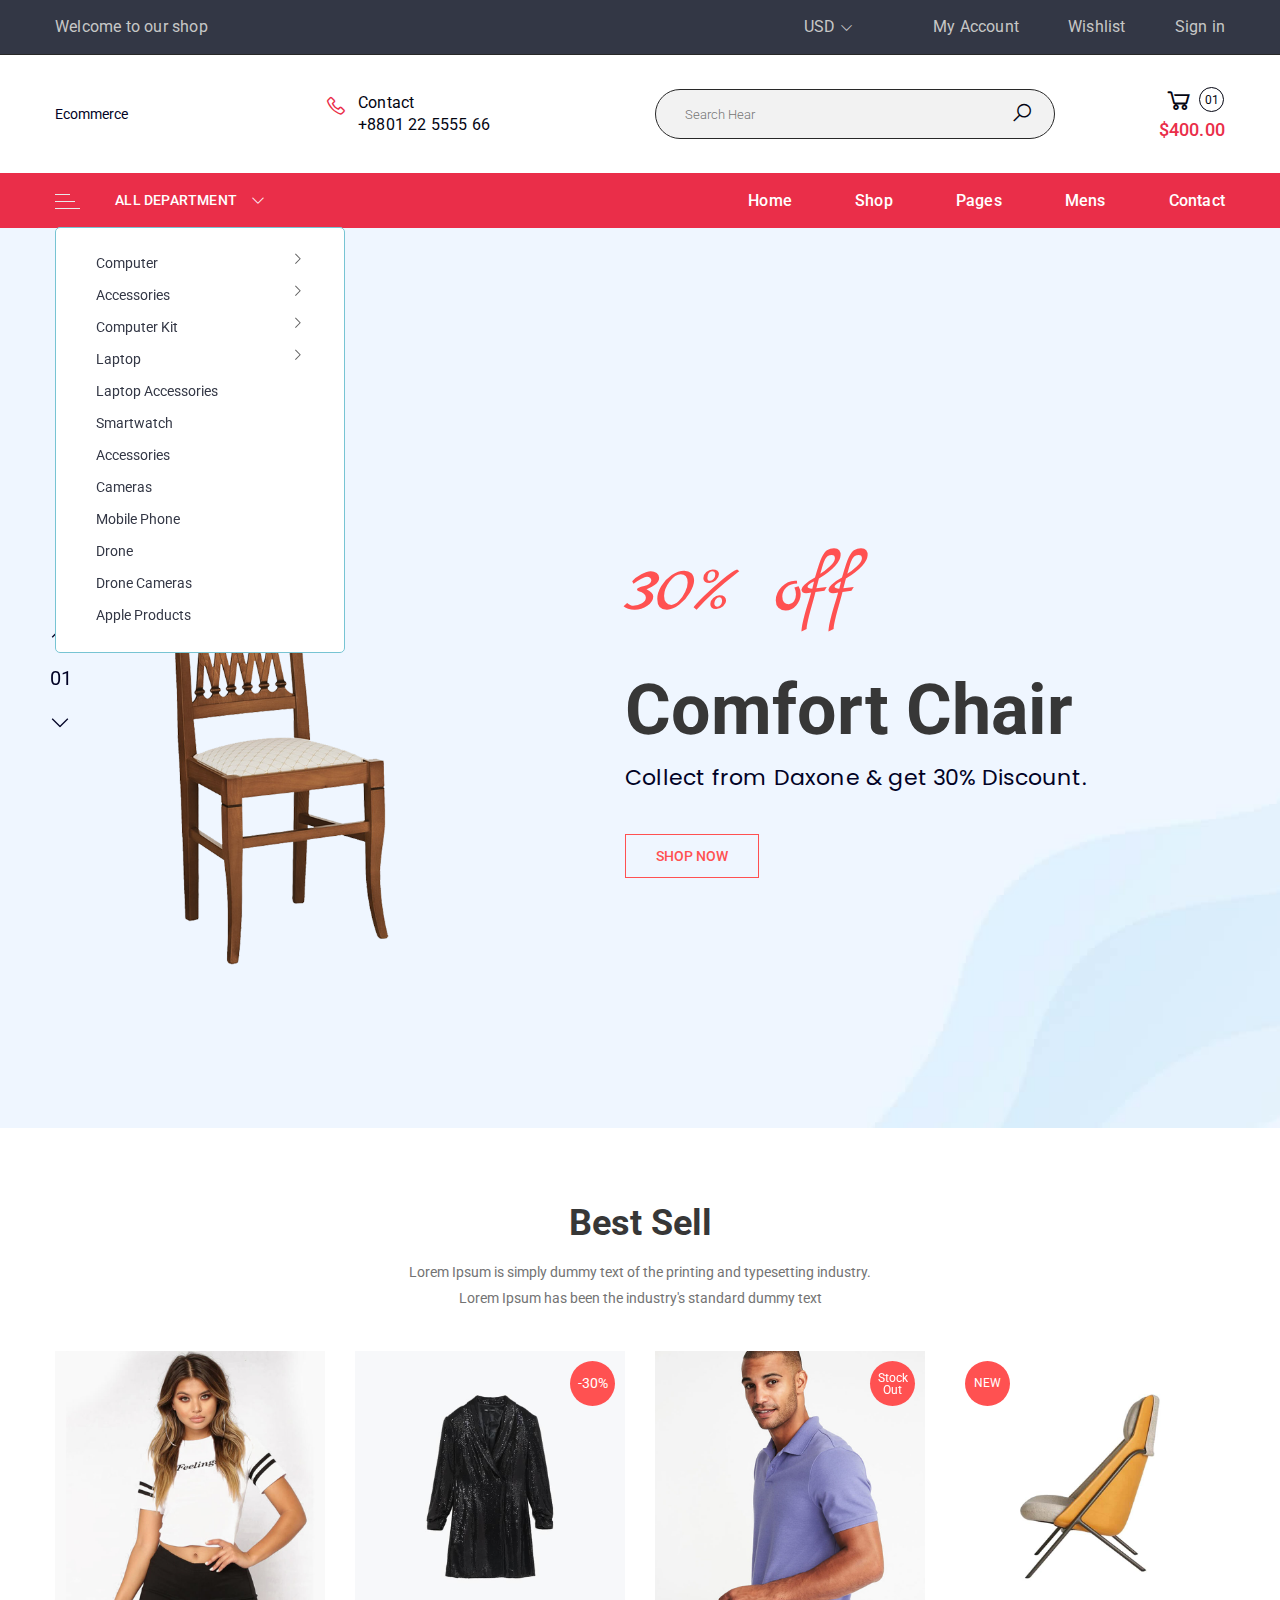
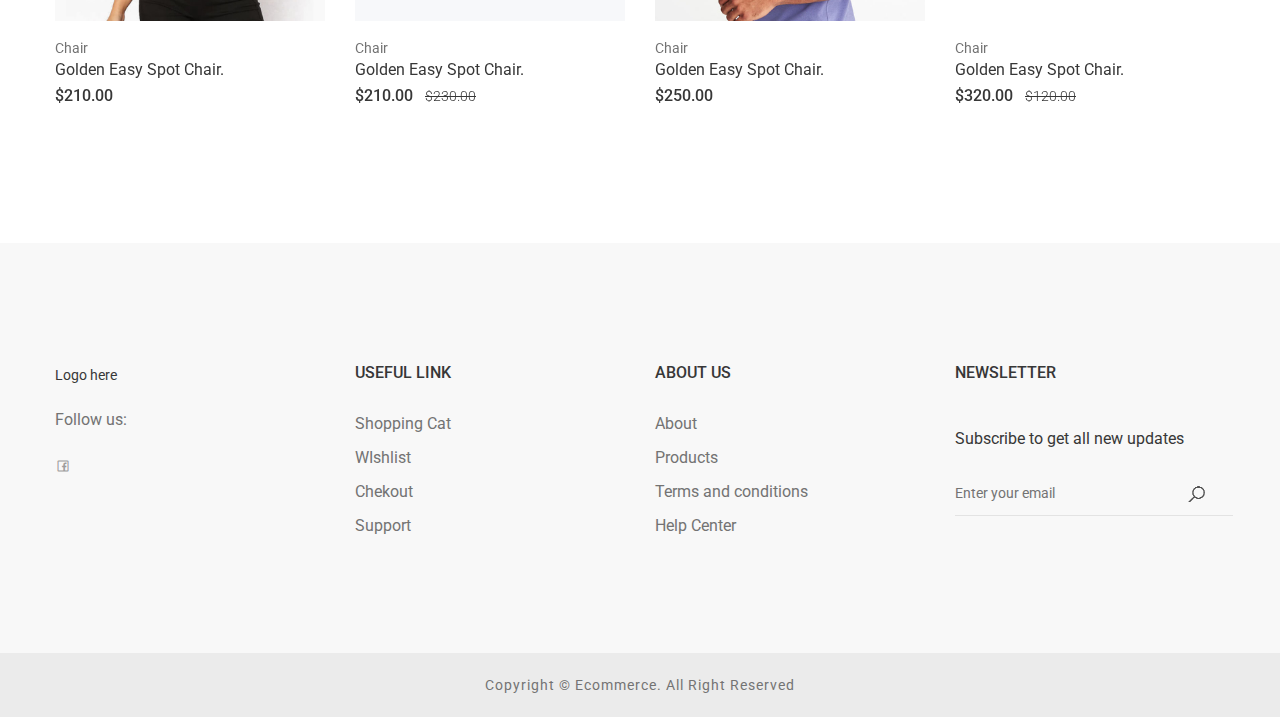
<file: index.html>
<!DOCTYPE html>
<html lang="en">
  <head>
    <meta charset="UTF-8" />
    <meta name="viewport" content="width=device-width, initial-scale=1.0" />
    <title>Home | Ecommerce</title>
    <link
      rel="shortcut icon"
      type="image/x-icon"
      href="assets/images/favicon.png"
    />

    <!-- Fonts -->
    <link rel="stylesheet" href="https://fonts.googleapis.com/css?family=Marck+Script|Poppins:300,400,500,600,700|Roboto+Mono:400,500,700|Roboto+Slab:300,400,700|Roboto:300,400,500,700,900">
    <!-- CSS -->
    <link rel="stylesheet" href="assets/css/vendor/bootstrap.min.css" />
    <link rel="stylesheet" href="assets/css/vendor/line-awesome.css" />
    <link rel="stylesheet" href="assets/css/plugins/animate.css" />
    <link rel="stylesheet" href="assets/css/plugins/owl-carousel.css" />
    <link rel="stylesheet" href="assets/css/plugins/slick.css" />
    <link rel="stylesheet" href="assets/css/plugins/magnific-popup.css" />
    <link rel="stylesheet" href="assets/css/plugins/jquery-ui.css" />
    <link rel="stylesheet" href="assets/css/styles.css" />
    <link rel="stylesheet" href="assets/css/responsive.css" />
  </head>
  <body>

    <div class="page__wrapper">
        <!-- Header  --> 
        <header class="heaader__area">
          <div class="header__area-main">
              <div class="header__area-top pt-15 pb-15 bg-black">
                  <div class="container">
                      <div class="row">
                          <div class="col-lg-4">
                              <div class="header__top-left">
                                  <p>Welcome to our shop</p>
                              </div>
                          </div>
                          <div class="col-lg-8">
                              <div class="header__top-right">
                                  <div class="top__content-left">
                                      <a class="currency__dropdown-active" href="#">USD <i class="la la-angle-down"></i></a>
                                      <div class="currency__dropdown">
                                          <ul>
                                              <li><a href="#">USD</a></li>
                                              <li><a href="#">Euro</a></li>
                                              <li><a href="#">INR</a></li>
                                              <li><a href="#">NPR</a></li>
                                          </ul>
                                      </div>
                                  </div>
                                  <div class="top__content-right">
                                      <a href="account.html">My Account</a>
                                      <a href="wishlist.html">Wishlist</a>
                                      <a href="login-register.html">Sign in</a>
                                  </div>
                              </div>
                          </div>
                      </div>
                  </div>
              </div>
              <div class="header__area-center border__top pt-30 pb-30">
                  <div class="container">
                      <div class="row align-items-center">
                          <div class="col-xl-2 col-lg-2">
                              <div class="logo">
                                Ecommerce
                               </div>
                          </div>
                          <div class="col-xl-9 col-lg-8">
                              <div class="header__contact-center header__contact-center-mr">
                                  <div class="header__contact">
                                      <div class="header__contact-icon">
                                          <i class="la la-phone"></i>
                                      </div>
                                      <div class="header__contact-text">
                                          <span>Contact</span>
                                          <p>+8801 22 5555 66</p>
                                      </div>
                                  </div>
                                  <div class="header__search">
                                      <form>
                                          <div class="header__side__menu-search-form">
                                              <input id="search" class="input-text" value="" placeholder="Search Hear" type="search">
                                              <button>
                                                  <i class="la la-search"></i>
                                              </button>
                                          </div>
                                      </form>
                                  </div>
                              </div>
                          </div>
                          <div class="col-xl-1 col-lg-2">
                              <div class="header__cart header__cart-1 header__cart-white">
                                  <button class="header__cart-active">
                                      <i class="la la-shopping-cart"></i> <br>
                                      <span class="header__cart-price">$400.00</span>
                                      <span class="cart__items-count">01</span>
                                  </button>
                                  <div class="shopping__cart-content">
                                      <div class="shopping__cart-title">
                                          <h4>Your Cart</h4>
                                          <a class="shopping__cart-close" href="#"><i class="la la-close"></i></a>
                                      </div>
                                      <ul>
                                        <li class="shopping__cart-single">
                                          <div class="shopping__cart-img">
                                              <a href="#"><img alt="" src="assets/images/cart/cart-1.png"></a>
                                              <div class="shopping__cart-item-close">
                                                  <a href="#"><i class="sli sli-close"></i></a>
                                              </div>
                                          </div>
                                          <div class="shopping__cart-s-title">
                                              <h4><a href="#">Golden Easy Spot Chair.</a></h4>
                                              <span>$99.00</span>
                                          </div>
                                          <div class="shopping__cart-s-delete">
                                              <a href="#"><i class="la la-trash"></i></a>
                                          </div>
                                      </li>
                                      <li class="shopping__cart-single">
                                        <div class="shopping__cart-img">
                                            <a href="#"><img alt="" src="assets/images/cart/cart-2.png"></a>
                                            <div class="shopping__cart-item-close">
                                                <a href="#"><i class="sli sli-close"></i></a>
                                            </div>
                                        </div>
                                        <div class="shopping__cart-s-title">
                                            <h4><a href="#">Golden Easy Spot Chair.</a></h4>
                                            <span>$99.00</span>
                                        </div>
                                        <div class="shopping__cart-s-delete">
                                            <a href="#"><i class="la la-trash"></i></a>
                                        </div>
                                    </li>
                                      </ul>
                                      <div class="shopping__cart-bottom">
                                          <div class="shopping__cart-total">
                                              <h4>Subtotal <span class="shopping__cart-price">$290.00</span></h4>
                                          </div>
                                          <div class="shopping__cart-btn btn-hover default-btn text-center">
                                              <a class="black" href="checkout.html">Continue to Checkout</a>
                                          </div>
                                      </div>
                                  </div>
                              </div>
                          </div>
                      </div>
  
                  </div>
              </div>
              <div class="header__area-bottom header__nav-sticky background__red">
                  <div class="container">
                      <div class="row align-items-center">
                          <div class="col-lg-4">
                              <div class="header__menu-category">
                                  <h3 class="header__menu-category-show">
                                      <a href="#">
                                          <img class="category__menu-non-stick" src="assets/images/icon-img/category-menu.png" alt="icon">
                                          <img class="category__menu-stick" src="assets/images/icon-img/category-menu-stick.png" alt="icon">
                                          All Department <i class="la la-angle-down"></i>
                                      </a>
                                  </h3>
                                  <div class="nav__category-menu nav__category-hide">
                                      <nav>
                                          <ul>
                                              <li class="mobile__category-dd"><a href="#">Computer <span class="la la-angle-right"></span></a>
                                                  <div class="nav__category-menu-dropdown res__height">
                                                      <div class="nav__category-single-menu category__menu-mb nav__category-menu-border">
                                                          <h4>Laptop Accessories</h4>
                                                          <ul>
                                                              <li><a href="shop.html">Laptop Keyboard</a></li>
                                                              <li><a href="shop.html">Laptop Mouse</a></li>
                                                              <li><a href="shop.html">Bluetooth Speaker</a></li>
                                                              <li><a href="shop.html">LED Light</a></li>
                                                          </ul>
                                                      </div>
                                                      <div class="nav__category-single-menu category__menu-mb category__menu-ml">
                                                          <h4>Laptop Accessories</h4>
                                                          <ul>
                                                              <li><a href="shop.html">Laptop Keyboard</a></li>
                                                              <li><a href="shop.html">Laptop Mouse</a></li>
                                                              <li><a href="shop.html">Bluetooth Speaker</a></li>
                                                              <li><a href="shop.html">LED Light</a></li>
                                                          </ul>
                                                      </div>
                                                      <div class="nav__category-single-menu">
                                                          <h4>Laptop Accessories</h4>
                                                          <ul>
                                                              <li><a href="shop.html">Laptop Keyboard</a></li>
                                                              <li><a href="shop.html">Laptop Mouse</a></li>
                                                              <li><a href="shop.html">Bluetooth Speaker</a></li>
                                                              <li><a href="shop.html">LED Light</a></li>
                                                          </ul>
                                                      </div>                                                    
                                                  </div>
                                              </li>
                                              <li class="mobile__category-dd"><a href="#">Accessories <span class="la la-angle-right"></span></a>
                                                  <div class="nav__category-menu-dropdown res__height-2">
                                                      <div class="nav__category-single-menu">
                                                          <h4>Laptop Accessories</h4>
                                                          <ul>
                                                              <li><a href="shop.html">Laptop Keyboard</a></li>
                                                              <li><a href="shop.html">Laptop Mouse</a></li>
                                                              <li><a href="shop.html">Bluetooth Speaker</a></li>
                                                              <li><a href="shop.html">LED Light</a></li>
                                                          </ul>
                                                      </div>
                                                      <div class="nav__category-single-menu category__menu-ml">
                                                          <h4>Laptop Accessories</h4>
                                                          <ul>
                                                              <li><a href="shop.html">Laptop Keyboard</a></li>
                                                              <li><a href="shop.html">Laptop Mouse</a></li>
                                                              <li><a href="shop.html">Bluetooth Speaker</a></li>
                                                              <li><a href="shop.html">LED Light</a></li>
                                                          </ul>
                                                      </div>
                                                  </div>
                                              </li>
                                              <li class="mobile__category-dd"><a href="#">Computer Kit <span class="la la-angle-right"></span></a>
                                                  <div class="nav__category-menu-dropdown res__height">
                                                      <div class="nav__category-single-menu category__menu-mb nav__category-menu-border">
                                                          <h4>Laptop Accessories</h4>
                                                          <ul>
                                                              <li><a href="shop.html">Laptop Keyboard</a></li>
                                                              <li><a href="shop.html">Laptop Mouse</a></li>
                                                              <li><a href="shop.html">Bluetooth Speaker</a></li>
                                                              <li><a href="shop.html">LED Light</a></li>
                                                          </ul>
                                                      </div>
                                                      <div class="nav__category-single-menu category__menu-mb category__menu-ml">
                                                          <h4>Laptop Accessories</h4>
                                                          <ul>
                                                              <li><a href="shop.html">Laptop Keyboard</a></li>
                                                              <li><a href="shop.html">Laptop Mouse</a></li>
                                                              <li><a href="shop.html">Bluetooth Speaker</a></li>
                                                              <li><a href="shop.html">LED Light</a></li>
                                                          </ul>
                                                      </div>
                                                      <div class="nav__category-single-menu">
                                                          <h4>Laptop Accessories</h4>
                                                          <ul>
                                                              <li><a href="shop.html">Laptop Keyboard</a></li>
                                                              <li><a href="shop.html">Laptop Mouse</a></li>
                                                              <li><a href="shop.html">Bluetooth Speaker</a></li>
                                                              <li><a href="shop.html">LED Light</a></li>
                                                          </ul>
                                                      </div>
                                                  </div>
                                              </li>
                                              <li class="mobile__category-dd"><a href="#">Laptop <span class="la la-angle-right"></span></a>
                                                  <div class="nav__category-menu-dropdown res__height-2">
                                                      <div class="nav__category-single-menu">
                                                          <h4>Laptop Accessories</h4>
                                                          <ul>
                                                              <li><a href="#">Laptop Keyboard</a></li>
                                                              <li><a href="#">Laptop Mouse</a></li>
                                                              <li><a href="#">Bluetooth Speaker</a></li>
                                                              <li><a href="#">LED Light</a></li>
                                                          </ul>
                                                      </div>
                                                      <div class="nav__category-single-menu category__menu-ml">
                                                          <h4>Laptop Accessories</h4>
                                                          <ul>
                                                              <li><a href="shop.html">Laptop Keyboard</a></li>
                                                              <li><a href="shop.html">Laptop Mouse</a></li>
                                                              <li><a href="shop.html">Bluetooth Speaker</a></li>
                                                              <li><a href="shop.html">LED Light</a></li>
                                                          </ul>
                                                      </div>
                                                  </div>
                                              </li>
                                              <li class="mobile__category-dd"><a href="shop.html">Laptop Accessories </a></li>
                                              <li class="mobile__category-dd"><a href="shop.html">Smartwatch</a></li>
                                              <li class="mobile__category-dd"><a href="#">Accessories</span></a></li>
                                              <li class="mobile__category-dd"><a href="shop.html">Cameras</a></li>
                                              <li class="mobile__category-dd"><a href="#">Mobile Phone</a></li>
                                              <li class="mobile__category-dd"><a href="shop.html">Drone</a></li>
                                              <li class="mobile__category-dd"><a href="shop.html">Drone Cameras</a></li>
                                              <li class="mobile__category-dd"><a href="shop.html">Apple Products </a></li>
                                          </ul>
                                      </nav>
                                  </div>
                              </div>
                          </div>
                          <div class="col-md-8 d-flex justify-content-end">
                              <div class="header__main-menu header__menu-common header__menu-lh header__menu-ma header__menu-font header__menu-font-white header__menu-res">
                                  <nav>
                                      <ul>
                                          <li class="menu__angle"><a href="index.html">Home</a>
                                              <ul class="header__sub-menu">
                                                  <li><a href="index.html">Home version 1 </a></li>
                                                  <li><a href="index-2.html">Home version 2 </a></li>
                                                  <li><a href="index-3.html">Home version 3 </a></li>
                                                  <li><a href="index-4.html">Home version 4 </a></li>
                                                  <li><a href="index-5.html">Home version 5 </a></li>
                                                  <li><a href="index-6.html">Home version 6 </a></li>
                                                  <li><a href="index-7.html">Home version 7 </a></li>
                                                  <li><a href="index-8.html">Home version 8 </a></li>
                                                  <li><a href="index-9.html">Home version 9 </a></li>
                                                  <li><a href="index-10.html">Home version 10 </a></li>
                                              </ul>
                                          </li>
                                          <li class="menu__angle"><a href="shop.html">Shop </a>
                                              <ul class="header__mega-menu header__mega-menu-nmg">
                                                  <li><a class="mega__menu-title" href="#">Shop Layout</a>
                                                      <ul>
                                                          <li><a href="shop.html">standard style</a></li>
                                                          <li><a href="shop-2.html">standard style 2</a></li>
                                                          <li><a href="shop-2-col.html">shop 2 column</a></li>
                                                          <li><a href="shop-no-sidebar.html">shop no sidebar</a></li>
                                                          <li><a href="shop-fullwide.html">shop fullwide</a></li>
                                                      </ul>
                                                  </li>
                                                  <li><a class="mega__menu-title" href="#">Shop Layout</a>
                                                      <ul>
                                                          <li><a href="shop-fullwide-no-sidebar.html">fullwide no sidebar </a></li>
                                                          <li><a href="shop-list.html">list style</a></li>
                                                          <li><a href="shop-list-2col.html">list 2 column</a></li>
                                                          <li><a href="shop-list-no-sidebar.html">list no sidebar</a></li>
                                                      </ul>
                                                  </li>
                                                  <li><a class="mega__menu-title" href="#">Product Details</a>
                                                      <ul>
                                                          <li><a href="product-details.html">standard style</a></li>
                                                          <li><a href="product-details-2.html">standard style 2</a></li>
                                                          <li><a href="product-details-tab1.html">tab style 1</a></li>
                                                          <li><a href="product-details-tab2.html">tab style 2</a></li>
                                                          <li><a href="product-details-tab3.html">tab style 3 </a></li>
                                                      </ul>
                                                  </li>
                                                  <li><a class="mega__menu-title" href="#">Product Details</a>
                                                      <ul>
                                                          <li><a href="product-details-gallery.html">gallery style </a></li>
                                                          <li><a href="product-details-sticky.html">sticky style</a></li>
                                                          <li><a href="product-details-slider.html">slider style</a></li>
                                                          <li><a href="product-details-affiliate.html">Affiliate style</a></li>
                                                      </ul>
                                                  </li>
                                              </ul>
                                          </li>
                                          <li class="menu__angle"><a href="#">Pages</a>
                                              <ul class="header__sub-menu">
                                                  <li><a href="about.html">about us </a></li>
                                                  <li><a href="cart.html">cart page </a></li>
                                                  <li><a href="checkout.html">checkout </a></li>
                                                  <li><a href="compare.html">compare </a></li>
                                                  <li><a href="wishlist.html">wishlist </a></li>
                                                  <li><a href="account.html">my account </a></li>
                                                  <li><a href="contact.html">contact us </a></li>
                                                  <li><a href="login-register.html">login/register </a></li>
                                              </ul>
                                          </li>     
                                          <li><a href="shop.html">Mens</a></li>
                                          <li><a href="contact.html">Contact</a></li>
                                      </ul>
                                  </nav>
                              </div>
                          </div>
                      </div>
                  </div>
              </div>
          </div>
          <div class="mobile__header">
              <div class="container">
                  <div class="row align-items-center">
                      <div class="col-6">
                          <div class="mobile__header-logo">
                              <a href="index.html">
                                  Ecommerce
                              </a>
                          </div>
                      </div>
                      <div class="col-6">
                          <div class="mobile__header-right">
                              <div class="header__cart common">
                                  <button class="header__cart-active">
                                      <i class="la la-shopping-cart"></i>
                                      <span class="cart__items-count">2 Items</span>
                                  </button>
                                  <div class="shopping__cart-content">
                                      <div class="shopping__cart-title">
                                          <h4>Your Cart</h4>
                                          <a class="shopping__cart-close" href="#"><i class="la la-close"></i></a>
                                      </div>
                                      <ul>
                                          <li class="shopping__cart-single">
                                              <div class="shopping__cart-img">
                                                  <a href="#"><img alt="" src="assets/images/cart/cart-1.png"></a>
                                                  <div class="shopping__cart-item-close">
                                                      <a href="#"><i class="sli sli-close"></i></a>
                                                  </div>
                                              </div>
                                              <div class="shopping__cart-s-title">
                                                  <h4><a href="#">Golden Easy Spot Chair.</a></h4>
                                                  <span>$99.00</span>
                                              </div>
                                              <div class="shopping__cart-s-delete">
                                                  <a href="#"><i class="la la-trash"></i></a>
                                              </div>
                                          </li>
                                          <li class="shopping__cart-single">
                                              <div class="shopping__cart-img">
                                                  <a href="#"><img alt="" src="assets/images/cart/cart-2.png"></a>
                                                  <div class="shopping__cart-item-close">
                                                      <a href="#"><i class="sli sli-close"></i></a>
                                                  </div>
                                              </div>
                                              <div class="shopping__cart-s-title">
                                                  <h4><a href="#">Golden Easy Spot Chair.</a></h4>
                                                  <span>$99.00</span>
                                              </div>
                                              <div class="shopping__cart-s-delete">
                                                  <a href="#"><i class="la la-trash"></i></a>
                                              </div>
                                          </li>
                                          <li class="shopping__cart-single">
                                              <div class="shopping__cart-img">
                                                  <a href="#"><img alt="" src="assets/images/cart/cart-3.png"></a>
                                                  <div class="shopping__cart-item-close">
                                                      <a href="#"><i class="sli sli-close"></i></a>
                                                  </div>
                                              </div>
                                              <div class="shopping__cart-s-title">
                                                  <h4><a href="#">Golden Easy Spot Chair.</a></h4>
                                                  <span>$99.00</span>
                                              </div>
                                              <div class="shopping__cart-s-delete">
                                                  <a href="#"><i class="la la-trash"></i></a>
                                              </div>
                                          </li>
                                      </ul>
                                      <div class="shopping__cart-bottom">
                                          <div class="shopping__cart-total">
                                              <h4>Subtotal <span class="shopping__cart-price">$290.00</span></h4>
                                          </div>
                                          <div class="shopping__cart-btn btn-hover default-btn text-center">
                                              <a class="black" href="checkout.html">Continue to Chackout</a>
                                          </div>
                                      </div>
                                  </div>
                              </div>
                              <div class="off__canvas-mobile">
                                  <a class="mobile__side-menu" href="#"><i class="la la-navicon la-2x"></i></a>
                              </div>
                          </div>
                      </div>
                  </div>
              </div>
          </div>
          <div class="background__red pt-20 pb-20 mobile__category-menu">
              <div class="container">
                  <div class="header__menu-category">
                      <h3 class="header__menu-category-show">
                          <a href="#">
                              <img class="category__menu-non-stick" src="assets/images/icon-img/category-menu.png" alt="icon">
                              <img class="category__menu-stick" src="assets/images/icon-img/category-menu-stick.png" alt="icon">
                              All Department <i class="la la-angle-down"></i>
                          </a>
                      </h3>
                      <div class="nav__category-menu mobile-nav__category-menu nav__category-hide">
                          <nav>
                              <ul>
                                  <li class="mobile__category-dd"><a href="#">Computer <span class="la la-angle-down"></span></a>
                                      <ul class="category__hide-dsk">
                                          <li class="category__sub-dd category__sub-style"><a href="#">Laptop Accessories <i class="la la-angle-down"></i></a>
                                              <ul>
                                                  <li><a href="shop.html">Laptop Keyboard</a></li>
                                                  <li><a href="shop.html">Laptop Mouse</a></li>
                                                  <li><a href="shop.html">Bluetooth Speaker</a></li>
                                                  <li><a href="shop.html">LED Light</a></li>
                                              </ul>
                                          </li>
                                          <li class="category__sub-dd category__sub-style"><a href="#">Laptop Accessories <i class="la la-angle-down"></i></a>
                                              <ul>
                                                  <li><a href="shop.html">Laptop Keyboard</a></li>
                                                  <li><a href="shop.html">Laptop Mouse</a></li>
                                                  <li><a href="shop.html">Bluetooth Speaker</a></li>
                                                  <li><a href="shop.html">LED Light</a></li>
                                              </ul>
                                          </li>
                                          <li class="category__sub-dd category__sub-style"><a href="#">Laptop Accessories <i class="la la-angle-down"></i></a>
                                              <ul>
                                                  <li><a href="shop.html">Laptop Keyboard</a></li>
                                                  <li><a href="shop.html">Laptop Mouse</a></li>
                                                  <li><a href="shop.html">Bluetooth Speaker</a></li>
                                                  <li><a href="shop.html">LED Light</a></li>
                                              </ul>
                                          </li>
                                      </ul>
                                  </li>
                                  <li class="mobile__category-dd"><a href="#">Accessories <span class="la la-angle-down"></span></a>
                                      <ul class="category__hide-dsk">
                                          <li class="category__sub-dd category__sub-style"><a href="#">Laptop Accessories <i class="la la-angle-down"></i></a>
                                              <ul>
                                                  <li><a href="shop.html">Laptop Keyboard</a></li>
                                                  <li><a href="shop.html">Laptop Mouse</a></li>
                                                  <li><a href="shop.html">Bluetooth Speaker</a></li>
                                                  <li><a href="shop.html">LED Light</a></li>
                                              </ul>
                                          </li>
                                          <li class="category__sub-dd category__sub-style"><a href="#">Laptop Accessories <i class="la la-angle-down"></i></a>
                                              <ul>
                                                  <li><a href="shop.html">Laptop Keyboard</a></li>
                                                  <li><a href="shop.html">Laptop Mouse</a></li>
                                                  <li><a href="shop.html">Bluetooth Speaker</a></li>
                                                  <li><a href="shop.html">LED Light</a></li>
                                              </ul>
                                          </li>
                                      </ul>
                                  </li>
                                  <li class="mobile__category-dd"><a href="#">Computer Kit <span class="la la-angle-down"></span></a>
                                      <ul class="category__hide-dsk">
                                          <li class="category__sub-dd category__sub-style"><a href="#">Laptop Accessories <i class="la la-angle-down"></i></a>
                                              <ul>
                                                  <li><a href="shop.html">Laptop Keyboard</a></li>
                                                  <li><a href="shop.html">Laptop Mouse</a></li>
                                                  <li><a href="shop.html">Bluetooth Speaker</a></li>
                                                  <li><a href="shop.html">LED Light</a></li>
                                              </ul>
                                          </li>
                                          <li class="category__sub-dd category__sub-style"><a href="#">Laptop Accessories <i class="la la-angle-down"></i></a>
                                              <ul>
                                                  <li><a href="shop.html">Laptop Keyboard</a></li>
                                                  <li><a href="shop.html">Laptop Mouse</a></li>
                                                  <li><a href="shop.html">Bluetooth Speaker</a></li>
                                                  <li><a href="shop.html">LED Light</a></li>
                                              </ul>
                                          </li>
                                          <li class="category__sub-dd category__sub-style"><a href="#">Laptop Accessories <i class="la la-angle-down"></i></a>
                                              <ul>
                                                  <li><a href="shop.html">Laptop Keyboard</a></li>
                                                  <li><a href="shop.html">Laptop Mouse</a></li>
                                                  <li><a href="shop.html">Bluetooth Speaker</a></li>
                                                  <li><a href="shop.html">LED Light</a></li>
                                              </ul>
                                          </li>
                                      </ul>
                                  </li>
                                  <li class="mobile__category-dd"><a href="#">Laptop <span class="la la-angle-down"></span></a>
                                      <ul class="category__hide-dsk">
                                          <li class="category__sub-dd category__sub-style"><a href="#">Laptop Accessories <i class="la la-angle-down"></i></a>
                                              <ul>
                                                  <li><a href="shop.html">Laptop Keyboard</a></li>
                                                  <li><a href="shop.html">Laptop Mouse</a></li>
                                                  <li><a href="shop.html">Bluetooth Speaker</a></li>
                                                  <li><a href="shop.html">LED Light</a></li>
                                              </ul>
                                          </li>
                                          <li class="category__sub-dd category__sub-style"><a href="#">Laptop Accessories <i class="la la-angle-down"></i></a>
                                              <ul>
                                                  <li><a href="shop.html">Laptop Keyboard</a></li>
                                                  <li><a href="shop.html">Laptop Mouse</a></li>
                                                  <li><a href="shop.html">Bluetooth Speaker</a></li>
                                                  <li><a href="shop.html">LED Light</a></li>
                                              </ul>
                                          </li>
                                      </ul>
                                  </li>
                                  <li class="mobile__category-dd"><a href="#">Laptop Accessories </a></li>
                                  <li class="mobile__category-dd"><a href="#">Smartwatch</a></li>
                                  <li class="mobile__category-dd"><a href="#">Accessories <span class="la la-angle-down"></span></a>
                                      <ul class="category__hide-dsk">
                                          <li class="category__sub-dd category__sub-style"><a href="#">Laptop Accessories <i class="la la-angle-down"></i></a>
                                              <ul>
                                                  <li><a href="shop.html">Laptop Keyboard</a></li>
                                                  <li><a href="shop.html">Laptop Mouse</a></li>
                                                  <li><a href="shop.html">Bluetooth Speaker</a></li>
                                                  <li><a href="shop.html">LED Light</a></li>
                                              </ul>
                                          </li>
                                          <li class="category__sub-dd category__sub-style"><a href="#">Laptop Accessories <i class="la la-angle-down"></i></a>
                                              <ul>
                                                  <li><a href="shop.html">Laptop Keyboard</a></li>
                                                  <li><a href="shop.html">Laptop Mouse</a></li>
                                                  <li><a href="shop.html">Bluetooth Speaker</a></li>
                                                  <li><a href="shop.html">LED Light</a></li>
                                              </ul>
                                          </li>
                                      </ul>
                                  </li>
                                  <li class="mobile__category-dd"><a href="#">Cameras</a></li>
                                  <li class="mobile__category-dd"><a href="#">Mobile Phone <span class="la la-angle-down"></span></a>
                                      <ul class="category__hide-dsk">
                                          <li class="category__sub-dd category__sub-style"><a href="#">Laptop Accessories <i class="la la-angle-down"></i></a>
                                              <ul>
                                                  <li><a href="shop.html">Laptop Keyboard</a></li>
                                                  <li><a href="shop.html">Laptop Mouse</a></li>
                                                  <li><a href="shop.html">Bluetooth Speaker</a></li>
                                                  <li><a href="shop.html">LED Light</a></li>
                                              </ul>
                                          </li>
                                          <li class="category__sub-dd category__sub-style"><a href="#">Laptop Accessories <i class="la la-angle-down"></i></a>
                                              <ul>
                                                  <li><a href="shop.html">Laptop Keyboard</a></li>
                                                  <li><a href="shop.html">Laptop Mouse</a></li>
                                                  <li><a href="shop.html">Bluetooth Speaker</a></li>
                                                  <li><a href="shop.html">LED Light</a></li>
                                              </ul>
                                          </li>
                                          <li class="category__sub-dd category__sub-style"><a href="#">Laptop Accessories <i class="la la-angle-down"></i></a>
                                              <ul>
                                                  <li><a href="shop.html">Laptop Keyboard</a></li>
                                                  <li><a href="shop.html">Laptop Mouse</a></li>
                                                  <li><a href="shop.html">Bluetooth Speaker</a></li>
                                                  <li><a href="shop.html">LED Light</a></li>
                                              </ul>
                                          </li>
                                      </ul>
                                  </li>
                                  <li class="mobile__category-dd"><a href="#">Drone</a></li>
                                  <li class="mobile__category-dd"><a href="#">Drone Cameras</a></li>
                                  <li class="mobile__category-dd"><a href="#">Apple Products </a></li>
                              </ul>
                          </nav>
                      </div>
                  </div>
              </div>
          </div>
      </header>
      <div class="off__canvas-mobile-active">
          <a class="mobile__side-close"><i class="la la-close"></i></a>
          <div class="mobile__header-side">
              <div class="side__menu-search">
                  <form class="side__menu-search-form" action="#">
                      <input type="text" placeholder="Search entire store…">
                      <button class="btn__search"><i class="la la-search"></i></button>
                  </form>
              </div>
              <div class="mobile__menu-container">
                  <!-- mobile menu start -->
                  <div class="nav__menu">
                      <!-- mobile menu navigation start -->
                      <nav>
                          <ul class="mobile__menu-items">
                              <li class="mobile__menu-item"><a href="index.html">Home</a></li>
                              <li class="mobile__menu-item "><a href="#">shop</a>
                                  <ul class="dropdown">
                                      <li class="mobile__menu-item"><a href="#">shop layout</a>
                                          <ul class="dropdown">
                                              <li><a href="shop.html">standard grid style</a></li>
                                              <li><a href="shop-2.html">standard style 2</a></li>
                                              <li><a href="shop-2-col.html">shop 2 column</a></li>
                                              <li><a href="shop-no-sidebar.html">shop no sidebar</a></li>
                                              <li><a href="shop-fullwide.html">shop fullwide</a></li>
                                              <li><a href="shop-fullwide-no-sidebar.html">fullwide no sidebar </a></li>
                                          </ul>
                                      </li>
                                      <li class="mobile__menu-item"><a href="#">shop list layout</a>
                                          <ul class="dropdown">
                                              <li><a href="shop-list.html">list style</a></li>
                                              <li><a href="shop-list-2col.html">list 2 column</a></li>
                                              <li><a href="shop-list-no-sidebar.html">list no sidebar</a></li>
                                          </ul>
                                      </li>
                                      <li class="mobile__menu-item"><a href="#">product details</a>
                                          <ul class="dropdown">
                                              <li><a href="product-details.html">standard style</a></li>
                                              <li><a href="product-details-2.html">standard style 2</a></li>
                                              <li><a href="product-details-tab1.html">tab style 1</a></li>
                                              <li><a href="product-details-tab2.html">tab style 2</a></li>
                                              <li><a href="product-details-tab3.html">tab style 3 </a></li>
                                              <li><a href="product-details-gallery.html">gallery style </a></li>
                                              <li><a href="product-details-sticky.html">sticky style</a></li>
                                              <li><a href="product-details-slider.html">slider style</a></li>
                                              <li><a href="product-details-affiliate.html">Affiliate style</a></li>
                                          </ul>
                                      </li>
                                  </ul>
                              </li>
                              <li class="mobile__menu-item"><a href="#">Pages</a>
                                  <ul class="dropdown">
                                      <li><a href="about.html">about us </a></li>
                                      <li><a href="cart.html">cart page </a></li>
                                      <li><a href="checkout.html">checkout </a></li>
                                      <li><a href="compare.html">compare </a></li>
                                      <li><a href="wishlist.html">wishlist </a></li>
                                      <li><a href="account.html">my account </a></li>
                                      <li><a href="contact.html">contact us </a></li>
                                      <li><a href="login-register.html">login/register </a></li>
                                  </ul>
                              </li>
                              <li class="mobile__menu-item "><a href="#">Blog</a>
                                  <ul class="dropdown">
                                      <li><a href="blog.html">standard style </a></li>
                                      <li><a href="blog-2col.html">blog 2 column </a></li>
                                      <li><a href="blog-sidebar.html">blog sidebar </a></li>
                                      <li><a href="blog-details.html">blog details </a></li>
                                  </ul>
                              </li>
                              <li><a href="contact.html">Contact us</a></li>
                          </ul>
                      </nav>
                      <!-- mobile menu navigation end -->
                  </div>
                  <!-- mobile menu end -->
              </div>
              <div class="language">
                  <div class="mobile__language">
                      <a class="mobile__language-active" href="#">Language <i class="la la-angle-down"></i></a>
                      <div class="language__dropdown language__dropdown-active">
                          <ul>
                              <li><a href="#">English (US)</a></li>
                              <li><a href="#">English (UK)</a></li>
                              <li><a href="#">Spanish</a></li>
                          </ul>
                      </div>
                  </div>
                  <div class="mobile__language">
                      <a class="mobile__currency-active" href="#">Currency <i class="la la-angle-down"></i></a>
                      <div class="language__dropdown currency__dropdown-active">
                          <ul>
                              <li><a href="#">USD</a></li>
                              <li><a href="#">EUR</a></li>
                              <li><a href="#">Real</a></li>
                              <li><a href="#">BDT</a></li>
                          </ul>
                      </div>
                  </div>
                  <div class="mobile__language">
                      <a class="mobile__account-active" href="#">My Account <i class="la la-angle-down"></i></a>
                      <div class="language__dropdown account__dropdown-active">
                          <ul>
                              <li><a href="#">Login</a></li>
                              <li><a href="#">Creat Account</a></li>
                              <li><a href="#">My Account</a></li>
                          </ul>
                      </div>
                  </div>
              </div>
              <div class="social__media">
                  <a class="facebook" href="#"><i class="ti-facebook"></i></a>
                  <a class="twitter" href="#"><i class="ti-twitter-alt"></i></a>
                  <a class="pinterest" href="#"><i class="ti-pinterest"></i></a>
                  <a class="instagram" href="#"><i class="ti-instagram"></i></a>
                  <a class="google" href="#"><i class="ti-google"></i></a>
              </div>
          </div>
      </div>
        <!-- Header Ends -->

         <!-- Slider Area -->

      <div class="slider__area">
        <div
          class="slider__area-active owl-carousel slider__area-nav slider__area-dot slider__dot-left"
        >
          <div
            class="slider__single-slide height-100vh bg-img"
            data-dot="01"
            style="background-image: url(assets/images/slider/slider-bg.jpg)"
          >
            <div class="container">
              <div class="row align-items-center">
                <div class="col-lg-5 col-md-6 col-12 col-sm-6">
                  <div
                    class="slider__single-img slider__single-mr slider__animated"
                  >
                    <img
                      class="animated"
                      src="assets/images/slider/slider-1.png"
                      alt=""
                    />
                  </div>
                </div>
                <div class="col-lg-7 col-md-6 col-12 col-sm-6">
                  <div class="slider__content slider__animated ml-70">
                    <h3 class="animated">30% off</h3>
                    <h1 class="animated">Comfort Chair</h1>
                    <p class="animated">
                      Collect from Daxone & get 30% Discount.
                    </p>
                    <div class="slider-btn-1 default-btn btn-hover">
                      <a
                        class="animated btn-color-theme btn-size-md btn-style-outline"
                        href="product-details.html"
                        >SHOP NOW</a
                      >
                    </div>
                  </div>
                </div>
              </div>
            </div>
          </div>
          <div
            class="slider__single-slide height-100vh bg-img"
            data-dot="02"
            style="background-image: url(assets/images/slider/slider-bg.jpg)"
          >
            <div class="container">
              <div class="row align-items-center">
                <div class="col-lg-5 col-md-6 col-12 col-sm-6">
                  <div
                    class="slider__single-img slider__single-mr slider__animated"
                  >
                    <img
                      class="animated"
                      src="assets/images/slider/slider-2.png"
                      alt=""
                    />
                  </div>
                </div>
                <div class="col-lg-7 col-md-6 col-12 col-sm-6">
                  <div class="slider__content slider__animated ml-70">
                    <h3 class="animated">30% off</h3>
                    <h1 class="animated">Comfort Chair</h1>
                    <p class="animated">
                      Collect from Daxone & get 30% Discount.
                    </p>
                    <div class="slider-btn-1 default-btn btn-hover">
                      <a
                        class="animated btn-color-theme btn-size-md btn-style-outline"
                        href="product-details.html"
                        >SHOP NOW</a
                      >
                    </div>
                  </div>
                </div>
              </div>
            </div>
          </div>
        </div>
      </div>

      <!-- Slider Area Ends -->

            <!-- Best Sell Area -->

            <div class="product__area pt-80 pb-135">
                <div class="container">
                  <div class="section__title text-center mb-40">
                    <h2>Best Sell</h2>
                    <p>
                      Lorem Ipsum is simply dummy text of the printing and typesetting
                      industry. Lorem Ipsum has been the industry's standard dummy text
                    </p>
                  </div>
                  <div class="product__slider owl-carousel">
                    <div class="product__wrap">
                      <div class="product__img mb-15">
                        <a href="product-details.html"
                          ><img src="assets/images/product/1.jpg" alt="product"
                        /></a>
                        <div class="product__action">
                          <a
                            data-toggle="modal"
                            data-target="#exampleModal"
                            title="Quick View"
                            href="#"
                            ><i class="la la-plus"></i
                          ></a>
                          <a title="Wishlist" href="#"><i class="la la-heart-o"></i></a>
                          <a title="Compare" href="#"><i class="la la-retweet"></i></a>
                        </div>
                      </div>
                      <div class="product__content">
                        <span>Chair</span>
                        <h4>
                          <a href="product-details.html">Golden Easy Spot Chair.</a>
                        </h4>
                        <div class="price__add-to-cart">
                          <div class="product__price">
                            <span>$210.00</span>
                          </div>
                          <div class="product-add-to-cart">
                            <a title="Add To Cart" href="#">+ Add To Cart</a>
                          </div>
                        </div>
                      </div>
                    </div>
                    <div class="product__wrap">
                      <div class="product__img mb-15">
                        <a href="product-details.html"
                          ><img src="assets/images/product/product-1.jpg" alt="product"
                        /></a>
                        <span class="price__dec">-30%</span>
                        <div class="product__action">
                          <a
                            data-toggle="modal"
                            data-target="#exampleModal"
                            title="Quick View"
                            href="#"
                            ><i class="la la-plus"></i
                          ></a>
                          <a title="Wishlist" href="#"><i class="la la-heart-o"></i></a>
                          <a title="Compare" href="#"><i class="la la-retweet"></i></a>
                        </div>
                      </div>
                      <div class="product__content">
                        <span>Chair</span>
                        <h4>
                          <a href="product-details.html">Golden Easy Spot Chair.</a>
                        </h4>
                        <div class="price__add-to-cart">
                          <div class="product__price">
                            <span>$210.00</span>
                            <span class="old">$230.00</span>
                          </div>
                          <div class="product-add-to-cart">
                            <a title="Add To Cart" href="#">+ Add To Cart</a>
                          </div>
                        </div>
                      </div>
                    </div>
                    <div class="product__wrap">
                      <div class="product__img mb-15">
                        <a href="product-details.html"
                          ><img src="assets/images/product/3.jpg" alt="product"
                        /></a>
                        <span class="new__stock"
                          ><span>Stock <br />Out</span></span
                        >
                        <div class="product__action">
                          <a
                            data-toggle="modal"
                            data-target="#exampleModal"
                            title="Quick View"
                            href="#"
                            ><i class="la la-plus"></i
                          ></a>
                          <a title="Wishlist" href="#"><i class="la la-heart-o"></i></a>
                          <a title="Compare" href="#"><i class="la la-retweet"></i></a>
                        </div>
                      </div>
                      <div class="product__content">
                        <span>Chair</span>
                        <h4>
                          <a href="product-details.html">Golden Easy Spot Chair.</a>
                        </h4>
                        <div class="price__add-to-cart">
                          <div class="product__price">
                            <span>$250.00</span>
                          </div>
                          <div class="product-add-to-cart">
                            <a title="Add To Cart" href="#">+ Add To Cart</a>
                          </div>
                        </div>
                      </div>
                    </div>
                    <div class="product__wrap">
                      <div class="product__img mb-15">
                        <a href="product-details.html"
                          ><img src="assets/images/product/product-2.jpg" alt="product"
                        /></a>
                        <span class="price__dec font__dec">NEW</span>
                        <div class="product__action">
                          <a
                            data-toggle="modal"
                            data-target="#exampleModal"
                            title="Quick View"
                            href="#"
                            ><i class="la la-plus"></i
                          ></a>
                          <a title="Wishlist" href="#"><i class="la la-heart-o"></i></a>
                          <a title="Compare" href="#"><i class="la la-retweet"></i></a>
                        </div>
                      </div>
                      <div class="product__content">
                        <span>Chair</span>
                        <h4>
                          <a href="product-details.html">Golden Easy Spot Chair.</a>
                        </h4>
                        <div class="price__add-to-cart">
                          <div class="product__price">
                            <span>$320.00</span>
                            <span class="old">$120.00</span>
                          </div>
                          <div class="product-add-to-cart">
                            <a title="Add To Cart" href="#">+ Add To Cart</a>
                          </div>
                        </div>
                      </div>
                    </div>
                    <div class="product__wrap">
                      <div class="product__img mb-15">
                        <a href="product-details.html"
                          ><img src="assets/images/product/product-3.jpg" alt="product"
                        /></a>
                        <span class="price__dec">-30%</span>
                        <div class="product__action">
                          <a
                            data-toggle="modal"
                            data-target="#exampleModal"
                            title="Quick View"
                            href="#"
                            ><i class="la la-plus"></i
                          ></a>
                          <a title="Wishlist" href="#"><i class="la la-heart-o"></i></a>
                          <a title="Compare" href="#"><i class="la la-retweet"></i></a>
                        </div>
                      </div>
                      <div class="product__content">
                        <span>Chair</span>
                        <h4>
                          <a href="product-details.html">Golden Easy Spot Chair.</a>
                        </h4>
                        <div class="price__add-to-cart">
                          <div class="product__price">
                            <span>$210.00</span>
                            <span class="old">$230.00</span>
                          </div>
                          <div class="product-add-to-cart">
                            <a title="Add To Cart" href="#">+ Add To Cart</a>
                          </div>
                        </div>
                      </div>
                    </div>
                  </div>
                </div>
              </div>
        
              <!-- Best Sell Ends -->

     <!-- Footer Section -->

      <footer class="footer__area">
        <div class="footer__area-top bg-gray pt-120 pb-85">
          <div class="container">
            <div class="row">
              <div class="col-lg-3 col-md-3 col-12 col-sm-6">
                <div class="footer__area-widget mb-30">
                  <a href="#"
                    >Logo here</a>
                  <div class="footer__area-social">
                    <span>Follow us:</span>
                    <ul>
                      <li>
                        <a href="#"><i class="la la-facebook"></i></a>
                      </li>
                      
                    </ul>
                  </div>
                </div>
              </div>
              <div class="col-lg-3 col-md-3 col-12 col-sm-6">
                <div class="footer__area-widget mb-30 footer__area-ml">
                  <div class="footer__area-title">
                    <h3>Useful Link</h3>
                  </div>
                  <div class="footer__area-list">
                    <ul>
                      <li><a href="cart.html">Shopping Cat</a></li>
                      <li><a href="wishlist.html">WIshlist</a></li>
                      <li><a href="checkout.html">Chekout</a></li>
                      <li><a href="contact.html">Support</a></li>
                    </ul>
                  </div>
                </div>
              </div>
              <div class="col-lg-3 col-md-2 col-12 col-sm-6">
                <div class="footer__area-widget mb-30">
                  <div class="footer__area-title">
                    <h3>About us</h3>
                  </div>
                  <div class="footer__area-list">
                    <ul>
                      <li><a href="cart.html">About</a></li>
                      <li><a href="wishlist.html">Products</a></li>
                      <li><a href="checkout.html">Terms and conditions</a></li>
                      <li><a href="contact.html">Help Center</a></li>
                    </ul>
                  </div>
                </div>
              </div>
              <div class="col-lg-3 col-md-4 col-12 col-sm-6">
                <div class="footer__area-widget mb-30">
                  <div class="footer__area-title">
                    <h3>Newsletter</h3>
                  </div>
                  <div class="footer__area-subscribe mt-45">
                    <p>Subscribe to get all new updates</p>
                    <div id="signup" class="footer__area-subscribe__form mt-20">
                      <form
                        id="signup"
                        class="validate footer__subscribe"
                        novalidate=""
                        target="_blank"
                        name="signup"
                        method="post"
                        action="#" >
                        <div id="signup" class="footer__area-form">
                          <input
                            class="email"
                            type="email"
                            required=""
                            placeholder="Enter your email"
                            name="EMAIL"
                            value=""
                          />
                          <div class="footer__area-news" aria-hidden="true">
                            <input
                              type="text"
                              value=""
                              tabindex="-1"
                              name=""
                            />
                          </div>
                          <div class="footer__clear">
                            <input
                              id="subscribe"
                              class="button"
                              type="submit"
                              name="subscribe"
                              value=""
                            />
                          </div>
                        </div>
                      </form>
                    </div>
                  </div>
                </div>
              </div>
            </div>
          </div>
        </div>
        <div class="footer__bottom bg-gray-1 ptb-20">
          <div class="container">
            <div class="copyright text-center">
              <p>Copyright © <a href="#">Ecommerce</a>. All Right Reserved</p>
            </div>
          </div>
        </div>
      </footer>

      <!-- Footer Section Ends -->

            <!-- Modal Section -->
            <div class="modal fade" id="exampleModal" tabindex="-1" role="dialog">
              <div class="modal-dialog" role="document">
                <div class="modal-content">
                  <div class="modal-header">
                    <button
                      type="button"
                      class="close"
                      data-dismiss="modal"
                      aria-label="Close"
                    >
                      <span aria-hidden="true">x</span>
                    </button>
                  </div>
                  <div class="modal-body">
                    <div class="row">
                      <div class="col-md-5 col-sm-12 col-xs-12">
                        <div class="tab-content quickview__big-img">
                          <div id="pro-1" class="tab-pane fade show active">
                            <img
                              src="assets/images/product/1.jpg"
                              alt=""
                            />
                          </div>
                          <div id="pro-2" class="tab-pane fade">
                            <img
                              src="assets/images/product/product-3.jpg"
                              alt=""
                            />
                          </div>
                          <div id="pro-3" class="tab-pane fade">
                            <img
                              src="assets/images/product/product-4.jpg"
                              alt=""
                            />
                          </div>
                          <div id="pro-4" class="tab-pane fade">
                            <img
                              src="assets/images/product/product-5.jpg"
                              alt=""
                            />
                          </div>
                        </div>
                      
                        <div class="quickview__wrap mt-15">
                          <div
                            class="quickview__slide owl-carousel nav nav__style"
                            role="tablist"
                          >
                            <a class="active" data-toggle="tab" href="#pro-1"
                              ><img
                                src="assets/images/product/1.jpg"
                                alt=""
                            /></a>
                            <a data-toggle="tab" href="#pro-2"
                              ><img
                                src="assets/images/product/product-3.jpg"
                                alt=""
                            /></a>
                            <a data-toggle="tab" href="#pro-3"
                              ><img
                                src="assets/images/product/product-4.jpg"
                                alt=""
                            /></a>
                            <a data-toggle="tab" href="#pro-4"
                              ><img
                                src="assets/images/product/product-5.jpg"
                                alt=""
                            /></a>
                          </div>
                        </div>
                      </div>
                      <div class="col-md-7 col-sm-12 col-xs-12">
                        <div class="product__details-content quickview__content">
                          <span>Life Style</span>
                          <h2>LaaVista Depro, FX 829 v1</h2>
                          <div class="product__ratting-review">
                            <div class="product__ratting">
                              <i class="la la-star"></i>
                              <i class="la la-star"></i>
                              <i class="la la-star"></i>
                              <i class="la la-star"></i>
                              <i class="la la-star-half-o"></i>
                            </div>
                            <div class="product__review">
                              <span>40+ Reviews</span>
                            </div>
                          </div>
                          <div class="pro__details-color-wrap">
                            <span>Color:</span>
                            <div class="pro__details-color-content">
                              <ul>
                                <li class="green"></li>
                                <li class="yellow"></li>
                                <li class="red"></li>
                                <li class="blue"></li>
                              </ul>
                            </div>
                          </div>
                          <div class="pro__details-size">
                            <span>Size:</span>
                            <div class="pro__details-size-content">
                              <ul>
                                <li><a href="#">s</a></li>
                                <li><a href="#">m</a></li>
                                <li><a href="#">xl</a></li>
                                <li><a href="#">xxl</a></li>
                              </ul>
                            </div>
                          </div>
                          <div class="pro__details-price-wrap">
                            <div class="product__price">
                              <span>$210.00</span>
                              <span class="old">$230.00</span>
                            </div>
                            <div class="dec__rang"><span>- 30%</span></div>
                          </div>
                          <div class="pro__details-quality">
                            <div class="cart__plus-minus">
                              <input
                                class="cart__plus-minus-box"
                                type="text"
                                name="qtybutton"
                                value="02"
                              />
                            </div>
                          </div>
                          <div class="pro__details-compare-wishlist">
                            <div class="pro__details-compare">
                              <a title="Add To Compare" href="#"
                                ><i class="la la-retweet"></i> Compare</a
                              >
                            </div>
                            <div class="pro__details-wishlist">
                              <a title="Add To Wishlist" href="#"
                                ><i class="la la-heart-o"></i> Add to wish list</a
                              >
                            </div>
                          </div>
                          <div
                            class="pro__details-buy-now btn-hover btn-hover-radious"
                          >
                            <a href="#">Add To Cart</a>
                          </div>
                        </div>
                      </div>
                    </div>
                  </div>
                </div>
              </div>
            </div>
            <!-- Modal Section Ends -->
        </div>


    <!-- Script -->
    <script src="assets/js/vendor/modernizr-3.6.0.min.js"></script>
    <script src="assets/js/vendor/jquery-3.3.1.min.js"></script>
    <script src="assets/js/vendor/popper.js"></script>
    <script src="assets/js/vendor/bootstrap.min.js"></script>
    <script src="assets/js/plugins/jquery-ui.js"></script>
    <script src="assets/js/plugins/jquery-ui-touch-punch.js"></script>
    <script src="assets/js/plugins/magnific-popup.js"></script>
    <script src="assets/js/plugins/owl-carousel.js"></script>
    <script src="assets/js/plugins/scrollup.js"></script>
    <script src="assets/js/plugins/waypoints.js"></script>
    <script src="assets/js/plugins/slick.js"></script>
    <script src="assets/js/plugins/wow.js"></script>
    <script src="assets/js/plugins/elevatezoom.js"></script>
    <script src="assets/js/plugins/smoothscroll.js"></script>
    <script src="assets/js/main.js"></script>
  </body>
</html>
</file>
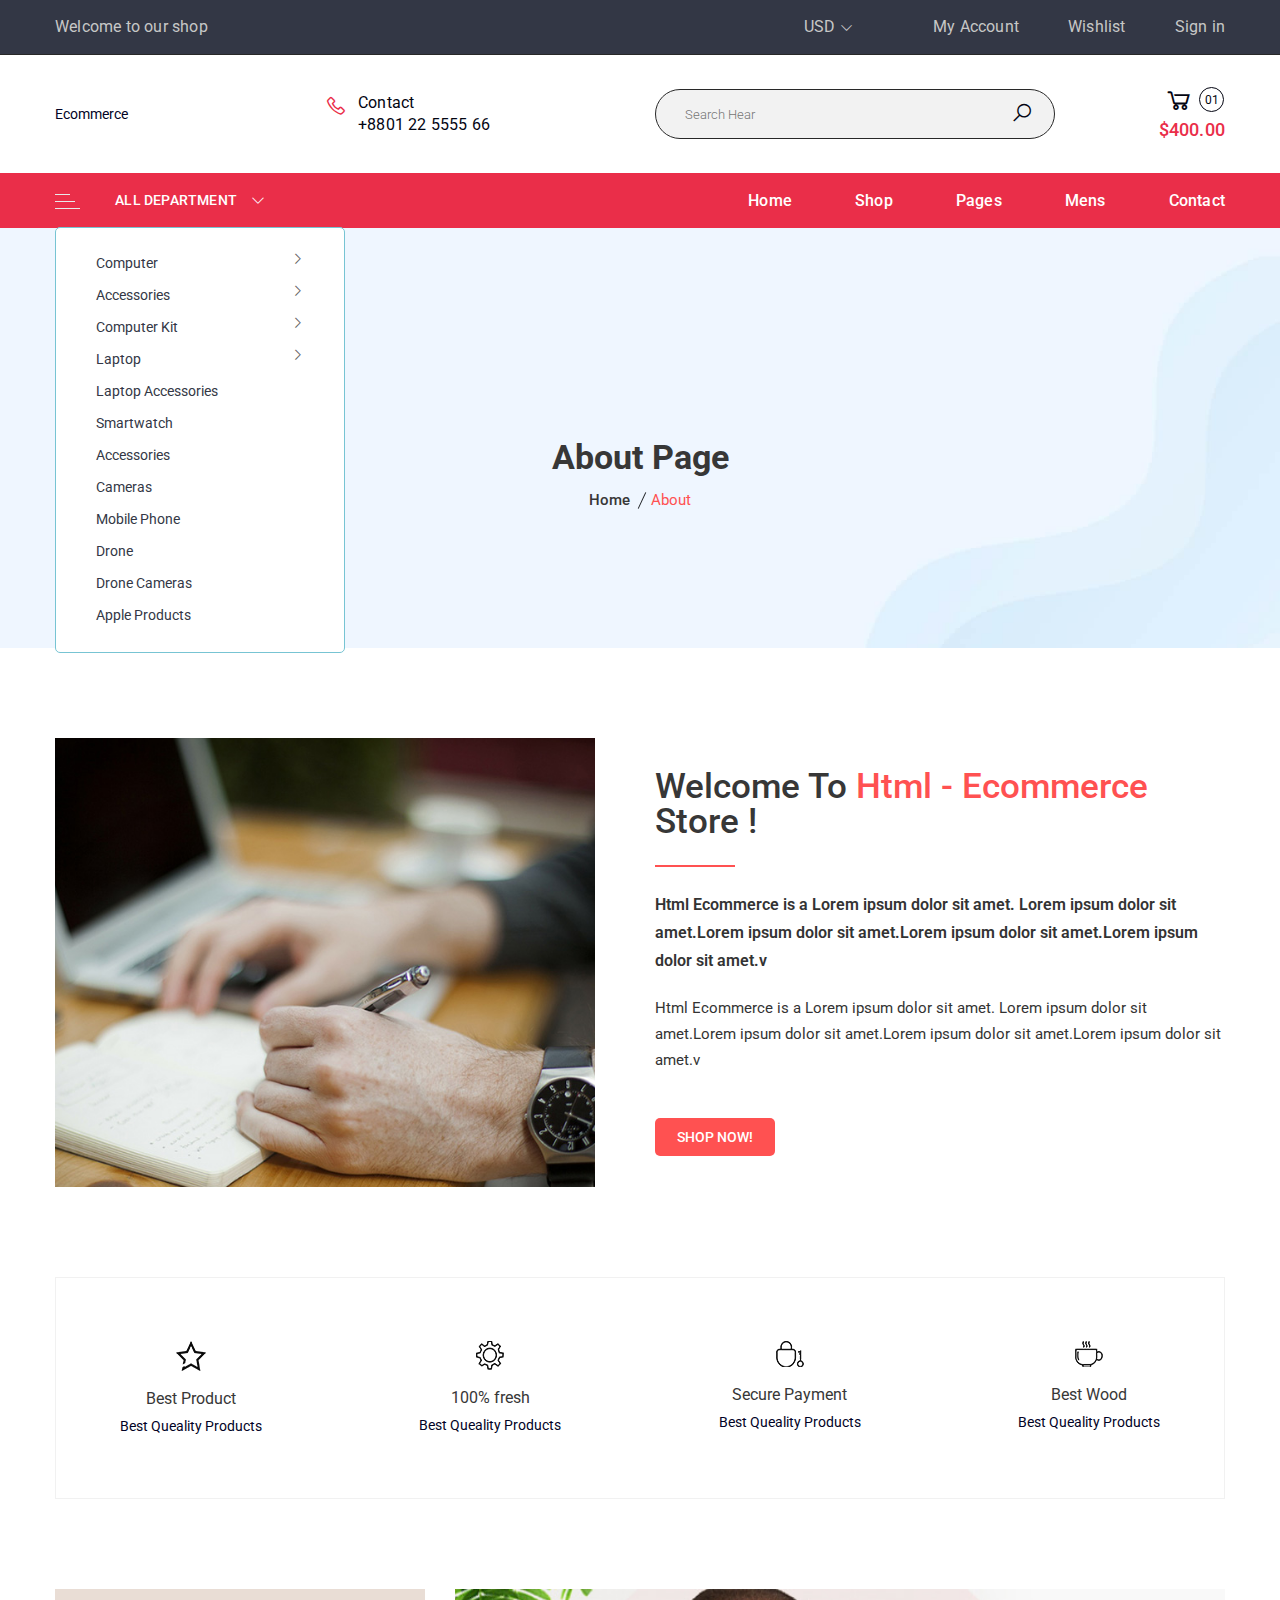
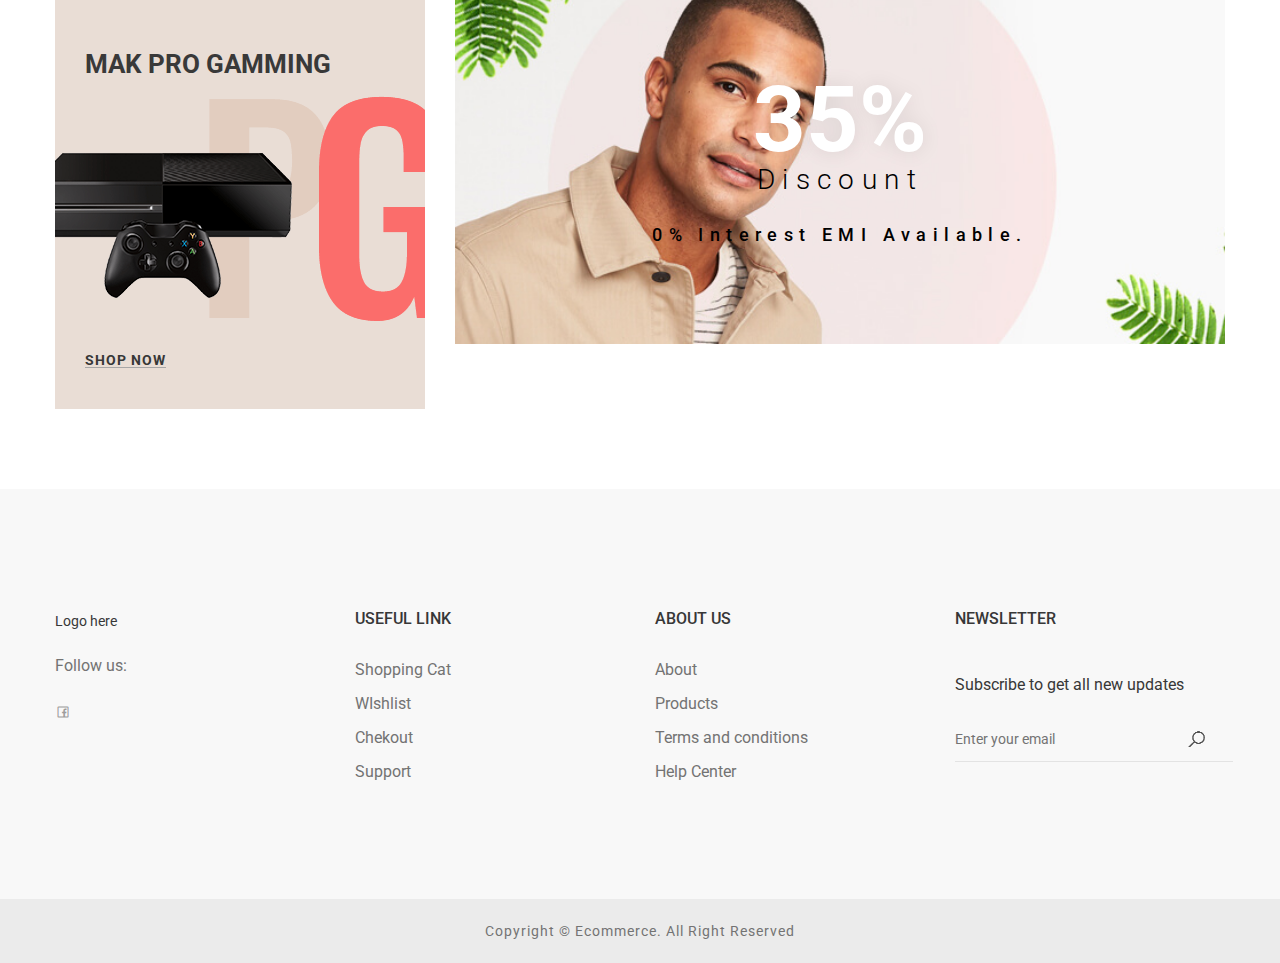
<file: about.html>
<!DOCTYPE html>
<html lang="en">
  <head>
    <meta charset="UTF-8" />
    <meta name="viewport" content="width=device-width, initial-scale=1.0" />
    <title>Contact Us | Ecommerce</title>
    <link
      rel="shortcut icon"
      type="image/x-icon"
      href="assets/images/favicon.png"
    />

    <!-- Fonts -->
    <link rel="stylesheet" href="https://fonts.googleapis.com/css?family=Marck+Script|Poppins:300,400,500,600,700|Roboto+Mono:400,500,700|Roboto+Slab:300,400,700|Roboto:300,400,500,700,900">
    <!-- CSS -->
    <link rel="stylesheet" href="assets/css/vendor/bootstrap.min.css" />
    <link rel="stylesheet" href="assets/css/vendor/line-awesome.css" />
    <link rel="stylesheet" href="assets/css/plugins/animate.css" />
    <link rel="stylesheet" href="assets/css/plugins/owl-carousel.css" />
    <link rel="stylesheet" href="assets/css/plugins/slick.css" />
    <link rel="stylesheet" href="assets/css/plugins/magnific-popup.css" />
    <link rel="stylesheet" href="assets/css/plugins/jquery-ui.css" />
    <link rel="stylesheet" href="assets/css/styles.css" />
    <link rel="stylesheet" href="assets/css/responsive.css" />
  </head>
  <body>

    <div class="page__wrapper">
        <!-- Header  --> 
        <header class="heaader__area">
          <div class="header__area-main">
              <div class="header__area-top pt-15 pb-15 bg-black">
                  <div class="container">
                      <div class="row">
                          <div class="col-lg-4">
                              <div class="header__top-left">
                                  <p>Welcome to our shop</p>
                              </div>
                          </div>
                          <div class="col-lg-8">
                              <div class="header__top-right">
                                  <div class="top__content-left">
                                      <a class="currency__dropdown-active" href="#">USD <i class="la la-angle-down"></i></a>
                                      <div class="currency__dropdown">
                                          <ul>
                                              <li><a href="#">USD</a></li>
                                              <li><a href="#">Euro</a></li>
                                              <li><a href="#">INR</a></li>
                                              <li><a href="#">NPR</a></li>
                                          </ul>
                                      </div>
                                  </div>
                                  <div class="top__content-right">
                                      <a href="account.html">My Account</a>
                                      <a href="wishlist.html">Wishlist</a>
                                      <a href="login-register.html">Sign in</a>
                                  </div>
                              </div>
                          </div>
                      </div>
                  </div>
              </div>
              <div class="header__area-center border__top pt-30 pb-30">
                  <div class="container">
                      <div class="row align-items-center">
                          <div class="col-xl-2 col-lg-2">
                              <div class="logo">
                                Ecommerce
                               </div>
                          </div>
                          <div class="col-xl-9 col-lg-8">
                              <div class="header__contact-center header__contact-center-mr">
                                  <div class="header__contact">
                                      <div class="header__contact-icon">
                                          <i class="la la-phone"></i>
                                      </div>
                                      <div class="header__contact-text">
                                          <span>Contact</span>
                                          <p>+8801 22 5555 66</p>
                                      </div>
                                  </div>
                                  <div class="header__search">
                                      <form>
                                          <div class="header__side__menu-search-form">
                                              <input id="search" class="input-text" value="" placeholder="Search Hear" type="search">
                                              <button>
                                                  <i class="la la-search"></i>
                                              </button>
                                          </div>
                                      </form>
                                  </div>
                              </div>
                          </div>
                          <div class="col-xl-1 col-lg-2">
                              <div class="header__cart header__cart-1 header__cart-white">
                                  <button class="header__cart-active">
                                      <i class="la la-shopping-cart"></i> <br>
                                      <span class="header__cart-price">$400.00</span>
                                      <span class="cart__items-count">01</span>
                                  </button>
                                  <div class="shopping__cart-content">
                                      <div class="shopping__cart-title">
                                          <h4>Your Cart</h4>
                                          <a class="shopping__cart-close" href="#"><i class="la la-close"></i></a>
                                      </div>
                                      <ul>
                                          <li class="shopping__cart-single">
                                              <div class="shopping__cart-img">
                                                  <a href="#"><img alt="" src="assets/images/cart/cart-1.png"></a>
                                                  <div class="shopping__cart-item-close">
                                                      <a href="#"><i class="sli sli-close"></i></a>
                                                  </div>
                                              </div>
                                              <div class="shopping__cart-s-title">
                                                  <h4><a href="#">Golden Easy Spot Chair.</a></h4>
                                                  <span>$99.00</span>
                                              </div>
                                              <div class="shopping__cart-s-delete">
                                                  <a href="#"><i class="la la-trash"></i></a>
                                              </div>
                                          </li>
                                      </ul>
                                      <div class="shopping__cart-bottom">
                                          <div class="shopping__cart-total">
                                              <h4>Subtotal <span class="shopping__cart-price">$290.00</span></h4>
                                          </div>
                                          <div class="shopping__cart-btn btn-hover default-btn text-center">
                                              <a class="black" href="checkout.html">Continue to Checkout</a>
                                          </div>
                                      </div>
                                  </div>
                              </div>
                          </div>
                      </div>
  
                  </div>
              </div>
              <div class="header__area-bottom header__nav-sticky background__red">
                  <div class="container">
                      <div class="row align-items-center">
                          <div class="col-lg-4">
                              <div class="header__menu-category">
                                  <h3 class="header__menu-category-show">
                                      <a href="#">
                                          <img class="category__menu-non-stick" src="assets/images/icon-img/category-menu.png" alt="icon">
                                          <img class="category__menu-stick" src="assets/images/icon-img/category-menu-stick.png" alt="icon">
                                          All Department <i class="la la-angle-down"></i>
                                      </a>
                                  </h3>
                                  <div class="nav__category-menu nav__category-hide">
                                      <nav>
                                          <ul>
                                              <li class="mobile__category-dd"><a href="#">Computer <span class="la la-angle-right"></span></a>
                                                  <div class="nav__category-menu-dropdown res__height">
                                                      <div class="nav__category-single-menu category__menu-mb nav__category-menu-border">
                                                          <h4>Laptop Accessories</h4>
                                                          <ul>
                                                              <li><a href="shop.html">Laptop Keyboard</a></li>
                                                              <li><a href="shop.html">Laptop Mouse</a></li>
                                                              <li><a href="shop.html">Bluetooth Speaker</a></li>
                                                              <li><a href="shop.html">LED Light</a></li>
                                                          </ul>
                                                      </div>
                                                      <div class="nav__category-single-menu category__menu-mb category__menu-ml">
                                                          <h4>Laptop Accessories</h4>
                                                          <ul>
                                                              <li><a href="shop.html">Laptop Keyboard</a></li>
                                                              <li><a href="shop.html">Laptop Mouse</a></li>
                                                              <li><a href="shop.html">Bluetooth Speaker</a></li>
                                                              <li><a href="shop.html">LED Light</a></li>
                                                          </ul>
                                                      </div>
                                                      <div class="nav__category-single-menu">
                                                          <h4>Laptop Accessories</h4>
                                                          <ul>
                                                              <li><a href="shop.html">Laptop Keyboard</a></li>
                                                              <li><a href="shop.html">Laptop Mouse</a></li>
                                                              <li><a href="shop.html">Bluetooth Speaker</a></li>
                                                              <li><a href="shop.html">LED Light</a></li>
                                                          </ul>
                                                      </div>                                                    
                                                  </div>
                                              </li>
                                              <li class="mobile__category-dd"><a href="#">Accessories <span class="la la-angle-right"></span></a>
                                                  <div class="nav__category-menu-dropdown res__height-2">
                                                      <div class="nav__category-single-menu">
                                                          <h4>Laptop Accessories</h4>
                                                          <ul>
                                                              <li><a href="shop.html">Laptop Keyboard</a></li>
                                                              <li><a href="shop.html">Laptop Mouse</a></li>
                                                              <li><a href="shop.html">Bluetooth Speaker</a></li>
                                                              <li><a href="shop.html">LED Light</a></li>
                                                          </ul>
                                                      </div>
                                                      <div class="nav__category-single-menu category__menu-ml">
                                                          <h4>Laptop Accessories</h4>
                                                          <ul>
                                                              <li><a href="shop.html">Laptop Keyboard</a></li>
                                                              <li><a href="shop.html">Laptop Mouse</a></li>
                                                              <li><a href="shop.html">Bluetooth Speaker</a></li>
                                                              <li><a href="shop.html">LED Light</a></li>
                                                          </ul>
                                                      </div>
                                                  </div>
                                              </li>
                                              <li class="mobile__category-dd"><a href="#">Computer Kit <span class="la la-angle-right"></span></a>
                                                  <div class="nav__category-menu-dropdown res__height">
                                                      <div class="nav__category-single-menu category__menu-mb nav__category-menu-border">
                                                          <h4>Laptop Accessories</h4>
                                                          <ul>
                                                              <li><a href="shop.html">Laptop Keyboard</a></li>
                                                              <li><a href="shop.html">Laptop Mouse</a></li>
                                                              <li><a href="shop.html">Bluetooth Speaker</a></li>
                                                              <li><a href="shop.html">LED Light</a></li>
                                                          </ul>
                                                      </div>
                                                      <div class="nav__category-single-menu category__menu-mb category__menu-ml">
                                                          <h4>Laptop Accessories</h4>
                                                          <ul>
                                                              <li><a href="shop.html">Laptop Keyboard</a></li>
                                                              <li><a href="shop.html">Laptop Mouse</a></li>
                                                              <li><a href="shop.html">Bluetooth Speaker</a></li>
                                                              <li><a href="shop.html">LED Light</a></li>
                                                          </ul>
                                                      </div>
                                                      <div class="nav__category-single-menu">
                                                          <h4>Laptop Accessories</h4>
                                                          <ul>
                                                              <li><a href="shop.html">Laptop Keyboard</a></li>
                                                              <li><a href="shop.html">Laptop Mouse</a></li>
                                                              <li><a href="shop.html">Bluetooth Speaker</a></li>
                                                              <li><a href="shop.html">LED Light</a></li>
                                                          </ul>
                                                      </div>
                                                  </div>
                                              </li>
                                              <li class="mobile__category-dd"><a href="#">Laptop <span class="la la-angle-right"></span></a>
                                                  <div class="nav__category-menu-dropdown res__height-2">
                                                      <div class="nav__category-single-menu">
                                                          <h4>Laptop Accessories</h4>
                                                          <ul>
                                                              <li><a href="#">Laptop Keyboard</a></li>
                                                              <li><a href="#">Laptop Mouse</a></li>
                                                              <li><a href="#">Bluetooth Speaker</a></li>
                                                              <li><a href="#">LED Light</a></li>
                                                          </ul>
                                                      </div>
                                                      <div class="nav__category-single-menu category__menu-ml">
                                                          <h4>Laptop Accessories</h4>
                                                          <ul>
                                                              <li><a href="shop.html">Laptop Keyboard</a></li>
                                                              <li><a href="shop.html">Laptop Mouse</a></li>
                                                              <li><a href="shop.html">Bluetooth Speaker</a></li>
                                                              <li><a href="shop.html">LED Light</a></li>
                                                          </ul>
                                                      </div>
                                                  </div>
                                              </li>
                                              <li class="mobile__category-dd"><a href="shop.html">Laptop Accessories </a></li>
                                              <li class="mobile__category-dd"><a href="shop.html">Smartwatch</a></li>
                                              <li class="mobile__category-dd"><a href="#">Accessories</span></a></li>
                                              <li class="mobile__category-dd"><a href="shop.html">Cameras</a></li>
                                              <li class="mobile__category-dd"><a href="#">Mobile Phone</a></li>
                                              <li class="mobile__category-dd"><a href="shop.html">Drone</a></li>
                                              <li class="mobile__category-dd"><a href="shop.html">Drone Cameras</a></li>
                                              <li class="mobile__category-dd"><a href="shop.html">Apple Products </a></li>
                                          </ul>
                                      </nav>
                                  </div>
                              </div>
                          </div>
                          <div class="col-md-8 d-flex justify-content-end">
                              <div class="header__main-menu header__menu-common header__menu-lh header__menu-ma header__menu-font header__menu-font-white header__menu-res">
                                  <nav>
                                      <ul>
                                          <li class="menu__angle"><a href="index.html">Home</a>
                                              <ul class="header__sub-menu">
                                                  <li><a href="index.html">Home version 1 </a></li>
                                                  <li><a href="index-2.html">Home version 2 </a></li>
                                                  <li><a href="index-3.html">Home version 3 </a></li>
                                                  <li><a href="index-4.html">Home version 4 </a></li>
                                                  <li><a href="index-5.html">Home version 5 </a></li>
                                                  <li><a href="index-6.html">Home version 6 </a></li>
                                                  <li><a href="index-7.html">Home version 7 </a></li>
                                                  <li><a href="index-8.html">Home version 8 </a></li>
                                                  <li><a href="index-9.html">Home version 9 </a></li>
                                                  <li><a href="index-10.html">Home version 10 </a></li>
                                              </ul>
                                          </li>
                                          <li class="menu__angle"><a href="shop.html">Shop </a>
                                              <ul class="header__mega-menu header__mega-menu-nmg">
                                                  <li><a class="mega__menu-title" href="#">Shop Layout</a>
                                                      <ul>
                                                          <li><a href="shop.html">standard style</a></li>
                                                          <li><a href="shop-2.html">standard style 2</a></li>
                                                          <li><a href="shop-2-col.html">shop 2 column</a></li>
                                                          <li><a href="shop-no-sidebar.html">shop no sidebar</a></li>
                                                          <li><a href="shop-fullwide.html">shop fullwide</a></li>
                                                      </ul>
                                                  </li>
                                                  <li><a class="mega__menu-title" href="#">Shop Layout</a>
                                                      <ul>
                                                          <li><a href="shop-fullwide-no-sidebar.html">fullwide no sidebar </a></li>
                                                          <li><a href="shop-list.html">list style</a></li>
                                                          <li><a href="shop-list-2col.html">list 2 column</a></li>
                                                          <li><a href="shop-list-no-sidebar.html">list no sidebar</a></li>
                                                      </ul>
                                                  </li>
                                                  <li><a class="mega__menu-title" href="#">Product Details</a>
                                                      <ul>
                                                          <li><a href="product-details.html">standard style</a></li>
                                                          <li><a href="product-details-2.html">standard style 2</a></li>
                                                          <li><a href="product-details-tab1.html">tab style 1</a></li>
                                                          <li><a href="product-details-tab2.html">tab style 2</a></li>
                                                          <li><a href="product-details-tab3.html">tab style 3 </a></li>
                                                      </ul>
                                                  </li>
                                                  <li><a class="mega__menu-title" href="#">Product Details</a>
                                                      <ul>
                                                          <li><a href="product-details-gallery.html">gallery style </a></li>
                                                          <li><a href="product-details-sticky.html">sticky style</a></li>
                                                          <li><a href="product-details-slider.html">slider style</a></li>
                                                          <li><a href="product-details-affiliate.html">Affiliate style</a></li>
                                                      </ul>
                                                  </li>
                                              </ul>
                                          </li>
                                          <li class="menu__angle"><a href="#">Pages</a>
                                              <ul class="header__sub-menu">
                                                  <li><a href="about.html">about us </a></li>
                                                  <li><a href="cart.html">cart page </a></li>
                                                  <li><a href="checkout.html">checkout </a></li>
                                                  <li><a href="compare.html">compare </a></li>
                                                  <li><a href="wishlist.html">wishlist </a></li>
                                                  <li><a href="account.html">my account </a></li>
                                                  <li><a href="contact.html">contact us </a></li>
                                                  <li><a href="login-register.html">login/register </a></li>
                                              </ul>
                                          </li>     
                                          <li><a href="shop.html">Mens</a></li>
                                          <li><a href="contact.html">Contact</a></li>
                                      </ul>
                                  </nav>
                              </div>
                          </div>
                      </div>
                  </div>
              </div>
          </div>
          <div class="mobile__header">
              <div class="container">
                  <div class="row align-items-center">
                      <div class="col-6">
                          <div class="mobile__header-logo">
                              <a href="index.html">
                                  Ecommerce
                              </a>
                          </div>
                      </div>
                      <div class="col-6">
                          <div class="mobile__header-right">
                              <div class="header__cart common">
                                  <button class="header__cart-active">
                                      <i class="la la-shopping-cart"></i>
                                      <span class="cart__items-count">2 Items</span>
                                  </button>
                                  <div class="shopping__cart-content">
                                      <div class="shopping__cart-title">
                                          <h4>Your Cart</h4>
                                          <a class="shopping__cart-close" href="#"><i class="la la-close"></i></a>
                                      </div>
                                      <ul>
                                          <li class="shopping__cart-single">
                                              <div class="shopping__cart-img">
                                                  <a href="#"><img alt="" src="assets/images/cart/cart-1.png"></a>
                                                  <div class="shopping__cart-item-close">
                                                      <a href="#"><i class="sli sli-close"></i></a>
                                                  </div>
                                              </div>
                                              <div class="shopping__cart-s-title">
                                                  <h4><a href="#">Golden Easy Spot Chair.</a></h4>
                                                  <span>$99.00</span>
                                              </div>
                                              <div class="shopping__cart-s-delete">
                                                  <a href="#"><i class="la la-trash"></i></a>
                                              </div>
                                          </li>
                                          <li class="shopping__cart-single">
                                              <div class="shopping__cart-img">
                                                  <a href="#"><img alt="" src="assets/images/cart/cart-2.png"></a>
                                                  <div class="shopping__cart-item-close">
                                                      <a href="#"><i class="sli sli-close"></i></a>
                                                  </div>
                                              </div>
                                              <div class="shopping__cart-s-title">
                                                  <h4><a href="#">Golden Easy Spot Chair.</a></h4>
                                                  <span>$99.00</span>
                                              </div>
                                              <div class="shopping__cart-s-delete">
                                                  <a href="#"><i class="la la-trash"></i></a>
                                              </div>
                                          </li>
                                          <li class="shopping__cart-single">
                                              <div class="shopping__cart-img">
                                                  <a href="#"><img alt="" src="assets/images/cart/cart-3.png"></a>
                                                  <div class="shopping__cart-item-close">
                                                      <a href="#"><i class="sli sli-close"></i></a>
                                                  </div>
                                              </div>
                                              <div class="shopping__cart-s-title">
                                                  <h4><a href="#">Golden Easy Spot Chair.</a></h4>
                                                  <span>$99.00</span>
                                              </div>
                                              <div class="shopping__cart-s-delete">
                                                  <a href="#"><i class="la la-trash"></i></a>
                                              </div>
                                          </li>
                                      </ul>
                                      <div class="shopping__cart-bottom">
                                          <div class="shopping__cart-total">
                                              <h4>Subtotal <span class="shopping__cart-price">$290.00</span></h4>
                                          </div>
                                          <div class="shopping__cart-btn btn-hover default-btn text-center">
                                              <a class="black" href="checkout.html">Continue to Chackout</a>
                                          </div>
                                      </div>
                                  </div>
                              </div>
                              <div class="off__canvas-mobile">
                                  <a class="mobile__side-menu" href="#"><i class="la la-navicon la-2x"></i></a>
                              </div>
                          </div>
                      </div>
                  </div>
              </div>
          </div>
          <div class="background__red pt-20 pb-20 mobile__category-menu">
              <div class="container">
                  <div class="header__menu-category">
                      <h3 class="header__menu-category-show">
                          <a href="#">
                              <img class="category__menu-non-stick" src="assets/images/icon-img/category-menu.png" alt="icon">
                              <img class="category__menu-stick" src="assets/images/icon-img/category-menu-stick.png" alt="icon">
                              All Department <i class="la la-angle-down"></i>
                          </a>
                      </h3>
                      <div class="nav__category-menu mobile-nav__category-menu nav__category-hide">
                          <nav>
                              <ul>
                                  <li class="mobile__category-dd"><a href="#">Computer <span class="la la-angle-down"></span></a>
                                      <ul class="category__hide-dsk">
                                          <li class="category__sub-dd category__sub-style"><a href="#">Laptop Accessories <i class="la la-angle-down"></i></a>
                                              <ul>
                                                  <li><a href="shop.html">Laptop Keyboard</a></li>
                                                  <li><a href="shop.html">Laptop Mouse</a></li>
                                                  <li><a href="shop.html">Bluetooth Speaker</a></li>
                                                  <li><a href="shop.html">LED Light</a></li>
                                              </ul>
                                          </li>
                                          <li class="category__sub-dd category__sub-style"><a href="#">Laptop Accessories <i class="la la-angle-down"></i></a>
                                              <ul>
                                                  <li><a href="shop.html">Laptop Keyboard</a></li>
                                                  <li><a href="shop.html">Laptop Mouse</a></li>
                                                  <li><a href="shop.html">Bluetooth Speaker</a></li>
                                                  <li><a href="shop.html">LED Light</a></li>
                                              </ul>
                                          </li>
                                          <li class="category__sub-dd category__sub-style"><a href="#">Laptop Accessories <i class="la la-angle-down"></i></a>
                                              <ul>
                                                  <li><a href="shop.html">Laptop Keyboard</a></li>
                                                  <li><a href="shop.html">Laptop Mouse</a></li>
                                                  <li><a href="shop.html">Bluetooth Speaker</a></li>
                                                  <li><a href="shop.html">LED Light</a></li>
                                              </ul>
                                          </li>
                                      </ul>
                                  </li>
                                  <li class="mobile__category-dd"><a href="#">Accessories <span class="la la-angle-down"></span></a>
                                      <ul class="category__hide-dsk">
                                          <li class="category__sub-dd category__sub-style"><a href="#">Laptop Accessories <i class="la la-angle-down"></i></a>
                                              <ul>
                                                  <li><a href="shop.html">Laptop Keyboard</a></li>
                                                  <li><a href="shop.html">Laptop Mouse</a></li>
                                                  <li><a href="shop.html">Bluetooth Speaker</a></li>
                                                  <li><a href="shop.html">LED Light</a></li>
                                              </ul>
                                          </li>
                                          <li class="category__sub-dd category__sub-style"><a href="#">Laptop Accessories <i class="la la-angle-down"></i></a>
                                              <ul>
                                                  <li><a href="shop.html">Laptop Keyboard</a></li>
                                                  <li><a href="shop.html">Laptop Mouse</a></li>
                                                  <li><a href="shop.html">Bluetooth Speaker</a></li>
                                                  <li><a href="shop.html">LED Light</a></li>
                                              </ul>
                                          </li>
                                      </ul>
                                  </li>
                                  <li class="mobile__category-dd"><a href="#">Computer Kit <span class="la la-angle-down"></span></a>
                                      <ul class="category__hide-dsk">
                                          <li class="category__sub-dd category__sub-style"><a href="#">Laptop Accessories <i class="la la-angle-down"></i></a>
                                              <ul>
                                                  <li><a href="shop.html">Laptop Keyboard</a></li>
                                                  <li><a href="shop.html">Laptop Mouse</a></li>
                                                  <li><a href="shop.html">Bluetooth Speaker</a></li>
                                                  <li><a href="shop.html">LED Light</a></li>
                                              </ul>
                                          </li>
                                          <li class="category__sub-dd category__sub-style"><a href="#">Laptop Accessories <i class="la la-angle-down"></i></a>
                                              <ul>
                                                  <li><a href="shop.html">Laptop Keyboard</a></li>
                                                  <li><a href="shop.html">Laptop Mouse</a></li>
                                                  <li><a href="shop.html">Bluetooth Speaker</a></li>
                                                  <li><a href="shop.html">LED Light</a></li>
                                              </ul>
                                          </li>
                                          <li class="category__sub-dd category__sub-style"><a href="#">Laptop Accessories <i class="la la-angle-down"></i></a>
                                              <ul>
                                                  <li><a href="shop.html">Laptop Keyboard</a></li>
                                                  <li><a href="shop.html">Laptop Mouse</a></li>
                                                  <li><a href="shop.html">Bluetooth Speaker</a></li>
                                                  <li><a href="shop.html">LED Light</a></li>
                                              </ul>
                                          </li>
                                      </ul>
                                  </li>
                                  <li class="mobile__category-dd"><a href="#">Laptop <span class="la la-angle-down"></span></a>
                                      <ul class="category__hide-dsk">
                                          <li class="category__sub-dd category__sub-style"><a href="#">Laptop Accessories <i class="la la-angle-down"></i></a>
                                              <ul>
                                                  <li><a href="shop.html">Laptop Keyboard</a></li>
                                                  <li><a href="shop.html">Laptop Mouse</a></li>
                                                  <li><a href="shop.html">Bluetooth Speaker</a></li>
                                                  <li><a href="shop.html">LED Light</a></li>
                                              </ul>
                                          </li>
                                          <li class="category__sub-dd category__sub-style"><a href="#">Laptop Accessories <i class="la la-angle-down"></i></a>
                                              <ul>
                                                  <li><a href="shop.html">Laptop Keyboard</a></li>
                                                  <li><a href="shop.html">Laptop Mouse</a></li>
                                                  <li><a href="shop.html">Bluetooth Speaker</a></li>
                                                  <li><a href="shop.html">LED Light</a></li>
                                              </ul>
                                          </li>
                                      </ul>
                                  </li>
                                  <li class="mobile__category-dd"><a href="#">Laptop Accessories </a></li>
                                  <li class="mobile__category-dd"><a href="#">Smartwatch</a></li>
                                  <li class="mobile__category-dd"><a href="#">Accessories <span class="la la-angle-down"></span></a>
                                      <ul class="category__hide-dsk">
                                          <li class="category__sub-dd category__sub-style"><a href="#">Laptop Accessories <i class="la la-angle-down"></i></a>
                                              <ul>
                                                  <li><a href="shop.html">Laptop Keyboard</a></li>
                                                  <li><a href="shop.html">Laptop Mouse</a></li>
                                                  <li><a href="shop.html">Bluetooth Speaker</a></li>
                                                  <li><a href="shop.html">LED Light</a></li>
                                              </ul>
                                          </li>
                                          <li class="category__sub-dd category__sub-style"><a href="#">Laptop Accessories <i class="la la-angle-down"></i></a>
                                              <ul>
                                                  <li><a href="shop.html">Laptop Keyboard</a></li>
                                                  <li><a href="shop.html">Laptop Mouse</a></li>
                                                  <li><a href="shop.html">Bluetooth Speaker</a></li>
                                                  <li><a href="shop.html">LED Light</a></li>
                                              </ul>
                                          </li>
                                      </ul>
                                  </li>
                                  <li class="mobile__category-dd"><a href="#">Cameras</a></li>
                                  <li class="mobile__category-dd"><a href="#">Mobile Phone <span class="la la-angle-down"></span></a>
                                      <ul class="category__hide-dsk">
                                          <li class="category__sub-dd category__sub-style"><a href="#">Laptop Accessories <i class="la la-angle-down"></i></a>
                                              <ul>
                                                  <li><a href="shop.html">Laptop Keyboard</a></li>
                                                  <li><a href="shop.html">Laptop Mouse</a></li>
                                                  <li><a href="shop.html">Bluetooth Speaker</a></li>
                                                  <li><a href="shop.html">LED Light</a></li>
                                              </ul>
                                          </li>
                                          <li class="category__sub-dd category__sub-style"><a href="#">Laptop Accessories <i class="la la-angle-down"></i></a>
                                              <ul>
                                                  <li><a href="shop.html">Laptop Keyboard</a></li>
                                                  <li><a href="shop.html">Laptop Mouse</a></li>
                                                  <li><a href="shop.html">Bluetooth Speaker</a></li>
                                                  <li><a href="shop.html">LED Light</a></li>
                                              </ul>
                                          </li>
                                          <li class="category__sub-dd category__sub-style"><a href="#">Laptop Accessories <i class="la la-angle-down"></i></a>
                                              <ul>
                                                  <li><a href="shop.html">Laptop Keyboard</a></li>
                                                  <li><a href="shop.html">Laptop Mouse</a></li>
                                                  <li><a href="shop.html">Bluetooth Speaker</a></li>
                                                  <li><a href="shop.html">LED Light</a></li>
                                              </ul>
                                          </li>
                                      </ul>
                                  </li>
                                  <li class="mobile__category-dd"><a href="#">Drone</a></li>
                                  <li class="mobile__category-dd"><a href="#">Drone Cameras</a></li>
                                  <li class="mobile__category-dd"><a href="#">Apple Products </a></li>
                              </ul>
                          </nav>
                      </div>
                  </div>
              </div>
          </div>
      </header>
      <div class="off__canvas-mobile-active">
          <a class="mobile__side-close"><i class="la la-close"></i></a>
          <div class="mobile__header-side">
              <div class="side__menu-search">
                  <form class="side__menu-search-form" action="#">
                      <input type="text" placeholder="Search entire store…">
                      <button class="btn__search"><i class="la la-search"></i></button>
                  </form>
              </div>
              <div class="mobile__menu-container">
                  <!-- mobile menu start -->
                  <div class="nav__menu">
                      <!-- mobile menu navigation start -->
                      <nav>
                          <ul class="mobile__menu-items">
                              <li class="mobile__menu-item"><a href="index.html">Home</a></li>
                              <li class="mobile__menu-item "><a href="#">shop</a>
                                  <ul class="dropdown">
                                      <li class="mobile__menu-item"><a href="#">shop layout</a>
                                          <ul class="dropdown">
                                              <li><a href="shop.html">standard grid style</a></li>
                                              <li><a href="shop-2.html">standard style 2</a></li>
                                              <li><a href="shop-2-col.html">shop 2 column</a></li>
                                              <li><a href="shop-no-sidebar.html">shop no sidebar</a></li>
                                              <li><a href="shop-fullwide.html">shop fullwide</a></li>
                                              <li><a href="shop-fullwide-no-sidebar.html">fullwide no sidebar </a></li>
                                          </ul>
                                      </li>
                                      <li class="mobile__menu-item"><a href="#">shop list layout</a>
                                          <ul class="dropdown">
                                              <li><a href="shop-list.html">list style</a></li>
                                              <li><a href="shop-list-2col.html">list 2 column</a></li>
                                              <li><a href="shop-list-no-sidebar.html">list no sidebar</a></li>
                                          </ul>
                                      </li>
                                      <li class="mobile__menu-item"><a href="#">product details</a>
                                          <ul class="dropdown">
                                              <li><a href="product-details.html">standard style</a></li>
                                              <li><a href="product-details-2.html">standard style 2</a></li>
                                              <li><a href="product-details-tab1.html">tab style 1</a></li>
                                              <li><a href="product-details-tab2.html">tab style 2</a></li>
                                              <li><a href="product-details-tab3.html">tab style 3 </a></li>
                                              <li><a href="product-details-gallery.html">gallery style </a></li>
                                              <li><a href="product-details-sticky.html">sticky style</a></li>
                                              <li><a href="product-details-slider.html">slider style</a></li>
                                              <li><a href="product-details-affiliate.html">Affiliate style</a></li>
                                          </ul>
                                      </li>
                                  </ul>
                              </li>
                              <li class="mobile__menu-item"><a href="#">Pages</a>
                                  <ul class="dropdown">
                                      <li><a href="about.html">about us </a></li>
                                      <li><a href="cart.html">cart page </a></li>
                                      <li><a href="checkout.html">checkout </a></li>
                                      <li><a href="compare.html">compare </a></li>
                                      <li><a href="wishlist.html">wishlist </a></li>
                                      <li><a href="account.html">my account </a></li>
                                      <li><a href="contact.html">contact us </a></li>
                                      <li><a href="login-register.html">login/register </a></li>
                                  </ul>
                              </li>
                              <li class="mobile__menu-item "><a href="#">Blog</a>
                                  <ul class="dropdown">
                                      <li><a href="blog.html">standard style </a></li>
                                      <li><a href="blog-2col.html">blog 2 column </a></li>
                                      <li><a href="blog-sidebar.html">blog sidebar </a></li>
                                      <li><a href="blog-details.html">blog details </a></li>
                                  </ul>
                              </li>
                              <li><a href="contact.html">Contact us</a></li>
                          </ul>
                      </nav>
                      <!-- mobile menu navigation end -->
                  </div>
                  <!-- mobile menu end -->
              </div>
              <div class="language">
                  <div class="mobile__language">
                      <a class="mobile__language-active" href="#">Language <i class="la la-angle-down"></i></a>
                      <div class="language__dropdown language__dropdown-active">
                          <ul>
                              <li><a href="#">English (US)</a></li>
                              <li><a href="#">English (UK)</a></li>
                              <li><a href="#">Spanish</a></li>
                          </ul>
                      </div>
                  </div>
                  <div class="mobile__language">
                      <a class="mobile__currency-active" href="#">Currency <i class="la la-angle-down"></i></a>
                      <div class="language__dropdown currency__dropdown-active">
                          <ul>
                              <li><a href="#">USD</a></li>
                              <li><a href="#">EUR</a></li>
                              <li><a href="#">Real</a></li>
                              <li><a href="#">BDT</a></li>
                          </ul>
                      </div>
                  </div>
                  <div class="mobile__language">
                      <a class="mobile__account-active" href="#">My Account <i class="la la-angle-down"></i></a>
                      <div class="language__dropdown account__dropdown-active">
                          <ul>
                              <li><a href="#">Login</a></li>
                              <li><a href="#">Creat Account</a></li>
                              <li><a href="#">My Account</a></li>
                          </ul>
                      </div>
                  </div>
              </div>
              <div class="social__media">
                  <a class="facebook" href="#"><i class="ti-facebook"></i></a>
                  <a class="twitter" href="#"><i class="ti-twitter-alt"></i></a>
                  <a class="pinterest" href="#"><i class="ti-pinterest"></i></a>
                  <a class="instagram" href="#"><i class="ti-instagram"></i></a>
                  <a class="google" href="#"><i class="ti-google"></i></a>
              </div>
          </div>
      </div>
        <!-- Header Ends -->
  <!-- Breadcrumb -->

  <div
  class="breadcrumb__area bg-img"
  style="background-image: url(assets/images/bg/breadcrumb.jpg)"
>
  <div class="container">
    <div class="breadcrumb__content text-center">
      <h2>About page</h2>
      <ul>
        <li>
          <a href="index.html">Home</a>
        </li>
        <li class="active">About</li>
      </ul>
    </div>
  </div>
</div>

 <!-- Breadcrumb End-->

 
 <div class="about__area pt-90 pb-90">
    <div class="container">
      <div class="row">
        <div class="col-lg-6 col-md-6">
          <div class="about__img text-center">
            <a href="#">
              <img src="assets/images/banner/about.jpg" alt="" />
            </a>
          </div>
        </div>
        <div class="col-lg-6 col-md-6 align-self-center">
          <div class="about__content">
            <h2>Welcome To <span>Html - Ecommerce</span> Store !</h2>
            <p class="paragraph">
              Html Ecommerce is a Lorem ipsum dolor sit amet. Lorem ipsum dolor sit amet.Lorem ipsum dolor sit amet.Lorem ipsum dolor sit amet.Lorem ipsum dolor sit amet.v
            </p>
            <p >
              Html Ecommerce is a Lorem ipsum dolor sit amet. Lorem ipsum dolor sit amet.Lorem ipsum dolor sit amet.Lorem ipsum dolor sit amet.Lorem ipsum dolor sit amet.v
            </p>
            <div class="about__btn btn-hover hover-border-none">
              <a
                class="btn-color-white btn-color-theme-bg black"
                href="shop.html"
                >Shop now!</a
              >
            </div>
          </div>
        </div>
      </div>
    </div>
  </div>
  <div class="feature__area pb-90 section-padding">
    <div class="container">
      <div class="feature__border feature__border-abt">
        <div class="row">
          <div class="col-lg-3 col-md-6 col-sm-6">
            <div class="feature__wrap mb-30 text-center">
              <img src="assets/images/icon-img/feature-icon-1.png" alt="" />
              <h5>Best Product</h5>
              <span>Best Queality Products</span>
            </div>
          </div>
          <div class="col-lg-3 col-md-6 col-sm-6">
            <div class="feature__wrap mb-30 text-center">
              <img src="assets/images/icon-img/feature-icon-2.png" alt="" />
              <h5>100% fresh</h5>
              <span>Best Queality Products</span>
            </div>
          </div>
          <div class="col-lg-3 col-md-6 col-sm-6">
            <div class="feature__wrap mb-30 text-center">
              <img src="assets/images/icon-img/feature-icon-3.png" alt="" />
              <h5>Secure Payment</h5>
              <span>Best Queality Products</span>
            </div>
          </div>
          <div class="col-lg-3 col-md-6 col-sm-6">
            <div class="feature__wrap mb-30 text-center">
              <img src="assets/images/icon-img/feature-icon-4.png" alt="" />
              <h5>Best Wood</h5>
              <span>Best Queality Products</span>
            </div>
          </div>
        </div>
      </div>
    </div>
  </div>
  <div class="banner__area pb-50">
    <div class="container">
      <div class="row">
        <div class="col-lg-4 col-md-4">
          <div class="banner__wrap mb-30">
            <a href="product-details.html"
              ><img src="assets/images/banner/banner3.png" alt="banner"
            /></a>
            <div class="banner__content-left">
              <h2>MAK PRO GAMMING</h2>
            </div>
            <div class="banner__content-btn">
              <a href="product-details.html">Shop Now</a>
            </div>
          </div>
        </div>
        <div class="col-lg-8 col-md-8">
          <div class="banner__wrap mb-30">
            <a href="product-details.html"
              ><img src="assets/images/banner/banner1.jpg" alt="banner"
            /></a>
            <div class="banner__content-right">
              <h2>35%</h2>
              <h3>Discount</h3>
              <h4>0% Interest EMI Available.</h4>
            </div>
          </div>
        </div>
      </div>
    </div>
  </div>

   <!-- Footer Section -->

   <footer class="footer__area">
    <div class="footer__area-top bg-gray pt-120 pb-85">
      <div class="container">
        <div class="row">
          <div class="col-lg-3 col-md-3 col-12 col-sm-6">
            <div class="footer__area-widget mb-30">
              <a href="#"
                >Logo here</a>
              <div class="footer__area-social">
                <span>Follow us:</span>
                <ul>
                  <li>
                    <a href="#"><i class="la la-facebook"></i></a>
                  </li>
                  
                </ul>
              </div>
            </div>
          </div>
          <div class="col-lg-3 col-md-3 col-12 col-sm-6">
            <div class="footer__area-widget mb-30 footer__area-ml">
              <div class="footer__area-title">
                <h3>Useful Link</h3>
              </div>
              <div class="footer__area-list">
                <ul>
                  <li><a href="cart.html">Shopping Cat</a></li>
                  <li><a href="wishlist.html">WIshlist</a></li>
                  <li><a href="checkout.html">Chekout</a></li>
                  <li><a href="contact.html">Support</a></li>
                </ul>
              </div>
            </div>
          </div>
          <div class="col-lg-3 col-md-2 col-12 col-sm-6">
            <div class="footer__area-widget mb-30">
              <div class="footer__area-title">
                <h3>About us</h3>
              </div>
              <div class="footer__area-list">
                <ul>
                  <li><a href="cart.html">About</a></li>
                  <li><a href="wishlist.html">Products</a></li>
                  <li><a href="checkout.html">Terms and conditions</a></li>
                  <li><a href="contact.html">Help Center</a></li>
                </ul>
              </div>
            </div>
          </div>
          <div class="col-lg-3 col-md-4 col-12 col-sm-6">
            <div class="footer__area-widget mb-30">
              <div class="footer__area-title">
                <h3>Newsletter</h3>
              </div>
              <div class="footer__area-subscribe mt-45">
                <p>Subscribe to get all new updates</p>
                <div id="signup" class="footer__area-subscribe__form mt-20">
                  <form
                    id="signup"
                    class="validate footer__subscribe"
                    novalidate=""
                    target="_blank"
                    name="signup"
                    method="post"
                    action="#" >
                    <div id="signup" class="footer__area-form">
                      <input
                        class="email"
                        type="email"
                        required=""
                        placeholder="Enter your email"
                        name="EMAIL"
                        value=""
                      />
                      <div class="footer__area-news" aria-hidden="true">
                        <input
                          type="text"
                          value=""
                          tabindex="-1"
                          name=""
                        />
                      </div>
                      <div class="footer__clear">
                        <input
                          id="subscribe"
                          class="button"
                          type="submit"
                          name="subscribe"
                          value=""
                        />
                      </div>
                    </div>
                  </form>
                </div>
              </div>
            </div>
          </div>
        </div>
      </div>
    </div>
    <div class="footer__bottom bg-gray-1 ptb-20">
      <div class="container">
        <div class="copyright text-center">
          <p>Copyright © <a href="#">Ecommerce</a>. All Right Reserved</p>
        </div>
      </div>
    </div>
  </footer>

  <!-- Footer Section Ends -->

    </div>


<!-- Script -->
<script src="assets/js/vendor/modernizr-3.6.0.min.js"></script>
<script src="assets/js/vendor/jquery-3.3.1.min.js"></script>
<script src="assets/js/vendor/popper.js"></script>
<script src="assets/js/vendor/bootstrap.min.js"></script>
<script src="assets/js/plugins/jquery-ui.js"></script>
<script src="assets/js/plugins/jquery-ui-touch-punch.js"></script>
<script src="assets/js/plugins/magnific-popup.js"></script>
<script src="assets/js/plugins/owl-carousel.js"></script>
<script src="assets/js/plugins/scrollup.js"></script>
<script src="assets/js/plugins/waypoints.js"></script>
<script src="assets/js/plugins/slick.js"></script>
<script src="assets/js/plugins/wow.js"></script>
<script src="assets/js/plugins/elevatezoom.js"></script>
<script src="assets/js/plugins/smoothscroll.js"></script>
<script src="assets/js/main.js"></script>
</body>
</html>
</file>
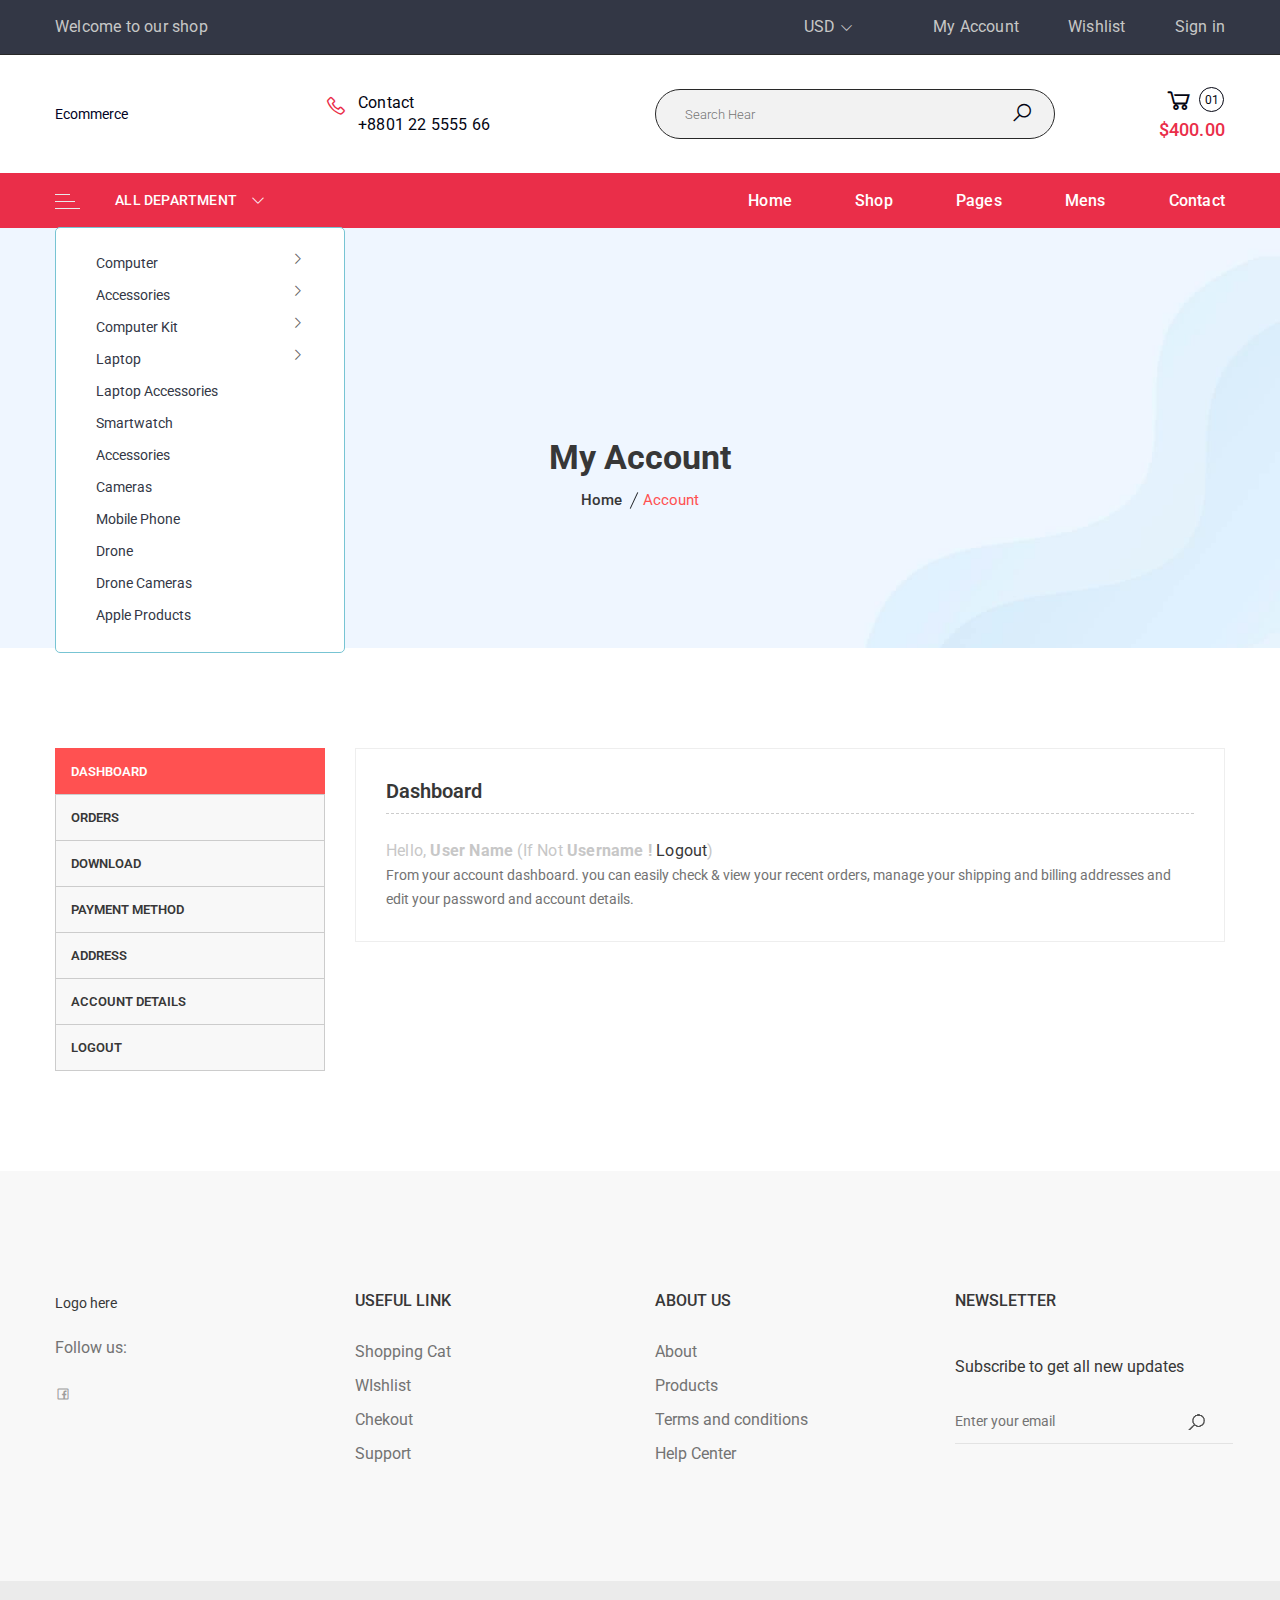
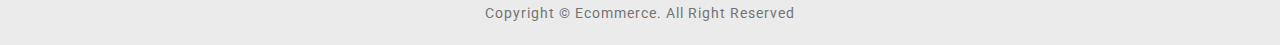
<file: account.html>
<!DOCTYPE html>
<html lang="en">
  <head>
    <meta charset="UTF-8" />
    <meta name="viewport" content="width=device-width, initial-scale=1.0" />
    <title>My Account | Ecommerce</title>
    <link
      rel="shortcut icon"
      type="image/x-icon"
      href="assets/images/favicon.png"
    />

    <!-- Fonts -->
    <link rel="stylesheet" href="https://fonts.googleapis.com/css?family=Marck+Script|Poppins:300,400,500,600,700|Roboto+Mono:400,500,700|Roboto+Slab:300,400,700|Roboto:300,400,500,700,900">
    <!-- CSS -->
    <link rel="stylesheet" href="assets/css/vendor/bootstrap.min.css" />
    <link rel="stylesheet" href="assets/css/vendor/line-awesome.css" />
    <link rel="stylesheet" href="assets/css/plugins/animate.css" />
    <link rel="stylesheet" href="assets/css/plugins/owl-carousel.css" />
    <link rel="stylesheet" href="assets/css/plugins/slick.css" />
    <link rel="stylesheet" href="assets/css/plugins/magnific-popup.css" />
    <link rel="stylesheet" href="assets/css/plugins/jquery-ui.css" />
    <link rel="stylesheet" href="assets/css/styles.css" />
    <link rel="stylesheet" href="assets/css/responsive.css" />
  </head>
  <body>

    <div class="page__wrapper">
        <!-- Header  --> 
        <header class="heaader__area">
          <div class="header__area-main">
              <div class="header__area-top pt-15 pb-15 bg-black">
                  <div class="container">
                      <div class="row">
                          <div class="col-lg-4">
                              <div class="header__top-left">
                                  <p>Welcome to our shop</p>
                              </div>
                          </div>
                          <div class="col-lg-8">
                              <div class="header__top-right">
                                  <div class="top__content-left">
                                      <a class="currency__dropdown-active" href="#">USD <i class="la la-angle-down"></i></a>
                                      <div class="currency__dropdown">
                                          <ul>
                                              <li><a href="#">USD</a></li>
                                              <li><a href="#">Euro</a></li>
                                              <li><a href="#">INR</a></li>
                                              <li><a href="#">NPR</a></li>
                                          </ul>
                                      </div>
                                  </div>
                                  <div class="top__content-right">
                                      <a href="account.html">My Account</a>
                                      <a href="wishlist.html">Wishlist</a>
                                      <a href="login-register.html">Sign in</a>
                                  </div>
                              </div>
                          </div>
                      </div>
                  </div>
              </div>
              <div class="header__area-center border__top pt-30 pb-30">
                  <div class="container">
                      <div class="row align-items-center">
                          <div class="col-xl-2 col-lg-2">
                              <div class="logo">
                                Ecommerce
                               </div>
                          </div>
                          <div class="col-xl-9 col-lg-8">
                              <div class="header__contact-center header__contact-center-mr">
                                  <div class="header__contact">
                                      <div class="header__contact-icon">
                                          <i class="la la-phone"></i>
                                      </div>
                                      <div class="header__contact-text">
                                          <span>Contact</span>
                                          <p>+8801 22 5555 66</p>
                                      </div>
                                  </div>
                                  <div class="header__search">
                                      <form>
                                          <div class="header__side__menu-search-form">
                                              <input id="search" class="input-text" value="" placeholder="Search Hear" type="search">
                                              <button>
                                                  <i class="la la-search"></i>
                                              </button>
                                          </div>
                                      </form>
                                  </div>
                              </div>
                          </div>
                          <div class="col-xl-1 col-lg-2">
                              <div class="header__cart header__cart-1 header__cart-white">
                                  <button class="header__cart-active">
                                      <i class="la la-shopping-cart"></i> <br>
                                      <span class="header__cart-price">$400.00</span>
                                      <span class="cart__items-count">01</span>
                                  </button>
                                  <div class="shopping__cart-content">
                                      <div class="shopping__cart-title">
                                          <h4>Your Cart</h4>
                                          <a class="shopping__cart-close" href="#"><i class="la la-close"></i></a>
                                      </div>
                                      <ul>
                                          <li class="shopping__cart-single">
                                              <div class="shopping__cart-img">
                                                  <a href="#"><img alt="" src="assets/images/cart/cart-1.png"></a>
                                                  <div class="shopping__cart-item-close">
                                                      <a href="#"><i class="sli sli-close"></i></a>
                                                  </div>
                                              </div>
                                              <div class="shopping__cart-s-title">
                                                  <h4><a href="#">Golden Easy Spot Chair.</a></h4>
                                                  <span>$99.00</span>
                                              </div>
                                              <div class="shopping__cart-s-delete">
                                                  <a href="#"><i class="la la-trash"></i></a>
                                              </div>
                                          </li>
                                      </ul>
                                      <div class="shopping__cart-bottom">
                                          <div class="shopping__cart-total">
                                              <h4>Subtotal <span class="shopping__cart-price">$290.00</span></h4>
                                          </div>
                                          <div class="shopping__cart-btn btn-hover default-btn text-center">
                                              <a class="black" href="checkout.html">Continue to Checkout</a>
                                          </div>
                                      </div>
                                  </div>
                              </div>
                          </div>
                      </div>
  
                  </div>
              </div>
              <div class="header__area-bottom header__nav-sticky background__red">
                  <div class="container">
                      <div class="row align-items-center">
                          <div class="col-lg-4">
                              <div class="header__menu-category">
                                  <h3 class="header__menu-category-show">
                                      <a href="#">
                                          <img class="category__menu-non-stick" src="assets/images/icon-img/category-menu.png" alt="icon">
                                          <img class="category__menu-stick" src="assets/images/icon-img/category-menu-stick.png" alt="icon">
                                          All Department <i class="la la-angle-down"></i>
                                      </a>
                                  </h3>
                                  <div class="nav__category-menu nav__category-hide">
                                      <nav>
                                          <ul>
                                              <li class="mobile__category-dd"><a href="#">Computer <span class="la la-angle-right"></span></a>
                                                  <div class="nav__category-menu-dropdown res__height">
                                                      <div class="nav__category-single-menu category__menu-mb nav__category-menu-border">
                                                          <h4>Laptop Accessories</h4>
                                                          <ul>
                                                              <li><a href="shop.html">Laptop Keyboard</a></li>
                                                              <li><a href="shop.html">Laptop Mouse</a></li>
                                                              <li><a href="shop.html">Bluetooth Speaker</a></li>
                                                              <li><a href="shop.html">LED Light</a></li>
                                                          </ul>
                                                      </div>
                                                      <div class="nav__category-single-menu category__menu-mb category__menu-ml">
                                                          <h4>Laptop Accessories</h4>
                                                          <ul>
                                                              <li><a href="shop.html">Laptop Keyboard</a></li>
                                                              <li><a href="shop.html">Laptop Mouse</a></li>
                                                              <li><a href="shop.html">Bluetooth Speaker</a></li>
                                                              <li><a href="shop.html">LED Light</a></li>
                                                          </ul>
                                                      </div>
                                                      <div class="nav__category-single-menu">
                                                          <h4>Laptop Accessories</h4>
                                                          <ul>
                                                              <li><a href="shop.html">Laptop Keyboard</a></li>
                                                              <li><a href="shop.html">Laptop Mouse</a></li>
                                                              <li><a href="shop.html">Bluetooth Speaker</a></li>
                                                              <li><a href="shop.html">LED Light</a></li>
                                                          </ul>
                                                      </div>                                                    
                                                  </div>
                                              </li>
                                              <li class="mobile__category-dd"><a href="#">Accessories <span class="la la-angle-right"></span></a>
                                                  <div class="nav__category-menu-dropdown res__height-2">
                                                      <div class="nav__category-single-menu">
                                                          <h4>Laptop Accessories</h4>
                                                          <ul>
                                                              <li><a href="shop.html">Laptop Keyboard</a></li>
                                                              <li><a href="shop.html">Laptop Mouse</a></li>
                                                              <li><a href="shop.html">Bluetooth Speaker</a></li>
                                                              <li><a href="shop.html">LED Light</a></li>
                                                          </ul>
                                                      </div>
                                                      <div class="nav__category-single-menu category__menu-ml">
                                                          <h4>Laptop Accessories</h4>
                                                          <ul>
                                                              <li><a href="shop.html">Laptop Keyboard</a></li>
                                                              <li><a href="shop.html">Laptop Mouse</a></li>
                                                              <li><a href="shop.html">Bluetooth Speaker</a></li>
                                                              <li><a href="shop.html">LED Light</a></li>
                                                          </ul>
                                                      </div>
                                                  </div>
                                              </li>
                                              <li class="mobile__category-dd"><a href="#">Computer Kit <span class="la la-angle-right"></span></a>
                                                  <div class="nav__category-menu-dropdown res__height">
                                                      <div class="nav__category-single-menu category__menu-mb nav__category-menu-border">
                                                          <h4>Laptop Accessories</h4>
                                                          <ul>
                                                              <li><a href="shop.html">Laptop Keyboard</a></li>
                                                              <li><a href="shop.html">Laptop Mouse</a></li>
                                                              <li><a href="shop.html">Bluetooth Speaker</a></li>
                                                              <li><a href="shop.html">LED Light</a></li>
                                                          </ul>
                                                      </div>
                                                      <div class="nav__category-single-menu category__menu-mb category__menu-ml">
                                                          <h4>Laptop Accessories</h4>
                                                          <ul>
                                                              <li><a href="shop.html">Laptop Keyboard</a></li>
                                                              <li><a href="shop.html">Laptop Mouse</a></li>
                                                              <li><a href="shop.html">Bluetooth Speaker</a></li>
                                                              <li><a href="shop.html">LED Light</a></li>
                                                          </ul>
                                                      </div>
                                                      <div class="nav__category-single-menu">
                                                          <h4>Laptop Accessories</h4>
                                                          <ul>
                                                              <li><a href="shop.html">Laptop Keyboard</a></li>
                                                              <li><a href="shop.html">Laptop Mouse</a></li>
                                                              <li><a href="shop.html">Bluetooth Speaker</a></li>
                                                              <li><a href="shop.html">LED Light</a></li>
                                                          </ul>
                                                      </div>
                                                  </div>
                                              </li>
                                              <li class="mobile__category-dd"><a href="#">Laptop <span class="la la-angle-right"></span></a>
                                                  <div class="nav__category-menu-dropdown res__height-2">
                                                      <div class="nav__category-single-menu">
                                                          <h4>Laptop Accessories</h4>
                                                          <ul>
                                                              <li><a href="#">Laptop Keyboard</a></li>
                                                              <li><a href="#">Laptop Mouse</a></li>
                                                              <li><a href="#">Bluetooth Speaker</a></li>
                                                              <li><a href="#">LED Light</a></li>
                                                          </ul>
                                                      </div>
                                                      <div class="nav__category-single-menu category__menu-ml">
                                                          <h4>Laptop Accessories</h4>
                                                          <ul>
                                                              <li><a href="shop.html">Laptop Keyboard</a></li>
                                                              <li><a href="shop.html">Laptop Mouse</a></li>
                                                              <li><a href="shop.html">Bluetooth Speaker</a></li>
                                                              <li><a href="shop.html">LED Light</a></li>
                                                          </ul>
                                                      </div>
                                                  </div>
                                              </li>
                                              <li class="mobile__category-dd"><a href="shop.html">Laptop Accessories </a></li>
                                              <li class="mobile__category-dd"><a href="shop.html">Smartwatch</a></li>
                                              <li class="mobile__category-dd"><a href="#">Accessories</span></a></li>
                                              <li class="mobile__category-dd"><a href="shop.html">Cameras</a></li>
                                              <li class="mobile__category-dd"><a href="#">Mobile Phone</a></li>
                                              <li class="mobile__category-dd"><a href="shop.html">Drone</a></li>
                                              <li class="mobile__category-dd"><a href="shop.html">Drone Cameras</a></li>
                                              <li class="mobile__category-dd"><a href="shop.html">Apple Products </a></li>
                                          </ul>
                                      </nav>
                                  </div>
                              </div>
                          </div>
                          <div class="col-md-8 d-flex justify-content-end">
                              <div class="header__main-menu header__menu-common header__menu-lh header__menu-ma header__menu-font header__menu-font-white header__menu-res">
                                  <nav>
                                      <ul>
                                          <li class="menu__angle"><a href="index.html">Home</a>
                                              <ul class="header__sub-menu">
                                                  <li><a href="index.html">Home version 1 </a></li>
                                                  <li><a href="index-2.html">Home version 2 </a></li>
                                                  <li><a href="index-3.html">Home version 3 </a></li>
                                                  <li><a href="index-4.html">Home version 4 </a></li>
                                                  <li><a href="index-5.html">Home version 5 </a></li>
                                                  <li><a href="index-6.html">Home version 6 </a></li>
                                                  <li><a href="index-7.html">Home version 7 </a></li>
                                                  <li><a href="index-8.html">Home version 8 </a></li>
                                                  <li><a href="index-9.html">Home version 9 </a></li>
                                                  <li><a href="index-10.html">Home version 10 </a></li>
                                              </ul>
                                          </li>
                                          <li class="menu__angle"><a href="shop.html">Shop </a>
                                              <ul class="header__mega-menu header__mega-menu-nmg">
                                                  <li><a class="mega__menu-title" href="#">Shop Layout</a>
                                                      <ul>
                                                          <li><a href="shop.html">standard style</a></li>
                                                          <li><a href="shop-2.html">standard style 2</a></li>
                                                          <li><a href="shop-2-col.html">shop 2 column</a></li>
                                                          <li><a href="shop-no-sidebar.html">shop no sidebar</a></li>
                                                          <li><a href="shop-fullwide.html">shop fullwide</a></li>
                                                      </ul>
                                                  </li>
                                                  <li><a class="mega__menu-title" href="#">Shop Layout</a>
                                                      <ul>
                                                          <li><a href="shop-fullwide-no-sidebar.html">fullwide no sidebar </a></li>
                                                          <li><a href="shop-list.html">list style</a></li>
                                                          <li><a href="shop-list-2col.html">list 2 column</a></li>
                                                          <li><a href="shop-list-no-sidebar.html">list no sidebar</a></li>
                                                      </ul>
                                                  </li>
                                                  <li><a class="mega__menu-title" href="#">Product Details</a>
                                                      <ul>
                                                          <li><a href="product-details.html">standard style</a></li>
                                                          <li><a href="product-details-2.html">standard style 2</a></li>
                                                          <li><a href="product-details-tab1.html">tab style 1</a></li>
                                                          <li><a href="product-details-tab2.html">tab style 2</a></li>
                                                          <li><a href="product-details-tab3.html">tab style 3 </a></li>
                                                      </ul>
                                                  </li>
                                                  <li><a class="mega__menu-title" href="#">Product Details</a>
                                                      <ul>
                                                          <li><a href="product-details-gallery.html">gallery style </a></li>
                                                          <li><a href="product-details-sticky.html">sticky style</a></li>
                                                          <li><a href="product-details-slider.html">slider style</a></li>
                                                          <li><a href="product-details-affiliate.html">Affiliate style</a></li>
                                                      </ul>
                                                  </li>
                                              </ul>
                                          </li>
                                          <li class="menu__angle"><a href="#">Pages</a>
                                              <ul class="header__sub-menu">
                                                  <li><a href="about.html">about us </a></li>
                                                  <li><a href="cart.html">cart page </a></li>
                                                  <li><a href="checkout.html">checkout </a></li>
                                                  <li><a href="compare.html">compare </a></li>
                                                  <li><a href="wishlist.html">wishlist </a></li>
                                                  <li><a href="account.html">my account </a></li>
                                                  <li><a href="contact.html">contact us </a></li>
                                                  <li><a href="login-register.html">login/register </a></li>
                                              </ul>
                                          </li>     
                                          <li><a href="shop.html">Mens</a></li>
                                          <li><a href="contact.html">Contact</a></li>
                                      </ul>
                                  </nav>
                              </div>
                          </div>
                      </div>
                  </div>
              </div>
          </div>
          <div class="mobile__header">
              <div class="container">
                  <div class="row align-items-center">
                      <div class="col-6">
                          <div class="mobile__header-logo">
                              <a href="index.html">
                                  Ecommerce
                              </a>
                          </div>
                      </div>
                      <div class="col-6">
                          <div class="mobile__header-right">
                              <div class="header__cart common">
                                  <button class="header__cart-active">
                                      <i class="la la-shopping-cart"></i>
                                      <span class="cart__items-count">2 Items</span>
                                  </button>
                                  <div class="shopping__cart-content">
                                      <div class="shopping__cart-title">
                                          <h4>Your Cart</h4>
                                          <a class="shopping__cart-close" href="#"><i class="la la-close"></i></a>
                                      </div>
                                      <ul>
                                          <li class="shopping__cart-single">
                                              <div class="shopping__cart-img">
                                                  <a href="#"><img alt="" src="assets/images/cart/cart-1.png"></a>
                                                  <div class="shopping__cart-item-close">
                                                      <a href="#"><i class="sli sli-close"></i></a>
                                                  </div>
                                              </div>
                                              <div class="shopping__cart-s-title">
                                                  <h4><a href="#">Golden Easy Spot Chair.</a></h4>
                                                  <span>$99.00</span>
                                              </div>
                                              <div class="shopping__cart-s-delete">
                                                  <a href="#"><i class="la la-trash"></i></a>
                                              </div>
                                          </li>
                                          <li class="shopping__cart-single">
                                              <div class="shopping__cart-img">
                                                  <a href="#"><img alt="" src="assets/images/cart/cart-2.png"></a>
                                                  <div class="shopping__cart-item-close">
                                                      <a href="#"><i class="sli sli-close"></i></a>
                                                  </div>
                                              </div>
                                              <div class="shopping__cart-s-title">
                                                  <h4><a href="#">Golden Easy Spot Chair.</a></h4>
                                                  <span>$99.00</span>
                                              </div>
                                              <div class="shopping__cart-s-delete">
                                                  <a href="#"><i class="la la-trash"></i></a>
                                              </div>
                                          </li>
                                          <li class="shopping__cart-single">
                                              <div class="shopping__cart-img">
                                                  <a href="#"><img alt="" src="assets/images/cart/cart-3.png"></a>
                                                  <div class="shopping__cart-item-close">
                                                      <a href="#"><i class="sli sli-close"></i></a>
                                                  </div>
                                              </div>
                                              <div class="shopping__cart-s-title">
                                                  <h4><a href="#">Golden Easy Spot Chair.</a></h4>
                                                  <span>$99.00</span>
                                              </div>
                                              <div class="shopping__cart-s-delete">
                                                  <a href="#"><i class="la la-trash"></i></a>
                                              </div>
                                          </li>
                                      </ul>
                                      <div class="shopping__cart-bottom">
                                          <div class="shopping__cart-total">
                                              <h4>Subtotal <span class="shopping__cart-price">$290.00</span></h4>
                                          </div>
                                          <div class="shopping__cart-btn btn-hover default-btn text-center">
                                              <a class="black" href="checkout.html">Continue to Chackout</a>
                                          </div>
                                      </div>
                                  </div>
                              </div>
                              <div class="off__canvas-mobile">
                                  <a class="mobile__side-menu" href="#"><i class="la la-navicon la-2x"></i></a>
                              </div>
                          </div>
                      </div>
                  </div>
              </div>
          </div>
          <div class="background__red pt-20 pb-20 mobile__category-menu">
              <div class="container">
                  <div class="header__menu-category">
                      <h3 class="header__menu-category-show">
                          <a href="#">
                              <img class="category__menu-non-stick" src="assets/images/icon-img/category-menu.png" alt="icon">
                              <img class="category__menu-stick" src="assets/images/icon-img/category-menu-stick.png" alt="icon">
                              All Department <i class="la la-angle-down"></i>
                          </a>
                      </h3>
                      <div class="nav__category-menu mobile-nav__category-menu nav__category-hide">
                          <nav>
                              <ul>
                                  <li class="mobile__category-dd"><a href="#">Computer <span class="la la-angle-down"></span></a>
                                      <ul class="category__hide-dsk">
                                          <li class="category__sub-dd category__sub-style"><a href="#">Laptop Accessories <i class="la la-angle-down"></i></a>
                                              <ul>
                                                  <li><a href="shop.html">Laptop Keyboard</a></li>
                                                  <li><a href="shop.html">Laptop Mouse</a></li>
                                                  <li><a href="shop.html">Bluetooth Speaker</a></li>
                                                  <li><a href="shop.html">LED Light</a></li>
                                              </ul>
                                          </li>
                                          <li class="category__sub-dd category__sub-style"><a href="#">Laptop Accessories <i class="la la-angle-down"></i></a>
                                              <ul>
                                                  <li><a href="shop.html">Laptop Keyboard</a></li>
                                                  <li><a href="shop.html">Laptop Mouse</a></li>
                                                  <li><a href="shop.html">Bluetooth Speaker</a></li>
                                                  <li><a href="shop.html">LED Light</a></li>
                                              </ul>
                                          </li>
                                          <li class="category__sub-dd category__sub-style"><a href="#">Laptop Accessories <i class="la la-angle-down"></i></a>
                                              <ul>
                                                  <li><a href="shop.html">Laptop Keyboard</a></li>
                                                  <li><a href="shop.html">Laptop Mouse</a></li>
                                                  <li><a href="shop.html">Bluetooth Speaker</a></li>
                                                  <li><a href="shop.html">LED Light</a></li>
                                              </ul>
                                          </li>
                                      </ul>
                                  </li>
                                  <li class="mobile__category-dd"><a href="#">Accessories <span class="la la-angle-down"></span></a>
                                      <ul class="category__hide-dsk">
                                          <li class="category__sub-dd category__sub-style"><a href="#">Laptop Accessories <i class="la la-angle-down"></i></a>
                                              <ul>
                                                  <li><a href="shop.html">Laptop Keyboard</a></li>
                                                  <li><a href="shop.html">Laptop Mouse</a></li>
                                                  <li><a href="shop.html">Bluetooth Speaker</a></li>
                                                  <li><a href="shop.html">LED Light</a></li>
                                              </ul>
                                          </li>
                                          <li class="category__sub-dd category__sub-style"><a href="#">Laptop Accessories <i class="la la-angle-down"></i></a>
                                              <ul>
                                                  <li><a href="shop.html">Laptop Keyboard</a></li>
                                                  <li><a href="shop.html">Laptop Mouse</a></li>
                                                  <li><a href="shop.html">Bluetooth Speaker</a></li>
                                                  <li><a href="shop.html">LED Light</a></li>
                                              </ul>
                                          </li>
                                      </ul>
                                  </li>
                                  <li class="mobile__category-dd"><a href="#">Computer Kit <span class="la la-angle-down"></span></a>
                                      <ul class="category__hide-dsk">
                                          <li class="category__sub-dd category__sub-style"><a href="#">Laptop Accessories <i class="la la-angle-down"></i></a>
                                              <ul>
                                                  <li><a href="shop.html">Laptop Keyboard</a></li>
                                                  <li><a href="shop.html">Laptop Mouse</a></li>
                                                  <li><a href="shop.html">Bluetooth Speaker</a></li>
                                                  <li><a href="shop.html">LED Light</a></li>
                                              </ul>
                                          </li>
                                          <li class="category__sub-dd category__sub-style"><a href="#">Laptop Accessories <i class="la la-angle-down"></i></a>
                                              <ul>
                                                  <li><a href="shop.html">Laptop Keyboard</a></li>
                                                  <li><a href="shop.html">Laptop Mouse</a></li>
                                                  <li><a href="shop.html">Bluetooth Speaker</a></li>
                                                  <li><a href="shop.html">LED Light</a></li>
                                              </ul>
                                          </li>
                                          <li class="category__sub-dd category__sub-style"><a href="#">Laptop Accessories <i class="la la-angle-down"></i></a>
                                              <ul>
                                                  <li><a href="shop.html">Laptop Keyboard</a></li>
                                                  <li><a href="shop.html">Laptop Mouse</a></li>
                                                  <li><a href="shop.html">Bluetooth Speaker</a></li>
                                                  <li><a href="shop.html">LED Light</a></li>
                                              </ul>
                                          </li>
                                      </ul>
                                  </li>
                                  <li class="mobile__category-dd"><a href="#">Laptop <span class="la la-angle-down"></span></a>
                                      <ul class="category__hide-dsk">
                                          <li class="category__sub-dd category__sub-style"><a href="#">Laptop Accessories <i class="la la-angle-down"></i></a>
                                              <ul>
                                                  <li><a href="shop.html">Laptop Keyboard</a></li>
                                                  <li><a href="shop.html">Laptop Mouse</a></li>
                                                  <li><a href="shop.html">Bluetooth Speaker</a></li>
                                                  <li><a href="shop.html">LED Light</a></li>
                                              </ul>
                                          </li>
                                          <li class="category__sub-dd category__sub-style"><a href="#">Laptop Accessories <i class="la la-angle-down"></i></a>
                                              <ul>
                                                  <li><a href="shop.html">Laptop Keyboard</a></li>
                                                  <li><a href="shop.html">Laptop Mouse</a></li>
                                                  <li><a href="shop.html">Bluetooth Speaker</a></li>
                                                  <li><a href="shop.html">LED Light</a></li>
                                              </ul>
                                          </li>
                                      </ul>
                                  </li>
                                  <li class="mobile__category-dd"><a href="#">Laptop Accessories </a></li>
                                  <li class="mobile__category-dd"><a href="#">Smartwatch</a></li>
                                  <li class="mobile__category-dd"><a href="#">Accessories <span class="la la-angle-down"></span></a>
                                      <ul class="category__hide-dsk">
                                          <li class="category__sub-dd category__sub-style"><a href="#">Laptop Accessories <i class="la la-angle-down"></i></a>
                                              <ul>
                                                  <li><a href="shop.html">Laptop Keyboard</a></li>
                                                  <li><a href="shop.html">Laptop Mouse</a></li>
                                                  <li><a href="shop.html">Bluetooth Speaker</a></li>
                                                  <li><a href="shop.html">LED Light</a></li>
                                              </ul>
                                          </li>
                                          <li class="category__sub-dd category__sub-style"><a href="#">Laptop Accessories <i class="la la-angle-down"></i></a>
                                              <ul>
                                                  <li><a href="shop.html">Laptop Keyboard</a></li>
                                                  <li><a href="shop.html">Laptop Mouse</a></li>
                                                  <li><a href="shop.html">Bluetooth Speaker</a></li>
                                                  <li><a href="shop.html">LED Light</a></li>
                                              </ul>
                                          </li>
                                      </ul>
                                  </li>
                                  <li class="mobile__category-dd"><a href="#">Cameras</a></li>
                                  <li class="mobile__category-dd"><a href="#">Mobile Phone <span class="la la-angle-down"></span></a>
                                      <ul class="category__hide-dsk">
                                          <li class="category__sub-dd category__sub-style"><a href="#">Laptop Accessories <i class="la la-angle-down"></i></a>
                                              <ul>
                                                  <li><a href="shop.html">Laptop Keyboard</a></li>
                                                  <li><a href="shop.html">Laptop Mouse</a></li>
                                                  <li><a href="shop.html">Bluetooth Speaker</a></li>
                                                  <li><a href="shop.html">LED Light</a></li>
                                              </ul>
                                          </li>
                                          <li class="category__sub-dd category__sub-style"><a href="#">Laptop Accessories <i class="la la-angle-down"></i></a>
                                              <ul>
                                                  <li><a href="shop.html">Laptop Keyboard</a></li>
                                                  <li><a href="shop.html">Laptop Mouse</a></li>
                                                  <li><a href="shop.html">Bluetooth Speaker</a></li>
                                                  <li><a href="shop.html">LED Light</a></li>
                                              </ul>
                                          </li>
                                          <li class="category__sub-dd category__sub-style"><a href="#">Laptop Accessories <i class="la la-angle-down"></i></a>
                                              <ul>
                                                  <li><a href="shop.html">Laptop Keyboard</a></li>
                                                  <li><a href="shop.html">Laptop Mouse</a></li>
                                                  <li><a href="shop.html">Bluetooth Speaker</a></li>
                                                  <li><a href="shop.html">LED Light</a></li>
                                              </ul>
                                          </li>
                                      </ul>
                                  </li>
                                  <li class="mobile__category-dd"><a href="#">Drone</a></li>
                                  <li class="mobile__category-dd"><a href="#">Drone Cameras</a></li>
                                  <li class="mobile__category-dd"><a href="#">Apple Products </a></li>
                              </ul>
                          </nav>
                      </div>
                  </div>
              </div>
          </div>
      </header>
      <div class="off__canvas-mobile-active">
          <a class="mobile__side-close"><i class="la la-close"></i></a>
          <div class="mobile__header-side">
              <div class="side__menu-search">
                  <form class="side__menu-search-form" action="#">
                      <input type="text" placeholder="Search entire store…">
                      <button class="btn__search"><i class="la la-search"></i></button>
                  </form>
              </div>
              <div class="mobile__menu-container">
                  <!-- mobile menu start -->
                  <div class="nav__menu">
                      <!-- mobile menu navigation start -->
                      <nav>
                          <ul class="mobile__menu-items">
                              <li class="mobile__menu-item"><a href="index.html">Home</a></li>
                              <li class="mobile__menu-item "><a href="#">shop</a>
                                  <ul class="dropdown">
                                      <li class="mobile__menu-item"><a href="#">shop layout</a>
                                          <ul class="dropdown">
                                              <li><a href="shop.html">standard grid style</a></li>
                                              <li><a href="shop-2.html">standard style 2</a></li>
                                              <li><a href="shop-2-col.html">shop 2 column</a></li>
                                              <li><a href="shop-no-sidebar.html">shop no sidebar</a></li>
                                              <li><a href="shop-fullwide.html">shop fullwide</a></li>
                                              <li><a href="shop-fullwide-no-sidebar.html">fullwide no sidebar </a></li>
                                          </ul>
                                      </li>
                                      <li class="mobile__menu-item"><a href="#">shop list layout</a>
                                          <ul class="dropdown">
                                              <li><a href="shop-list.html">list style</a></li>
                                              <li><a href="shop-list-2col.html">list 2 column</a></li>
                                              <li><a href="shop-list-no-sidebar.html">list no sidebar</a></li>
                                          </ul>
                                      </li>
                                      <li class="mobile__menu-item"><a href="#">product details</a>
                                          <ul class="dropdown">
                                              <li><a href="product-details.html">standard style</a></li>
                                              <li><a href="product-details-2.html">standard style 2</a></li>
                                              <li><a href="product-details-tab1.html">tab style 1</a></li>
                                              <li><a href="product-details-tab2.html">tab style 2</a></li>
                                              <li><a href="product-details-tab3.html">tab style 3 </a></li>
                                              <li><a href="product-details-gallery.html">gallery style </a></li>
                                              <li><a href="product-details-sticky.html">sticky style</a></li>
                                              <li><a href="product-details-slider.html">slider style</a></li>
                                              <li><a href="product-details-affiliate.html">Affiliate style</a></li>
                                          </ul>
                                      </li>
                                  </ul>
                              </li>
                              <li class="mobile__menu-item"><a href="#">Pages</a>
                                  <ul class="dropdown">
                                      <li><a href="about.html">about us </a></li>
                                      <li><a href="cart.html">cart page </a></li>
                                      <li><a href="checkout.html">checkout </a></li>
                                      <li><a href="compare.html">compare </a></li>
                                      <li><a href="wishlist.html">wishlist </a></li>
                                      <li><a href="account.html">my account </a></li>
                                      <li><a href="contact.html">contact us </a></li>
                                      <li><a href="login-register.html">login/register </a></li>
                                  </ul>
                              </li>
                              <li class="mobile__menu-item "><a href="#">Blog</a>
                                  <ul class="dropdown">
                                      <li><a href="blog.html">standard style </a></li>
                                      <li><a href="blog-2col.html">blog 2 column </a></li>
                                      <li><a href="blog-sidebar.html">blog sidebar </a></li>
                                      <li><a href="blog-details.html">blog details </a></li>
                                  </ul>
                              </li>
                              <li><a href="contact.html">Contact us</a></li>
                          </ul>
                      </nav>
                      <!-- mobile menu navigation end -->
                  </div>
                  <!-- mobile menu end -->
              </div>
              <div class="language">
                  <div class="mobile__language">
                      <a class="mobile__language-active" href="#">Language <i class="la la-angle-down"></i></a>
                      <div class="language__dropdown language__dropdown-active">
                          <ul>
                              <li><a href="#">English (US)</a></li>
                              <li><a href="#">English (UK)</a></li>
                              <li><a href="#">Spanish</a></li>
                          </ul>
                      </div>
                  </div>
                  <div class="mobile__language">
                      <a class="mobile__currency-active" href="#">Currency <i class="la la-angle-down"></i></a>
                      <div class="language__dropdown currency__dropdown-active">
                          <ul>
                              <li><a href="#">USD</a></li>
                              <li><a href="#">EUR</a></li>
                              <li><a href="#">Real</a></li>
                              <li><a href="#">BDT</a></li>
                          </ul>
                      </div>
                  </div>
                  <div class="mobile__language">
                      <a class="mobile__account-active" href="#">My Account <i class="la la-angle-down"></i></a>
                      <div class="language__dropdown account__dropdown-active">
                          <ul>
                              <li><a href="#">Login</a></li>
                              <li><a href="#">Creat Account</a></li>
                              <li><a href="#">My Account</a></li>
                          </ul>
                      </div>
                  </div>
              </div>
              <div class="social__media">
                  <a class="facebook" href="#"><i class="ti-facebook"></i></a>
                  <a class="twitter" href="#"><i class="ti-twitter-alt"></i></a>
                  <a class="pinterest" href="#"><i class="ti-pinterest"></i></a>
                  <a class="instagram" href="#"><i class="ti-instagram"></i></a>
                  <a class="google" href="#"><i class="ti-google"></i></a>
              </div>
          </div>
      </div>
        <!-- Header Ends -->
  <!-- Breadcrumb -->

  <div
  class="breadcrumb__area bg-img"
  style="background-image: url(assets/images/bg/breadcrumb.jpg)"
>
  <div class="container">
    <div class="breadcrumb__content text-center">
      <h2>My Account</h2>
      <ul>
        <li>
          <a href="index.html">Home</a>
        </li>
        <li class="active">Account</li>
      </ul>
    </div>
  </div>
</div>

 <!-- Breadcrumb End-->

<!-- Account Section Start -->
<div class="account__area pt-100 pb-100">
    <div class="container">
      <div class="row">
        <div class="col-lg-12">
         
          <div class="account__page-wrap">
           
            <div class="row">
              <div class="col-lg-3 col-md-4">
                <div class="account__tab-menu nav bg-gray" role="tablist">
                  <a href="#dashboad" class="active" data-toggle="tab"
                    ><i class="fa fa-dashboard"></i> Dashboard</a
                  >
                  <a href="#orders" data-toggle="tab"
                    ><i class="fa fa-cart-arrow-down"></i> Orders</a
                  >
                  <a href="#download" data-toggle="tab"
                    ><i class="fa fa-cloud-download"></i> Download</a
                  >
                  <a href="#payment-method" data-toggle="tab"
                    ><i class="fa fa-credit-card"></i> Payment Method</a
                  >
                  <a href="#address-edit" data-toggle="tab"
                    ><i class="fa fa-map-marker"></i> address</a
                  >
                  <a href="#account-info" data-toggle="tab"
                    ><i class="fa fa-user"></i> Account Details</a
                  >
                  <a href="login-register.html"
                    ><i class="fa fa-sign-out"></i> Logout</a
                  >
                </div>
              </div>
           
              <div class="col-lg-9 col-md-8">
                <div class="tab-content" id="account">
               
                  <div
                    class="tab-pane fade show active"
                    id="dashboad"
                    role="tabpanel"
                  >
                    <div class="account__content">
                      <h3>Dashboard</h3>
                      <div class="header__top-left">
                        <p>
                          Hello, <strong>User Name</strong> (If Not
                          <strong>Username !</strong
                          ><a href="login-register.html" class="logout">
                            Logout</a
                          >)
                        </p>
                      </div>

                      <p class="mb-0">
                        From your account dashboard. you can easily check &
                        view your recent orders, manage your shipping and
                        billing addresses and edit your password and account
                        details.
                      </p>
                    </div>
                  </div>
                  
                  <div class="tab-pane fade" id="orders" role="tabpanel">
                    <div class="account__content">
                      <h3>Orders</h3>
                      <div
                        class="account__table table-responsive text-center"
                      >
                        <table class="table table-bordered">
                          <thead class="thead-light">
                            <tr>
                              <th>Order</th>
                              <th>Date</th>
                              <th>Status</th>
                              <th>Total</th>
                              <th>Action</th>
                            </tr>
                          </thead>
                          <tbody>
                            <tr>
                              <td>1</td>
                              <td>Aug 22, 2018</td>
                              <td>Pending</td>
                              <td>$3000</td>
                              <td>
                                <a
                                  href="cart.html"
                                  class="btn-check"
                                  >View</a
                                >
                              </td>
                            </tr>
                            <tr>
                              <td>2</td>
                              <td>July 22, 2018</td>
                              <td>Approved</td>
                              <td>$200</td>
                              <td>
                                <a
                                  href="cart.html"
                                  class="btn-check"
                                  >View</a
                                >
                              </td>
                            </tr>
                            <tr>
                              <td>3</td>
                              <td>June 12, 2017</td>
                              <td>On Hold</td>
                              <td>$990</td>
                              <td>
                                <a
                                  href="cart.html"
                                  class="btn-check"
                                  >View</a
                                >
                              </td>
                            </tr>
                          </tbody>
                        </table>
                      </div>
                    </div>
                  </div>
                  
                  <div class="tab-pane fade" id="download" role="tabpanel">
                    <div class="account__content">
                      <h3>Downloads</h3>
                      <div
                        class="account__table table-responsive text-center"
                      >
                        <table class="table table-bordered">
                          <thead class="thead-light">
                            <tr>
                              <th>Product</th>
                              <th>Date</th>
                              <th>Expire</th>
                              <th>Download</th>
                            </tr>
                          </thead>
                          <tbody>
                            <tr>
                              <td>Haven - Free Real Estate PSD Template</td>
                              <td>Aug 22, 2018</td>
                              <td>Yes</td>
                              <td>
                                <a href="#" class="btn-check"
                                  ><i class="fa fa-cloud-download"></i>
                                  Download File</a
                                >
                              </td>
                            </tr>
                            <tr>
                              <td>HasTech - Profolio Business Template</td>
                              <td>Sep 12, 2018</td>
                              <td>Never</td>
                              <td>
                                <a href="#" class="btn-check"
                                  ><i class="fa fa-cloud-download"></i>
                                  Download File</a
                                >
                              </td>
                            </tr>
                          </tbody>
                        </table>
                      </div>
                    </div>
                  </div>
                 
                  <div
                    class="tab-pane fade"
                    id="payment-method"
                    role="tabpanel"
                  >
                    <div class="account__content">
                      <h3>Payment Method</h3>
                      <p class="message__saved">
                        You Can't Saved Your Payment Method yet.
                      </p>
                    </div>
                  </div>
                
                  <div
                    class="tab-pane fade"
                    id="address-edit"
                    role="tabpanel"
                  >
                    <div class="account__content">
                      <h3>Billing Address</h3>
                      <address>
                        <p><strong>Alex Tuntuni</strong></p>
                        <p>
                          1355 Market St, Suite 900 <br />
                          San Francisco, CA 94103
                        </p>
                        <p>Mobile: (123) 456-7890</p>
                      </address>
                      <a href="#" class="btn-check"
                        ><i class="fa fa-edit"></i> Edit Address</a
                      >
                    </div>
                  </div>
                 
                  <div
                    class="tab-pane fade"
                    id="account-info"
                    role="tabpanel"
                  >
                    <div class="account__content">
                      <h3>Account Details</h3>
                      <div class="account__form">
                        <form action="#">
                          <div class="row">
                            <div class="col-lg-6">
                              <div class="input__item">
                                <label for="first-name" class="required"
                                  >First Name</label
                                >
                                <input type="text" id="first-name" />
                              </div>
                            </div>
                            <div class="col-lg-6">
                              <div class="input__item">
                                <label for="last-name" class="required"
                                  >Last Name</label
                                >
                                <input type="text" id="last-name" />
                              </div>
                            </div>
                          </div>
                          <div class="input__item">
                            <label for="display-name" class="required"
                              >Display Name</label
                            >
                            <input type="text" id="display-name" />
                          </div>
                          <div class="input__item">
                            <label for="email" class="required"
                              >Email Addres</label
                            >
                            <input type="email" id="email" />
                          </div>
                          <fieldset>
                            <legend>Password change</legend>
                            <div class="input__item">
                              <label for="current-pwd" class="required"
                                >Current Password</label
                              >
                              <input type="password" id="current-pwd" />
                            </div>
                            <div class="row">
                              <div class="col-lg-6">
                                <div class="input__item">
                                  <label for="new-pwd" class="required"
                                    >New Password</label
                                  >
                                  <input type="password" id="new-pwd" />
                                </div>
                              </div>
                              <div class="col-lg-6">
                                <div class="input__item">
                                  <label for="confirm-pwd" class="required"
                                    >Confirm Password</label
                                  >
                                  <input type="password" id="confirm-pwd" />
                                </div>
                              </div>
                            </div>
                          </fieldset>
                          <div class="input__item">
                            <button class="btn-check">
                              Save Changes
                            </button>
                          </div>
                        </form>
                      </div>
                    </div>
                  </div>
                 
                </div>
              </div>
             
            </div>
          </div>
        
        </div>
      </div>
    </div>
  </div>
     <!-- Account  Section End -->


     <!-- Footer Section -->

      <footer class="footer__area">
        <div class="footer__area-top bg-gray pt-120 pb-85">
          <div class="container">
            <div class="row">
              <div class="col-lg-3 col-md-3 col-12 col-sm-6">
                <div class="footer__area-widget mb-30">
                  <a href="#"
                    >Logo here</a>
                  <div class="footer__area-social">
                    <span>Follow us:</span>
                    <ul>
                      <li>
                        <a href="#"><i class="la la-facebook"></i></a>
                      </li>
                      
                    </ul>
                  </div>
                </div>
              </div>
              <div class="col-lg-3 col-md-3 col-12 col-sm-6">
                <div class="footer__area-widget mb-30 footer__area-ml">
                  <div class="footer__area-title">
                    <h3>Useful Link</h3>
                  </div>
                  <div class="footer__area-list">
                    <ul>
                      <li><a href="cart.html">Shopping Cat</a></li>
                      <li><a href="wishlist.html">WIshlist</a></li>
                      <li><a href="checkout.html">Chekout</a></li>
                      <li><a href="contact.html">Support</a></li>
                    </ul>
                  </div>
                </div>
              </div>
              <div class="col-lg-3 col-md-2 col-12 col-sm-6">
                <div class="footer__area-widget mb-30">
                  <div class="footer__area-title">
                    <h3>About us</h3>
                  </div>
                  <div class="footer__area-list">
                    <ul>
                      <li><a href="cart.html">About</a></li>
                      <li><a href="wishlist.html">Products</a></li>
                      <li><a href="checkout.html">Terms and conditions</a></li>
                      <li><a href="contact.html">Help Center</a></li>
                    </ul>
                  </div>
                </div>
              </div>
              <div class="col-lg-3 col-md-4 col-12 col-sm-6">
                <div class="footer__area-widget mb-30">
                  <div class="footer__area-title">
                    <h3>Newsletter</h3>
                  </div>
                  <div class="footer__area-subscribe mt-45">
                    <p>Subscribe to get all new updates</p>
                    <div id="signup" class="footer__area-subscribe__form mt-20">
                      <form
                        id="signup"
                        class="validate footer__subscribe"
                        novalidate=""
                        target="_blank"
                        name="signup"
                        method="post"
                        action="#" >
                        <div id="signup" class="footer__area-form">
                          <input
                            class="email"
                            type="email"
                            required=""
                            placeholder="Enter your email"
                            name="EMAIL"
                            value=""
                          />
                          <div class="footer__area-news" aria-hidden="true">
                            <input
                              type="text"
                              value=""
                              tabindex="-1"
                              name=""
                            />
                          </div>
                          <div class="footer__clear">
                            <input
                              id="subscribe"
                              class="button"
                              type="submit"
                              name="subscribe"
                              value=""
                            />
                          </div>
                        </div>
                      </form>
                    </div>
                  </div>
                </div>
              </div>
            </div>
          </div>
        </div>
        <div class="footer__bottom bg-gray-1 ptb-20">
          <div class="container">
            <div class="copyright text-center">
              <p>Copyright © <a href="#">Ecommerce</a>. All Right Reserved</p>
            </div>
          </div>
        </div>
      </footer>

      <!-- Footer Section Ends -->

        </div>


    <!-- Script -->
    <script src="assets/js/vendor/modernizr-3.6.0.min.js"></script>
    <script src="assets/js/vendor/jquery-3.3.1.min.js"></script>
    <script src="assets/js/vendor/popper.js"></script>
    <script src="assets/js/vendor/bootstrap.min.js"></script>
    <script src="assets/js/plugins/jquery-ui.js"></script>
    <script src="assets/js/plugins/jquery-ui-touch-punch.js"></script>
    <script src="assets/js/plugins/magnific-popup.js"></script>
    <script src="assets/js/plugins/owl-carousel.js"></script>
    <script src="assets/js/plugins/scrollup.js"></script>
    <script src="assets/js/plugins/waypoints.js"></script>
    <script src="assets/js/plugins/slick.js"></script>
    <script src="assets/js/plugins/wow.js"></script>
    <script src="assets/js/plugins/elevatezoom.js"></script>
    <script src="assets/js/plugins/smoothscroll.js"></script>
    <script src="assets/js/main.js"></script>
  </body>
</html>
</file>
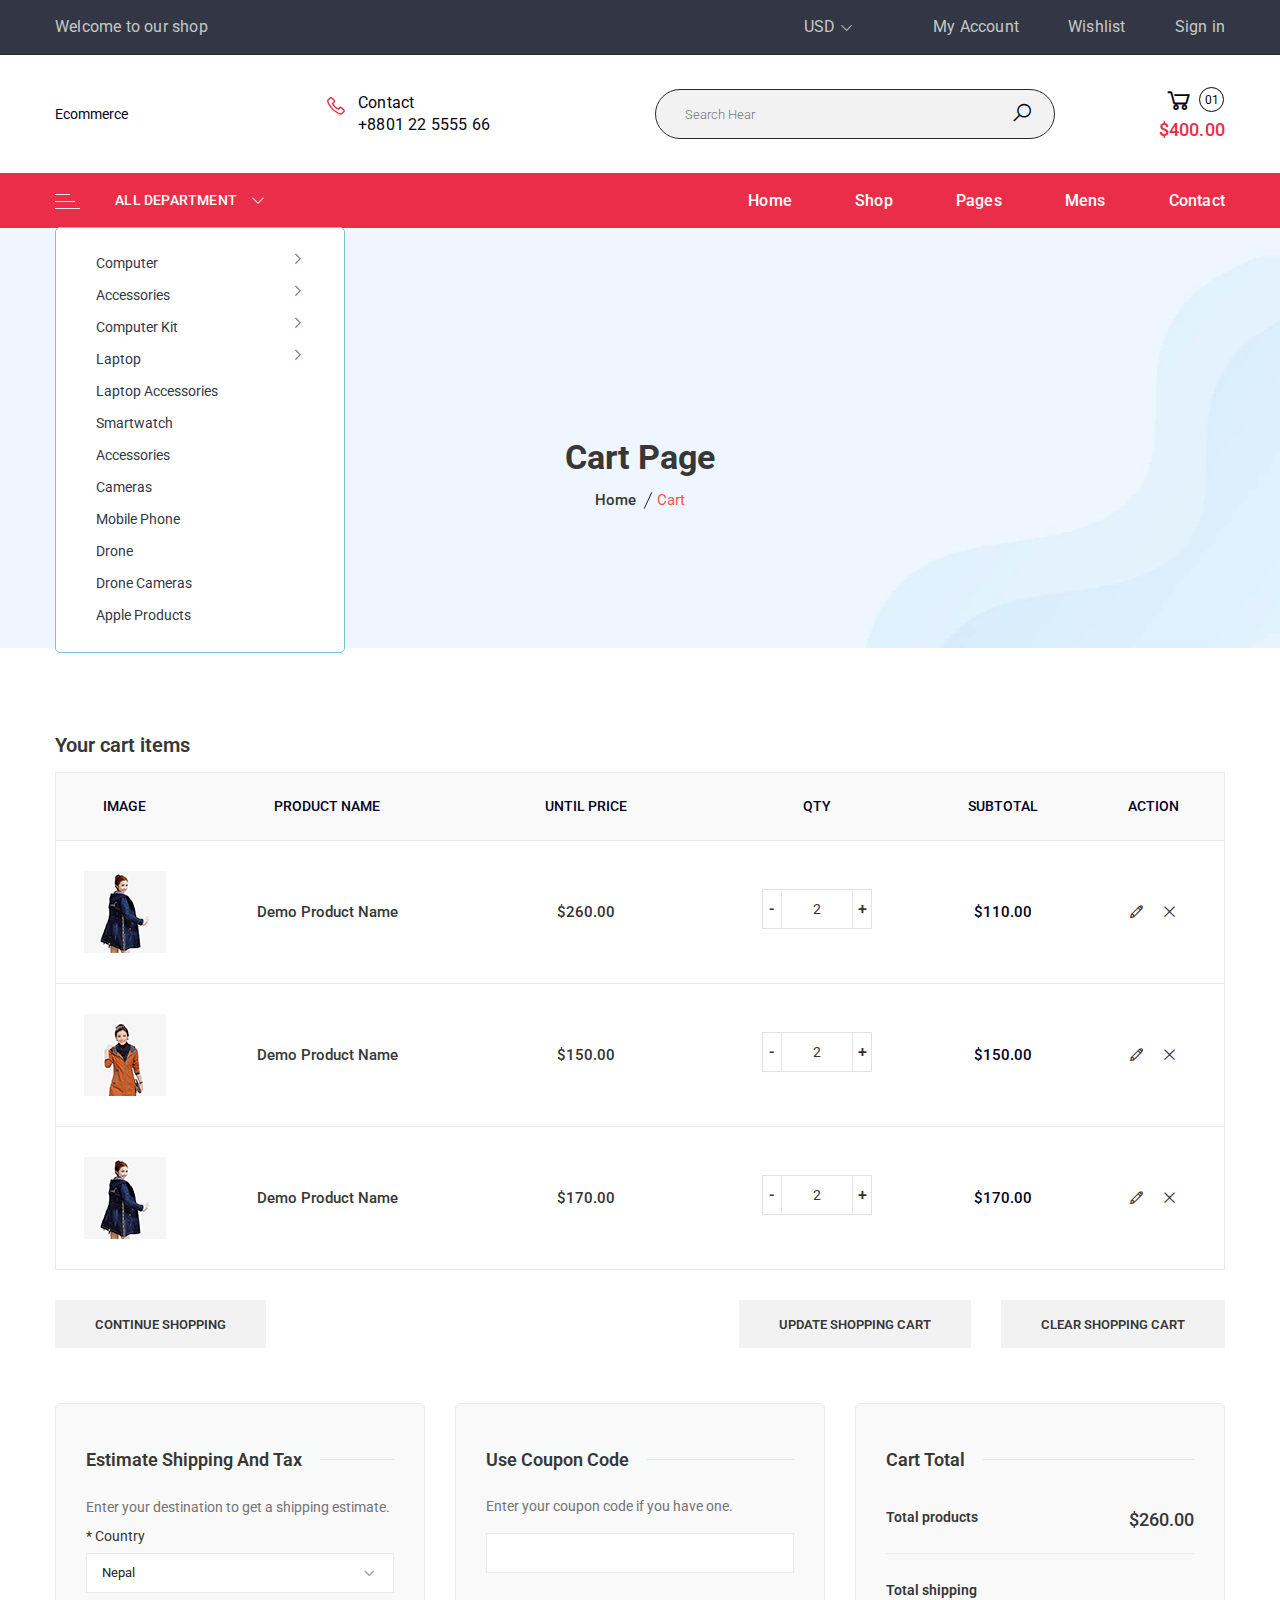
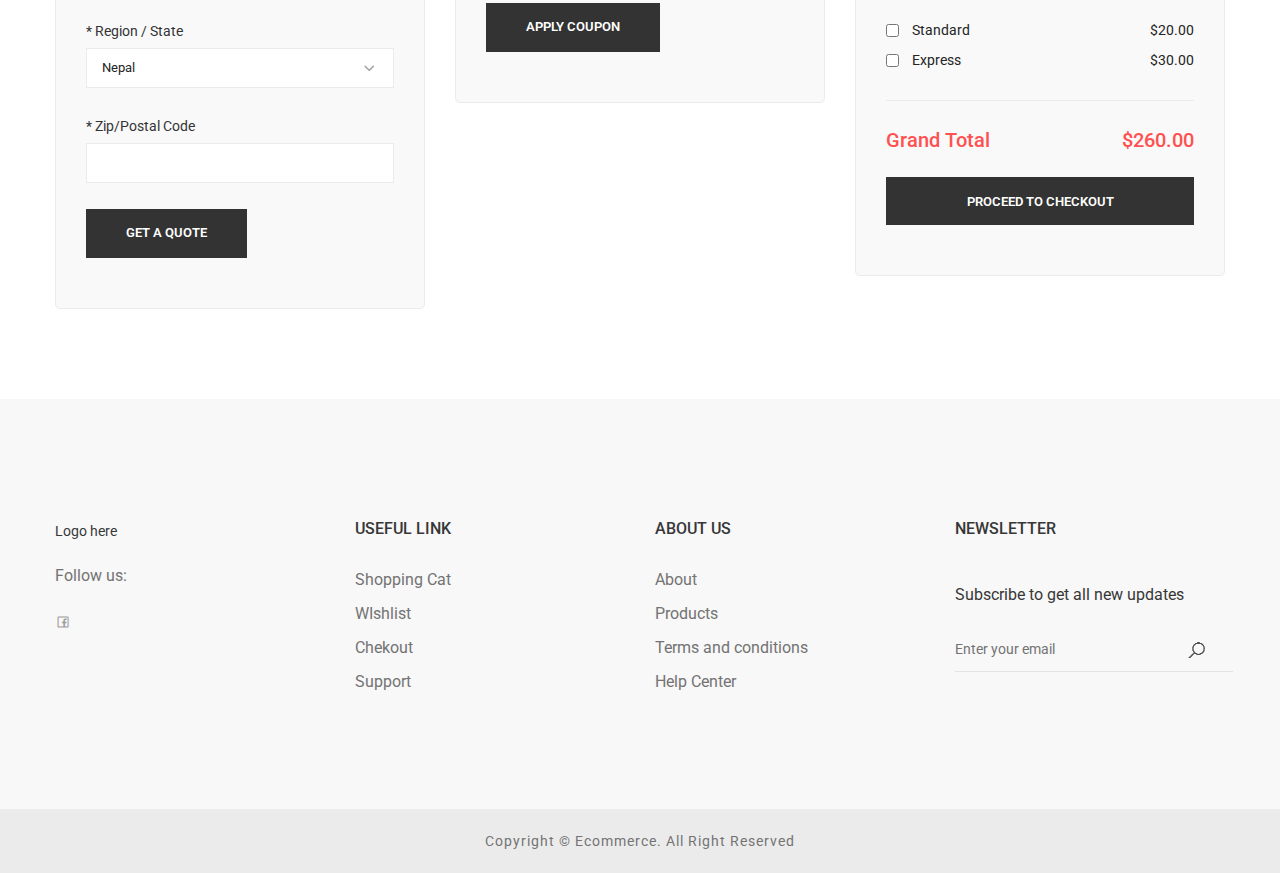
<file: cart.html>
<!DOCTYPE html>
<html lang="en">
  <head>
    <meta charset="UTF-8" />
    <meta name="viewport" content="width=device-width, initial-scale=1.0" />
    <title>Home | Ecommerce</title>
    <link
      rel="shortcut icon"
      type="image/x-icon"
      href="assets/images/favicon.png"
    />

    <!-- Fonts -->
    <link rel="stylesheet" href="https://fonts.googleapis.com/css?family=Marck+Script|Poppins:300,400,500,600,700|Roboto+Mono:400,500,700|Roboto+Slab:300,400,700|Roboto:300,400,500,700,900">
    <!-- CSS -->
    <link rel="stylesheet" href="assets/css/vendor/bootstrap.min.css" />
    <link rel="stylesheet" href="assets/css/vendor/line-awesome.css" />
    <link rel="stylesheet" href="assets/css/plugins/animate.css" />
    <link rel="stylesheet" href="assets/css/plugins/owl-carousel.css" />
    <link rel="stylesheet" href="assets/css/plugins/slick.css" />
    <link rel="stylesheet" href="assets/css/plugins/magnific-popup.css" />
    <link rel="stylesheet" href="assets/css/plugins/jquery-ui.css" />
    <link rel="stylesheet" href="assets/css/styles.css" />
    <link rel="stylesheet" href="assets/css/responsive.css" />
  </head>
  <body>

    <div class="page__wrapper">
        <!-- Header  --> 
        <header class="heaader__area">
          <div class="header__area-main">
              <div class="header__area-top pt-15 pb-15 bg-black">
                  <div class="container">
                      <div class="row">
                          <div class="col-lg-4">
                              <div class="header__top-left">
                                  <p>Welcome to our shop</p>
                              </div>
                          </div>
                          <div class="col-lg-8">
                              <div class="header__top-right">
                                  <div class="top__content-left">
                                      <a class="currency__dropdown-active" href="#">USD <i class="la la-angle-down"></i></a>
                                      <div class="currency__dropdown">
                                          <ul>
                                              <li><a href="#">USD</a></li>
                                              <li><a href="#">Euro</a></li>
                                              <li><a href="#">INR</a></li>
                                              <li><a href="#">NPR</a></li>
                                          </ul>
                                      </div>
                                  </div>
                                  <div class="top__content-right">
                                      <a href="account.html">My Account</a>
                                      <a href="wishlist.html">Wishlist</a>
                                      <a href="login-register.html">Sign in</a>
                                  </div>
                              </div>
                          </div>
                      </div>
                  </div>
              </div>
              <div class="header__area-center border__top pt-30 pb-30">
                  <div class="container">
                      <div class="row align-items-center">
                          <div class="col-xl-2 col-lg-2">
                              <div class="logo">
                                Ecommerce
                               </div>
                          </div>
                          <div class="col-xl-9 col-lg-8">
                              <div class="header__contact-center header__contact-center-mr">
                                  <div class="header__contact">
                                      <div class="header__contact-icon">
                                          <i class="la la-phone"></i>
                                      </div>
                                      <div class="header__contact-text">
                                          <span>Contact</span>
                                          <p>+8801 22 5555 66</p>
                                      </div>
                                  </div>
                                  <div class="header__search">
                                      <form>
                                          <div class="header__side__menu-search-form">
                                              <input id="search" class="input-text" value="" placeholder="Search Hear" type="search">
                                              <button>
                                                  <i class="la la-search"></i>
                                              </button>
                                          </div>
                                      </form>
                                  </div>
                              </div>
                          </div>
                          <div class="col-xl-1 col-lg-2">
                              <div class="header__cart header__cart-1 header__cart-white">
                                  <button class="header__cart-active">
                                      <i class="la la-shopping-cart"></i> <br>
                                      <span class="header__cart-price">$400.00</span>
                                      <span class="cart__items-count">01</span>
                                  </button>
                                  <div class="shopping__cart-content">
                                      <div class="shopping__cart-title">
                                          <h4>Your Cart</h4>
                                          <a class="shopping__cart-close" href="#"><i class="la la-close"></i></a>
                                      </div>
                                      <ul>
                                          <li class="shopping__cart-single">
                                              <div class="shopping__cart-img">
                                                  <a href="#"><img alt="" src="assets/images/cart/cart-1.png"></a>
                                                  <div class="shopping__cart-item-close">
                                                      <a href="#"><i class="sli sli-close"></i></a>
                                                  </div>
                                              </div>
                                              <div class="shopping__cart-s-title">
                                                  <h4><a href="#">Golden Easy Spot Chair.</a></h4>
                                                  <span>$99.00</span>
                                              </div>
                                              <div class="shopping__cart-s-delete">
                                                  <a href="#"><i class="la la-trash"></i></a>
                                              </div>
                                          </li>
                                      </ul>
                                      <div class="shopping__cart-bottom">
                                          <div class="shopping__cart-total">
                                              <h4>Subtotal <span class="shopping__cart-price">$290.00</span></h4>
                                          </div>
                                          <div class="shopping__cart-btn btn-hover default-btn text-center">
                                              <a class="black" href="checkout.html">Continue to Checkout</a>
                                          </div>
                                      </div>
                                  </div>
                              </div>
                          </div>
                      </div>
  
                  </div>
              </div>
              <div class="header__area-bottom header__nav-sticky background__red">
                  <div class="container">
                      <div class="row align-items-center">
                          <div class="col-lg-4">
                              <div class="header__menu-category">
                                  <h3 class="header__menu-category-show">
                                      <a href="#">
                                          <img class="category__menu-non-stick" src="assets/images/icon-img/category-menu.png" alt="icon">
                                          <img class="category__menu-stick" src="assets/images/icon-img/category-menu-stick.png" alt="icon">
                                          All Department <i class="la la-angle-down"></i>
                                      </a>
                                  </h3>
                                  <div class="nav__category-menu nav__category-hide">
                                      <nav>
                                          <ul>
                                              <li class="mobile__category-dd"><a href="#">Computer <span class="la la-angle-right"></span></a>
                                                  <div class="nav__category-menu-dropdown res__height">
                                                      <div class="nav__category-single-menu category__menu-mb nav__category-menu-border">
                                                          <h4>Laptop Accessories</h4>
                                                          <ul>
                                                              <li><a href="shop.html">Laptop Keyboard</a></li>
                                                              <li><a href="shop.html">Laptop Mouse</a></li>
                                                              <li><a href="shop.html">Bluetooth Speaker</a></li>
                                                              <li><a href="shop.html">LED Light</a></li>
                                                          </ul>
                                                      </div>
                                                      <div class="nav__category-single-menu category__menu-mb category__menu-ml">
                                                          <h4>Laptop Accessories</h4>
                                                          <ul>
                                                              <li><a href="shop.html">Laptop Keyboard</a></li>
                                                              <li><a href="shop.html">Laptop Mouse</a></li>
                                                              <li><a href="shop.html">Bluetooth Speaker</a></li>
                                                              <li><a href="shop.html">LED Light</a></li>
                                                          </ul>
                                                      </div>
                                                      <div class="nav__category-single-menu">
                                                          <h4>Laptop Accessories</h4>
                                                          <ul>
                                                              <li><a href="shop.html">Laptop Keyboard</a></li>
                                                              <li><a href="shop.html">Laptop Mouse</a></li>
                                                              <li><a href="shop.html">Bluetooth Speaker</a></li>
                                                              <li><a href="shop.html">LED Light</a></li>
                                                          </ul>
                                                      </div>                                                    
                                                  </div>
                                              </li>
                                              <li class="mobile__category-dd"><a href="#">Accessories <span class="la la-angle-right"></span></a>
                                                  <div class="nav__category-menu-dropdown res__height-2">
                                                      <div class="nav__category-single-menu">
                                                          <h4>Laptop Accessories</h4>
                                                          <ul>
                                                              <li><a href="shop.html">Laptop Keyboard</a></li>
                                                              <li><a href="shop.html">Laptop Mouse</a></li>
                                                              <li><a href="shop.html">Bluetooth Speaker</a></li>
                                                              <li><a href="shop.html">LED Light</a></li>
                                                          </ul>
                                                      </div>
                                                      <div class="nav__category-single-menu category__menu-ml">
                                                          <h4>Laptop Accessories</h4>
                                                          <ul>
                                                              <li><a href="shop.html">Laptop Keyboard</a></li>
                                                              <li><a href="shop.html">Laptop Mouse</a></li>
                                                              <li><a href="shop.html">Bluetooth Speaker</a></li>
                                                              <li><a href="shop.html">LED Light</a></li>
                                                          </ul>
                                                      </div>
                                                  </div>
                                              </li>
                                              <li class="mobile__category-dd"><a href="#">Computer Kit <span class="la la-angle-right"></span></a>
                                                  <div class="nav__category-menu-dropdown res__height">
                                                      <div class="nav__category-single-menu category__menu-mb nav__category-menu-border">
                                                          <h4>Laptop Accessories</h4>
                                                          <ul>
                                                              <li><a href="shop.html">Laptop Keyboard</a></li>
                                                              <li><a href="shop.html">Laptop Mouse</a></li>
                                                              <li><a href="shop.html">Bluetooth Speaker</a></li>
                                                              <li><a href="shop.html">LED Light</a></li>
                                                          </ul>
                                                      </div>
                                                      <div class="nav__category-single-menu category__menu-mb category__menu-ml">
                                                          <h4>Laptop Accessories</h4>
                                                          <ul>
                                                              <li><a href="shop.html">Laptop Keyboard</a></li>
                                                              <li><a href="shop.html">Laptop Mouse</a></li>
                                                              <li><a href="shop.html">Bluetooth Speaker</a></li>
                                                              <li><a href="shop.html">LED Light</a></li>
                                                          </ul>
                                                      </div>
                                                      <div class="nav__category-single-menu">
                                                          <h4>Laptop Accessories</h4>
                                                          <ul>
                                                              <li><a href="shop.html">Laptop Keyboard</a></li>
                                                              <li><a href="shop.html">Laptop Mouse</a></li>
                                                              <li><a href="shop.html">Bluetooth Speaker</a></li>
                                                              <li><a href="shop.html">LED Light</a></li>
                                                          </ul>
                                                      </div>
                                                  </div>
                                              </li>
                                              <li class="mobile__category-dd"><a href="#">Laptop <span class="la la-angle-right"></span></a>
                                                  <div class="nav__category-menu-dropdown res__height-2">
                                                      <div class="nav__category-single-menu">
                                                          <h4>Laptop Accessories</h4>
                                                          <ul>
                                                              <li><a href="#">Laptop Keyboard</a></li>
                                                              <li><a href="#">Laptop Mouse</a></li>
                                                              <li><a href="#">Bluetooth Speaker</a></li>
                                                              <li><a href="#">LED Light</a></li>
                                                          </ul>
                                                      </div>
                                                      <div class="nav__category-single-menu category__menu-ml">
                                                          <h4>Laptop Accessories</h4>
                                                          <ul>
                                                              <li><a href="shop.html">Laptop Keyboard</a></li>
                                                              <li><a href="shop.html">Laptop Mouse</a></li>
                                                              <li><a href="shop.html">Bluetooth Speaker</a></li>
                                                              <li><a href="shop.html">LED Light</a></li>
                                                          </ul>
                                                      </div>
                                                  </div>
                                              </li>
                                              <li class="mobile__category-dd"><a href="shop.html">Laptop Accessories </a></li>
                                              <li class="mobile__category-dd"><a href="shop.html">Smartwatch</a></li>
                                              <li class="mobile__category-dd"><a href="#">Accessories</span></a></li>
                                              <li class="mobile__category-dd"><a href="shop.html">Cameras</a></li>
                                              <li class="mobile__category-dd"><a href="#">Mobile Phone</a></li>
                                              <li class="mobile__category-dd"><a href="shop.html">Drone</a></li>
                                              <li class="mobile__category-dd"><a href="shop.html">Drone Cameras</a></li>
                                              <li class="mobile__category-dd"><a href="shop.html">Apple Products </a></li>
                                          </ul>
                                      </nav>
                                  </div>
                              </div>
                          </div>
                          <div class="col-md-8 d-flex justify-content-end">
                              <div class="header__main-menu header__menu-common header__menu-lh header__menu-ma header__menu-font header__menu-font-white header__menu-res">
                                  <nav>
                                      <ul>
                                          <li class="menu__angle"><a href="index.html">Home</a>
                                              <ul class="header__sub-menu">
                                                  <li><a href="index.html">Home version 1 </a></li>
                                                  <li><a href="index-2.html">Home version 2 </a></li>
                                                  <li><a href="index-3.html">Home version 3 </a></li>
                                                  <li><a href="index-4.html">Home version 4 </a></li>
                                                  <li><a href="index-5.html">Home version 5 </a></li>
                                                  <li><a href="index-6.html">Home version 6 </a></li>
                                                  <li><a href="index-7.html">Home version 7 </a></li>
                                                  <li><a href="index-8.html">Home version 8 </a></li>
                                                  <li><a href="index-9.html">Home version 9 </a></li>
                                                  <li><a href="index-10.html">Home version 10 </a></li>
                                              </ul>
                                          </li>
                                          <li class="menu__angle"><a href="shop.html">Shop </a>
                                              <ul class="header__mega-menu header__mega-menu-nmg">
                                                  <li><a class="mega__menu-title" href="#">Shop Layout</a>
                                                      <ul>
                                                          <li><a href="shop.html">standard style</a></li>
                                                          <li><a href="shop-2.html">standard style 2</a></li>
                                                          <li><a href="shop-2-col.html">shop 2 column</a></li>
                                                          <li><a href="shop-no-sidebar.html">shop no sidebar</a></li>
                                                          <li><a href="shop-fullwide.html">shop fullwide</a></li>
                                                      </ul>
                                                  </li>
                                                  <li><a class="mega__menu-title" href="#">Shop Layout</a>
                                                      <ul>
                                                          <li><a href="shop-fullwide-no-sidebar.html">fullwide no sidebar </a></li>
                                                          <li><a href="shop-list.html">list style</a></li>
                                                          <li><a href="shop-list-2col.html">list 2 column</a></li>
                                                          <li><a href="shop-list-no-sidebar.html">list no sidebar</a></li>
                                                      </ul>
                                                  </li>
                                                  <li><a class="mega__menu-title" href="#">Product Details</a>
                                                      <ul>
                                                          <li><a href="product-details.html">standard style</a></li>
                                                          <li><a href="product-details-2.html">standard style 2</a></li>
                                                          <li><a href="product-details-tab1.html">tab style 1</a></li>
                                                          <li><a href="product-details-tab2.html">tab style 2</a></li>
                                                          <li><a href="product-details-tab3.html">tab style 3 </a></li>
                                                      </ul>
                                                  </li>
                                                  <li><a class="mega__menu-title" href="#">Product Details</a>
                                                      <ul>
                                                          <li><a href="product-details-gallery.html">gallery style </a></li>
                                                          <li><a href="product-details-sticky.html">sticky style</a></li>
                                                          <li><a href="product-details-slider.html">slider style</a></li>
                                                          <li><a href="product-details-affiliate.html">Affiliate style</a></li>
                                                      </ul>
                                                  </li>
                                              </ul>
                                          </li>
                                          <li class="menu__angle"><a href="#">Pages</a>
                                              <ul class="header__sub-menu">
                                                  <li><a href="about.html">about us </a></li>
                                                  <li><a href="cart.html">cart page </a></li>
                                                  <li><a href="checkout.html">checkout </a></li>
                                                  <li><a href="compare.html">compare </a></li>
                                                  <li><a href="wishlist.html">wishlist </a></li>
                                                  <li><a href="account.html">my account </a></li>
                                                  <li><a href="contact.html">contact us </a></li>
                                                  <li><a href="login-register.html">login/register </a></li>
                                              </ul>
                                          </li>     
                                          <li><a href="shop.html">Mens</a></li>
                                          <li><a href="contact.html">Contact</a></li>
                                      </ul>
                                  </nav>
                              </div>
                          </div>
                      </div>
                  </div>
              </div>
          </div>
          <div class="mobile__header">
              <div class="container">
                  <div class="row align-items-center">
                      <div class="col-6">
                          <div class="mobile__header-logo">
                              <a href="index.html">
                                  Ecommerce
                              </a>
                          </div>
                      </div>
                      <div class="col-6">
                          <div class="mobile__header-right">
                              <div class="header__cart common">
                                  <button class="header__cart-active">
                                      <i class="la la-shopping-cart"></i>
                                      <span class="cart__items-count">2 Items</span>
                                  </button>
                                  <div class="shopping__cart-content">
                                      <div class="shopping__cart-title">
                                          <h4>Your Cart</h4>
                                          <a class="shopping__cart-close" href="#"><i class="la la-close"></i></a>
                                      </div>
                                      <ul>
                                          <li class="shopping__cart-single">
                                              <div class="shopping__cart-img">
                                                  <a href="#"><img alt="" src="assets/images/cart/cart-1.png"></a>
                                                  <div class="shopping__cart-item-close">
                                                      <a href="#"><i class="sli sli-close"></i></a>
                                                  </div>
                                              </div>
                                              <div class="shopping__cart-s-title">
                                                  <h4><a href="#">Golden Easy Spot Chair.</a></h4>
                                                  <span>$99.00</span>
                                              </div>
                                              <div class="shopping__cart-s-delete">
                                                  <a href="#"><i class="la la-trash"></i></a>
                                              </div>
                                          </li>
                                          <li class="shopping__cart-single">
                                              <div class="shopping__cart-img">
                                                  <a href="#"><img alt="" src="assets/images/cart/cart-2.png"></a>
                                                  <div class="shopping__cart-item-close">
                                                      <a href="#"><i class="sli sli-close"></i></a>
                                                  </div>
                                              </div>
                                              <div class="shopping__cart-s-title">
                                                  <h4><a href="#">Golden Easy Spot Chair.</a></h4>
                                                  <span>$99.00</span>
                                              </div>
                                              <div class="shopping__cart-s-delete">
                                                  <a href="#"><i class="la la-trash"></i></a>
                                              </div>
                                          </li>
                                          <li class="shopping__cart-single">
                                              <div class="shopping__cart-img">
                                                  <a href="#"><img alt="" src="assets/images/cart/cart-3.png"></a>
                                                  <div class="shopping__cart-item-close">
                                                      <a href="#"><i class="sli sli-close"></i></a>
                                                  </div>
                                              </div>
                                              <div class="shopping__cart-s-title">
                                                  <h4><a href="#">Golden Easy Spot Chair.</a></h4>
                                                  <span>$99.00</span>
                                              </div>
                                              <div class="shopping__cart-s-delete">
                                                  <a href="#"><i class="la la-trash"></i></a>
                                              </div>
                                          </li>
                                      </ul>
                                      <div class="shopping__cart-bottom">
                                          <div class="shopping__cart-total">
                                              <h4>Subtotal <span class="shopping__cart-price">$290.00</span></h4>
                                          </div>
                                          <div class="shopping__cart-btn btn-hover default-btn text-center">
                                              <a class="black" href="checkout.html">Continue to Chackout</a>
                                          </div>
                                      </div>
                                  </div>
                              </div>
                              <div class="off__canvas-mobile">
                                  <a class="mobile__side-menu" href="#"><i class="la la-navicon la-2x"></i></a>
                              </div>
                          </div>
                      </div>
                  </div>
              </div>
          </div>
          <div class="background__red pt-20 pb-20 mobile__category-menu">
              <div class="container">
                  <div class="header__menu-category">
                      <h3 class="header__menu-category-show">
                          <a href="#">
                              <img class="category__menu-non-stick" src="assets/images/icon-img/category-menu.png" alt="icon">
                              <img class="category__menu-stick" src="assets/images/icon-img/category-menu-stick.png" alt="icon">
                              All Department <i class="la la-angle-down"></i>
                          </a>
                      </h3>
                      <div class="nav__category-menu mobile-nav__category-menu nav__category-hide">
                          <nav>
                              <ul>
                                  <li class="mobile__category-dd"><a href="#">Computer <span class="la la-angle-down"></span></a>
                                      <ul class="category__hide-dsk">
                                          <li class="category__sub-dd category__sub-style"><a href="#">Laptop Accessories <i class="la la-angle-down"></i></a>
                                              <ul>
                                                  <li><a href="shop.html">Laptop Keyboard</a></li>
                                                  <li><a href="shop.html">Laptop Mouse</a></li>
                                                  <li><a href="shop.html">Bluetooth Speaker</a></li>
                                                  <li><a href="shop.html">LED Light</a></li>
                                              </ul>
                                          </li>
                                          <li class="category__sub-dd category__sub-style"><a href="#">Laptop Accessories <i class="la la-angle-down"></i></a>
                                              <ul>
                                                  <li><a href="shop.html">Laptop Keyboard</a></li>
                                                  <li><a href="shop.html">Laptop Mouse</a></li>
                                                  <li><a href="shop.html">Bluetooth Speaker</a></li>
                                                  <li><a href="shop.html">LED Light</a></li>
                                              </ul>
                                          </li>
                                          <li class="category__sub-dd category__sub-style"><a href="#">Laptop Accessories <i class="la la-angle-down"></i></a>
                                              <ul>
                                                  <li><a href="shop.html">Laptop Keyboard</a></li>
                                                  <li><a href="shop.html">Laptop Mouse</a></li>
                                                  <li><a href="shop.html">Bluetooth Speaker</a></li>
                                                  <li><a href="shop.html">LED Light</a></li>
                                              </ul>
                                          </li>
                                      </ul>
                                  </li>
                                  <li class="mobile__category-dd"><a href="#">Accessories <span class="la la-angle-down"></span></a>
                                      <ul class="category__hide-dsk">
                                          <li class="category__sub-dd category__sub-style"><a href="#">Laptop Accessories <i class="la la-angle-down"></i></a>
                                              <ul>
                                                  <li><a href="shop.html">Laptop Keyboard</a></li>
                                                  <li><a href="shop.html">Laptop Mouse</a></li>
                                                  <li><a href="shop.html">Bluetooth Speaker</a></li>
                                                  <li><a href="shop.html">LED Light</a></li>
                                              </ul>
                                          </li>
                                          <li class="category__sub-dd category__sub-style"><a href="#">Laptop Accessories <i class="la la-angle-down"></i></a>
                                              <ul>
                                                  <li><a href="shop.html">Laptop Keyboard</a></li>
                                                  <li><a href="shop.html">Laptop Mouse</a></li>
                                                  <li><a href="shop.html">Bluetooth Speaker</a></li>
                                                  <li><a href="shop.html">LED Light</a></li>
                                              </ul>
                                          </li>
                                      </ul>
                                  </li>
                                  <li class="mobile__category-dd"><a href="#">Computer Kit <span class="la la-angle-down"></span></a>
                                      <ul class="category__hide-dsk">
                                          <li class="category__sub-dd category__sub-style"><a href="#">Laptop Accessories <i class="la la-angle-down"></i></a>
                                              <ul>
                                                  <li><a href="shop.html">Laptop Keyboard</a></li>
                                                  <li><a href="shop.html">Laptop Mouse</a></li>
                                                  <li><a href="shop.html">Bluetooth Speaker</a></li>
                                                  <li><a href="shop.html">LED Light</a></li>
                                              </ul>
                                          </li>
                                          <li class="category__sub-dd category__sub-style"><a href="#">Laptop Accessories <i class="la la-angle-down"></i></a>
                                              <ul>
                                                  <li><a href="shop.html">Laptop Keyboard</a></li>
                                                  <li><a href="shop.html">Laptop Mouse</a></li>
                                                  <li><a href="shop.html">Bluetooth Speaker</a></li>
                                                  <li><a href="shop.html">LED Light</a></li>
                                              </ul>
                                          </li>
                                          <li class="category__sub-dd category__sub-style"><a href="#">Laptop Accessories <i class="la la-angle-down"></i></a>
                                              <ul>
                                                  <li><a href="shop.html">Laptop Keyboard</a></li>
                                                  <li><a href="shop.html">Laptop Mouse</a></li>
                                                  <li><a href="shop.html">Bluetooth Speaker</a></li>
                                                  <li><a href="shop.html">LED Light</a></li>
                                              </ul>
                                          </li>
                                      </ul>
                                  </li>
                                  <li class="mobile__category-dd"><a href="#">Laptop <span class="la la-angle-down"></span></a>
                                      <ul class="category__hide-dsk">
                                          <li class="category__sub-dd category__sub-style"><a href="#">Laptop Accessories <i class="la la-angle-down"></i></a>
                                              <ul>
                                                  <li><a href="shop.html">Laptop Keyboard</a></li>
                                                  <li><a href="shop.html">Laptop Mouse</a></li>
                                                  <li><a href="shop.html">Bluetooth Speaker</a></li>
                                                  <li><a href="shop.html">LED Light</a></li>
                                              </ul>
                                          </li>
                                          <li class="category__sub-dd category__sub-style"><a href="#">Laptop Accessories <i class="la la-angle-down"></i></a>
                                              <ul>
                                                  <li><a href="shop.html">Laptop Keyboard</a></li>
                                                  <li><a href="shop.html">Laptop Mouse</a></li>
                                                  <li><a href="shop.html">Bluetooth Speaker</a></li>
                                                  <li><a href="shop.html">LED Light</a></li>
                                              </ul>
                                          </li>
                                      </ul>
                                  </li>
                                  <li class="mobile__category-dd"><a href="#">Laptop Accessories </a></li>
                                  <li class="mobile__category-dd"><a href="#">Smartwatch</a></li>
                                  <li class="mobile__category-dd"><a href="#">Accessories <span class="la la-angle-down"></span></a>
                                      <ul class="category__hide-dsk">
                                          <li class="category__sub-dd category__sub-style"><a href="#">Laptop Accessories <i class="la la-angle-down"></i></a>
                                              <ul>
                                                  <li><a href="shop.html">Laptop Keyboard</a></li>
                                                  <li><a href="shop.html">Laptop Mouse</a></li>
                                                  <li><a href="shop.html">Bluetooth Speaker</a></li>
                                                  <li><a href="shop.html">LED Light</a></li>
                                              </ul>
                                          </li>
                                          <li class="category__sub-dd category__sub-style"><a href="#">Laptop Accessories <i class="la la-angle-down"></i></a>
                                              <ul>
                                                  <li><a href="shop.html">Laptop Keyboard</a></li>
                                                  <li><a href="shop.html">Laptop Mouse</a></li>
                                                  <li><a href="shop.html">Bluetooth Speaker</a></li>
                                                  <li><a href="shop.html">LED Light</a></li>
                                              </ul>
                                          </li>
                                      </ul>
                                  </li>
                                  <li class="mobile__category-dd"><a href="#">Cameras</a></li>
                                  <li class="mobile__category-dd"><a href="#">Mobile Phone <span class="la la-angle-down"></span></a>
                                      <ul class="category__hide-dsk">
                                          <li class="category__sub-dd category__sub-style"><a href="#">Laptop Accessories <i class="la la-angle-down"></i></a>
                                              <ul>
                                                  <li><a href="shop.html">Laptop Keyboard</a></li>
                                                  <li><a href="shop.html">Laptop Mouse</a></li>
                                                  <li><a href="shop.html">Bluetooth Speaker</a></li>
                                                  <li><a href="shop.html">LED Light</a></li>
                                              </ul>
                                          </li>
                                          <li class="category__sub-dd category__sub-style"><a href="#">Laptop Accessories <i class="la la-angle-down"></i></a>
                                              <ul>
                                                  <li><a href="shop.html">Laptop Keyboard</a></li>
                                                  <li><a href="shop.html">Laptop Mouse</a></li>
                                                  <li><a href="shop.html">Bluetooth Speaker</a></li>
                                                  <li><a href="shop.html">LED Light</a></li>
                                              </ul>
                                          </li>
                                          <li class="category__sub-dd category__sub-style"><a href="#">Laptop Accessories <i class="la la-angle-down"></i></a>
                                              <ul>
                                                  <li><a href="shop.html">Laptop Keyboard</a></li>
                                                  <li><a href="shop.html">Laptop Mouse</a></li>
                                                  <li><a href="shop.html">Bluetooth Speaker</a></li>
                                                  <li><a href="shop.html">LED Light</a></li>
                                              </ul>
                                          </li>
                                      </ul>
                                  </li>
                                  <li class="mobile__category-dd"><a href="#">Drone</a></li>
                                  <li class="mobile__category-dd"><a href="#">Drone Cameras</a></li>
                                  <li class="mobile__category-dd"><a href="#">Apple Products </a></li>
                              </ul>
                          </nav>
                      </div>
                  </div>
              </div>
          </div>
      </header>
      <div class="off__canvas-mobile-active">
          <a class="mobile__side-close"><i class="la la-close"></i></a>
          <div class="mobile__header-side">
              <div class="side__menu-search">
                  <form class="side__menu-search-form" action="#">
                      <input type="text" placeholder="Search entire store…">
                      <button class="btn__search"><i class="la la-search"></i></button>
                  </form>
              </div>
              <div class="mobile__menu-container">
                  <!-- mobile menu start -->
                  <div class="nav__menu">
                      <!-- mobile menu navigation start -->
                      <nav>
                          <ul class="mobile__menu-items">
                              <li class="mobile__menu-item"><a href="index.html">Home</a></li>
                              <li class="mobile__menu-item "><a href="#">shop</a>
                                  <ul class="dropdown">
                                      <li class="mobile__menu-item"><a href="#">shop layout</a>
                                          <ul class="dropdown">
                                              <li><a href="shop.html">standard grid style</a></li>
                                              <li><a href="shop-2.html">standard style 2</a></li>
                                              <li><a href="shop-2-col.html">shop 2 column</a></li>
                                              <li><a href="shop-no-sidebar.html">shop no sidebar</a></li>
                                              <li><a href="shop-fullwide.html">shop fullwide</a></li>
                                              <li><a href="shop-fullwide-no-sidebar.html">fullwide no sidebar </a></li>
                                          </ul>
                                      </li>
                                      <li class="mobile__menu-item"><a href="#">shop list layout</a>
                                          <ul class="dropdown">
                                              <li><a href="shop-list.html">list style</a></li>
                                              <li><a href="shop-list-2col.html">list 2 column</a></li>
                                              <li><a href="shop-list-no-sidebar.html">list no sidebar</a></li>
                                          </ul>
                                      </li>
                                      <li class="mobile__menu-item"><a href="#">product details</a>
                                          <ul class="dropdown">
                                              <li><a href="product-details.html">standard style</a></li>
                                              <li><a href="product-details-2.html">standard style 2</a></li>
                                              <li><a href="product-details-tab1.html">tab style 1</a></li>
                                              <li><a href="product-details-tab2.html">tab style 2</a></li>
                                              <li><a href="product-details-tab3.html">tab style 3 </a></li>
                                              <li><a href="product-details-gallery.html">gallery style </a></li>
                                              <li><a href="product-details-sticky.html">sticky style</a></li>
                                              <li><a href="product-details-slider.html">slider style</a></li>
                                              <li><a href="product-details-affiliate.html">Affiliate style</a></li>
                                          </ul>
                                      </li>
                                  </ul>
                              </li>
                              <li class="mobile__menu-item"><a href="#">Pages</a>
                                  <ul class="dropdown">
                                      <li><a href="about.html">about us </a></li>
                                      <li><a href="cart.html">cart page </a></li>
                                      <li><a href="checkout.html">checkout </a></li>
                                      <li><a href="compare.html">compare </a></li>
                                      <li><a href="wishlist.html">wishlist </a></li>
                                      <li><a href="account.html">my account </a></li>
                                      <li><a href="contact.html">contact us </a></li>
                                      <li><a href="login-register.html">login/register </a></li>
                                  </ul>
                              </li>
                              <li class="mobile__menu-item "><a href="#">Blog</a>
                                  <ul class="dropdown">
                                      <li><a href="blog.html">standard style </a></li>
                                      <li><a href="blog-2col.html">blog 2 column </a></li>
                                      <li><a href="blog-sidebar.html">blog sidebar </a></li>
                                      <li><a href="blog-details.html">blog details </a></li>
                                  </ul>
                              </li>
                              <li><a href="contact.html">Contact us</a></li>
                          </ul>
                      </nav>
                      <!-- mobile menu navigation end -->
                  </div>
                  <!-- mobile menu end -->
              </div>
              <div class="language">
                  <div class="mobile__language">
                      <a class="mobile__language-active" href="#">Language <i class="la la-angle-down"></i></a>
                      <div class="language__dropdown language__dropdown-active">
                          <ul>
                              <li><a href="#">English (US)</a></li>
                              <li><a href="#">English (UK)</a></li>
                              <li><a href="#">Spanish</a></li>
                          </ul>
                      </div>
                  </div>
                  <div class="mobile__language">
                      <a class="mobile__currency-active" href="#">Currency <i class="la la-angle-down"></i></a>
                      <div class="language__dropdown currency__dropdown-active">
                          <ul>
                              <li><a href="#">USD</a></li>
                              <li><a href="#">EUR</a></li>
                              <li><a href="#">Real</a></li>
                              <li><a href="#">BDT</a></li>
                          </ul>
                      </div>
                  </div>
                  <div class="mobile__language">
                      <a class="mobile__account-active" href="#">My Account <i class="la la-angle-down"></i></a>
                      <div class="language__dropdown account__dropdown-active">
                          <ul>
                              <li><a href="#">Login</a></li>
                              <li><a href="#">Creat Account</a></li>
                              <li><a href="#">My Account</a></li>
                          </ul>
                      </div>
                  </div>
              </div>
              <div class="social__media">
                  <a class="facebook" href="#"><i class="ti-facebook"></i></a>
                  <a class="twitter" href="#"><i class="ti-twitter-alt"></i></a>
                  <a class="pinterest" href="#"><i class="ti-pinterest"></i></a>
                  <a class="instagram" href="#"><i class="ti-instagram"></i></a>
                  <a class="google" href="#"><i class="ti-google"></i></a>
              </div>
          </div>
      </div>
        <!-- Header Ends -->
  <!-- Breadcrumb -->

  <div
  class="breadcrumb__area bg-img"
  style="background-image: url(assets/images/bg/breadcrumb.jpg)"
>
  <div class="container">
    <div class="breadcrumb__content text-center">
      <h2>Cart page</h2>
      <ul>
        <li>
          <a href="index.html">Home</a>
        </li>
        <li class="active">Cart</li>
      </ul>
    </div>
  </div>
</div>

 <!-- Breadcrumb End-->

<!-- Cart Section Start -->
  <div class="cart__main-area pt-85 pb-90">
      <div class="container">
          <h3 class="cart__page-title">Your cart items</h3>
          <div class="row">
              <div class="col-lg-12 col-md-12 col-sm-12 col-12">
                 
                      <div class="table-content table-responsive cart__table-content">
                          <table>
                              <thead>
                                  <tr>
                                      <th>Image</th>
                                      <th>Product Name</th>
                                      <th>Until Price</th>
                                      <th>Qty</th>
                                      <th>Subtotal</th>
                                      <th>action</th>
                                  </tr>
                              </thead>
                              <tbody>
                                  <tr>
                                      <td class="product__thumbnail">
                                          <a href="#"><img src="assets/images/cart/cart-1.png" alt=""></a>
                                      </td>
                                      <td class="product__name"><a href="#">Demo Product Name</a></td>
                                      <td class="product__price-cart"><span class="amount">$260.00</span></td>
                                      <td class="product__quantity">
                                          <div class="cart__plus-minus">
                                              <input class="cart__plus-minus-box" type="text" name="qtybutton" value="2">
                                          </div>
                                      </td>
                                      <td class="product__subtotal">$110.00</td>
                                      <td class="product__remove">
                                          <a href="#"><i class="la la-pencil"></i></a>
                                          <a href="#"><i class="la la-close"></i></a>
                                      </td>
                                  </tr>
                                  <tr>
                                      <td class="product__thumbnail">
                                          <a href="#"><img src="assets/images/cart/cart-2.png" alt=""></a>
                                      </td>
                                      <td class="product__name"><a href="#">Demo Product Name</a></td>
                                      <td class="product__price-cart"><span class="amount">$150.00</span></td>
                                      <td class="product__quantity">
                                          <div class="cart__plus-minus">
                                              <input class="cart__plus-minus-box" type="text" name="qtybutton" value="2">
                                          </div>
                                      </td>
                                      <td class="product__subtotal">$150.00</td>
                                      <td class="product__remove">
                                          <a href="#"><i class="la la-pencil"></i></a>
                                          <a href="#"><i class="la la-close"></i></a>
                                      </td>
                                  </tr>
                                  <tr>
                                      <td class="product__thumbnail">
                                          <a href="#"><img src="assets/images/cart/cart-3.png" alt=""></a>
                                      </td>
                                      <td class="product__name"><a href="#">Demo Product Name </a></td>
                                      <td class="product__price-cart"><span class="amount">$170.00</span></td>
                                      <td class="product__quantity">
                                          <div class="cart__plus-minus">
                                              <input class="cart__plus-minus-box" type="text" name="qtybutton" value="2">
                                          </div>
                                      </td>
                                      <td class="product__subtotal">$170.00</td>
                                      <td class="product__remove">
                                          <a href="#"><i class="la la-pencil"></i></a>
                                          <a href="#"><i class="la la-close"></i></a>
                                      </td>
                                  </tr>
                              </tbody>
                          </table>
                      </div>
                      <div class="row">
                          <div class="col-lg-12">
                              <div class="cart__shiping-update-wrapper">
                                  <div class="cart__shiping-update">
                                      <a href="#">Continue Shopping</a>
                                  </div>
                                  <div class="cart__clear">
                                      <button>Update Shopping Cart</button>
                                      <a href="#">Clear Shopping Cart</a>
                                  </div>
                              </div>
                          </div>
                      </div>
                  
                  <div class="row">
                      <div class="col-lg-4 col-md-6">
                          <div class="cart__tax">
                              <div class="title__wrap">
                                  <h4 class="cart__bottom-title section__bg-gray">Estimate Shipping And Tax</h4>
                              </div>
                              <div class="tax__wrapper">
                                  <p>Enter your destination to get a shipping estimate.</p>
                                  <div class="tax__select-wrapper">
                                      <div class="tax__select">
                                          <label>
                                              * Country
                                          </label>
                                          <select class="email s-email s-wid">
                                              <option>Nepal</option>
                                              <option>India</option>
                                              <option>Australia</option>
                                              <option>UK</option>
                                          </select>
                                      </div>
                                      <div class="tax__select">
                                          <label>
                                              * Region / State
                                          </label>
                                          <select class="email s-email s-wid">
                                              <option>Nepal</option>
                                              <option>India</option>
                                              <option>Australia</option>
                                              <option>UK</option>
                                          </select>
                                      </div>
                                      <div class="tax__select">
                                          <label>
                                              * Zip/Postal Code
                                          </label>
                                          <input type="text">
                                      </div>
                                      <button class="cart__btn" type="submit">Get A Quote</button>
                                  </div>
                              </div>
                          </div>
                      </div>
                      <div class="col-lg-4 col-md-6">
                          <div class="discount__code-wrapper">
                              <div class="title__wrap">
                                  <h4 class="cart__bottom-title section__bg-gray">Use Coupon Code</h4>
                              </div>
                              <div class="discount__code">
                                  <p>Enter your coupon code if you have one.</p>
                                  <form>
                                      <input type="text" required="" name="name">
                                      <button class="cart__btn" type="submit">Apply Coupon</button>
                                  </form>
                              </div>
                          </div>
                      </div>
                      <div class="col-lg-4 col-md-12">
                          <div class="grand__totall">
                              <div class="title__wrap">
                                  <h4 class="cart__bottom-title section__bg-gary-cart">Cart Total</h4>
                              </div>
                              <h5>Total products <span>$260.00</span></h5>
                              <div class="total__shipping">
                                  <h5>Total shipping</h5>
                                  <ul>
                                      <li><input type="checkbox"> Standard <span>$20.00</span></li>
                                      <li><input type="checkbox"> Express <span>$30.00</span></li>
                                  </ul>
                              </div>
                              <h4 class="grand__totall-title">Grand Total <span>$260.00</span></h4>
                              <a href="#">Proceed to Checkout</a>
                          </div>
                      </div>
                  </div>
              </div>
          </div>
      </div>
  </div>
     <!-- Cart Section End -->


     <!-- Footer Section -->

      <footer class="footer__area">
        <div class="footer__area-top bg-gray pt-120 pb-85">
          <div class="container">
            <div class="row">
              <div class="col-lg-3 col-md-3 col-12 col-sm-6">
                <div class="footer__area-widget mb-30">
                  <a href="#"
                    >Logo here</a>
                  <div class="footer__area-social">
                    <span>Follow us:</span>
                    <ul>
                      <li>
                        <a href="#"><i class="la la-facebook"></i></a>
                      </li>
                      
                    </ul>
                  </div>
                </div>
              </div>
              <div class="col-lg-3 col-md-3 col-12 col-sm-6">
                <div class="footer__area-widget mb-30 footer__area-ml">
                  <div class="footer__area-title">
                    <h3>Useful Link</h3>
                  </div>
                  <div class="footer__area-list">
                    <ul>
                      <li><a href="cart.html">Shopping Cat</a></li>
                      <li><a href="wishlist.html">WIshlist</a></li>
                      <li><a href="checkout.html">Chekout</a></li>
                      <li><a href="contact.html">Support</a></li>
                    </ul>
                  </div>
                </div>
              </div>
              <div class="col-lg-3 col-md-2 col-12 col-sm-6">
                <div class="footer__area-widget mb-30">
                  <div class="footer__area-title">
                    <h3>About us</h3>
                  </div>
                  <div class="footer__area-list">
                    <ul>
                      <li><a href="cart.html">About</a></li>
                      <li><a href="wishlist.html">Products</a></li>
                      <li><a href="checkout.html">Terms and conditions</a></li>
                      <li><a href="contact.html">Help Center</a></li>
                    </ul>
                  </div>
                </div>
              </div>
              <div class="col-lg-3 col-md-4 col-12 col-sm-6">
                <div class="footer__area-widget mb-30">
                  <div class="footer__area-title">
                    <h3>Newsletter</h3>
                  </div>
                  <div class="footer__area-subscribe mt-45">
                    <p>Subscribe to get all new updates</p>
                    <div id="signup" class="footer__area-subscribe__form mt-20">
                      <form
                        id="signup"
                        class="validate footer__subscribe"
                        novalidate=""
                        target="_blank"
                        name="signup"
                        method="post"
                        action="#" >
                        <div id="signup" class="footer__area-form">
                          <input
                            class="email"
                            type="email"
                            required=""
                            placeholder="Enter your email"
                            name="EMAIL"
                            value=""
                          />
                          <div class="footer__area-news" aria-hidden="true">
                            <input
                              type="text"
                              value=""
                              tabindex="-1"
                              name=""
                            />
                          </div>
                          <div class="footer__clear">
                            <input
                              id="subscribe"
                              class="button"
                              type="submit"
                              name="subscribe"
                              value=""
                            />
                          </div>
                        </div>
                      </form>
                    </div>
                  </div>
                </div>
              </div>
            </div>
          </div>
        </div>
        <div class="footer__bottom bg-gray-1 ptb-20">
          <div class="container">
            <div class="copyright text-center">
              <p>Copyright © <a href="#">Ecommerce</a>. All Right Reserved</p>
            </div>
          </div>
        </div>
      </footer>

      <!-- Footer Section Ends -->

        </div>


    <!-- Script -->
    <script src="assets/js/vendor/modernizr-3.6.0.min.js"></script>
    <script src="assets/js/vendor/jquery-3.3.1.min.js"></script>
    <script src="assets/js/vendor/popper.js"></script>
    <script src="assets/js/vendor/bootstrap.min.js"></script>
    <script src="assets/js/plugins/jquery-ui.js"></script>
    <script src="assets/js/plugins/jquery-ui-touch-punch.js"></script>
    <script src="assets/js/plugins/magnific-popup.js"></script>
    <script src="assets/js/plugins/owl-carousel.js"></script>
    <script src="assets/js/plugins/scrollup.js"></script>
    <script src="assets/js/plugins/waypoints.js"></script>
    <script src="assets/js/plugins/slick.js"></script>
    <script src="assets/js/plugins/wow.js"></script>
    <script src="assets/js/plugins/elevatezoom.js"></script>
    <script src="assets/js/plugins/smoothscroll.js"></script>
    <script src="assets/js/main.js"></script>
  </body>
</html>
</file>
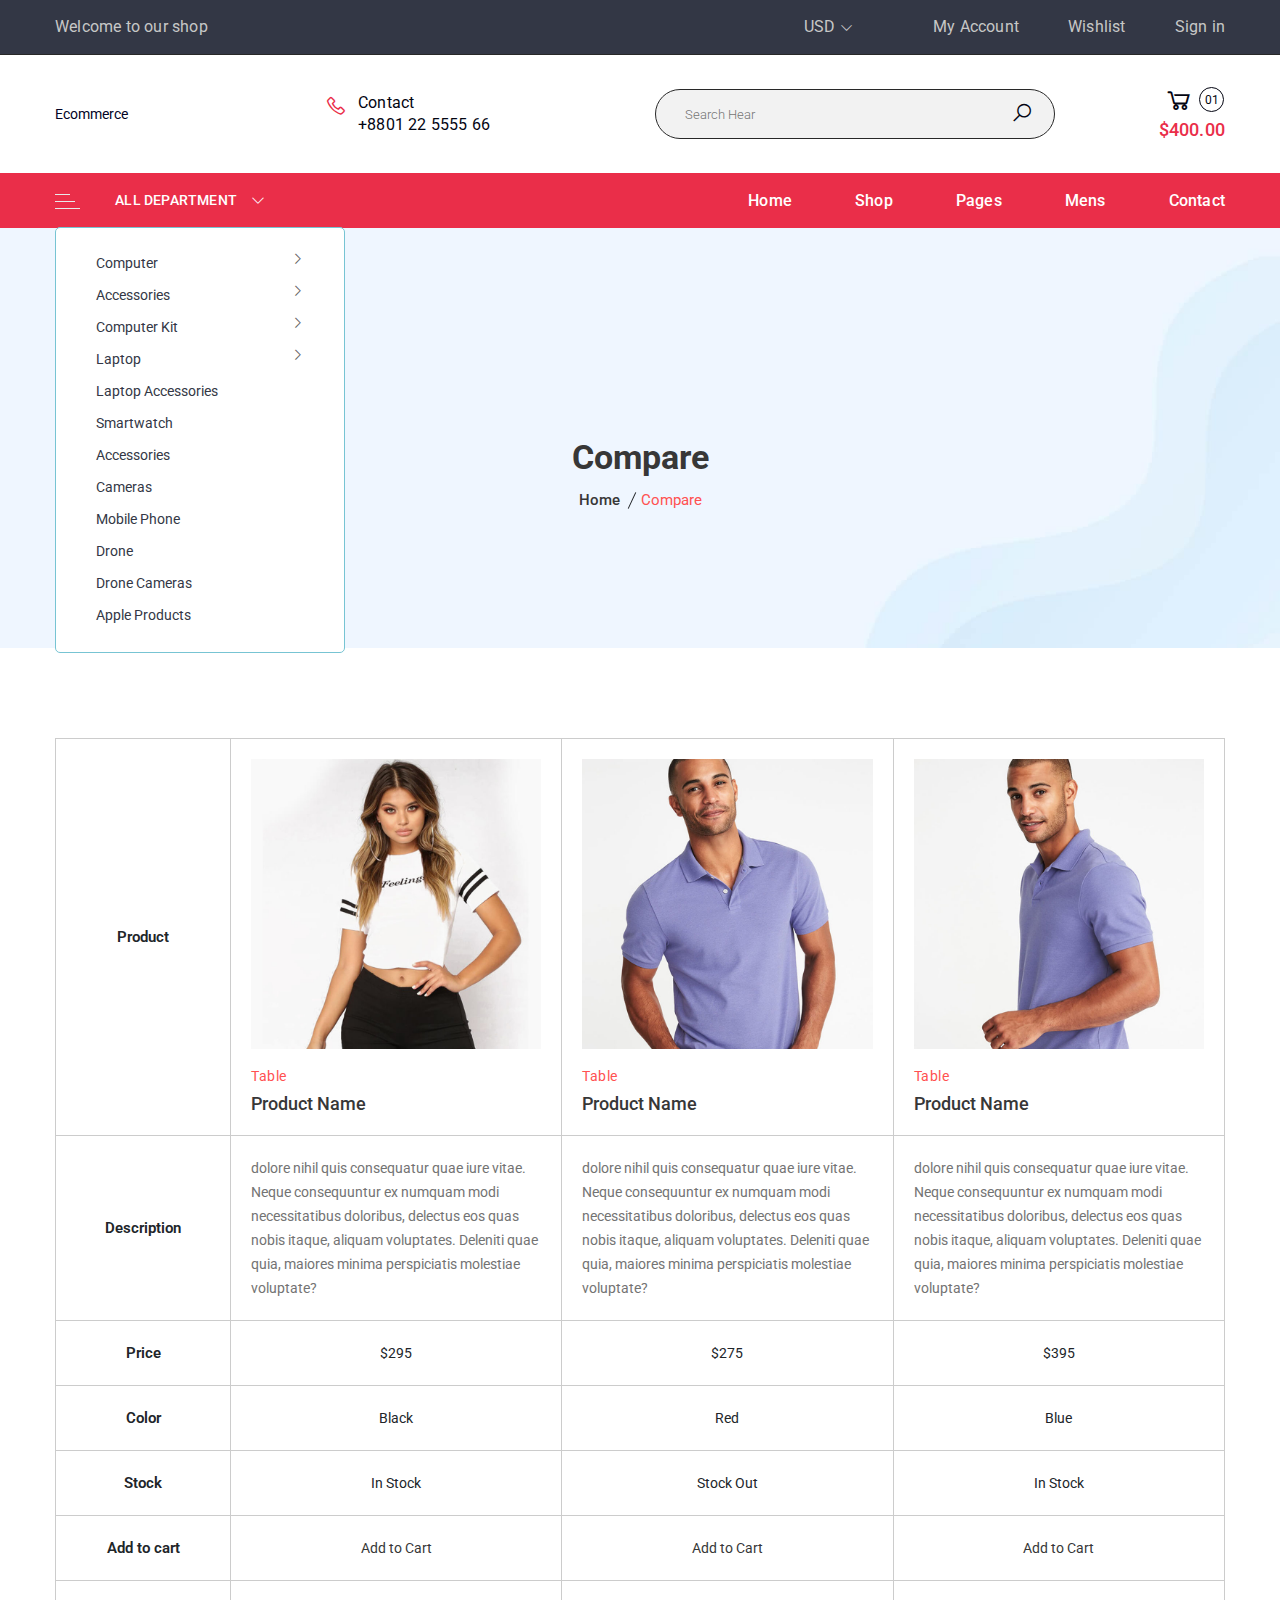
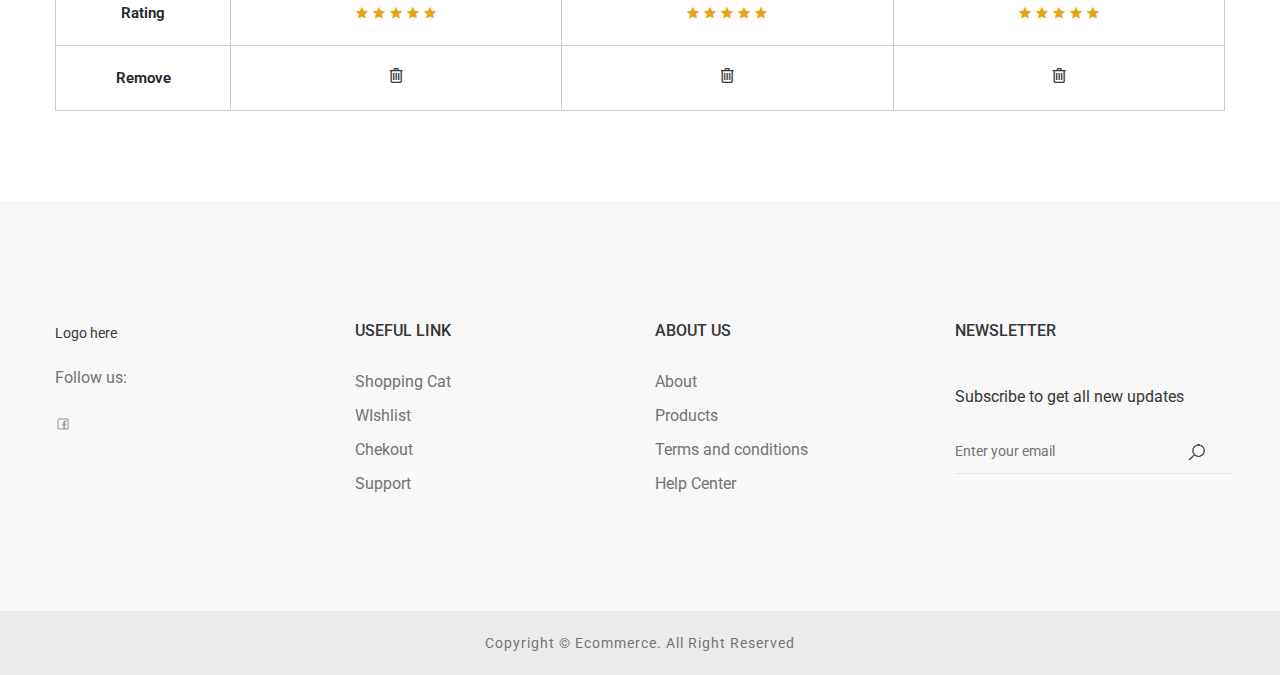
<file: compare.html>
<!DOCTYPE html>
<html lang="en">
  <head>
    <meta charset="UTF-8" />
    <meta name="viewport" content="width=device-width, initial-scale=1.0" />
    <title>Compare | Ecommerce</title>
    <link
      rel="shortcut icon"
      type="image/x-icon"
      href="assets/images/favicon.png"
    />

    <!-- Fonts -->
    <link rel="stylesheet" href="https://fonts.googleapis.com/css?family=Marck+Script|Poppins:300,400,500,600,700|Roboto+Mono:400,500,700|Roboto+Slab:300,400,700|Roboto:300,400,500,700,900">
    <!-- CSS -->
    <link rel="stylesheet" href="assets/css/vendor/bootstrap.min.css" />
    <link rel="stylesheet" href="assets/css/vendor/line-awesome.css" />
    <link rel="stylesheet" href="assets/css/plugins/animate.css" />
    <link rel="stylesheet" href="assets/css/plugins/owl-carousel.css" />
    <link rel="stylesheet" href="assets/css/plugins/slick.css" />
    <link rel="stylesheet" href="assets/css/plugins/magnific-popup.css" />
    <link rel="stylesheet" href="assets/css/plugins/jquery-ui.css" />
    <link rel="stylesheet" href="assets/css/styles.css" />
    <link rel="stylesheet" href="assets/css/responsive.css" />
  </head>
  <body>

    <div class="page__wrapper">
        <!-- Header  --> 
        <header class="heaader__area">
          <div class="header__area-main">
              <div class="header__area-top pt-15 pb-15 bg-black">
                  <div class="container">
                      <div class="row">
                          <div class="col-lg-4">
                              <div class="header__top-left">
                                  <p>Welcome to our shop</p>
                              </div>
                          </div>
                          <div class="col-lg-8">
                              <div class="header__top-right">
                                  <div class="top__content-left">
                                      <a class="currency__dropdown-active" href="#">USD <i class="la la-angle-down"></i></a>
                                      <div class="currency__dropdown">
                                          <ul>
                                              <li><a href="#">USD</a></li>
                                              <li><a href="#">Euro</a></li>
                                              <li><a href="#">INR</a></li>
                                              <li><a href="#">NPR</a></li>
                                          </ul>
                                      </div>
                                  </div>
                                  <div class="top__content-right">
                                      <a href="account.html">My Account</a>
                                      <a href="wishlist.html">Wishlist</a>
                                      <a href="login-register.html">Sign in</a>
                                  </div>
                              </div>
                          </div>
                      </div>
                  </div>
              </div>
              <div class="header__area-center border__top pt-30 pb-30">
                  <div class="container">
                      <div class="row align-items-center">
                          <div class="col-xl-2 col-lg-2">
                              <div class="logo">
                                Ecommerce
                               </div>
                          </div>
                          <div class="col-xl-9 col-lg-8">
                              <div class="header__contact-center header__contact-center-mr">
                                  <div class="header__contact">
                                      <div class="header__contact-icon">
                                          <i class="la la-phone"></i>
                                      </div>
                                      <div class="header__contact-text">
                                          <span>Contact</span>
                                          <p>+8801 22 5555 66</p>
                                      </div>
                                  </div>
                                  <div class="header__search">
                                      <form>
                                          <div class="header__side__menu-search-form">
                                              <input id="search" class="input-text" value="" placeholder="Search Hear" type="search">
                                              <button>
                                                  <i class="la la-search"></i>
                                              </button>
                                          </div>
                                      </form>
                                  </div>
                              </div>
                          </div>
                          <div class="col-xl-1 col-lg-2">
                              <div class="header__cart header__cart-1 header__cart-white">
                                  <button class="header__cart-active">
                                      <i class="la la-shopping-cart"></i> <br>
                                      <span class="header__cart-price">$400.00</span>
                                      <span class="cart__items-count">01</span>
                                  </button>
                                  <div class="shopping__cart-content">
                                      <div class="shopping__cart-title">
                                          <h4>Your Cart</h4>
                                          <a class="shopping__cart-close" href="#"><i class="la la-close"></i></a>
                                      </div>
                                      <ul>
                                          <li class="shopping__cart-single">
                                              <div class="shopping__cart-img">
                                                  <a href="#"><img alt="" src="assets/images/cart/cart-1.png"></a>
                                                  <div class="shopping__cart-item-close">
                                                      <a href="#"><i class="sli sli-close"></i></a>
                                                  </div>
                                              </div>
                                              <div class="shopping__cart-s-title">
                                                  <h4><a href="#">Golden Easy Spot Chair.</a></h4>
                                                  <span>$99.00</span>
                                              </div>
                                              <div class="shopping__cart-s-delete">
                                                  <a href="#"><i class="la la-trash"></i></a>
                                              </div>
                                          </li>
                                      </ul>
                                      <div class="shopping__cart-bottom">
                                          <div class="shopping__cart-total">
                                              <h4>Subtotal <span class="shopping__cart-price">$290.00</span></h4>
                                          </div>
                                          <div class="shopping__cart-btn btn-hover default-btn text-center">
                                              <a class="black" href="checkout.html">Continue to Checkout</a>
                                          </div>
                                      </div>
                                  </div>
                              </div>
                          </div>
                      </div>
  
                  </div>
              </div>
              <div class="header__area-bottom header__nav-sticky background__red">
                  <div class="container">
                      <div class="row align-items-center">
                          <div class="col-lg-4">
                              <div class="header__menu-category">
                                  <h3 class="header__menu-category-show">
                                      <a href="#">
                                          <img class="category__menu-non-stick" src="assets/images/icon-img/category-menu.png" alt="icon">
                                          <img class="category__menu-stick" src="assets/images/icon-img/category-menu-stick.png" alt="icon">
                                          All Department <i class="la la-angle-down"></i>
                                      </a>
                                  </h3>
                                  <div class="nav__category-menu nav__category-hide">
                                      <nav>
                                          <ul>
                                              <li class="mobile__category-dd"><a href="#">Computer <span class="la la-angle-right"></span></a>
                                                  <div class="nav__category-menu-dropdown res__height">
                                                      <div class="nav__category-single-menu category__menu-mb nav__category-menu-border">
                                                          <h4>Laptop Accessories</h4>
                                                          <ul>
                                                              <li><a href="shop.html">Laptop Keyboard</a></li>
                                                              <li><a href="shop.html">Laptop Mouse</a></li>
                                                              <li><a href="shop.html">Bluetooth Speaker</a></li>
                                                              <li><a href="shop.html">LED Light</a></li>
                                                          </ul>
                                                      </div>
                                                      <div class="nav__category-single-menu category__menu-mb category__menu-ml">
                                                          <h4>Laptop Accessories</h4>
                                                          <ul>
                                                              <li><a href="shop.html">Laptop Keyboard</a></li>
                                                              <li><a href="shop.html">Laptop Mouse</a></li>
                                                              <li><a href="shop.html">Bluetooth Speaker</a></li>
                                                              <li><a href="shop.html">LED Light</a></li>
                                                          </ul>
                                                      </div>
                                                      <div class="nav__category-single-menu">
                                                          <h4>Laptop Accessories</h4>
                                                          <ul>
                                                              <li><a href="shop.html">Laptop Keyboard</a></li>
                                                              <li><a href="shop.html">Laptop Mouse</a></li>
                                                              <li><a href="shop.html">Bluetooth Speaker</a></li>
                                                              <li><a href="shop.html">LED Light</a></li>
                                                          </ul>
                                                      </div>                                                    
                                                  </div>
                                              </li>
                                              <li class="mobile__category-dd"><a href="#">Accessories <span class="la la-angle-right"></span></a>
                                                  <div class="nav__category-menu-dropdown res__height-2">
                                                      <div class="nav__category-single-menu">
                                                          <h4>Laptop Accessories</h4>
                                                          <ul>
                                                              <li><a href="shop.html">Laptop Keyboard</a></li>
                                                              <li><a href="shop.html">Laptop Mouse</a></li>
                                                              <li><a href="shop.html">Bluetooth Speaker</a></li>
                                                              <li><a href="shop.html">LED Light</a></li>
                                                          </ul>
                                                      </div>
                                                      <div class="nav__category-single-menu category__menu-ml">
                                                          <h4>Laptop Accessories</h4>
                                                          <ul>
                                                              <li><a href="shop.html">Laptop Keyboard</a></li>
                                                              <li><a href="shop.html">Laptop Mouse</a></li>
                                                              <li><a href="shop.html">Bluetooth Speaker</a></li>
                                                              <li><a href="shop.html">LED Light</a></li>
                                                          </ul>
                                                      </div>
                                                  </div>
                                              </li>
                                              <li class="mobile__category-dd"><a href="#">Computer Kit <span class="la la-angle-right"></span></a>
                                                  <div class="nav__category-menu-dropdown res__height">
                                                      <div class="nav__category-single-menu category__menu-mb nav__category-menu-border">
                                                          <h4>Laptop Accessories</h4>
                                                          <ul>
                                                              <li><a href="shop.html">Laptop Keyboard</a></li>
                                                              <li><a href="shop.html">Laptop Mouse</a></li>
                                                              <li><a href="shop.html">Bluetooth Speaker</a></li>
                                                              <li><a href="shop.html">LED Light</a></li>
                                                          </ul>
                                                      </div>
                                                      <div class="nav__category-single-menu category__menu-mb category__menu-ml">
                                                          <h4>Laptop Accessories</h4>
                                                          <ul>
                                                              <li><a href="shop.html">Laptop Keyboard</a></li>
                                                              <li><a href="shop.html">Laptop Mouse</a></li>
                                                              <li><a href="shop.html">Bluetooth Speaker</a></li>
                                                              <li><a href="shop.html">LED Light</a></li>
                                                          </ul>
                                                      </div>
                                                      <div class="nav__category-single-menu">
                                                          <h4>Laptop Accessories</h4>
                                                          <ul>
                                                              <li><a href="shop.html">Laptop Keyboard</a></li>
                                                              <li><a href="shop.html">Laptop Mouse</a></li>
                                                              <li><a href="shop.html">Bluetooth Speaker</a></li>
                                                              <li><a href="shop.html">LED Light</a></li>
                                                          </ul>
                                                      </div>
                                                  </div>
                                              </li>
                                              <li class="mobile__category-dd"><a href="#">Laptop <span class="la la-angle-right"></span></a>
                                                  <div class="nav__category-menu-dropdown res__height-2">
                                                      <div class="nav__category-single-menu">
                                                          <h4>Laptop Accessories</h4>
                                                          <ul>
                                                              <li><a href="#">Laptop Keyboard</a></li>
                                                              <li><a href="#">Laptop Mouse</a></li>
                                                              <li><a href="#">Bluetooth Speaker</a></li>
                                                              <li><a href="#">LED Light</a></li>
                                                          </ul>
                                                      </div>
                                                      <div class="nav__category-single-menu category__menu-ml">
                                                          <h4>Laptop Accessories</h4>
                                                          <ul>
                                                              <li><a href="shop.html">Laptop Keyboard</a></li>
                                                              <li><a href="shop.html">Laptop Mouse</a></li>
                                                              <li><a href="shop.html">Bluetooth Speaker</a></li>
                                                              <li><a href="shop.html">LED Light</a></li>
                                                          </ul>
                                                      </div>
                                                  </div>
                                              </li>
                                              <li class="mobile__category-dd"><a href="shop.html">Laptop Accessories </a></li>
                                              <li class="mobile__category-dd"><a href="shop.html">Smartwatch</a></li>
                                              <li class="mobile__category-dd"><a href="#">Accessories</span></a></li>
                                              <li class="mobile__category-dd"><a href="shop.html">Cameras</a></li>
                                              <li class="mobile__category-dd"><a href="#">Mobile Phone</a></li>
                                              <li class="mobile__category-dd"><a href="shop.html">Drone</a></li>
                                              <li class="mobile__category-dd"><a href="shop.html">Drone Cameras</a></li>
                                              <li class="mobile__category-dd"><a href="shop.html">Apple Products </a></li>
                                          </ul>
                                      </nav>
                                  </div>
                              </div>
                          </div>
                          <div class="col-md-8 d-flex justify-content-end">
                              <div class="header__main-menu header__menu-common header__menu-lh header__menu-ma header__menu-font header__menu-font-white header__menu-res">
                                  <nav>
                                      <ul>
                                          <li class="menu__angle"><a href="index.html">Home</a>
                                              <ul class="header__sub-menu">
                                                  <li><a href="index.html">Home version 1 </a></li>
                                                  <li><a href="index-2.html">Home version 2 </a></li>
                                                  <li><a href="index-3.html">Home version 3 </a></li>
                                                  <li><a href="index-4.html">Home version 4 </a></li>
                                                  <li><a href="index-5.html">Home version 5 </a></li>
                                                  <li><a href="index-6.html">Home version 6 </a></li>
                                                  <li><a href="index-7.html">Home version 7 </a></li>
                                                  <li><a href="index-8.html">Home version 8 </a></li>
                                                  <li><a href="index-9.html">Home version 9 </a></li>
                                                  <li><a href="index-10.html">Home version 10 </a></li>
                                              </ul>
                                          </li>
                                          <li class="menu__angle"><a href="shop.html">Shop </a>
                                              <ul class="header__mega-menu header__mega-menu-nmg">
                                                  <li><a class="mega__menu-title" href="#">Shop Layout</a>
                                                      <ul>
                                                          <li><a href="shop.html">standard style</a></li>
                                                          <li><a href="shop-2.html">standard style 2</a></li>
                                                          <li><a href="shop-2-col.html">shop 2 column</a></li>
                                                          <li><a href="shop-no-sidebar.html">shop no sidebar</a></li>
                                                          <li><a href="shop-fullwide.html">shop fullwide</a></li>
                                                      </ul>
                                                  </li>
                                                  <li><a class="mega__menu-title" href="#">Shop Layout</a>
                                                      <ul>
                                                          <li><a href="shop-fullwide-no-sidebar.html">fullwide no sidebar </a></li>
                                                          <li><a href="shop-list.html">list style</a></li>
                                                          <li><a href="shop-list-2col.html">list 2 column</a></li>
                                                          <li><a href="shop-list-no-sidebar.html">list no sidebar</a></li>
                                                      </ul>
                                                  </li>
                                                  <li><a class="mega__menu-title" href="#">Product Details</a>
                                                      <ul>
                                                          <li><a href="product-details.html">standard style</a></li>
                                                          <li><a href="product-details-2.html">standard style 2</a></li>
                                                          <li><a href="product-details-tab1.html">tab style 1</a></li>
                                                          <li><a href="product-details-tab2.html">tab style 2</a></li>
                                                          <li><a href="product-details-tab3.html">tab style 3 </a></li>
                                                      </ul>
                                                  </li>
                                                  <li><a class="mega__menu-title" href="#">Product Details</a>
                                                      <ul>
                                                          <li><a href="product-details-gallery.html">gallery style </a></li>
                                                          <li><a href="product-details-sticky.html">sticky style</a></li>
                                                          <li><a href="product-details-slider.html">slider style</a></li>
                                                          <li><a href="product-details-affiliate.html">Affiliate style</a></li>
                                                      </ul>
                                                  </li>
                                              </ul>
                                          </li>
                                          <li class="menu__angle"><a href="#">Pages</a>
                                              <ul class="header__sub-menu">
                                                  <li><a href="about.html">about us </a></li>
                                                  <li><a href="cart.html">cart page </a></li>
                                                  <li><a href="checkout.html">checkout </a></li>
                                                  <li><a href="compare.html">compare </a></li>
                                                  <li><a href="wishlist.html">wishlist </a></li>
                                                  <li><a href="account.html">my account </a></li>
                                                  <li><a href="contact.html">contact us </a></li>
                                                  <li><a href="login-register.html">login/register </a></li>
                                              </ul>
                                          </li>     
                                          <li><a href="shop.html">Mens</a></li>
                                          <li><a href="contact.html">Contact</a></li>
                                      </ul>
                                  </nav>
                              </div>
                          </div>
                      </div>
                  </div>
              </div>
          </div>
          <div class="mobile__header">
              <div class="container">
                  <div class="row align-items-center">
                      <div class="col-6">
                          <div class="mobile__header-logo">
                              <a href="index.html">
                                  Ecommerce
                              </a>
                          </div>
                      </div>
                      <div class="col-6">
                          <div class="mobile__header-right">
                              <div class="header__cart common">
                                  <button class="header__cart-active">
                                      <i class="la la-shopping-cart"></i>
                                      <span class="cart__items-count">2 Items</span>
                                  </button>
                                  <div class="shopping__cart-content">
                                      <div class="shopping__cart-title">
                                          <h4>Your Cart</h4>
                                          <a class="shopping__cart-close" href="#"><i class="la la-close"></i></a>
                                      </div>
                                      <ul>
                                          <li class="shopping__cart-single">
                                              <div class="shopping__cart-img">
                                                  <a href="#"><img alt="" src="assets/images/cart/cart-1.png"></a>
                                                  <div class="shopping__cart-item-close">
                                                      <a href="#"><i class="sli sli-close"></i></a>
                                                  </div>
                                              </div>
                                              <div class="shopping__cart-s-title">
                                                  <h4><a href="#">Golden Easy Spot Chair.</a></h4>
                                                  <span>$99.00</span>
                                              </div>
                                              <div class="shopping__cart-s-delete">
                                                  <a href="#"><i class="la la-trash"></i></a>
                                              </div>
                                          </li>
                                          <li class="shopping__cart-single">
                                              <div class="shopping__cart-img">
                                                  <a href="#"><img alt="" src="assets/images/cart/cart-2.png"></a>
                                                  <div class="shopping__cart-item-close">
                                                      <a href="#"><i class="sli sli-close"></i></a>
                                                  </div>
                                              </div>
                                              <div class="shopping__cart-s-title">
                                                  <h4><a href="#">Golden Easy Spot Chair.</a></h4>
                                                  <span>$99.00</span>
                                              </div>
                                              <div class="shopping__cart-s-delete">
                                                  <a href="#"><i class="la la-trash"></i></a>
                                              </div>
                                          </li>
                                          <li class="shopping__cart-single">
                                              <div class="shopping__cart-img">
                                                  <a href="#"><img alt="" src="assets/images/cart/cart-3.png"></a>
                                                  <div class="shopping__cart-item-close">
                                                      <a href="#"><i class="sli sli-close"></i></a>
                                                  </div>
                                              </div>
                                              <div class="shopping__cart-s-title">
                                                  <h4><a href="#">Golden Easy Spot Chair.</a></h4>
                                                  <span>$99.00</span>
                                              </div>
                                              <div class="shopping__cart-s-delete">
                                                  <a href="#"><i class="la la-trash"></i></a>
                                              </div>
                                          </li>
                                      </ul>
                                      <div class="shopping__cart-bottom">
                                          <div class="shopping__cart-total">
                                              <h4>Subtotal <span class="shopping__cart-price">$290.00</span></h4>
                                          </div>
                                          <div class="shopping__cart-btn btn-hover default-btn text-center">
                                              <a class="black" href="checkout.html">Continue to Chackout</a>
                                          </div>
                                      </div>
                                  </div>
                              </div>
                              <div class="off__canvas-mobile">
                                  <a class="mobile__side-menu" href="#"><i class="la la-navicon la-2x"></i></a>
                              </div>
                          </div>
                      </div>
                  </div>
              </div>
          </div>
          <div class="background__red pt-20 pb-20 mobile__category-menu">
              <div class="container">
                  <div class="header__menu-category">
                      <h3 class="header__menu-category-show">
                          <a href="#">
                              <img class="category__menu-non-stick" src="assets/images/icon-img/category-menu.png" alt="icon">
                              <img class="category__menu-stick" src="assets/images/icon-img/category-menu-stick.png" alt="icon">
                              All Department <i class="la la-angle-down"></i>
                          </a>
                      </h3>
                      <div class="nav__category-menu mobile-nav__category-menu nav__category-hide">
                          <nav>
                              <ul>
                                  <li class="mobile__category-dd"><a href="#">Computer <span class="la la-angle-down"></span></a>
                                      <ul class="category__hide-dsk">
                                          <li class="category__sub-dd category__sub-style"><a href="#">Laptop Accessories <i class="la la-angle-down"></i></a>
                                              <ul>
                                                  <li><a href="shop.html">Laptop Keyboard</a></li>
                                                  <li><a href="shop.html">Laptop Mouse</a></li>
                                                  <li><a href="shop.html">Bluetooth Speaker</a></li>
                                                  <li><a href="shop.html">LED Light</a></li>
                                              </ul>
                                          </li>
                                          <li class="category__sub-dd category__sub-style"><a href="#">Laptop Accessories <i class="la la-angle-down"></i></a>
                                              <ul>
                                                  <li><a href="shop.html">Laptop Keyboard</a></li>
                                                  <li><a href="shop.html">Laptop Mouse</a></li>
                                                  <li><a href="shop.html">Bluetooth Speaker</a></li>
                                                  <li><a href="shop.html">LED Light</a></li>
                                              </ul>
                                          </li>
                                          <li class="category__sub-dd category__sub-style"><a href="#">Laptop Accessories <i class="la la-angle-down"></i></a>
                                              <ul>
                                                  <li><a href="shop.html">Laptop Keyboard</a></li>
                                                  <li><a href="shop.html">Laptop Mouse</a></li>
                                                  <li><a href="shop.html">Bluetooth Speaker</a></li>
                                                  <li><a href="shop.html">LED Light</a></li>
                                              </ul>
                                          </li>
                                      </ul>
                                  </li>
                                  <li class="mobile__category-dd"><a href="#">Accessories <span class="la la-angle-down"></span></a>
                                      <ul class="category__hide-dsk">
                                          <li class="category__sub-dd category__sub-style"><a href="#">Laptop Accessories <i class="la la-angle-down"></i></a>
                                              <ul>
                                                  <li><a href="shop.html">Laptop Keyboard</a></li>
                                                  <li><a href="shop.html">Laptop Mouse</a></li>
                                                  <li><a href="shop.html">Bluetooth Speaker</a></li>
                                                  <li><a href="shop.html">LED Light</a></li>
                                              </ul>
                                          </li>
                                          <li class="category__sub-dd category__sub-style"><a href="#">Laptop Accessories <i class="la la-angle-down"></i></a>
                                              <ul>
                                                  <li><a href="shop.html">Laptop Keyboard</a></li>
                                                  <li><a href="shop.html">Laptop Mouse</a></li>
                                                  <li><a href="shop.html">Bluetooth Speaker</a></li>
                                                  <li><a href="shop.html">LED Light</a></li>
                                              </ul>
                                          </li>
                                      </ul>
                                  </li>
                                  <li class="mobile__category-dd"><a href="#">Computer Kit <span class="la la-angle-down"></span></a>
                                      <ul class="category__hide-dsk">
                                          <li class="category__sub-dd category__sub-style"><a href="#">Laptop Accessories <i class="la la-angle-down"></i></a>
                                              <ul>
                                                  <li><a href="shop.html">Laptop Keyboard</a></li>
                                                  <li><a href="shop.html">Laptop Mouse</a></li>
                                                  <li><a href="shop.html">Bluetooth Speaker</a></li>
                                                  <li><a href="shop.html">LED Light</a></li>
                                              </ul>
                                          </li>
                                          <li class="category__sub-dd category__sub-style"><a href="#">Laptop Accessories <i class="la la-angle-down"></i></a>
                                              <ul>
                                                  <li><a href="shop.html">Laptop Keyboard</a></li>
                                                  <li><a href="shop.html">Laptop Mouse</a></li>
                                                  <li><a href="shop.html">Bluetooth Speaker</a></li>
                                                  <li><a href="shop.html">LED Light</a></li>
                                              </ul>
                                          </li>
                                          <li class="category__sub-dd category__sub-style"><a href="#">Laptop Accessories <i class="la la-angle-down"></i></a>
                                              <ul>
                                                  <li><a href="shop.html">Laptop Keyboard</a></li>
                                                  <li><a href="shop.html">Laptop Mouse</a></li>
                                                  <li><a href="shop.html">Bluetooth Speaker</a></li>
                                                  <li><a href="shop.html">LED Light</a></li>
                                              </ul>
                                          </li>
                                      </ul>
                                  </li>
                                  <li class="mobile__category-dd"><a href="#">Laptop <span class="la la-angle-down"></span></a>
                                      <ul class="category__hide-dsk">
                                          <li class="category__sub-dd category__sub-style"><a href="#">Laptop Accessories <i class="la la-angle-down"></i></a>
                                              <ul>
                                                  <li><a href="shop.html">Laptop Keyboard</a></li>
                                                  <li><a href="shop.html">Laptop Mouse</a></li>
                                                  <li><a href="shop.html">Bluetooth Speaker</a></li>
                                                  <li><a href="shop.html">LED Light</a></li>
                                              </ul>
                                          </li>
                                          <li class="category__sub-dd category__sub-style"><a href="#">Laptop Accessories <i class="la la-angle-down"></i></a>
                                              <ul>
                                                  <li><a href="shop.html">Laptop Keyboard</a></li>
                                                  <li><a href="shop.html">Laptop Mouse</a></li>
                                                  <li><a href="shop.html">Bluetooth Speaker</a></li>
                                                  <li><a href="shop.html">LED Light</a></li>
                                              </ul>
                                          </li>
                                      </ul>
                                  </li>
                                  <li class="mobile__category-dd"><a href="#">Laptop Accessories </a></li>
                                  <li class="mobile__category-dd"><a href="#">Smartwatch</a></li>
                                  <li class="mobile__category-dd"><a href="#">Accessories <span class="la la-angle-down"></span></a>
                                      <ul class="category__hide-dsk">
                                          <li class="category__sub-dd category__sub-style"><a href="#">Laptop Accessories <i class="la la-angle-down"></i></a>
                                              <ul>
                                                  <li><a href="shop.html">Laptop Keyboard</a></li>
                                                  <li><a href="shop.html">Laptop Mouse</a></li>
                                                  <li><a href="shop.html">Bluetooth Speaker</a></li>
                                                  <li><a href="shop.html">LED Light</a></li>
                                              </ul>
                                          </li>
                                          <li class="category__sub-dd category__sub-style"><a href="#">Laptop Accessories <i class="la la-angle-down"></i></a>
                                              <ul>
                                                  <li><a href="shop.html">Laptop Keyboard</a></li>
                                                  <li><a href="shop.html">Laptop Mouse</a></li>
                                                  <li><a href="shop.html">Bluetooth Speaker</a></li>
                                                  <li><a href="shop.html">LED Light</a></li>
                                              </ul>
                                          </li>
                                      </ul>
                                  </li>
                                  <li class="mobile__category-dd"><a href="#">Cameras</a></li>
                                  <li class="mobile__category-dd"><a href="#">Mobile Phone <span class="la la-angle-down"></span></a>
                                      <ul class="category__hide-dsk">
                                          <li class="category__sub-dd category__sub-style"><a href="#">Laptop Accessories <i class="la la-angle-down"></i></a>
                                              <ul>
                                                  <li><a href="shop.html">Laptop Keyboard</a></li>
                                                  <li><a href="shop.html">Laptop Mouse</a></li>
                                                  <li><a href="shop.html">Bluetooth Speaker</a></li>
                                                  <li><a href="shop.html">LED Light</a></li>
                                              </ul>
                                          </li>
                                          <li class="category__sub-dd category__sub-style"><a href="#">Laptop Accessories <i class="la la-angle-down"></i></a>
                                              <ul>
                                                  <li><a href="shop.html">Laptop Keyboard</a></li>
                                                  <li><a href="shop.html">Laptop Mouse</a></li>
                                                  <li><a href="shop.html">Bluetooth Speaker</a></li>
                                                  <li><a href="shop.html">LED Light</a></li>
                                              </ul>
                                          </li>
                                          <li class="category__sub-dd category__sub-style"><a href="#">Laptop Accessories <i class="la la-angle-down"></i></a>
                                              <ul>
                                                  <li><a href="shop.html">Laptop Keyboard</a></li>
                                                  <li><a href="shop.html">Laptop Mouse</a></li>
                                                  <li><a href="shop.html">Bluetooth Speaker</a></li>
                                                  <li><a href="shop.html">LED Light</a></li>
                                              </ul>
                                          </li>
                                      </ul>
                                  </li>
                                  <li class="mobile__category-dd"><a href="#">Drone</a></li>
                                  <li class="mobile__category-dd"><a href="#">Drone Cameras</a></li>
                                  <li class="mobile__category-dd"><a href="#">Apple Products </a></li>
                              </ul>
                          </nav>
                      </div>
                  </div>
              </div>
          </div>
      </header>
      <div class="off__canvas-mobile-active">
          <a class="mobile__side-close"><i class="la la-close"></i></a>
          <div class="mobile__header-side">
              <div class="side__menu-search">
                  <form class="side__menu-search-form" action="#">
                      <input type="text" placeholder="Search entire store…">
                      <button class="btn__search"><i class="la la-search"></i></button>
                  </form>
              </div>
              <div class="mobile__menu-container">
                  <!-- mobile menu start -->
                  <div class="nav__menu">
                      <!-- mobile menu navigation start -->
                      <nav>
                          <ul class="mobile__menu-items">
                              <li class="mobile__menu-item"><a href="index.html">Home</a></li>
                              <li class="mobile__menu-item "><a href="#">shop</a>
                                  <ul class="dropdown">
                                      <li class="mobile__menu-item"><a href="#">shop layout</a>
                                          <ul class="dropdown">
                                              <li><a href="shop.html">standard grid style</a></li>
                                              <li><a href="shop-2.html">standard style 2</a></li>
                                              <li><a href="shop-2-col.html">shop 2 column</a></li>
                                              <li><a href="shop-no-sidebar.html">shop no sidebar</a></li>
                                              <li><a href="shop-fullwide.html">shop fullwide</a></li>
                                              <li><a href="shop-fullwide-no-sidebar.html">fullwide no sidebar </a></li>
                                          </ul>
                                      </li>
                                      <li class="mobile__menu-item"><a href="#">shop list layout</a>
                                          <ul class="dropdown">
                                              <li><a href="shop-list.html">list style</a></li>
                                              <li><a href="shop-list-2col.html">list 2 column</a></li>
                                              <li><a href="shop-list-no-sidebar.html">list no sidebar</a></li>
                                          </ul>
                                      </li>
                                      <li class="mobile__menu-item"><a href="#">product details</a>
                                          <ul class="dropdown">
                                              <li><a href="product-details.html">standard style</a></li>
                                              <li><a href="product-details-2.html">standard style 2</a></li>
                                              <li><a href="product-details-tab1.html">tab style 1</a></li>
                                              <li><a href="product-details-tab2.html">tab style 2</a></li>
                                              <li><a href="product-details-tab3.html">tab style 3 </a></li>
                                              <li><a href="product-details-gallery.html">gallery style </a></li>
                                              <li><a href="product-details-sticky.html">sticky style</a></li>
                                              <li><a href="product-details-slider.html">slider style</a></li>
                                              <li><a href="product-details-affiliate.html">Affiliate style</a></li>
                                          </ul>
                                      </li>
                                  </ul>
                              </li>
                              <li class="mobile__menu-item"><a href="#">Pages</a>
                                  <ul class="dropdown">
                                      <li><a href="about.html">about us </a></li>
                                      <li><a href="cart.html">cart page </a></li>
                                      <li><a href="checkout.html">checkout </a></li>
                                      <li><a href="compare.html">compare </a></li>
                                      <li><a href="wishlist.html">wishlist </a></li>
                                      <li><a href="account.html">my account </a></li>
                                      <li><a href="contact.html">contact us </a></li>
                                      <li><a href="login-register.html">login/register </a></li>
                                  </ul>
                              </li>
                              <li class="mobile__menu-item "><a href="#">Blog</a>
                                  <ul class="dropdown">
                                      <li><a href="blog.html">standard style </a></li>
                                      <li><a href="blog-2col.html">blog 2 column </a></li>
                                      <li><a href="blog-sidebar.html">blog sidebar </a></li>
                                      <li><a href="blog-details.html">blog details </a></li>
                                  </ul>
                              </li>
                              <li><a href="contact.html">Contact us</a></li>
                          </ul>
                      </nav>
                      <!-- mobile menu navigation end -->
                  </div>
                  <!-- mobile menu end -->
              </div>
              <div class="language">
                  <div class="mobile__language">
                      <a class="mobile__language-active" href="#">Language <i class="la la-angle-down"></i></a>
                      <div class="language__dropdown language__dropdown-active">
                          <ul>
                              <li><a href="#">English (US)</a></li>
                              <li><a href="#">English (UK)</a></li>
                              <li><a href="#">Spanish</a></li>
                          </ul>
                      </div>
                  </div>
                  <div class="mobile__language">
                      <a class="mobile__currency-active" href="#">Currency <i class="la la-angle-down"></i></a>
                      <div class="language__dropdown currency__dropdown-active">
                          <ul>
                              <li><a href="#">USD</a></li>
                              <li><a href="#">EUR</a></li>
                              <li><a href="#">Real</a></li>
                              <li><a href="#">BDT</a></li>
                          </ul>
                      </div>
                  </div>
                  <div class="mobile__language">
                      <a class="mobile__account-active" href="#">My Account <i class="la la-angle-down"></i></a>
                      <div class="language__dropdown account__dropdown-active">
                          <ul>
                              <li><a href="#">Login</a></li>
                              <li><a href="#">Creat Account</a></li>
                              <li><a href="#">My Account</a></li>
                          </ul>
                      </div>
                  </div>
              </div>
              <div class="social__media">
                  <a class="facebook" href="#"><i class="ti-facebook"></i></a>
                  <a class="twitter" href="#"><i class="ti-twitter-alt"></i></a>
                  <a class="pinterest" href="#"><i class="ti-pinterest"></i></a>
                  <a class="instagram" href="#"><i class="ti-instagram"></i></a>
                  <a class="google" href="#"><i class="ti-google"></i></a>
              </div>
          </div>
      </div>
        <!-- Header Ends -->
  <!-- Breadcrumb -->

  <div
  class="breadcrumb__area bg-img"
  style="background-image: url(assets/images/bg/breadcrumb.jpg)"
>
  <div class="container">
    <div class="breadcrumb__content text-center">
      <h2>Compare</h2>
      <ul>
        <li>
          <a href="index.html">Home</a>
        </li>
        <li class="active">Compare</li>
      </ul>
    </div>
  </div>
</div>

 <!-- Breadcrumb End-->

<!-- Compare Section Start -->
<div class="compare__page-wrap pt-90 pb-90">
    <div class="container">
      <div class="row">
        <div class="col-lg-12">  
          <div class="compare__content-wrap">
            <div class="compare__table table-responsive">
              <table class="table table-bordered mb-0">
                <tbody>
                  <tr>
                    <td class="first__col">Product</td>
                    <td class="product__img-title">
                      <a href="single-product.html" class="image">
                        <img
                          class="img-fluid"
                          src="assets/images/product/1.jpg"
                          alt="Compare Product"
                        />
                      </a>
                      <a href="#" class="category">Table</a>
                      <a href="single-product-sale.html" class="title"
                        > Product Name</a
                      >
                    </td>
                    <td class="product__img-title">
                      <a href="single-product.html" class="image">
                        <img
                          class="img-fluid"
                          src="assets/images/product/2.jpg"
                          alt="Compare Product"
                        />
                      </a>
                      <a href="#" class="category">Table </a>
                      <a href="single-product-group.html" class="title"
                        > Product Name</a
                      >
                    </td>
                    <td class="product__img-title">
                      <a href="single-product.html" class="image">
                        <img
                          class="img-fluid"
                          src="assets/images/product/3.jpg"
                          alt="Compare Product"
                        />
                      </a>
                      <a href="#" class="category">Table</a>
                      <a href="single-product.html" class="title"
                        > Product Name</a
                      >
                    </td>
                  </tr>
                  <tr>
                    <td class="first__col">Description</td>
                    <td class="product__description">
                      <p>
                        dolore nihil quis consequatur quae iure vitae. Neque consequuntur ex numquam modi necessitatibus doloribus, delectus eos quas nobis itaque, aliquam voluptates. Deleniti quae quia, maiores minima perspiciatis molestiae voluptate?
                      </p>
                    </td>
                    <td class="product__description">
                        <p>
                            dolore nihil quis consequatur quae iure vitae. Neque consequuntur ex numquam modi necessitatibus doloribus, delectus eos quas nobis itaque, aliquam voluptates. Deleniti quae quia, maiores minima perspiciatis molestiae voluptate?
                          </p>
                    </td>
                    <td class="product__description">
                        <p>
                            dolore nihil quis consequatur quae iure vitae. Neque consequuntur ex numquam modi necessitatibus doloribus, delectus eos quas nobis itaque, aliquam voluptates. Deleniti quae quia, maiores minima perspiciatis molestiae voluptate?
                          </p>
                    </td>
                  </tr>
                  <tr>
                    <td class="first__col">Price</td>
                    <td class="compare__price">$295</td>
                    <td class="compare__price">$275</td>
                    <td class="compare__price">$395</td>
                  </tr>
                  <tr>
                    <td class="first__col">Color</td>
                    <td class="compare__color">Black</td>
                    <td class="compare__color">Red</td>
                    <td class="compare__color">Blue</td>
                  </tr>
                  <tr>
                    <td class="first__col">Stock</td>
                    <td class="product__instock">In Stock</td>
                    <td class="product__instock">Stock Out</td>
                    <td class="product__instock">In Stock</td>
                  </tr>
                  <tr>
                    <td class="first__col">Add to cart</td>
                    <td>
                      <a href="cart.html" class="btn-check">Add to Cart</a>
                    </td>
                    <td>
                      <a href="cart.html" class="btn-check disabled"
                        >Add to Cart</a
                      >
                    </td>
                    <td>
                      <a href="cart.html" class="btn-check">Add to Cart</a>
                    </td>
                  </tr>
                  <tr>
                    <td class="first__col">Rating</td>
                    <td class="product__rating">
                      <i class="la la-star"></i>
                      <i class="la la-star"></i>
                      <i class="la la-star"></i>
                      <i class="la la-star"></i>
                      <i class="la la-star"></i>
                    </td>
                    <td class="product__rating">
                      <i class="la la-star"></i>
                      <i class="la la-star"></i>
                      <i class="la la-star"></i>
                      <i class="la la-star"></i>
                      <i class="la la-star"></i>
                    </td>
                    <td class="product__rating">
                      <i class="la la-star"></i>
                      <i class="la la-star"></i>
                      <i class="la la-star"></i>
                      <i class="la la-star"></i>
                      <i class="la la-star"></i>
                    </td>
                  </tr>
                  <tr>
                    <td class="first__col">Remove</td>
                    <td class="product__remove">
                      <button><i class="la la-trash"></i></button>
                    </td>
                    <td class="product__remove">
                      <button><i class="la la-trash"></i></button>
                    </td>
                    <td class="product__remove">
                      <button><i class="la la-trash"></i></button>
                    </td>
                  </tr>
                </tbody>
              </table>
            </div>
          </div>
        </div>
      </div>
    </div>
  </div>
     <!-- Compare Section End -->


     <!-- Footer Section -->

      <footer class="footer__area">
        <div class="footer__area-top bg-gray pt-120 pb-85">
          <div class="container">
            <div class="row">
              <div class="col-lg-3 col-md-3 col-12 col-sm-6">
                <div class="footer__area-widget mb-30">
                  <a href="#"
                    >Logo here</a>
                  <div class="footer__area-social">
                    <span>Follow us:</span>
                    <ul>
                      <li>
                        <a href="#"><i class="la la-facebook"></i></a>
                      </li>
                      
                    </ul>
                  </div>
                </div>
              </div>
              <div class="col-lg-3 col-md-3 col-12 col-sm-6">
                <div class="footer__area-widget mb-30 footer__area-ml">
                  <div class="footer__area-title">
                    <h3>Useful Link</h3>
                  </div>
                  <div class="footer__area-list">
                    <ul>
                      <li><a href="cart.html">Shopping Cat</a></li>
                      <li><a href="wishlist.html">WIshlist</a></li>
                      <li><a href="checkout.html">Chekout</a></li>
                      <li><a href="contact.html">Support</a></li>
                    </ul>
                  </div>
                </div>
              </div>
              <div class="col-lg-3 col-md-2 col-12 col-sm-6">
                <div class="footer__area-widget mb-30">
                  <div class="footer__area-title">
                    <h3>About us</h3>
                  </div>
                  <div class="footer__area-list">
                    <ul>
                      <li><a href="cart.html">About</a></li>
                      <li><a href="wishlist.html">Products</a></li>
                      <li><a href="checkout.html">Terms and conditions</a></li>
                      <li><a href="contact.html">Help Center</a></li>
                    </ul>
                  </div>
                </div>
              </div>
              <div class="col-lg-3 col-md-4 col-12 col-sm-6">
                <div class="footer__area-widget mb-30">
                  <div class="footer__area-title">
                    <h3>Newsletter</h3>
                  </div>
                  <div class="footer__area-subscribe mt-45">
                    <p>Subscribe to get all new updates</p>
                    <div id="signup" class="footer__area-subscribe__form mt-20">
                      <form
                        id="signup"
                        class="validate footer__subscribe"
                        novalidate=""
                        target="_blank"
                        name="signup"
                        method="post"
                        action="#" >
                        <div id="signup" class="footer__area-form">
                          <input
                            class="email"
                            type="email"
                            required=""
                            placeholder="Enter your email"
                            name="EMAIL"
                            value=""
                          />
                          <div class="footer__area-news" aria-hidden="true">
                            <input
                              type="text"
                              value=""
                              tabindex="-1"
                              name=""
                            />
                          </div>
                          <div class="footer__clear">
                            <input
                              id="subscribe"
                              class="button"
                              type="submit"
                              name="subscribe"
                              value=""
                            />
                          </div>
                        </div>
                      </form>
                    </div>
                  </div>
                </div>
              </div>
            </div>
          </div>
        </div>
        <div class="footer__bottom bg-gray-1 ptb-20">
          <div class="container">
            <div class="copyright text-center">
              <p>Copyright © <a href="#">Ecommerce</a>. All Right Reserved</p>
            </div>
          </div>
        </div>
      </footer>

      <!-- Footer Section Ends -->

        </div>


    <!-- Script -->
    <script src="assets/js/vendor/modernizr-3.6.0.min.js"></script>
    <script src="assets/js/vendor/jquery-3.3.1.min.js"></script>
    <script src="assets/js/vendor/popper.js"></script>
    <script src="assets/js/vendor/bootstrap.min.js"></script>
    <script src="assets/js/plugins/jquery-ui.js"></script>
    <script src="assets/js/plugins/jquery-ui-touch-punch.js"></script>
    <script src="assets/js/plugins/magnific-popup.js"></script>
    <script src="assets/js/plugins/owl-carousel.js"></script>
    <script src="assets/js/plugins/scrollup.js"></script>
    <script src="assets/js/plugins/waypoints.js"></script>
    <script src="assets/js/plugins/slick.js"></script>
    <script src="assets/js/plugins/wow.js"></script>
    <script src="assets/js/plugins/elevatezoom.js"></script>
    <script src="assets/js/plugins/smoothscroll.js"></script>
    <script src="assets/js/main.js"></script>
  </body>
</html>
</file>
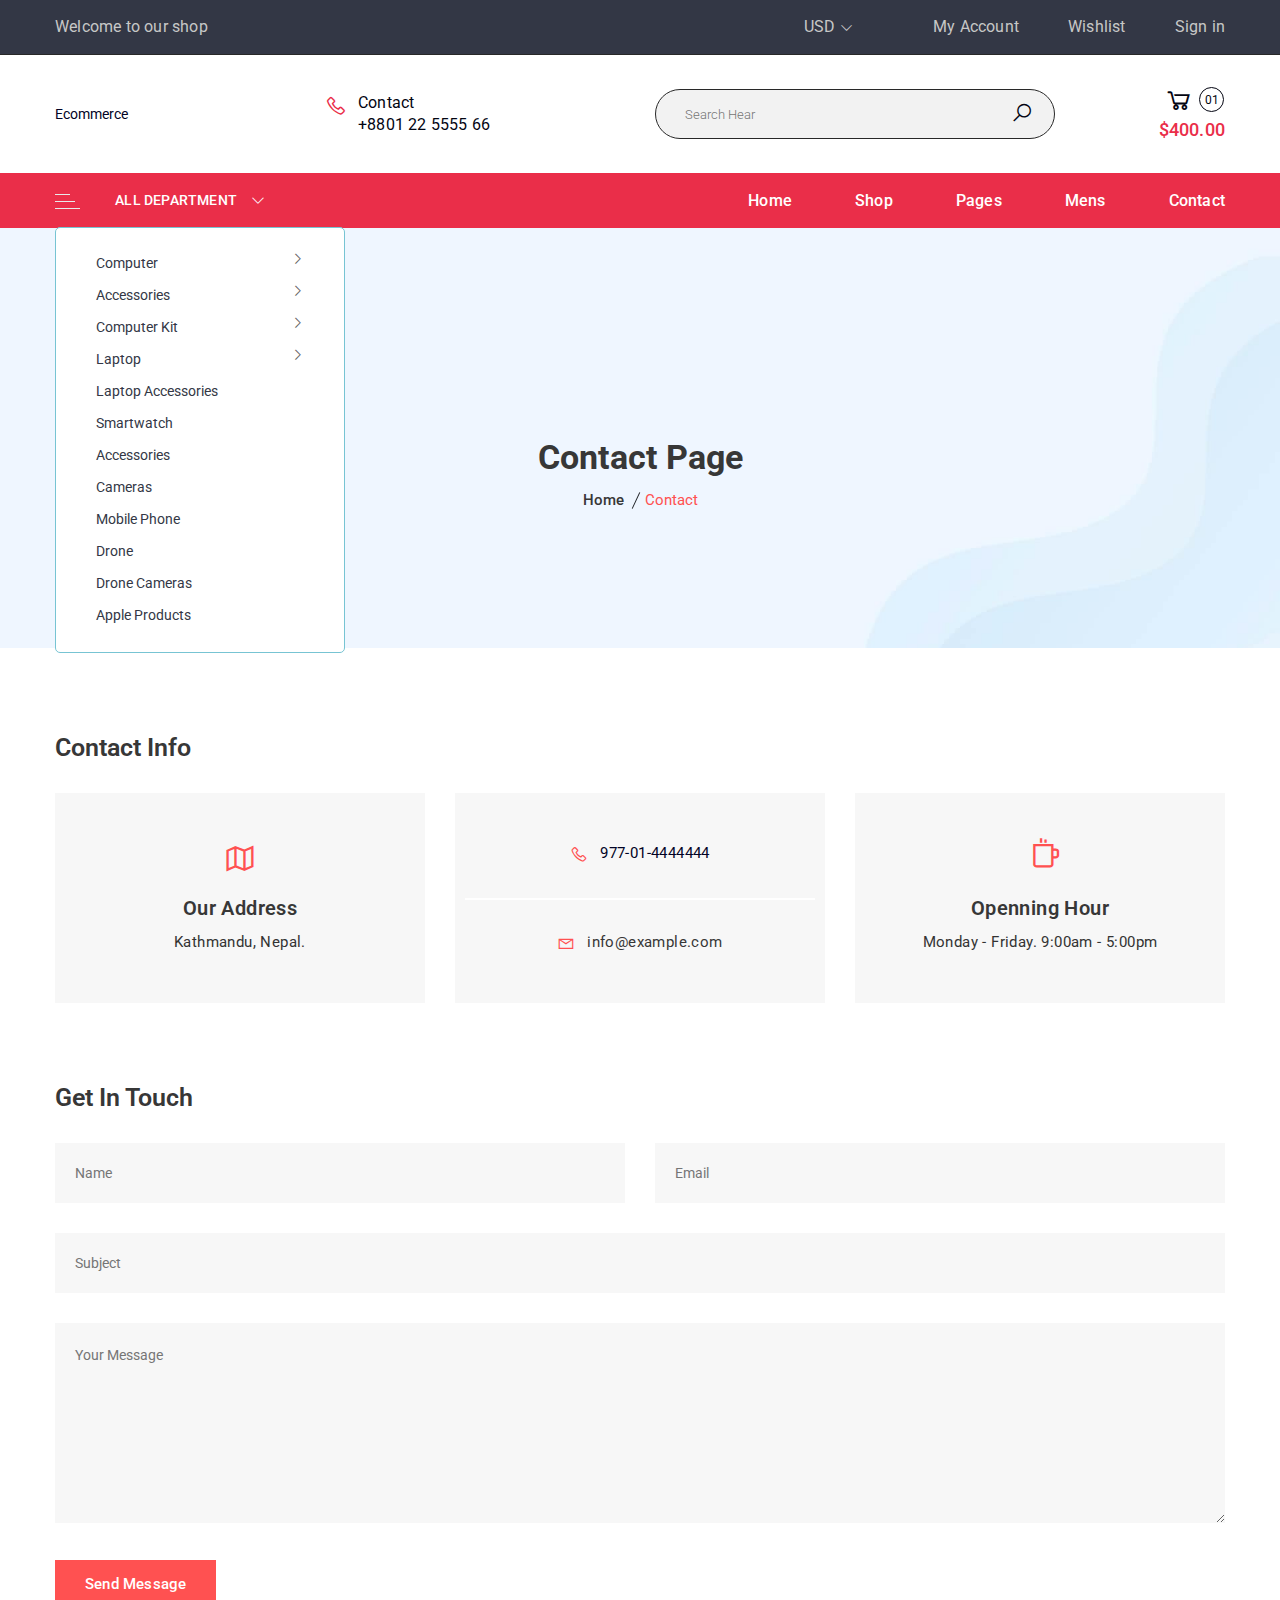
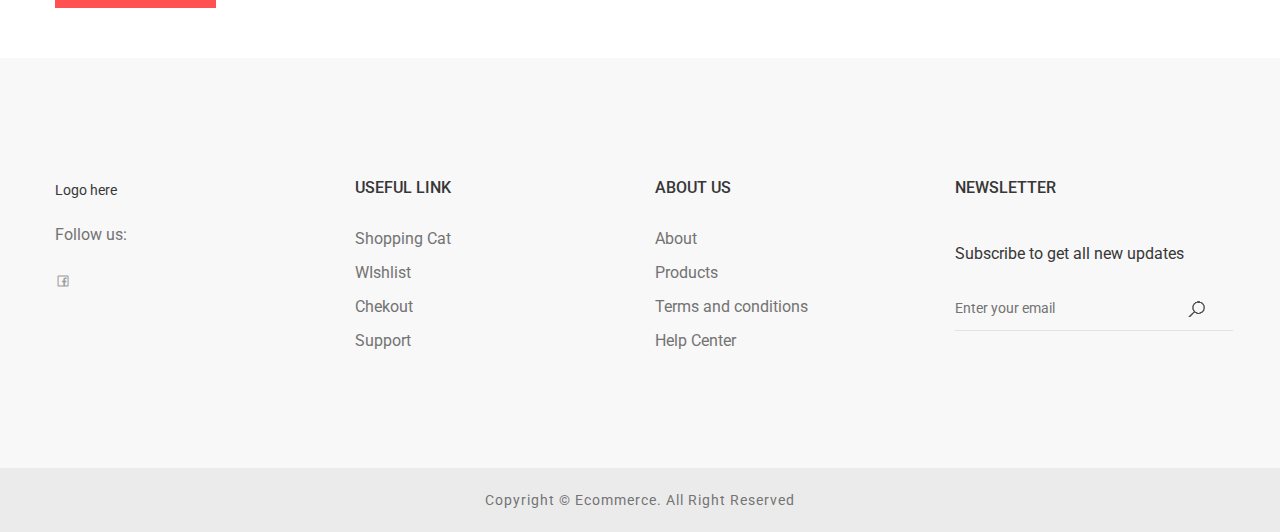
<file: contact.html>
<!DOCTYPE html>
<html lang="en">
  <head>
    <meta charset="UTF-8" />
    <meta name="viewport" content="width=device-width, initial-scale=1.0" />
    <title>Contact Us | Ecommerce</title>
    <link
      rel="shortcut icon"
      type="image/x-icon"
      href="assets/images/favicon.png"
    />

    <!-- Fonts -->
    <link rel="stylesheet" href="https://fonts.googleapis.com/css?family=Marck+Script|Poppins:300,400,500,600,700|Roboto+Mono:400,500,700|Roboto+Slab:300,400,700|Roboto:300,400,500,700,900">
    <!-- CSS -->
    <link rel="stylesheet" href="assets/css/vendor/bootstrap.min.css" />
    <link rel="stylesheet" href="assets/css/vendor/line-awesome.css" />
    <link rel="stylesheet" href="assets/css/plugins/animate.css" />
    <link rel="stylesheet" href="assets/css/plugins/owl-carousel.css" />
    <link rel="stylesheet" href="assets/css/plugins/slick.css" />
    <link rel="stylesheet" href="assets/css/plugins/magnific-popup.css" />
    <link rel="stylesheet" href="assets/css/plugins/jquery-ui.css" />
    <link rel="stylesheet" href="assets/css/styles.css" />
    <link rel="stylesheet" href="assets/css/responsive.css" />
  </head>
  <body>

    <div class="page__wrapper">
        <!-- Header  --> 
        <header class="heaader__area">
          <div class="header__area-main">
              <div class="header__area-top pt-15 pb-15 bg-black">
                  <div class="container">
                      <div class="row">
                          <div class="col-lg-4">
                              <div class="header__top-left">
                                  <p>Welcome to our shop</p>
                              </div>
                          </div>
                          <div class="col-lg-8">
                              <div class="header__top-right">
                                  <div class="top__content-left">
                                      <a class="currency__dropdown-active" href="#">USD <i class="la la-angle-down"></i></a>
                                      <div class="currency__dropdown">
                                          <ul>
                                              <li><a href="#">USD</a></li>
                                              <li><a href="#">Euro</a></li>
                                              <li><a href="#">INR</a></li>
                                              <li><a href="#">NPR</a></li>
                                          </ul>
                                      </div>
                                  </div>
                                  <div class="top__content-right">
                                      <a href="account.html">My Account</a>
                                      <a href="wishlist.html">Wishlist</a>
                                      <a href="login-register.html">Sign in</a>
                                  </div>
                              </div>
                          </div>
                      </div>
                  </div>
              </div>
              <div class="header__area-center border__top pt-30 pb-30">
                  <div class="container">
                      <div class="row align-items-center">
                          <div class="col-xl-2 col-lg-2">
                              <div class="logo">
                                Ecommerce
                               </div>
                          </div>
                          <div class="col-xl-9 col-lg-8">
                              <div class="header__contact-center header__contact-center-mr">
                                  <div class="header__contact">
                                      <div class="header__contact-icon">
                                          <i class="la la-phone"></i>
                                      </div>
                                      <div class="header__contact-text">
                                          <span>Contact</span>
                                          <p>+8801 22 5555 66</p>
                                      </div>
                                  </div>
                                  <div class="header__search">
                                      <form>
                                          <div class="header__side__menu-search-form">
                                              <input id="search" class="input-text" value="" placeholder="Search Hear" type="search">
                                              <button>
                                                  <i class="la la-search"></i>
                                              </button>
                                          </div>
                                      </form>
                                  </div>
                              </div>
                          </div>
                          <div class="col-xl-1 col-lg-2">
                              <div class="header__cart header__cart-1 header__cart-white">
                                  <button class="header__cart-active">
                                      <i class="la la-shopping-cart"></i> <br>
                                      <span class="header__cart-price">$400.00</span>
                                      <span class="cart__items-count">01</span>
                                  </button>
                                  <div class="shopping__cart-content">
                                      <div class="shopping__cart-title">
                                          <h4>Your Cart</h4>
                                          <a class="shopping__cart-close" href="#"><i class="la la-close"></i></a>
                                      </div>
                                      <ul>
                                          <li class="shopping__cart-single">
                                              <div class="shopping__cart-img">
                                                  <a href="#"><img alt="" src="assets/images/cart/cart-1.png"></a>
                                                  <div class="shopping__cart-item-close">
                                                      <a href="#"><i class="sli sli-close"></i></a>
                                                  </div>
                                              </div>
                                              <div class="shopping__cart-s-title">
                                                  <h4><a href="#">Golden Easy Spot Chair.</a></h4>
                                                  <span>$99.00</span>
                                              </div>
                                              <div class="shopping__cart-s-delete">
                                                  <a href="#"><i class="la la-trash"></i></a>
                                              </div>
                                          </li>
                                      </ul>
                                      <div class="shopping__cart-bottom">
                                          <div class="shopping__cart-total">
                                              <h4>Subtotal <span class="shopping__cart-price">$290.00</span></h4>
                                          </div>
                                          <div class="shopping__cart-btn btn-hover default-btn text-center">
                                              <a class="black" href="checkout.html">Continue to Checkout</a>
                                          </div>
                                      </div>
                                  </div>
                              </div>
                          </div>
                      </div>
  
                  </div>
              </div>
              <div class="header__area-bottom header__nav-sticky background__red">
                  <div class="container">
                      <div class="row align-items-center">
                          <div class="col-lg-4">
                              <div class="header__menu-category">
                                  <h3 class="header__menu-category-show">
                                      <a href="#">
                                          <img class="category__menu-non-stick" src="assets/images/icon-img/category-menu.png" alt="icon">
                                          <img class="category__menu-stick" src="assets/images/icon-img/category-menu-stick.png" alt="icon">
                                          All Department <i class="la la-angle-down"></i>
                                      </a>
                                  </h3>
                                  <div class="nav__category-menu nav__category-hide">
                                      <nav>
                                          <ul>
                                              <li class="mobile__category-dd"><a href="#">Computer <span class="la la-angle-right"></span></a>
                                                  <div class="nav__category-menu-dropdown res__height">
                                                      <div class="nav__category-single-menu category__menu-mb nav__category-menu-border">
                                                          <h4>Laptop Accessories</h4>
                                                          <ul>
                                                              <li><a href="shop.html">Laptop Keyboard</a></li>
                                                              <li><a href="shop.html">Laptop Mouse</a></li>
                                                              <li><a href="shop.html">Bluetooth Speaker</a></li>
                                                              <li><a href="shop.html">LED Light</a></li>
                                                          </ul>
                                                      </div>
                                                      <div class="nav__category-single-menu category__menu-mb category__menu-ml">
                                                          <h4>Laptop Accessories</h4>
                                                          <ul>
                                                              <li><a href="shop.html">Laptop Keyboard</a></li>
                                                              <li><a href="shop.html">Laptop Mouse</a></li>
                                                              <li><a href="shop.html">Bluetooth Speaker</a></li>
                                                              <li><a href="shop.html">LED Light</a></li>
                                                          </ul>
                                                      </div>
                                                      <div class="nav__category-single-menu">
                                                          <h4>Laptop Accessories</h4>
                                                          <ul>
                                                              <li><a href="shop.html">Laptop Keyboard</a></li>
                                                              <li><a href="shop.html">Laptop Mouse</a></li>
                                                              <li><a href="shop.html">Bluetooth Speaker</a></li>
                                                              <li><a href="shop.html">LED Light</a></li>
                                                          </ul>
                                                      </div>                                                    
                                                  </div>
                                              </li>
                                              <li class="mobile__category-dd"><a href="#">Accessories <span class="la la-angle-right"></span></a>
                                                  <div class="nav__category-menu-dropdown res__height-2">
                                                      <div class="nav__category-single-menu">
                                                          <h4>Laptop Accessories</h4>
                                                          <ul>
                                                              <li><a href="shop.html">Laptop Keyboard</a></li>
                                                              <li><a href="shop.html">Laptop Mouse</a></li>
                                                              <li><a href="shop.html">Bluetooth Speaker</a></li>
                                                              <li><a href="shop.html">LED Light</a></li>
                                                          </ul>
                                                      </div>
                                                      <div class="nav__category-single-menu category__menu-ml">
                                                          <h4>Laptop Accessories</h4>
                                                          <ul>
                                                              <li><a href="shop.html">Laptop Keyboard</a></li>
                                                              <li><a href="shop.html">Laptop Mouse</a></li>
                                                              <li><a href="shop.html">Bluetooth Speaker</a></li>
                                                              <li><a href="shop.html">LED Light</a></li>
                                                          </ul>
                                                      </div>
                                                  </div>
                                              </li>
                                              <li class="mobile__category-dd"><a href="#">Computer Kit <span class="la la-angle-right"></span></a>
                                                  <div class="nav__category-menu-dropdown res__height">
                                                      <div class="nav__category-single-menu category__menu-mb nav__category-menu-border">
                                                          <h4>Laptop Accessories</h4>
                                                          <ul>
                                                              <li><a href="shop.html">Laptop Keyboard</a></li>
                                                              <li><a href="shop.html">Laptop Mouse</a></li>
                                                              <li><a href="shop.html">Bluetooth Speaker</a></li>
                                                              <li><a href="shop.html">LED Light</a></li>
                                                          </ul>
                                                      </div>
                                                      <div class="nav__category-single-menu category__menu-mb category__menu-ml">
                                                          <h4>Laptop Accessories</h4>
                                                          <ul>
                                                              <li><a href="shop.html">Laptop Keyboard</a></li>
                                                              <li><a href="shop.html">Laptop Mouse</a></li>
                                                              <li><a href="shop.html">Bluetooth Speaker</a></li>
                                                              <li><a href="shop.html">LED Light</a></li>
                                                          </ul>
                                                      </div>
                                                      <div class="nav__category-single-menu">
                                                          <h4>Laptop Accessories</h4>
                                                          <ul>
                                                              <li><a href="shop.html">Laptop Keyboard</a></li>
                                                              <li><a href="shop.html">Laptop Mouse</a></li>
                                                              <li><a href="shop.html">Bluetooth Speaker</a></li>
                                                              <li><a href="shop.html">LED Light</a></li>
                                                          </ul>
                                                      </div>
                                                  </div>
                                              </li>
                                              <li class="mobile__category-dd"><a href="#">Laptop <span class="la la-angle-right"></span></a>
                                                  <div class="nav__category-menu-dropdown res__height-2">
                                                      <div class="nav__category-single-menu">
                                                          <h4>Laptop Accessories</h4>
                                                          <ul>
                                                              <li><a href="#">Laptop Keyboard</a></li>
                                                              <li><a href="#">Laptop Mouse</a></li>
                                                              <li><a href="#">Bluetooth Speaker</a></li>
                                                              <li><a href="#">LED Light</a></li>
                                                          </ul>
                                                      </div>
                                                      <div class="nav__category-single-menu category__menu-ml">
                                                          <h4>Laptop Accessories</h4>
                                                          <ul>
                                                              <li><a href="shop.html">Laptop Keyboard</a></li>
                                                              <li><a href="shop.html">Laptop Mouse</a></li>
                                                              <li><a href="shop.html">Bluetooth Speaker</a></li>
                                                              <li><a href="shop.html">LED Light</a></li>
                                                          </ul>
                                                      </div>
                                                  </div>
                                              </li>
                                              <li class="mobile__category-dd"><a href="shop.html">Laptop Accessories </a></li>
                                              <li class="mobile__category-dd"><a href="shop.html">Smartwatch</a></li>
                                              <li class="mobile__category-dd"><a href="#">Accessories</span></a></li>
                                              <li class="mobile__category-dd"><a href="shop.html">Cameras</a></li>
                                              <li class="mobile__category-dd"><a href="#">Mobile Phone</a></li>
                                              <li class="mobile__category-dd"><a href="shop.html">Drone</a></li>
                                              <li class="mobile__category-dd"><a href="shop.html">Drone Cameras</a></li>
                                              <li class="mobile__category-dd"><a href="shop.html">Apple Products </a></li>
                                          </ul>
                                      </nav>
                                  </div>
                              </div>
                          </div>
                          <div class="col-md-8 d-flex justify-content-end">
                              <div class="header__main-menu header__menu-common header__menu-lh header__menu-ma header__menu-font header__menu-font-white header__menu-res">
                                  <nav>
                                      <ul>
                                          <li class="menu__angle"><a href="index.html">Home</a>
                                              <ul class="header__sub-menu">
                                                  <li><a href="index.html">Home version 1 </a></li>
                                                  <li><a href="index-2.html">Home version 2 </a></li>
                                                  <li><a href="index-3.html">Home version 3 </a></li>
                                                  <li><a href="index-4.html">Home version 4 </a></li>
                                                  <li><a href="index-5.html">Home version 5 </a></li>
                                                  <li><a href="index-6.html">Home version 6 </a></li>
                                                  <li><a href="index-7.html">Home version 7 </a></li>
                                                  <li><a href="index-8.html">Home version 8 </a></li>
                                                  <li><a href="index-9.html">Home version 9 </a></li>
                                                  <li><a href="index-10.html">Home version 10 </a></li>
                                              </ul>
                                          </li>
                                          <li class="menu__angle"><a href="shop.html">Shop </a>
                                              <ul class="header__mega-menu header__mega-menu-nmg">
                                                  <li><a class="mega__menu-title" href="#">Shop Layout</a>
                                                      <ul>
                                                          <li><a href="shop.html">standard style</a></li>
                                                          <li><a href="shop-2.html">standard style 2</a></li>
                                                          <li><a href="shop-2-col.html">shop 2 column</a></li>
                                                          <li><a href="shop-no-sidebar.html">shop no sidebar</a></li>
                                                          <li><a href="shop-fullwide.html">shop fullwide</a></li>
                                                      </ul>
                                                  </li>
                                                  <li><a class="mega__menu-title" href="#">Shop Layout</a>
                                                      <ul>
                                                          <li><a href="shop-fullwide-no-sidebar.html">fullwide no sidebar </a></li>
                                                          <li><a href="shop-list.html">list style</a></li>
                                                          <li><a href="shop-list-2col.html">list 2 column</a></li>
                                                          <li><a href="shop-list-no-sidebar.html">list no sidebar</a></li>
                                                      </ul>
                                                  </li>
                                                  <li><a class="mega__menu-title" href="#">Product Details</a>
                                                      <ul>
                                                          <li><a href="product-details.html">standard style</a></li>
                                                          <li><a href="product-details-2.html">standard style 2</a></li>
                                                          <li><a href="product-details-tab1.html">tab style 1</a></li>
                                                          <li><a href="product-details-tab2.html">tab style 2</a></li>
                                                          <li><a href="product-details-tab3.html">tab style 3 </a></li>
                                                      </ul>
                                                  </li>
                                                  <li><a class="mega__menu-title" href="#">Product Details</a>
                                                      <ul>
                                                          <li><a href="product-details-gallery.html">gallery style </a></li>
                                                          <li><a href="product-details-sticky.html">sticky style</a></li>
                                                          <li><a href="product-details-slider.html">slider style</a></li>
                                                          <li><a href="product-details-affiliate.html">Affiliate style</a></li>
                                                      </ul>
                                                  </li>
                                              </ul>
                                          </li>
                                          <li class="menu__angle"><a href="#">Pages</a>
                                              <ul class="header__sub-menu">
                                                  <li><a href="about.html">about us </a></li>
                                                  <li><a href="cart.html">cart page </a></li>
                                                  <li><a href="checkout.html">checkout </a></li>
                                                  <li><a href="compare.html">compare </a></li>
                                                  <li><a href="wishlist.html">wishlist </a></li>
                                                  <li><a href="account.html">my account </a></li>
                                                  <li><a href="contact.html">contact us </a></li>
                                                  <li><a href="login-register.html">login/register </a></li>
                                              </ul>
                                          </li>     
                                          <li><a href="shop.html">Mens</a></li>
                                          <li><a href="contact.html">Contact</a></li>
                                      </ul>
                                  </nav>
                              </div>
                          </div>
                      </div>
                  </div>
              </div>
          </div>
          <div class="mobile__header">
              <div class="container">
                  <div class="row align-items-center">
                      <div class="col-6">
                          <div class="mobile__header-logo">
                              <a href="index.html">
                                  Ecommerce
                              </a>
                          </div>
                      </div>
                      <div class="col-6">
                          <div class="mobile__header-right">
                              <div class="header__cart common">
                                  <button class="header__cart-active">
                                      <i class="la la-shopping-cart"></i>
                                      <span class="cart__items-count">2 Items</span>
                                  </button>
                                  <div class="shopping__cart-content">
                                      <div class="shopping__cart-title">
                                          <h4>Your Cart</h4>
                                          <a class="shopping__cart-close" href="#"><i class="la la-close"></i></a>
                                      </div>
                                      <ul>
                                          <li class="shopping__cart-single">
                                              <div class="shopping__cart-img">
                                                  <a href="#"><img alt="" src="assets/images/cart/cart-1.png"></a>
                                                  <div class="shopping__cart-item-close">
                                                      <a href="#"><i class="sli sli-close"></i></a>
                                                  </div>
                                              </div>
                                              <div class="shopping__cart-s-title">
                                                  <h4><a href="#">Golden Easy Spot Chair.</a></h4>
                                                  <span>$99.00</span>
                                              </div>
                                              <div class="shopping__cart-s-delete">
                                                  <a href="#"><i class="la la-trash"></i></a>
                                              </div>
                                          </li>
                                          <li class="shopping__cart-single">
                                              <div class="shopping__cart-img">
                                                  <a href="#"><img alt="" src="assets/images/cart/cart-2.png"></a>
                                                  <div class="shopping__cart-item-close">
                                                      <a href="#"><i class="sli sli-close"></i></a>
                                                  </div>
                                              </div>
                                              <div class="shopping__cart-s-title">
                                                  <h4><a href="#">Golden Easy Spot Chair.</a></h4>
                                                  <span>$99.00</span>
                                              </div>
                                              <div class="shopping__cart-s-delete">
                                                  <a href="#"><i class="la la-trash"></i></a>
                                              </div>
                                          </li>
                                          <li class="shopping__cart-single">
                                              <div class="shopping__cart-img">
                                                  <a href="#"><img alt="" src="assets/images/cart/cart-3.png"></a>
                                                  <div class="shopping__cart-item-close">
                                                      <a href="#"><i class="sli sli-close"></i></a>
                                                  </div>
                                              </div>
                                              <div class="shopping__cart-s-title">
                                                  <h4><a href="#">Golden Easy Spot Chair.</a></h4>
                                                  <span>$99.00</span>
                                              </div>
                                              <div class="shopping__cart-s-delete">
                                                  <a href="#"><i class="la la-trash"></i></a>
                                              </div>
                                          </li>
                                      </ul>
                                      <div class="shopping__cart-bottom">
                                          <div class="shopping__cart-total">
                                              <h4>Subtotal <span class="shopping__cart-price">$290.00</span></h4>
                                          </div>
                                          <div class="shopping__cart-btn btn-hover default-btn text-center">
                                              <a class="black" href="checkout.html">Continue to Chackout</a>
                                          </div>
                                      </div>
                                  </div>
                              </div>
                              <div class="off__canvas-mobile">
                                  <a class="mobile__side-menu" href="#"><i class="la la-navicon la-2x"></i></a>
                              </div>
                          </div>
                      </div>
                  </div>
              </div>
          </div>
          <div class="background__red pt-20 pb-20 mobile__category-menu">
              <div class="container">
                  <div class="header__menu-category">
                      <h3 class="header__menu-category-show">
                          <a href="#">
                              <img class="category__menu-non-stick" src="assets/images/icon-img/category-menu.png" alt="icon">
                              <img class="category__menu-stick" src="assets/images/icon-img/category-menu-stick.png" alt="icon">
                              All Department <i class="la la-angle-down"></i>
                          </a>
                      </h3>
                      <div class="nav__category-menu mobile-nav__category-menu nav__category-hide">
                          <nav>
                              <ul>
                                  <li class="mobile__category-dd"><a href="#">Computer <span class="la la-angle-down"></span></a>
                                      <ul class="category__hide-dsk">
                                          <li class="category__sub-dd category__sub-style"><a href="#">Laptop Accessories <i class="la la-angle-down"></i></a>
                                              <ul>
                                                  <li><a href="shop.html">Laptop Keyboard</a></li>
                                                  <li><a href="shop.html">Laptop Mouse</a></li>
                                                  <li><a href="shop.html">Bluetooth Speaker</a></li>
                                                  <li><a href="shop.html">LED Light</a></li>
                                              </ul>
                                          </li>
                                          <li class="category__sub-dd category__sub-style"><a href="#">Laptop Accessories <i class="la la-angle-down"></i></a>
                                              <ul>
                                                  <li><a href="shop.html">Laptop Keyboard</a></li>
                                                  <li><a href="shop.html">Laptop Mouse</a></li>
                                                  <li><a href="shop.html">Bluetooth Speaker</a></li>
                                                  <li><a href="shop.html">LED Light</a></li>
                                              </ul>
                                          </li>
                                          <li class="category__sub-dd category__sub-style"><a href="#">Laptop Accessories <i class="la la-angle-down"></i></a>
                                              <ul>
                                                  <li><a href="shop.html">Laptop Keyboard</a></li>
                                                  <li><a href="shop.html">Laptop Mouse</a></li>
                                                  <li><a href="shop.html">Bluetooth Speaker</a></li>
                                                  <li><a href="shop.html">LED Light</a></li>
                                              </ul>
                                          </li>
                                      </ul>
                                  </li>
                                  <li class="mobile__category-dd"><a href="#">Accessories <span class="la la-angle-down"></span></a>
                                      <ul class="category__hide-dsk">
                                          <li class="category__sub-dd category__sub-style"><a href="#">Laptop Accessories <i class="la la-angle-down"></i></a>
                                              <ul>
                                                  <li><a href="shop.html">Laptop Keyboard</a></li>
                                                  <li><a href="shop.html">Laptop Mouse</a></li>
                                                  <li><a href="shop.html">Bluetooth Speaker</a></li>
                                                  <li><a href="shop.html">LED Light</a></li>
                                              </ul>
                                          </li>
                                          <li class="category__sub-dd category__sub-style"><a href="#">Laptop Accessories <i class="la la-angle-down"></i></a>
                                              <ul>
                                                  <li><a href="shop.html">Laptop Keyboard</a></li>
                                                  <li><a href="shop.html">Laptop Mouse</a></li>
                                                  <li><a href="shop.html">Bluetooth Speaker</a></li>
                                                  <li><a href="shop.html">LED Light</a></li>
                                              </ul>
                                          </li>
                                      </ul>
                                  </li>
                                  <li class="mobile__category-dd"><a href="#">Computer Kit <span class="la la-angle-down"></span></a>
                                      <ul class="category__hide-dsk">
                                          <li class="category__sub-dd category__sub-style"><a href="#">Laptop Accessories <i class="la la-angle-down"></i></a>
                                              <ul>
                                                  <li><a href="shop.html">Laptop Keyboard</a></li>
                                                  <li><a href="shop.html">Laptop Mouse</a></li>
                                                  <li><a href="shop.html">Bluetooth Speaker</a></li>
                                                  <li><a href="shop.html">LED Light</a></li>
                                              </ul>
                                          </li>
                                          <li class="category__sub-dd category__sub-style"><a href="#">Laptop Accessories <i class="la la-angle-down"></i></a>
                                              <ul>
                                                  <li><a href="shop.html">Laptop Keyboard</a></li>
                                                  <li><a href="shop.html">Laptop Mouse</a></li>
                                                  <li><a href="shop.html">Bluetooth Speaker</a></li>
                                                  <li><a href="shop.html">LED Light</a></li>
                                              </ul>
                                          </li>
                                          <li class="category__sub-dd category__sub-style"><a href="#">Laptop Accessories <i class="la la-angle-down"></i></a>
                                              <ul>
                                                  <li><a href="shop.html">Laptop Keyboard</a></li>
                                                  <li><a href="shop.html">Laptop Mouse</a></li>
                                                  <li><a href="shop.html">Bluetooth Speaker</a></li>
                                                  <li><a href="shop.html">LED Light</a></li>
                                              </ul>
                                          </li>
                                      </ul>
                                  </li>
                                  <li class="mobile__category-dd"><a href="#">Laptop <span class="la la-angle-down"></span></a>
                                      <ul class="category__hide-dsk">
                                          <li class="category__sub-dd category__sub-style"><a href="#">Laptop Accessories <i class="la la-angle-down"></i></a>
                                              <ul>
                                                  <li><a href="shop.html">Laptop Keyboard</a></li>
                                                  <li><a href="shop.html">Laptop Mouse</a></li>
                                                  <li><a href="shop.html">Bluetooth Speaker</a></li>
                                                  <li><a href="shop.html">LED Light</a></li>
                                              </ul>
                                          </li>
                                          <li class="category__sub-dd category__sub-style"><a href="#">Laptop Accessories <i class="la la-angle-down"></i></a>
                                              <ul>
                                                  <li><a href="shop.html">Laptop Keyboard</a></li>
                                                  <li><a href="shop.html">Laptop Mouse</a></li>
                                                  <li><a href="shop.html">Bluetooth Speaker</a></li>
                                                  <li><a href="shop.html">LED Light</a></li>
                                              </ul>
                                          </li>
                                      </ul>
                                  </li>
                                  <li class="mobile__category-dd"><a href="#">Laptop Accessories </a></li>
                                  <li class="mobile__category-dd"><a href="#">Smartwatch</a></li>
                                  <li class="mobile__category-dd"><a href="#">Accessories <span class="la la-angle-down"></span></a>
                                      <ul class="category__hide-dsk">
                                          <li class="category__sub-dd category__sub-style"><a href="#">Laptop Accessories <i class="la la-angle-down"></i></a>
                                              <ul>
                                                  <li><a href="shop.html">Laptop Keyboard</a></li>
                                                  <li><a href="shop.html">Laptop Mouse</a></li>
                                                  <li><a href="shop.html">Bluetooth Speaker</a></li>
                                                  <li><a href="shop.html">LED Light</a></li>
                                              </ul>
                                          </li>
                                          <li class="category__sub-dd category__sub-style"><a href="#">Laptop Accessories <i class="la la-angle-down"></i></a>
                                              <ul>
                                                  <li><a href="shop.html">Laptop Keyboard</a></li>
                                                  <li><a href="shop.html">Laptop Mouse</a></li>
                                                  <li><a href="shop.html">Bluetooth Speaker</a></li>
                                                  <li><a href="shop.html">LED Light</a></li>
                                              </ul>
                                          </li>
                                      </ul>
                                  </li>
                                  <li class="mobile__category-dd"><a href="#">Cameras</a></li>
                                  <li class="mobile__category-dd"><a href="#">Mobile Phone <span class="la la-angle-down"></span></a>
                                      <ul class="category__hide-dsk">
                                          <li class="category__sub-dd category__sub-style"><a href="#">Laptop Accessories <i class="la la-angle-down"></i></a>
                                              <ul>
                                                  <li><a href="shop.html">Laptop Keyboard</a></li>
                                                  <li><a href="shop.html">Laptop Mouse</a></li>
                                                  <li><a href="shop.html">Bluetooth Speaker</a></li>
                                                  <li><a href="shop.html">LED Light</a></li>
                                              </ul>
                                          </li>
                                          <li class="category__sub-dd category__sub-style"><a href="#">Laptop Accessories <i class="la la-angle-down"></i></a>
                                              <ul>
                                                  <li><a href="shop.html">Laptop Keyboard</a></li>
                                                  <li><a href="shop.html">Laptop Mouse</a></li>
                                                  <li><a href="shop.html">Bluetooth Speaker</a></li>
                                                  <li><a href="shop.html">LED Light</a></li>
                                              </ul>
                                          </li>
                                          <li class="category__sub-dd category__sub-style"><a href="#">Laptop Accessories <i class="la la-angle-down"></i></a>
                                              <ul>
                                                  <li><a href="shop.html">Laptop Keyboard</a></li>
                                                  <li><a href="shop.html">Laptop Mouse</a></li>
                                                  <li><a href="shop.html">Bluetooth Speaker</a></li>
                                                  <li><a href="shop.html">LED Light</a></li>
                                              </ul>
                                          </li>
                                      </ul>
                                  </li>
                                  <li class="mobile__category-dd"><a href="#">Drone</a></li>
                                  <li class="mobile__category-dd"><a href="#">Drone Cameras</a></li>
                                  <li class="mobile__category-dd"><a href="#">Apple Products </a></li>
                              </ul>
                          </nav>
                      </div>
                  </div>
              </div>
          </div>
      </header>
      <div class="off__canvas-mobile-active">
          <a class="mobile__side-close"><i class="la la-close"></i></a>
          <div class="mobile__header-side">
              <div class="side__menu-search">
                  <form class="side__menu-search-form" action="#">
                      <input type="text" placeholder="Search entire store…">
                      <button class="btn__search"><i class="la la-search"></i></button>
                  </form>
              </div>
              <div class="mobile__menu-container">
                  <!-- mobile menu start -->
                  <div class="nav__menu">
                      <!-- mobile menu navigation start -->
                      <nav>
                          <ul class="mobile__menu-items">
                              <li class="mobile__menu-item"><a href="index.html">Home</a></li>
                              <li class="mobile__menu-item "><a href="#">shop</a>
                                  <ul class="dropdown">
                                      <li class="mobile__menu-item"><a href="#">shop layout</a>
                                          <ul class="dropdown">
                                              <li><a href="shop.html">standard grid style</a></li>
                                              <li><a href="shop-2.html">standard style 2</a></li>
                                              <li><a href="shop-2-col.html">shop 2 column</a></li>
                                              <li><a href="shop-no-sidebar.html">shop no sidebar</a></li>
                                              <li><a href="shop-fullwide.html">shop fullwide</a></li>
                                              <li><a href="shop-fullwide-no-sidebar.html">fullwide no sidebar </a></li>
                                          </ul>
                                      </li>
                                      <li class="mobile__menu-item"><a href="#">shop list layout</a>
                                          <ul class="dropdown">
                                              <li><a href="shop-list.html">list style</a></li>
                                              <li><a href="shop-list-2col.html">list 2 column</a></li>
                                              <li><a href="shop-list-no-sidebar.html">list no sidebar</a></li>
                                          </ul>
                                      </li>
                                      <li class="mobile__menu-item"><a href="#">product details</a>
                                          <ul class="dropdown">
                                              <li><a href="product-details.html">standard style</a></li>
                                              <li><a href="product-details-2.html">standard style 2</a></li>
                                              <li><a href="product-details-tab1.html">tab style 1</a></li>
                                              <li><a href="product-details-tab2.html">tab style 2</a></li>
                                              <li><a href="product-details-tab3.html">tab style 3 </a></li>
                                              <li><a href="product-details-gallery.html">gallery style </a></li>
                                              <li><a href="product-details-sticky.html">sticky style</a></li>
                                              <li><a href="product-details-slider.html">slider style</a></li>
                                              <li><a href="product-details-affiliate.html">Affiliate style</a></li>
                                          </ul>
                                      </li>
                                  </ul>
                              </li>
                              <li class="mobile__menu-item"><a href="#">Pages</a>
                                  <ul class="dropdown">
                                      <li><a href="about.html">about us </a></li>
                                      <li><a href="cart.html">cart page </a></li>
                                      <li><a href="checkout.html">checkout </a></li>
                                      <li><a href="compare.html">compare </a></li>
                                      <li><a href="wishlist.html">wishlist </a></li>
                                      <li><a href="account.html">my account </a></li>
                                      <li><a href="contact.html">contact us </a></li>
                                      <li><a href="login-register.html">login/register </a></li>
                                  </ul>
                              </li>
                              <li class="mobile__menu-item "><a href="#">Blog</a>
                                  <ul class="dropdown">
                                      <li><a href="blog.html">standard style </a></li>
                                      <li><a href="blog-2col.html">blog 2 column </a></li>
                                      <li><a href="blog-sidebar.html">blog sidebar </a></li>
                                      <li><a href="blog-details.html">blog details </a></li>
                                  </ul>
                              </li>
                              <li><a href="contact.html">Contact us</a></li>
                          </ul>
                      </nav>
                      <!-- mobile menu navigation end -->
                  </div>
                  <!-- mobile menu end -->
              </div>
              <div class="language">
                  <div class="mobile__language">
                      <a class="mobile__language-active" href="#">Language <i class="la la-angle-down"></i></a>
                      <div class="language__dropdown language__dropdown-active">
                          <ul>
                              <li><a href="#">English (US)</a></li>
                              <li><a href="#">English (UK)</a></li>
                              <li><a href="#">Spanish</a></li>
                          </ul>
                      </div>
                  </div>
                  <div class="mobile__language">
                      <a class="mobile__currency-active" href="#">Currency <i class="la la-angle-down"></i></a>
                      <div class="language__dropdown currency__dropdown-active">
                          <ul>
                              <li><a href="#">USD</a></li>
                              <li><a href="#">EUR</a></li>
                              <li><a href="#">Real</a></li>
                              <li><a href="#">BDT</a></li>
                          </ul>
                      </div>
                  </div>
                  <div class="mobile__language">
                      <a class="mobile__account-active" href="#">My Account <i class="la la-angle-down"></i></a>
                      <div class="language__dropdown account__dropdown-active">
                          <ul>
                              <li><a href="#">Login</a></li>
                              <li><a href="#">Creat Account</a></li>
                              <li><a href="#">My Account</a></li>
                          </ul>
                      </div>
                  </div>
              </div>
              <div class="social__media">
                  <a class="facebook" href="#"><i class="ti-facebook"></i></a>
                  <a class="twitter" href="#"><i class="ti-twitter-alt"></i></a>
                  <a class="pinterest" href="#"><i class="ti-pinterest"></i></a>
                  <a class="instagram" href="#"><i class="ti-instagram"></i></a>
                  <a class="google" href="#"><i class="ti-google"></i></a>
              </div>
          </div>
      </div>
        <!-- Header Ends -->
  <!-- Breadcrumb -->

  <div
  class="breadcrumb__area bg-img"
  style="background-image: url(assets/images/bg/breadcrumb.jpg)"
>
  <div class="container">
    <div class="breadcrumb__content text-center">
      <h2>Contact page</h2>
      <ul>
        <li>
          <a href="index.html">Home</a>
        </li>
        <li class="active">Contact</li>
      </ul>
    </div>
  </div>
</div>

 <!-- Breadcrumb End-->

<!-- Contact Section Start -->
<div class="contact__area pt-85">
    <div class="container">
      <div class="info__wrap mb-50">
        <h3>contact info</h3>
        <div class="row">
          <div class="col-lg-4 col-md-4">
            <div class="contact__info text-center mb-30">
              <i class="la la-map"></i>
              <h4>our address</h4>
              <p>Kathmandu, Nepal.</p>
            </div>
          </div>
          <div class="col-lg-4 col-md-4">
            <div
              class="contact__info  text-center mb-30"
            >
              <ul>
                <li><i class="la la-phone"></i> 977-01-4444444</li>
                <li>
                  <i class="la la-envelope"></i> <a href="#"> info@example.com</a>
                </li>
              </ul>
            </div>
          </div>
          <div class="col-lg-4 col-md-4">
            <div class="contact__info text-center mb-30">
              <i class="la la-coffee"></i>
              <h4>openning hour</h4>
              <p>Monday - Friday. 9:00am - 5:00pm</p>
            </div>
          </div>
        </div>
      </div>
      <div class="info__wrap mb-50">
        <h3>Get In Touch</h3>
        <div class="form__wrap">
          <form id="form" action="" method="post">
            <div class="row">
              <div class="col-lg-6">
                <input name="name" type="text" placeholder="Name" />
              </div>
              <div class="col-lg-6">
                <input name="email" type="email" placeholder="Email" />
              </div>
              <div class="col-lg-12">
                <input name="subject" type="text" placeholder="Subject" />
              </div>
              <div class="col-lg-12">
                <textarea
                  name="message"
                  placeholder="Your Message"
                ></textarea>
              </div>
              <div class="col-lg-12">
                <button class="submit" type="submit">Send Message</button>
              </div>
            </div>
          </form>      
        </div>
      </div>     
    </div>
  </div>
     <!-- Contact Section End -->


     <!-- Footer Section -->

      <footer class="footer__area">
        <div class="footer__area-top bg-gray pt-120 pb-85">
          <div class="container">
            <div class="row">
              <div class="col-lg-3 col-md-3 col-12 col-sm-6">
                <div class="footer__area-widget mb-30">
                  <a href="#"
                    >Logo here</a>
                  <div class="footer__area-social">
                    <span>Follow us:</span>
                    <ul>
                      <li>
                        <a href="#"><i class="la la-facebook"></i></a>
                      </li>
                      
                    </ul>
                  </div>
                </div>
              </div>
              <div class="col-lg-3 col-md-3 col-12 col-sm-6">
                <div class="footer__area-widget mb-30 footer__area-ml">
                  <div class="footer__area-title">
                    <h3>Useful Link</h3>
                  </div>
                  <div class="footer__area-list">
                    <ul>
                      <li><a href="cart.html">Shopping Cat</a></li>
                      <li><a href="wishlist.html">WIshlist</a></li>
                      <li><a href="checkout.html">Chekout</a></li>
                      <li><a href="contact.html">Support</a></li>
                    </ul>
                  </div>
                </div>
              </div>
              <div class="col-lg-3 col-md-2 col-12 col-sm-6">
                <div class="footer__area-widget mb-30">
                  <div class="footer__area-title">
                    <h3>About us</h3>
                  </div>
                  <div class="footer__area-list">
                    <ul>
                      <li><a href="cart.html">About</a></li>
                      <li><a href="wishlist.html">Products</a></li>
                      <li><a href="checkout.html">Terms and conditions</a></li>
                      <li><a href="contact.html">Help Center</a></li>
                    </ul>
                  </div>
                </div>
              </div>
              <div class="col-lg-3 col-md-4 col-12 col-sm-6">
                <div class="footer__area-widget mb-30">
                  <div class="footer__area-title">
                    <h3>Newsletter</h3>
                  </div>
                  <div class="footer__area-subscribe mt-45">
                    <p>Subscribe to get all new updates</p>
                    <div id="signup" class="footer__area-subscribe__form mt-20">
                      <form
                        id="signup"
                        class="validate footer__subscribe"
                        novalidate=""
                        target="_blank"
                        name="signup"
                        method="post"
                        action="#" >
                        <div id="signup" class="footer__area-form">
                          <input
                            class="email"
                            type="email"
                            required=""
                            placeholder="Enter your email"
                            name="EMAIL"
                            value=""
                          />
                          <div class="footer__area-news" aria-hidden="true">
                            <input
                              type="text"
                              value=""
                              tabindex="-1"
                              name=""
                            />
                          </div>
                          <div class="footer__clear">
                            <input
                              id="subscribe"
                              class="button"
                              type="submit"
                              name="subscribe"
                              value=""
                            />
                          </div>
                        </div>
                      </form>
                    </div>
                  </div>
                </div>
              </div>
            </div>
          </div>
        </div>
        <div class="footer__bottom bg-gray-1 ptb-20">
          <div class="container">
            <div class="copyright text-center">
              <p>Copyright © <a href="#">Ecommerce</a>. All Right Reserved</p>
            </div>
          </div>
        </div>
      </footer>

      <!-- Footer Section Ends -->

        </div>


    <!-- Script -->
    <script src="assets/js/vendor/modernizr-3.6.0.min.js"></script>
    <script src="assets/js/vendor/jquery-3.3.1.min.js"></script>
    <script src="assets/js/vendor/popper.js"></script>
    <script src="assets/js/vendor/bootstrap.min.js"></script>
    <script src="assets/js/plugins/jquery-ui.js"></script>
    <script src="assets/js/plugins/jquery-ui-touch-punch.js"></script>
    <script src="assets/js/plugins/magnific-popup.js"></script>
    <script src="assets/js/plugins/owl-carousel.js"></script>
    <script src="assets/js/plugins/scrollup.js"></script>
    <script src="assets/js/plugins/waypoints.js"></script>
    <script src="assets/js/plugins/slick.js"></script>
    <script src="assets/js/plugins/wow.js"></script>
    <script src="assets/js/plugins/elevatezoom.js"></script>
    <script src="assets/js/plugins/smoothscroll.js"></script>
    <script src="assets/js/main.js"></script>
  </body>
</html>
</file>
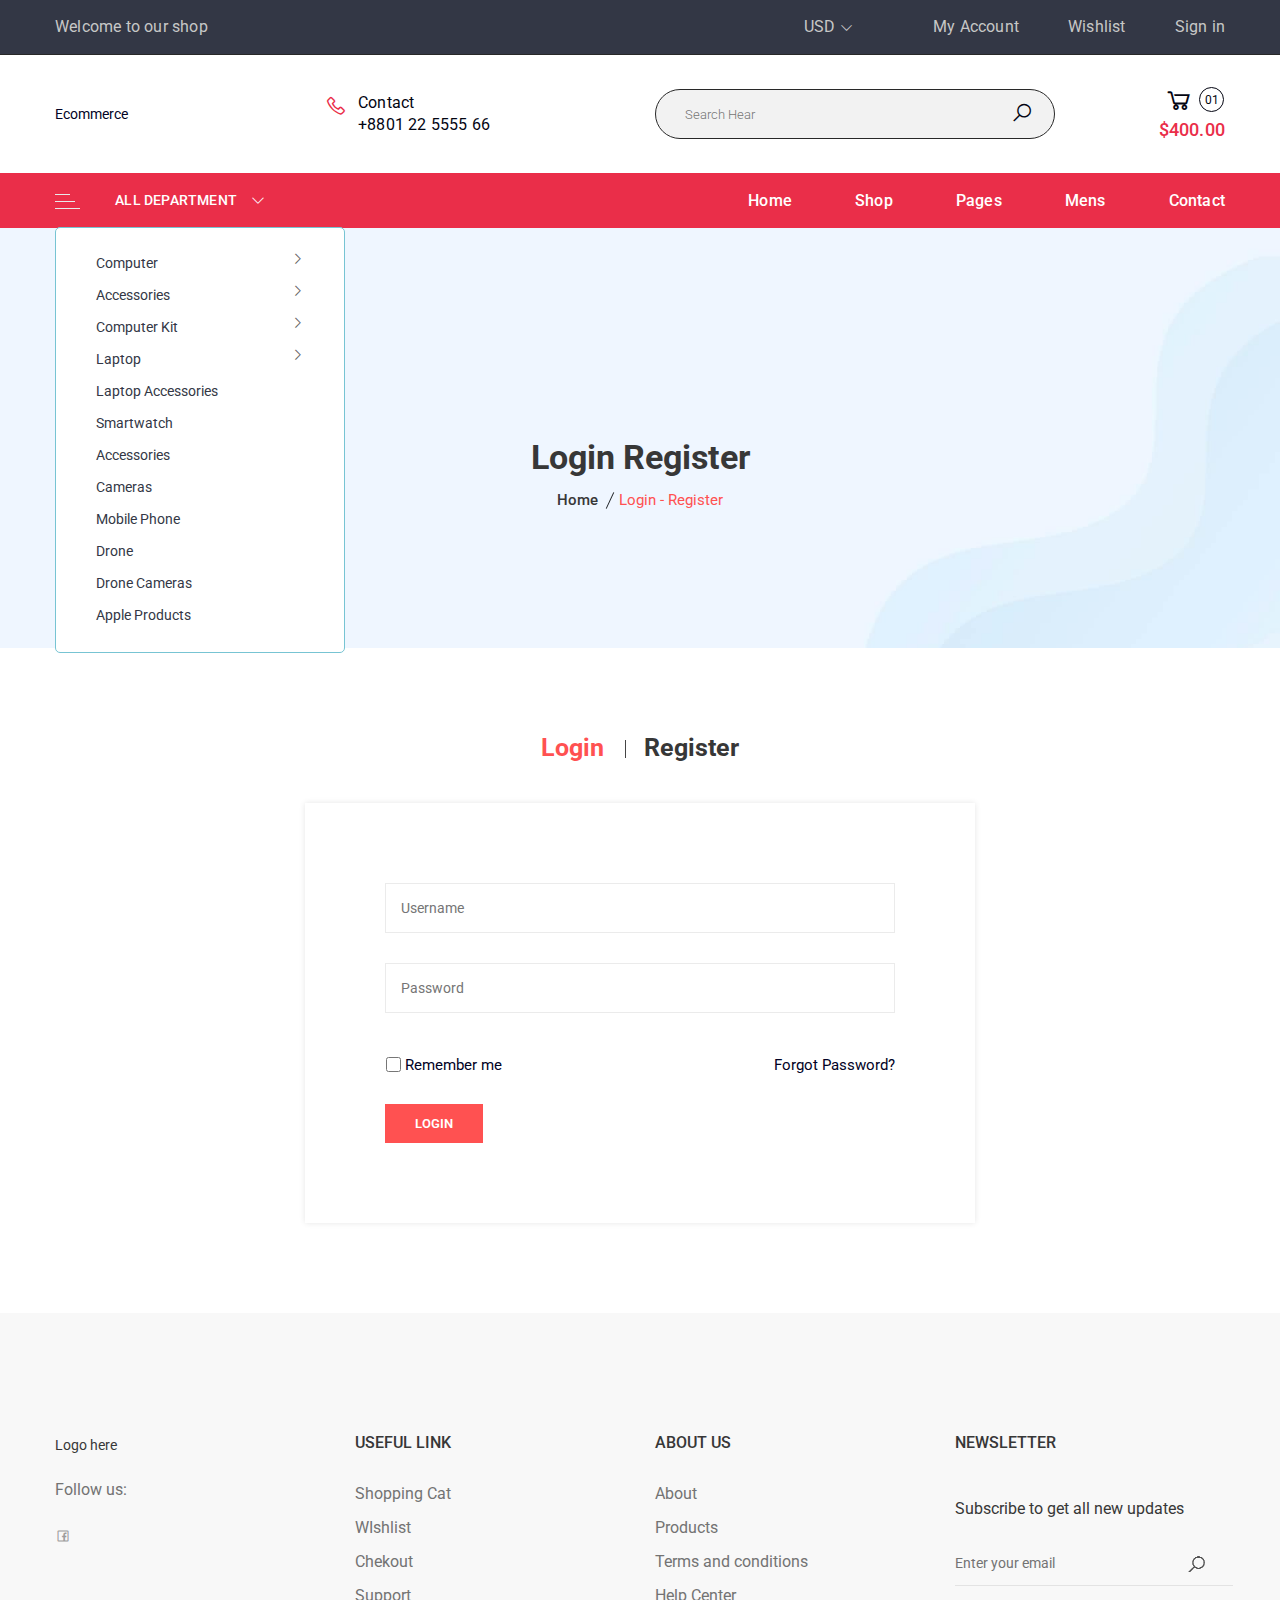
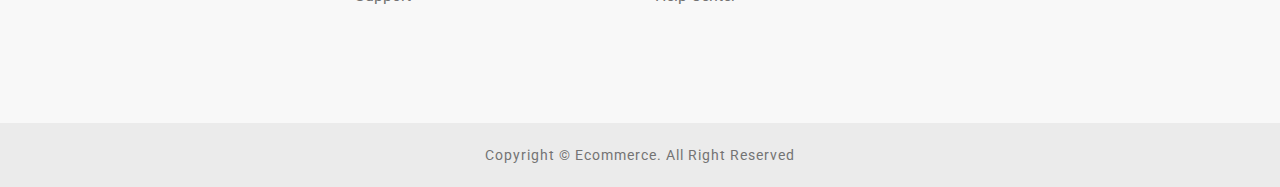
<file: login-register.html>
<!DOCTYPE html>
<html lang="en">
  <head>
    <meta charset="UTF-8" />
    <meta name="viewport" content="width=device-width, initial-scale=1.0" />
    <title>Login Register | Ecommerce</title>
    <link
      rel="shortcut icon"
      type="image/x-icon"
      href="assets/images/favicon.png"
    />

    <!-- Fonts -->
    <link rel="stylesheet" href="https://fonts.googleapis.com/css?family=Marck+Script|Poppins:300,400,500,600,700|Roboto+Mono:400,500,700|Roboto+Slab:300,400,700|Roboto:300,400,500,700,900">
    <!-- CSS -->
    <link rel="stylesheet" href="assets/css/vendor/bootstrap.min.css" />
    <link rel="stylesheet" href="assets/css/vendor/line-awesome.css" />
    <link rel="stylesheet" href="assets/css/plugins/animate.css" />
    <link rel="stylesheet" href="assets/css/plugins/owl-carousel.css" />
    <link rel="stylesheet" href="assets/css/plugins/slick.css" />
    <link rel="stylesheet" href="assets/css/plugins/magnific-popup.css" />
    <link rel="stylesheet" href="assets/css/plugins/jquery-ui.css" />
    <link rel="stylesheet" href="assets/css/styles.css" />
    <link rel="stylesheet" href="assets/css/responsive.css" />
  </head>
  <body>

    <div class="page__wrapper">
        <!-- Header  --> 
        <header class="heaader__area">
          <div class="header__area-main">
              <div class="header__area-top pt-15 pb-15 bg-black">
                  <div class="container">
                      <div class="row">
                          <div class="col-lg-4">
                              <div class="header__top-left">
                                  <p>Welcome to our shop</p>
                              </div>
                          </div>
                          <div class="col-lg-8">
                              <div class="header__top-right">
                                  <div class="top__content-left">
                                      <a class="currency__dropdown-active" href="#">USD <i class="la la-angle-down"></i></a>
                                      <div class="currency__dropdown">
                                          <ul>
                                              <li><a href="#">USD</a></li>
                                              <li><a href="#">Euro</a></li>
                                              <li><a href="#">INR</a></li>
                                              <li><a href="#">NPR</a></li>
                                          </ul>
                                      </div>
                                  </div>
                                  <div class="top__content-right">
                                      <a href="account.html">My Account</a>
                                      <a href="wishlist.html">Wishlist</a>
                                      <a href="login-register.html">Sign in</a>
                                  </div>
                              </div>
                          </div>
                      </div>
                  </div>
              </div>
              <div class="header__area-center border__top pt-30 pb-30">
                  <div class="container">
                      <div class="row align-items-center">
                          <div class="col-xl-2 col-lg-2">
                              <div class="logo">
                                Ecommerce
                               </div>
                          </div>
                          <div class="col-xl-9 col-lg-8">
                              <div class="header__contact-center header__contact-center-mr">
                                  <div class="header__contact">
                                      <div class="header__contact-icon">
                                          <i class="la la-phone"></i>
                                      </div>
                                      <div class="header__contact-text">
                                          <span>Contact</span>
                                          <p>+8801 22 5555 66</p>
                                      </div>
                                  </div>
                                  <div class="header__search">
                                      <form>
                                          <div class="header__side__menu-search-form">
                                              <input id="search" class="input-text" value="" placeholder="Search Hear" type="search">
                                              <button>
                                                  <i class="la la-search"></i>
                                              </button>
                                          </div>
                                      </form>
                                  </div>
                              </div>
                          </div>
                          <div class="col-xl-1 col-lg-2">
                              <div class="header__cart header__cart-1 header__cart-white">
                                  <button class="header__cart-active">
                                      <i class="la la-shopping-cart"></i> <br>
                                      <span class="header__cart-price">$400.00</span>
                                      <span class="cart__items-count">01</span>
                                  </button>
                                  <div class="shopping__cart-content">
                                      <div class="shopping__cart-title">
                                          <h4>Your Cart</h4>
                                          <a class="shopping__cart-close" href="#"><i class="la la-close"></i></a>
                                      </div>
                                      <ul>
                                          <li class="shopping__cart-single">
                                              <div class="shopping__cart-img">
                                                  <a href="#"><img alt="" src="assets/images/cart/cart-1.png"></a>
                                                  <div class="shopping__cart-item-close">
                                                      <a href="#"><i class="sli sli-close"></i></a>
                                                  </div>
                                              </div>
                                              <div class="shopping__cart-s-title">
                                                  <h4><a href="#">Golden Easy Spot Chair.</a></h4>
                                                  <span>$99.00</span>
                                              </div>
                                              <div class="shopping__cart-s-delete">
                                                  <a href="#"><i class="la la-trash"></i></a>
                                              </div>
                                          </li>
                                      </ul>
                                      <div class="shopping__cart-bottom">
                                          <div class="shopping__cart-total">
                                              <h4>Subtotal <span class="shopping__cart-price">$290.00</span></h4>
                                          </div>
                                          <div class="shopping__cart-btn btn-hover default-btn text-center">
                                              <a class="black" href="checkout.html">Continue to Checkout</a>
                                          </div>
                                      </div>
                                  </div>
                              </div>
                          </div>
                      </div>
  
                  </div>
              </div>
              <div class="header__area-bottom header__nav-sticky background__red">
                  <div class="container">
                      <div class="row align-items-center">
                          <div class="col-lg-4">
                              <div class="header__menu-category">
                                  <h3 class="header__menu-category-show">
                                      <a href="#">
                                          <img class="category__menu-non-stick" src="assets/images/icon-img/category-menu.png" alt="icon">
                                          <img class="category__menu-stick" src="assets/images/icon-img/category-menu-stick.png" alt="icon">
                                          All Department <i class="la la-angle-down"></i>
                                      </a>
                                  </h3>
                                  <div class="nav__category-menu nav__category-hide">
                                      <nav>
                                          <ul>
                                              <li class="mobile__category-dd"><a href="#">Computer <span class="la la-angle-right"></span></a>
                                                  <div class="nav__category-menu-dropdown res__height">
                                                      <div class="nav__category-single-menu category__menu-mb nav__category-menu-border">
                                                          <h4>Laptop Accessories</h4>
                                                          <ul>
                                                              <li><a href="shop.html">Laptop Keyboard</a></li>
                                                              <li><a href="shop.html">Laptop Mouse</a></li>
                                                              <li><a href="shop.html">Bluetooth Speaker</a></li>
                                                              <li><a href="shop.html">LED Light</a></li>
                                                          </ul>
                                                      </div>
                                                      <div class="nav__category-single-menu category__menu-mb category__menu-ml">
                                                          <h4>Laptop Accessories</h4>
                                                          <ul>
                                                              <li><a href="shop.html">Laptop Keyboard</a></li>
                                                              <li><a href="shop.html">Laptop Mouse</a></li>
                                                              <li><a href="shop.html">Bluetooth Speaker</a></li>
                                                              <li><a href="shop.html">LED Light</a></li>
                                                          </ul>
                                                      </div>
                                                      <div class="nav__category-single-menu">
                                                          <h4>Laptop Accessories</h4>
                                                          <ul>
                                                              <li><a href="shop.html">Laptop Keyboard</a></li>
                                                              <li><a href="shop.html">Laptop Mouse</a></li>
                                                              <li><a href="shop.html">Bluetooth Speaker</a></li>
                                                              <li><a href="shop.html">LED Light</a></li>
                                                          </ul>
                                                      </div>                                                    
                                                  </div>
                                              </li>
                                              <li class="mobile__category-dd"><a href="#">Accessories <span class="la la-angle-right"></span></a>
                                                  <div class="nav__category-menu-dropdown res__height-2">
                                                      <div class="nav__category-single-menu">
                                                          <h4>Laptop Accessories</h4>
                                                          <ul>
                                                              <li><a href="shop.html">Laptop Keyboard</a></li>
                                                              <li><a href="shop.html">Laptop Mouse</a></li>
                                                              <li><a href="shop.html">Bluetooth Speaker</a></li>
                                                              <li><a href="shop.html">LED Light</a></li>
                                                          </ul>
                                                      </div>
                                                      <div class="nav__category-single-menu category__menu-ml">
                                                          <h4>Laptop Accessories</h4>
                                                          <ul>
                                                              <li><a href="shop.html">Laptop Keyboard</a></li>
                                                              <li><a href="shop.html">Laptop Mouse</a></li>
                                                              <li><a href="shop.html">Bluetooth Speaker</a></li>
                                                              <li><a href="shop.html">LED Light</a></li>
                                                          </ul>
                                                      </div>
                                                  </div>
                                              </li>
                                              <li class="mobile__category-dd"><a href="#">Computer Kit <span class="la la-angle-right"></span></a>
                                                  <div class="nav__category-menu-dropdown res__height">
                                                      <div class="nav__category-single-menu category__menu-mb nav__category-menu-border">
                                                          <h4>Laptop Accessories</h4>
                                                          <ul>
                                                              <li><a href="shop.html">Laptop Keyboard</a></li>
                                                              <li><a href="shop.html">Laptop Mouse</a></li>
                                                              <li><a href="shop.html">Bluetooth Speaker</a></li>
                                                              <li><a href="shop.html">LED Light</a></li>
                                                          </ul>
                                                      </div>
                                                      <div class="nav__category-single-menu category__menu-mb category__menu-ml">
                                                          <h4>Laptop Accessories</h4>
                                                          <ul>
                                                              <li><a href="shop.html">Laptop Keyboard</a></li>
                                                              <li><a href="shop.html">Laptop Mouse</a></li>
                                                              <li><a href="shop.html">Bluetooth Speaker</a></li>
                                                              <li><a href="shop.html">LED Light</a></li>
                                                          </ul>
                                                      </div>
                                                      <div class="nav__category-single-menu">
                                                          <h4>Laptop Accessories</h4>
                                                          <ul>
                                                              <li><a href="shop.html">Laptop Keyboard</a></li>
                                                              <li><a href="shop.html">Laptop Mouse</a></li>
                                                              <li><a href="shop.html">Bluetooth Speaker</a></li>
                                                              <li><a href="shop.html">LED Light</a></li>
                                                          </ul>
                                                      </div>
                                                  </div>
                                              </li>
                                              <li class="mobile__category-dd"><a href="#">Laptop <span class="la la-angle-right"></span></a>
                                                  <div class="nav__category-menu-dropdown res__height-2">
                                                      <div class="nav__category-single-menu">
                                                          <h4>Laptop Accessories</h4>
                                                          <ul>
                                                              <li><a href="#">Laptop Keyboard</a></li>
                                                              <li><a href="#">Laptop Mouse</a></li>
                                                              <li><a href="#">Bluetooth Speaker</a></li>
                                                              <li><a href="#">LED Light</a></li>
                                                          </ul>
                                                      </div>
                                                      <div class="nav__category-single-menu category__menu-ml">
                                                          <h4>Laptop Accessories</h4>
                                                          <ul>
                                                              <li><a href="shop.html">Laptop Keyboard</a></li>
                                                              <li><a href="shop.html">Laptop Mouse</a></li>
                                                              <li><a href="shop.html">Bluetooth Speaker</a></li>
                                                              <li><a href="shop.html">LED Light</a></li>
                                                          </ul>
                                                      </div>
                                                  </div>
                                              </li>
                                              <li class="mobile__category-dd"><a href="shop.html">Laptop Accessories </a></li>
                                              <li class="mobile__category-dd"><a href="shop.html">Smartwatch</a></li>
                                              <li class="mobile__category-dd"><a href="#">Accessories</span></a></li>
                                              <li class="mobile__category-dd"><a href="shop.html">Cameras</a></li>
                                              <li class="mobile__category-dd"><a href="#">Mobile Phone</a></li>
                                              <li class="mobile__category-dd"><a href="shop.html">Drone</a></li>
                                              <li class="mobile__category-dd"><a href="shop.html">Drone Cameras</a></li>
                                              <li class="mobile__category-dd"><a href="shop.html">Apple Products </a></li>
                                          </ul>
                                      </nav>
                                  </div>
                              </div>
                          </div>
                          <div class="col-md-8 d-flex justify-content-end">
                              <div class="header__main-menu header__menu-common header__menu-lh header__menu-ma header__menu-font header__menu-font-white header__menu-res">
                                  <nav>
                                      <ul>
                                          <li class="menu__angle"><a href="index.html">Home</a>
                                              <ul class="header__sub-menu">
                                                  <li><a href="index.html">Home version 1 </a></li>
                                                  <li><a href="index-2.html">Home version 2 </a></li>
                                                  <li><a href="index-3.html">Home version 3 </a></li>
                                                  <li><a href="index-4.html">Home version 4 </a></li>
                                                  <li><a href="index-5.html">Home version 5 </a></li>
                                                  <li><a href="index-6.html">Home version 6 </a></li>
                                                  <li><a href="index-7.html">Home version 7 </a></li>
                                                  <li><a href="index-8.html">Home version 8 </a></li>
                                                  <li><a href="index-9.html">Home version 9 </a></li>
                                                  <li><a href="index-10.html">Home version 10 </a></li>
                                              </ul>
                                          </li>
                                          <li class="menu__angle"><a href="shop.html">Shop </a>
                                              <ul class="header__mega-menu header__mega-menu-nmg">
                                                  <li><a class="mega__menu-title" href="#">Shop Layout</a>
                                                      <ul>
                                                          <li><a href="shop.html">standard style</a></li>
                                                          <li><a href="shop-2.html">standard style 2</a></li>
                                                          <li><a href="shop-2-col.html">shop 2 column</a></li>
                                                          <li><a href="shop-no-sidebar.html">shop no sidebar</a></li>
                                                          <li><a href="shop-fullwide.html">shop fullwide</a></li>
                                                      </ul>
                                                  </li>
                                                  <li><a class="mega__menu-title" href="#">Shop Layout</a>
                                                      <ul>
                                                          <li><a href="shop-fullwide-no-sidebar.html">fullwide no sidebar </a></li>
                                                          <li><a href="shop-list.html">list style</a></li>
                                                          <li><a href="shop-list-2col.html">list 2 column</a></li>
                                                          <li><a href="shop-list-no-sidebar.html">list no sidebar</a></li>
                                                      </ul>
                                                  </li>
                                                  <li><a class="mega__menu-title" href="#">Product Details</a>
                                                      <ul>
                                                          <li><a href="product-details.html">standard style</a></li>
                                                          <li><a href="product-details-2.html">standard style 2</a></li>
                                                          <li><a href="product-details-tab1.html">tab style 1</a></li>
                                                          <li><a href="product-details-tab2.html">tab style 2</a></li>
                                                          <li><a href="product-details-tab3.html">tab style 3 </a></li>
                                                      </ul>
                                                  </li>
                                                  <li><a class="mega__menu-title" href="#">Product Details</a>
                                                      <ul>
                                                          <li><a href="product-details-gallery.html">gallery style </a></li>
                                                          <li><a href="product-details-sticky.html">sticky style</a></li>
                                                          <li><a href="product-details-slider.html">slider style</a></li>
                                                          <li><a href="product-details-affiliate.html">Affiliate style</a></li>
                                                      </ul>
                                                  </li>
                                              </ul>
                                          </li>
                                          <li class="menu__angle"><a href="#">Pages</a>
                                              <ul class="header__sub-menu">
                                                  <li><a href="about.html">about us </a></li>
                                                  <li><a href="cart.html">cart page </a></li>
                                                  <li><a href="checkout.html">checkout </a></li>
                                                  <li><a href="compare.html">compare </a></li>
                                                  <li><a href="wishlist.html">wishlist </a></li>
                                                  <li><a href="account.html">my account </a></li>
                                                  <li><a href="contact.html">contact us </a></li>
                                                  <li><a href="login-register.html">login/register </a></li>
                                              </ul>
                                          </li>     
                                          <li><a href="shop.html">Mens</a></li>
                                          <li><a href="contact.html">Contact</a></li>
                                      </ul>
                                  </nav>
                              </div>
                          </div>
                      </div>
                  </div>
              </div>
          </div>
          <div class="mobile__header">
              <div class="container">
                  <div class="row align-items-center">
                      <div class="col-6">
                          <div class="mobile__header-logo">
                              <a href="index.html">
                                  Ecommerce
                              </a>
                          </div>
                      </div>
                      <div class="col-6">
                          <div class="mobile__header-right">
                              <div class="header__cart common">
                                  <button class="header__cart-active">
                                      <i class="la la-shopping-cart"></i>
                                      <span class="cart__items-count">2 Items</span>
                                  </button>
                                  <div class="shopping__cart-content">
                                      <div class="shopping__cart-title">
                                          <h4>Your Cart</h4>
                                          <a class="shopping__cart-close" href="#"><i class="la la-close"></i></a>
                                      </div>
                                      <ul>
                                          <li class="shopping__cart-single">
                                              <div class="shopping__cart-img">
                                                  <a href="#"><img alt="" src="assets/images/cart/cart-1.png"></a>
                                                  <div class="shopping__cart-item-close">
                                                      <a href="#"><i class="sli sli-close"></i></a>
                                                  </div>
                                              </div>
                                              <div class="shopping__cart-s-title">
                                                  <h4><a href="#">Golden Easy Spot Chair.</a></h4>
                                                  <span>$99.00</span>
                                              </div>
                                              <div class="shopping__cart-s-delete">
                                                  <a href="#"><i class="la la-trash"></i></a>
                                              </div>
                                          </li>
                                          <li class="shopping__cart-single">
                                              <div class="shopping__cart-img">
                                                  <a href="#"><img alt="" src="assets/images/cart/cart-2.png"></a>
                                                  <div class="shopping__cart-item-close">
                                                      <a href="#"><i class="sli sli-close"></i></a>
                                                  </div>
                                              </div>
                                              <div class="shopping__cart-s-title">
                                                  <h4><a href="#">Golden Easy Spot Chair.</a></h4>
                                                  <span>$99.00</span>
                                              </div>
                                              <div class="shopping__cart-s-delete">
                                                  <a href="#"><i class="la la-trash"></i></a>
                                              </div>
                                          </li>
                                          <li class="shopping__cart-single">
                                              <div class="shopping__cart-img">
                                                  <a href="#"><img alt="" src="assets/images/cart/cart-3.png"></a>
                                                  <div class="shopping__cart-item-close">
                                                      <a href="#"><i class="sli sli-close"></i></a>
                                                  </div>
                                              </div>
                                              <div class="shopping__cart-s-title">
                                                  <h4><a href="#">Golden Easy Spot Chair.</a></h4>
                                                  <span>$99.00</span>
                                              </div>
                                              <div class="shopping__cart-s-delete">
                                                  <a href="#"><i class="la la-trash"></i></a>
                                              </div>
                                          </li>
                                      </ul>
                                      <div class="shopping__cart-bottom">
                                          <div class="shopping__cart-total">
                                              <h4>Subtotal <span class="shopping__cart-price">$290.00</span></h4>
                                          </div>
                                          <div class="shopping__cart-btn btn-hover default-btn text-center">
                                              <a class="black" href="checkout.html">Continue to Chackout</a>
                                          </div>
                                      </div>
                                  </div>
                              </div>
                              <div class="off__canvas-mobile">
                                  <a class="mobile__side-menu" href="#"><i class="la la-navicon la-2x"></i></a>
                              </div>
                          </div>
                      </div>
                  </div>
              </div>
          </div>
          <div class="background__red pt-20 pb-20 mobile__category-menu">
              <div class="container">
                  <div class="header__menu-category">
                      <h3 class="header__menu-category-show">
                          <a href="#">
                              <img class="category__menu-non-stick" src="assets/images/icon-img/category-menu.png" alt="icon">
                              <img class="category__menu-stick" src="assets/images/icon-img/category-menu-stick.png" alt="icon">
                              All Department <i class="la la-angle-down"></i>
                          </a>
                      </h3>
                      <div class="nav__category-menu mobile-nav__category-menu nav__category-hide">
                          <nav>
                              <ul>
                                  <li class="mobile__category-dd"><a href="#">Computer <span class="la la-angle-down"></span></a>
                                      <ul class="category__hide-dsk">
                                          <li class="category__sub-dd category__sub-style"><a href="#">Laptop Accessories <i class="la la-angle-down"></i></a>
                                              <ul>
                                                  <li><a href="shop.html">Laptop Keyboard</a></li>
                                                  <li><a href="shop.html">Laptop Mouse</a></li>
                                                  <li><a href="shop.html">Bluetooth Speaker</a></li>
                                                  <li><a href="shop.html">LED Light</a></li>
                                              </ul>
                                          </li>
                                          <li class="category__sub-dd category__sub-style"><a href="#">Laptop Accessories <i class="la la-angle-down"></i></a>
                                              <ul>
                                                  <li><a href="shop.html">Laptop Keyboard</a></li>
                                                  <li><a href="shop.html">Laptop Mouse</a></li>
                                                  <li><a href="shop.html">Bluetooth Speaker</a></li>
                                                  <li><a href="shop.html">LED Light</a></li>
                                              </ul>
                                          </li>
                                          <li class="category__sub-dd category__sub-style"><a href="#">Laptop Accessories <i class="la la-angle-down"></i></a>
                                              <ul>
                                                  <li><a href="shop.html">Laptop Keyboard</a></li>
                                                  <li><a href="shop.html">Laptop Mouse</a></li>
                                                  <li><a href="shop.html">Bluetooth Speaker</a></li>
                                                  <li><a href="shop.html">LED Light</a></li>
                                              </ul>
                                          </li>
                                      </ul>
                                  </li>
                                  <li class="mobile__category-dd"><a href="#">Accessories <span class="la la-angle-down"></span></a>
                                      <ul class="category__hide-dsk">
                                          <li class="category__sub-dd category__sub-style"><a href="#">Laptop Accessories <i class="la la-angle-down"></i></a>
                                              <ul>
                                                  <li><a href="shop.html">Laptop Keyboard</a></li>
                                                  <li><a href="shop.html">Laptop Mouse</a></li>
                                                  <li><a href="shop.html">Bluetooth Speaker</a></li>
                                                  <li><a href="shop.html">LED Light</a></li>
                                              </ul>
                                          </li>
                                          <li class="category__sub-dd category__sub-style"><a href="#">Laptop Accessories <i class="la la-angle-down"></i></a>
                                              <ul>
                                                  <li><a href="shop.html">Laptop Keyboard</a></li>
                                                  <li><a href="shop.html">Laptop Mouse</a></li>
                                                  <li><a href="shop.html">Bluetooth Speaker</a></li>
                                                  <li><a href="shop.html">LED Light</a></li>
                                              </ul>
                                          </li>
                                      </ul>
                                  </li>
                                  <li class="mobile__category-dd"><a href="#">Computer Kit <span class="la la-angle-down"></span></a>
                                      <ul class="category__hide-dsk">
                                          <li class="category__sub-dd category__sub-style"><a href="#">Laptop Accessories <i class="la la-angle-down"></i></a>
                                              <ul>
                                                  <li><a href="shop.html">Laptop Keyboard</a></li>
                                                  <li><a href="shop.html">Laptop Mouse</a></li>
                                                  <li><a href="shop.html">Bluetooth Speaker</a></li>
                                                  <li><a href="shop.html">LED Light</a></li>
                                              </ul>
                                          </li>
                                          <li class="category__sub-dd category__sub-style"><a href="#">Laptop Accessories <i class="la la-angle-down"></i></a>
                                              <ul>
                                                  <li><a href="shop.html">Laptop Keyboard</a></li>
                                                  <li><a href="shop.html">Laptop Mouse</a></li>
                                                  <li><a href="shop.html">Bluetooth Speaker</a></li>
                                                  <li><a href="shop.html">LED Light</a></li>
                                              </ul>
                                          </li>
                                          <li class="category__sub-dd category__sub-style"><a href="#">Laptop Accessories <i class="la la-angle-down"></i></a>
                                              <ul>
                                                  <li><a href="shop.html">Laptop Keyboard</a></li>
                                                  <li><a href="shop.html">Laptop Mouse</a></li>
                                                  <li><a href="shop.html">Bluetooth Speaker</a></li>
                                                  <li><a href="shop.html">LED Light</a></li>
                                              </ul>
                                          </li>
                                      </ul>
                                  </li>
                                  <li class="mobile__category-dd"><a href="#">Laptop <span class="la la-angle-down"></span></a>
                                      <ul class="category__hide-dsk">
                                          <li class="category__sub-dd category__sub-style"><a href="#">Laptop Accessories <i class="la la-angle-down"></i></a>
                                              <ul>
                                                  <li><a href="shop.html">Laptop Keyboard</a></li>
                                                  <li><a href="shop.html">Laptop Mouse</a></li>
                                                  <li><a href="shop.html">Bluetooth Speaker</a></li>
                                                  <li><a href="shop.html">LED Light</a></li>
                                              </ul>
                                          </li>
                                          <li class="category__sub-dd category__sub-style"><a href="#">Laptop Accessories <i class="la la-angle-down"></i></a>
                                              <ul>
                                                  <li><a href="shop.html">Laptop Keyboard</a></li>
                                                  <li><a href="shop.html">Laptop Mouse</a></li>
                                                  <li><a href="shop.html">Bluetooth Speaker</a></li>
                                                  <li><a href="shop.html">LED Light</a></li>
                                              </ul>
                                          </li>
                                      </ul>
                                  </li>
                                  <li class="mobile__category-dd"><a href="#">Laptop Accessories </a></li>
                                  <li class="mobile__category-dd"><a href="#">Smartwatch</a></li>
                                  <li class="mobile__category-dd"><a href="#">Accessories <span class="la la-angle-down"></span></a>
                                      <ul class="category__hide-dsk">
                                          <li class="category__sub-dd category__sub-style"><a href="#">Laptop Accessories <i class="la la-angle-down"></i></a>
                                              <ul>
                                                  <li><a href="shop.html">Laptop Keyboard</a></li>
                                                  <li><a href="shop.html">Laptop Mouse</a></li>
                                                  <li><a href="shop.html">Bluetooth Speaker</a></li>
                                                  <li><a href="shop.html">LED Light</a></li>
                                              </ul>
                                          </li>
                                          <li class="category__sub-dd category__sub-style"><a href="#">Laptop Accessories <i class="la la-angle-down"></i></a>
                                              <ul>
                                                  <li><a href="shop.html">Laptop Keyboard</a></li>
                                                  <li><a href="shop.html">Laptop Mouse</a></li>
                                                  <li><a href="shop.html">Bluetooth Speaker</a></li>
                                                  <li><a href="shop.html">LED Light</a></li>
                                              </ul>
                                          </li>
                                      </ul>
                                  </li>
                                  <li class="mobile__category-dd"><a href="#">Cameras</a></li>
                                  <li class="mobile__category-dd"><a href="#">Mobile Phone <span class="la la-angle-down"></span></a>
                                      <ul class="category__hide-dsk">
                                          <li class="category__sub-dd category__sub-style"><a href="#">Laptop Accessories <i class="la la-angle-down"></i></a>
                                              <ul>
                                                  <li><a href="shop.html">Laptop Keyboard</a></li>
                                                  <li><a href="shop.html">Laptop Mouse</a></li>
                                                  <li><a href="shop.html">Bluetooth Speaker</a></li>
                                                  <li><a href="shop.html">LED Light</a></li>
                                              </ul>
                                          </li>
                                          <li class="category__sub-dd category__sub-style"><a href="#">Laptop Accessories <i class="la la-angle-down"></i></a>
                                              <ul>
                                                  <li><a href="shop.html">Laptop Keyboard</a></li>
                                                  <li><a href="shop.html">Laptop Mouse</a></li>
                                                  <li><a href="shop.html">Bluetooth Speaker</a></li>
                                                  <li><a href="shop.html">LED Light</a></li>
                                              </ul>
                                          </li>
                                          <li class="category__sub-dd category__sub-style"><a href="#">Laptop Accessories <i class="la la-angle-down"></i></a>
                                              <ul>
                                                  <li><a href="shop.html">Laptop Keyboard</a></li>
                                                  <li><a href="shop.html">Laptop Mouse</a></li>
                                                  <li><a href="shop.html">Bluetooth Speaker</a></li>
                                                  <li><a href="shop.html">LED Light</a></li>
                                              </ul>
                                          </li>
                                      </ul>
                                  </li>
                                  <li class="mobile__category-dd"><a href="#">Drone</a></li>
                                  <li class="mobile__category-dd"><a href="#">Drone Cameras</a></li>
                                  <li class="mobile__category-dd"><a href="#">Apple Products </a></li>
                              </ul>
                          </nav>
                      </div>
                  </div>
              </div>
          </div>
      </header>
      <div class="off__canvas-mobile-active">
          <a class="mobile__side-close"><i class="la la-close"></i></a>
          <div class="mobile__header-side">
              <div class="side__menu-search">
                  <form class="side__menu-search-form" action="#">
                      <input type="text" placeholder="Search entire store…">
                      <button class="btn__search"><i class="la la-search"></i></button>
                  </form>
              </div>
              <div class="mobile__menu-container">
                  <!-- mobile menu start -->
                  <div class="nav__menu">
                      <!-- mobile menu navigation start -->
                      <nav>
                          <ul class="mobile__menu-items">
                              <li class="mobile__menu-item"><a href="index.html">Home</a></li>
                              <li class="mobile__menu-item "><a href="#">shop</a>
                                  <ul class="dropdown">
                                      <li class="mobile__menu-item"><a href="#">shop layout</a>
                                          <ul class="dropdown">
                                              <li><a href="shop.html">standard grid style</a></li>
                                              <li><a href="shop-2.html">standard style 2</a></li>
                                              <li><a href="shop-2-col.html">shop 2 column</a></li>
                                              <li><a href="shop-no-sidebar.html">shop no sidebar</a></li>
                                              <li><a href="shop-fullwide.html">shop fullwide</a></li>
                                              <li><a href="shop-fullwide-no-sidebar.html">fullwide no sidebar </a></li>
                                          </ul>
                                      </li>
                                      <li class="mobile__menu-item"><a href="#">shop list layout</a>
                                          <ul class="dropdown">
                                              <li><a href="shop-list.html">list style</a></li>
                                              <li><a href="shop-list-2col.html">list 2 column</a></li>
                                              <li><a href="shop-list-no-sidebar.html">list no sidebar</a></li>
                                          </ul>
                                      </li>
                                      <li class="mobile__menu-item"><a href="#">product details</a>
                                          <ul class="dropdown">
                                              <li><a href="product-details.html">standard style</a></li>
                                              <li><a href="product-details-2.html">standard style 2</a></li>
                                              <li><a href="product-details-tab1.html">tab style 1</a></li>
                                              <li><a href="product-details-tab2.html">tab style 2</a></li>
                                              <li><a href="product-details-tab3.html">tab style 3 </a></li>
                                              <li><a href="product-details-gallery.html">gallery style </a></li>
                                              <li><a href="product-details-sticky.html">sticky style</a></li>
                                              <li><a href="product-details-slider.html">slider style</a></li>
                                              <li><a href="product-details-affiliate.html">Affiliate style</a></li>
                                          </ul>
                                      </li>
                                  </ul>
                              </li>
                              <li class="mobile__menu-item"><a href="#">Pages</a>
                                  <ul class="dropdown">
                                      <li><a href="about.html">about us </a></li>
                                      <li><a href="cart.html">cart page </a></li>
                                      <li><a href="checkout.html">checkout </a></li>
                                      <li><a href="compare.html">compare </a></li>
                                      <li><a href="wishlist.html">wishlist </a></li>
                                      <li><a href="account.html">my account </a></li>
                                      <li><a href="contact.html">contact us </a></li>
                                      <li><a href="login-register.html">login/register </a></li>
                                  </ul>
                              </li>
                              <li class="mobile__menu-item "><a href="#">Blog</a>
                                  <ul class="dropdown">
                                      <li><a href="blog.html">standard style </a></li>
                                      <li><a href="blog-2col.html">blog 2 column </a></li>
                                      <li><a href="blog-sidebar.html">blog sidebar </a></li>
                                      <li><a href="blog-details.html">blog details </a></li>
                                  </ul>
                              </li>
                              <li><a href="contact.html">Contact us</a></li>
                          </ul>
                      </nav>
                      <!-- mobile menu navigation end -->
                  </div>
                  <!-- mobile menu end -->
              </div>
              <div class="language">
                  <div class="mobile__language">
                      <a class="mobile__language-active" href="#">Language <i class="la la-angle-down"></i></a>
                      <div class="language__dropdown language__dropdown-active">
                          <ul>
                              <li><a href="#">English (US)</a></li>
                              <li><a href="#">English (UK)</a></li>
                              <li><a href="#">Spanish</a></li>
                          </ul>
                      </div>
                  </div>
                  <div class="mobile__language">
                      <a class="mobile__currency-active" href="#">Currency <i class="la la-angle-down"></i></a>
                      <div class="language__dropdown currency__dropdown-active">
                          <ul>
                              <li><a href="#">USD</a></li>
                              <li><a href="#">EUR</a></li>
                              <li><a href="#">Real</a></li>
                              <li><a href="#">BDT</a></li>
                          </ul>
                      </div>
                  </div>
                  <div class="mobile__language">
                      <a class="mobile__account-active" href="#">My Account <i class="la la-angle-down"></i></a>
                      <div class="language__dropdown account__dropdown-active">
                          <ul>
                              <li><a href="#">Login</a></li>
                              <li><a href="#">Creat Account</a></li>
                              <li><a href="#">My Account</a></li>
                          </ul>
                      </div>
                  </div>
              </div>
              <div class="social__media">
                  <a class="facebook" href="#"><i class="ti-facebook"></i></a>
                  <a class="twitter" href="#"><i class="ti-twitter-alt"></i></a>
                  <a class="pinterest" href="#"><i class="ti-pinterest"></i></a>
                  <a class="instagram" href="#"><i class="ti-instagram"></i></a>
                  <a class="google" href="#"><i class="ti-google"></i></a>
              </div>
          </div>
      </div>
        <!-- Header Ends -->
  <!-- Breadcrumb -->

  <div
  class="breadcrumb__area bg-img"
  style="background-image: url(assets/images/bg/breadcrumb.jpg)"
>
  <div class="container">
    <div class="breadcrumb__content text-center">
      <h2>Login Register</h2>
      <ul>
        <li>
          <a href="index.html">Home</a>
        </li>
        <li class="active">Login - Register</li>
      </ul>
    </div>
  </div>
</div>

 <!-- Breadcrumb End-->

<!-- Login Section Start -->
<div class="login__register-area pt-85 pb-90">
    <div class="container">
        <div class="row">
            <div class="col-lg-7 col-md-12 ml-auto mr-auto">
                <div class="login__register-wrapper">
                    <div class="login__register-tab-list nav">
                        <a class="active" data-toggle="tab" href="#lg1">
                            <h4> login </h4>
                        </a>
                        <a data-toggle="tab" href="#lg2">
                            <h4> register </h4>
                        </a>
                    </div>
                    <div class="tab-content">
                        <div id="lg1" class="tab-pane active">
                            <div class="login__form-wrapper">
                                <div class="login__register-form">
                                    <form action="#" method="post">
                                        <input type="text" name="name" placeholder="Username">
                                        <input type="password" name="password" placeholder="Password">
                                        <div class="button__box">
                                            <div class="login__toggle-btn">
                                                <input type="checkbox">
                                                <label>Remember me</label>
                                                <a href="#">Forgot Password?</a>
                                            </div>
                                            <button type="submit">Login</button>
                                        </div>
                                    </form>
                                </div>
                            </div>
                        </div>
                        <div id="lg2" class="tab-pane">
                            <div class="login__form-wrapper">
                                <div class="login__register-form">
                                    <form action="#" method="post">
                                        <input type="text" name="name" placeholder="Username">
                                        <input type="password" name="password" placeholder="Password">
                                        <input name="email" placeholder="Email" type="email">
                                        <div class="button__box">
                                            <button type="submit">Register</button>
                                        </div>
                                    </form>
                                </div>
                            </div>
                        </div>
                    </div>
                </div>
            </div>
        </div>
    </div>
</div>
     <!-- Login Section End -->


     <!-- Footer Section -->

      <footer class="footer__area">
        <div class="footer__area-top bg-gray pt-120 pb-85">
          <div class="container">
            <div class="row">
              <div class="col-lg-3 col-md-3 col-12 col-sm-6">
                <div class="footer__area-widget mb-30">
                  <a href="#"
                    >Logo here</a>
                  <div class="footer__area-social">
                    <span>Follow us:</span>
                    <ul>
                      <li>
                        <a href="#"><i class="la la-facebook"></i></a>
                      </li>
                      
                    </ul>
                  </div>
                </div>
              </div>
              <div class="col-lg-3 col-md-3 col-12 col-sm-6">
                <div class="footer__area-widget mb-30 footer__area-ml">
                  <div class="footer__area-title">
                    <h3>Useful Link</h3>
                  </div>
                  <div class="footer__area-list">
                    <ul>
                      <li><a href="cart.html">Shopping Cat</a></li>
                      <li><a href="wishlist.html">WIshlist</a></li>
                      <li><a href="checkout.html">Chekout</a></li>
                      <li><a href="contact.html">Support</a></li>
                    </ul>
                  </div>
                </div>
              </div>
              <div class="col-lg-3 col-md-2 col-12 col-sm-6">
                <div class="footer__area-widget mb-30">
                  <div class="footer__area-title">
                    <h3>About us</h3>
                  </div>
                  <div class="footer__area-list">
                    <ul>
                      <li><a href="cart.html">About</a></li>
                      <li><a href="wishlist.html">Products</a></li>
                      <li><a href="checkout.html">Terms and conditions</a></li>
                      <li><a href="contact.html">Help Center</a></li>
                    </ul>
                  </div>
                </div>
              </div>
              <div class="col-lg-3 col-md-4 col-12 col-sm-6">
                <div class="footer__area-widget mb-30">
                  <div class="footer__area-title">
                    <h3>Newsletter</h3>
                  </div>
                  <div class="footer__area-subscribe mt-45">
                    <p>Subscribe to get all new updates</p>
                    <div id="signup" class="footer__area-subscribe__form mt-20">
                      <form
                        id="signup"
                        class="validate footer__subscribe"
                        novalidate=""
                        target="_blank"
                        name="signup"
                        method="post"
                        action="#" >
                        <div id="signup" class="footer__area-form">
                          <input
                            class="email"
                            type="email"
                            required=""
                            placeholder="Enter your email"
                            name="EMAIL"
                            value=""
                          />
                          <div class="footer__area-news" aria-hidden="true">
                            <input
                              type="text"
                              value=""
                              tabindex="-1"
                              name=""
                            />
                          </div>
                          <div class="footer__clear">
                            <input
                              id="subscribe"
                              class="button"
                              type="submit"
                              name="subscribe"
                              value=""
                            />
                          </div>
                        </div>
                      </form>
                    </div>
                  </div>
                </div>
              </div>
            </div>
          </div>
        </div>
        <div class="footer__bottom bg-gray-1 ptb-20">
          <div class="container">
            <div class="copyright text-center">
              <p>Copyright © <a href="#">Ecommerce</a>. All Right Reserved</p>
            </div>
          </div>
        </div>
      </footer>

      <!-- Footer Section Ends -->

        </div>


    <!-- Script -->
    <script src="assets/js/vendor/modernizr-3.6.0.min.js"></script>
    <script src="assets/js/vendor/jquery-3.3.1.min.js"></script>
    <script src="assets/js/vendor/popper.js"></script>
    <script src="assets/js/vendor/bootstrap.min.js"></script>
    <script src="assets/js/plugins/jquery-ui.js"></script>
    <script src="assets/js/plugins/jquery-ui-touch-punch.js"></script>
    <script src="assets/js/plugins/magnific-popup.js"></script>
    <script src="assets/js/plugins/owl-carousel.js"></script>
    <script src="assets/js/plugins/scrollup.js"></script>
    <script src="assets/js/plugins/waypoints.js"></script>
    <script src="assets/js/plugins/slick.js"></script>
    <script src="assets/js/plugins/wow.js"></script>
    <script src="assets/js/plugins/elevatezoom.js"></script>
    <script src="assets/js/plugins/smoothscroll.js"></script>
    <script src="assets/js/main.js"></script>
  </body>
</html>
</file>
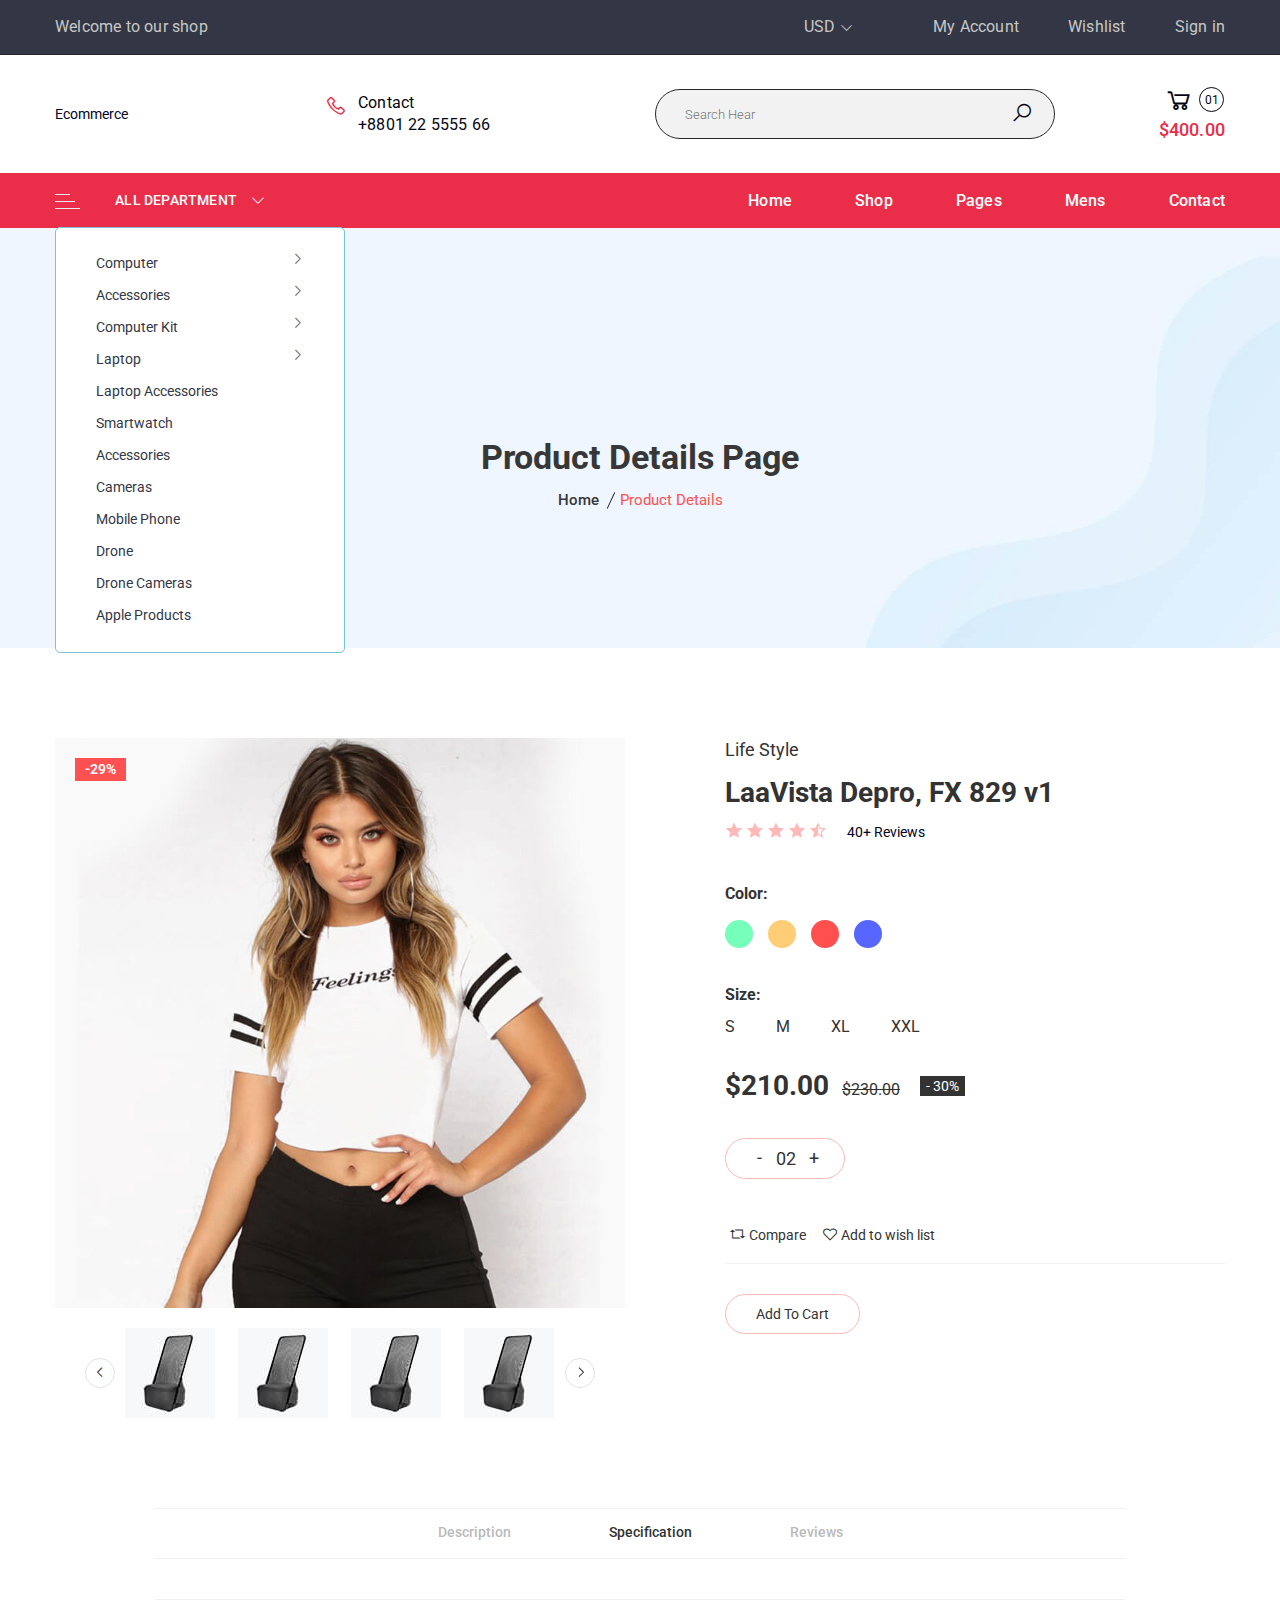
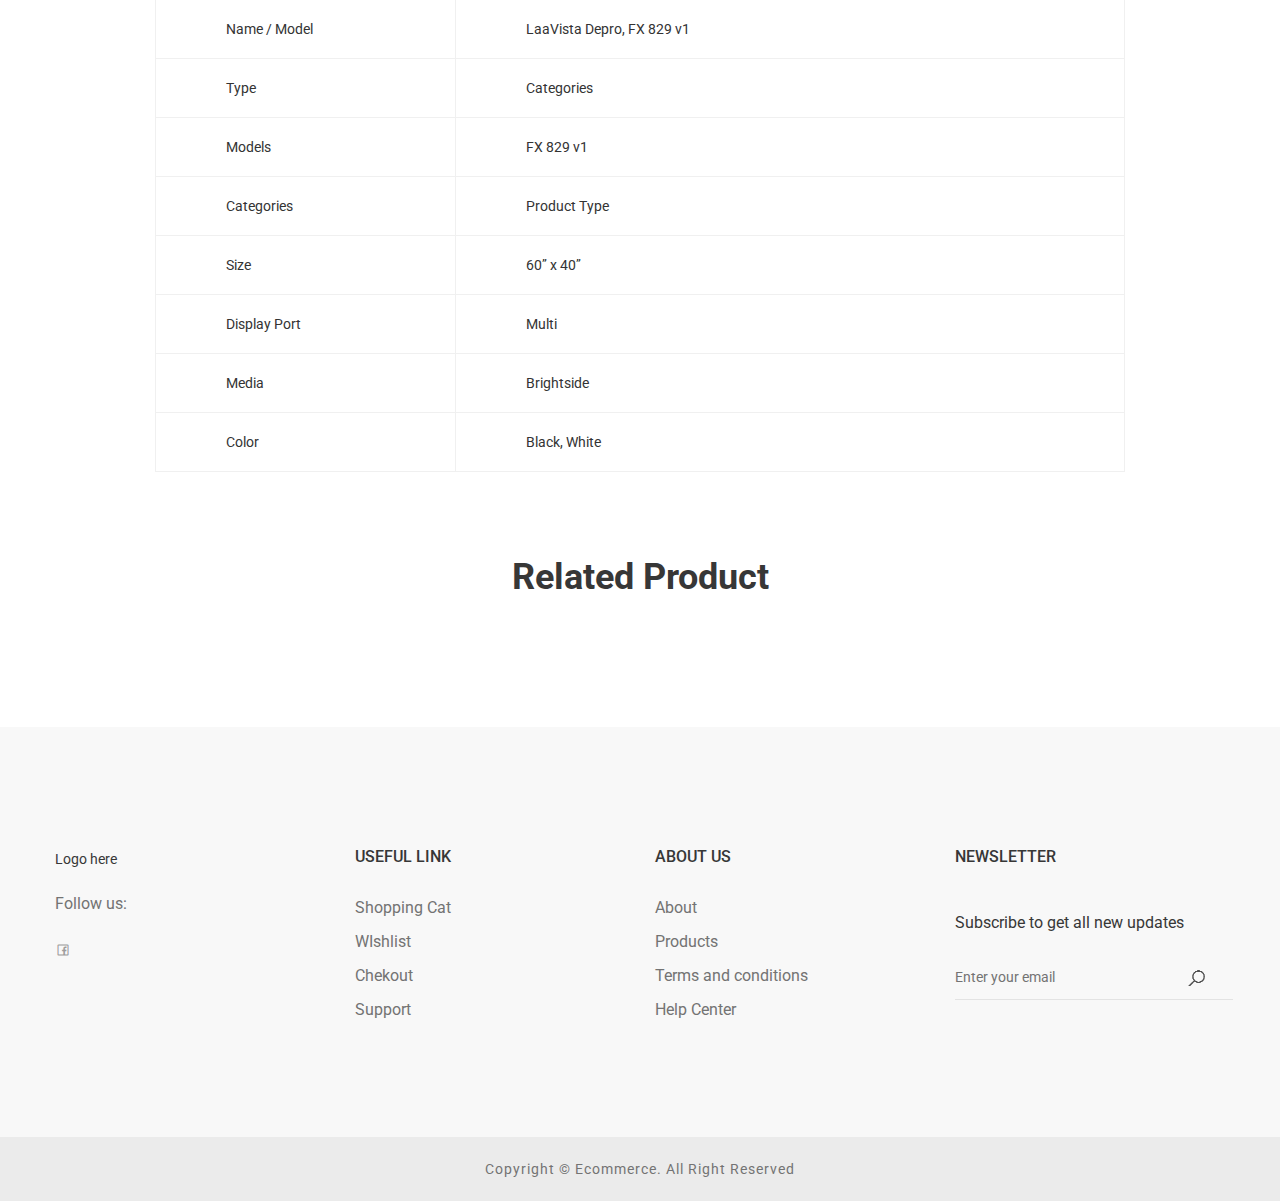
<file: product-details.html>
<!DOCTYPE html>
<html lang="en">
  <head>
    <meta charset="UTF-8" />
    <meta name="viewport" content="width=device-width, initial-scale=1.0" />
    <title>Product Details | Ecommerce</title>
    <link
      rel="shortcut icon"
      type="image/x-icon"
      href="assets/images/favicon.png"
    />

    <!-- Fonts -->
    <link rel="stylesheet" href="https://fonts.googleapis.com/css?family=Marck+Script|Poppins:300,400,500,600,700|Roboto+Mono:400,500,700|Roboto+Slab:300,400,700|Roboto:300,400,500,700,900">
    <!-- CSS -->
    <link rel="stylesheet" href="assets/css/vendor/bootstrap.min.css" />
    <link rel="stylesheet" href="assets/css/vendor/line-awesome.css" />
    <link rel="stylesheet" href="assets/css/plugins/animate.css" />
    <link rel="stylesheet" href="assets/css/plugins/owl-carousel.css" />
    <link rel="stylesheet" href="assets/css/plugins/slick.css" />
    <link rel="stylesheet" href="assets/css/plugins/magnific-popup.css" />
    <link rel="stylesheet" href="assets/css/plugins/jquery-ui.css" />
    <link rel="stylesheet" href="assets/css/styles.css" />
    <link rel="stylesheet" href="assets/css/responsive.css" />
  </head>
  <body>

    <div class="page__wrapper">
        <!-- Header  --> 
        <header class="heaader__area">
          <div class="header__area-main">
              <div class="header__area-top pt-15 pb-15 bg-black">
                  <div class="container">
                      <div class="row">
                          <div class="col-lg-4">
                              <div class="header__top-left">
                                  <p>Welcome to our shop</p>
                              </div>
                          </div>
                          <div class="col-lg-8">
                              <div class="header__top-right">
                                  <div class="top__content-left">
                                      <a class="currency__dropdown-active" href="#">USD <i class="la la-angle-down"></i></a>
                                      <div class="currency__dropdown">
                                          <ul>
                                              <li><a href="#">USD</a></li>
                                              <li><a href="#">Euro</a></li>
                                              <li><a href="#">INR</a></li>
                                              <li><a href="#">NPR</a></li>
                                          </ul>
                                      </div>
                                  </div>
                                  <div class="top__content-right">
                                      <a href="account.html">My Account</a>
                                      <a href="wishlist.html">Wishlist</a>
                                      <a href="login-register.html">Sign in</a>
                                  </div>
                              </div>
                          </div>
                      </div>
                  </div>
              </div>
              <div class="header__area-center border__top pt-30 pb-30">
                  <div class="container">
                      <div class="row align-items-center">
                          <div class="col-xl-2 col-lg-2">
                              <div class="logo">
                                Ecommerce
                               </div>
                          </div>
                          <div class="col-xl-9 col-lg-8">
                              <div class="header__contact-center header__contact-center-mr">
                                  <div class="header__contact">
                                      <div class="header__contact-icon">
                                          <i class="la la-phone"></i>
                                      </div>
                                      <div class="header__contact-text">
                                          <span>Contact</span>
                                          <p>+8801 22 5555 66</p>
                                      </div>
                                  </div>
                                  <div class="header__search">
                                      <form>
                                          <div class="header__side__menu-search-form">
                                              <input id="search" class="input-text" value="" placeholder="Search Hear" type="search">
                                              <button>
                                                  <i class="la la-search"></i>
                                              </button>
                                          </div>
                                      </form>
                                  </div>
                              </div>
                          </div>
                          <div class="col-xl-1 col-lg-2">
                              <div class="header__cart header__cart-1 header__cart-white">
                                  <button class="header__cart-active">
                                      <i class="la la-shopping-cart"></i> <br>
                                      <span class="header__cart-price">$400.00</span>
                                      <span class="cart__items-count">01</span>
                                  </button>
                                  <div class="shopping__cart-content">
                                      <div class="shopping__cart-title">
                                          <h4>Your Cart</h4>
                                          <a class="shopping__cart-close" href="#"><i class="la la-close"></i></a>
                                      </div>
                                      <ul>
                                        <li class="shopping__cart-single">
                                          <div class="shopping__cart-img">
                                              <a href="#"><img alt="" src="assets/images/cart/cart-1.png"></a>
                                              <div class="shopping__cart-item-close">
                                                  <a href="#"><i class="sli sli-close"></i></a>
                                              </div>
                                          </div>
                                          <div class="shopping__cart-s-title">
                                              <h4><a href="#">Golden Easy Spot Chair.</a></h4>
                                              <span>$99.00</span>
                                          </div>
                                          <div class="shopping__cart-s-delete">
                                              <a href="#"><i class="la la-trash"></i></a>
                                          </div>
                                      </li>
                                      <li class="shopping__cart-single">
                                        <div class="shopping__cart-img">
                                            <a href="#"><img alt="" src="assets/images/cart/cart-2.png"></a>
                                            <div class="shopping__cart-item-close">
                                                <a href="#"><i class="sli sli-close"></i></a>
                                            </div>
                                        </div>
                                        <div class="shopping__cart-s-title">
                                            <h4><a href="#">Golden Easy Spot Chair.</a></h4>
                                            <span>$99.00</span>
                                        </div>
                                        <div class="shopping__cart-s-delete">
                                            <a href="#"><i class="la la-trash"></i></a>
                                        </div>
                                    </li>
                                      </ul>
                                      <div class="shopping__cart-bottom">
                                          <div class="shopping__cart-total">
                                              <h4>Subtotal <span class="shopping__cart-price">$290.00</span></h4>
                                          </div>
                                          <div class="shopping__cart-btn btn-hover default-btn text-center">
                                              <a class="black" href="checkout.html">Continue to Checkout</a>
                                          </div>
                                      </div>
                                  </div>
                              </div>
                          </div>
                      </div>
  
                  </div>
              </div>
              <div class="header__area-bottom header__nav-sticky background__red">
                  <div class="container">
                      <div class="row align-items-center">
                          <div class="col-lg-4">
                              <div class="header__menu-category">
                                  <h3 class="header__menu-category-show">
                                      <a href="#">
                                          <img class="category__menu-non-stick" src="assets/images/icon-img/category-menu.png" alt="icon">
                                          <img class="category__menu-stick" src="assets/images/icon-img/category-menu-stick.png" alt="icon">
                                          All Department <i class="la la-angle-down"></i>
                                      </a>
                                  </h3>
                                  <div class="nav__category-menu nav__category-hide">
                                      <nav>
                                          <ul>
                                              <li class="mobile__category-dd"><a href="#">Computer <span class="la la-angle-right"></span></a>
                                                  <div class="nav__category-menu-dropdown res__height">
                                                      <div class="nav__category-single-menu category__menu-mb nav__category-menu-border">
                                                          <h4>Laptop Accessories</h4>
                                                          <ul>
                                                              <li><a href="shop.html">Laptop Keyboard</a></li>
                                                              <li><a href="shop.html">Laptop Mouse</a></li>
                                                              <li><a href="shop.html">Bluetooth Speaker</a></li>
                                                              <li><a href="shop.html">LED Light</a></li>
                                                          </ul>
                                                      </div>
                                                      <div class="nav__category-single-menu category__menu-mb category__menu-ml">
                                                          <h4>Laptop Accessories</h4>
                                                          <ul>
                                                              <li><a href="shop.html">Laptop Keyboard</a></li>
                                                              <li><a href="shop.html">Laptop Mouse</a></li>
                                                              <li><a href="shop.html">Bluetooth Speaker</a></li>
                                                              <li><a href="shop.html">LED Light</a></li>
                                                          </ul>
                                                      </div>
                                                      <div class="nav__category-single-menu">
                                                          <h4>Laptop Accessories</h4>
                                                          <ul>
                                                              <li><a href="shop.html">Laptop Keyboard</a></li>
                                                              <li><a href="shop.html">Laptop Mouse</a></li>
                                                              <li><a href="shop.html">Bluetooth Speaker</a></li>
                                                              <li><a href="shop.html">LED Light</a></li>
                                                          </ul>
                                                      </div>                                                    
                                                  </div>
                                              </li>
                                              <li class="mobile__category-dd"><a href="#">Accessories <span class="la la-angle-right"></span></a>
                                                  <div class="nav__category-menu-dropdown res__height-2">
                                                      <div class="nav__category-single-menu">
                                                          <h4>Laptop Accessories</h4>
                                                          <ul>
                                                              <li><a href="shop.html">Laptop Keyboard</a></li>
                                                              <li><a href="shop.html">Laptop Mouse</a></li>
                                                              <li><a href="shop.html">Bluetooth Speaker</a></li>
                                                              <li><a href="shop.html">LED Light</a></li>
                                                          </ul>
                                                      </div>
                                                      <div class="nav__category-single-menu category__menu-ml">
                                                          <h4>Laptop Accessories</h4>
                                                          <ul>
                                                              <li><a href="shop.html">Laptop Keyboard</a></li>
                                                              <li><a href="shop.html">Laptop Mouse</a></li>
                                                              <li><a href="shop.html">Bluetooth Speaker</a></li>
                                                              <li><a href="shop.html">LED Light</a></li>
                                                          </ul>
                                                      </div>
                                                  </div>
                                              </li>
                                              <li class="mobile__category-dd"><a href="#">Computer Kit <span class="la la-angle-right"></span></a>
                                                  <div class="nav__category-menu-dropdown res__height">
                                                      <div class="nav__category-single-menu category__menu-mb nav__category-menu-border">
                                                          <h4>Laptop Accessories</h4>
                                                          <ul>
                                                              <li><a href="shop.html">Laptop Keyboard</a></li>
                                                              <li><a href="shop.html">Laptop Mouse</a></li>
                                                              <li><a href="shop.html">Bluetooth Speaker</a></li>
                                                              <li><a href="shop.html">LED Light</a></li>
                                                          </ul>
                                                      </div>
                                                      <div class="nav__category-single-menu category__menu-mb category__menu-ml">
                                                          <h4>Laptop Accessories</h4>
                                                          <ul>
                                                              <li><a href="shop.html">Laptop Keyboard</a></li>
                                                              <li><a href="shop.html">Laptop Mouse</a></li>
                                                              <li><a href="shop.html">Bluetooth Speaker</a></li>
                                                              <li><a href="shop.html">LED Light</a></li>
                                                          </ul>
                                                      </div>
                                                      <div class="nav__category-single-menu">
                                                          <h4>Laptop Accessories</h4>
                                                          <ul>
                                                              <li><a href="shop.html">Laptop Keyboard</a></li>
                                                              <li><a href="shop.html">Laptop Mouse</a></li>
                                                              <li><a href="shop.html">Bluetooth Speaker</a></li>
                                                              <li><a href="shop.html">LED Light</a></li>
                                                          </ul>
                                                      </div>
                                                  </div>
                                              </li>
                                              <li class="mobile__category-dd"><a href="#">Laptop <span class="la la-angle-right"></span></a>
                                                  <div class="nav__category-menu-dropdown res__height-2">
                                                      <div class="nav__category-single-menu">
                                                          <h4>Laptop Accessories</h4>
                                                          <ul>
                                                              <li><a href="#">Laptop Keyboard</a></li>
                                                              <li><a href="#">Laptop Mouse</a></li>
                                                              <li><a href="#">Bluetooth Speaker</a></li>
                                                              <li><a href="#">LED Light</a></li>
                                                          </ul>
                                                      </div>
                                                      <div class="nav__category-single-menu category__menu-ml">
                                                          <h4>Laptop Accessories</h4>
                                                          <ul>
                                                              <li><a href="shop.html">Laptop Keyboard</a></li>
                                                              <li><a href="shop.html">Laptop Mouse</a></li>
                                                              <li><a href="shop.html">Bluetooth Speaker</a></li>
                                                              <li><a href="shop.html">LED Light</a></li>
                                                          </ul>
                                                      </div>
                                                  </div>
                                              </li>
                                              <li class="mobile__category-dd"><a href="shop.html">Laptop Accessories </a></li>
                                              <li class="mobile__category-dd"><a href="shop.html">Smartwatch</a></li>
                                              <li class="mobile__category-dd"><a href="#">Accessories</span></a></li>
                                              <li class="mobile__category-dd"><a href="shop.html">Cameras</a></li>
                                              <li class="mobile__category-dd"><a href="#">Mobile Phone</a></li>
                                              <li class="mobile__category-dd"><a href="shop.html">Drone</a></li>
                                              <li class="mobile__category-dd"><a href="shop.html">Drone Cameras</a></li>
                                              <li class="mobile__category-dd"><a href="shop.html">Apple Products </a></li>
                                          </ul>
                                      </nav>
                                  </div>
                              </div>
                          </div>
                          <div class="col-md-8 d-flex justify-content-end">
                              <div class="header__main-menu header__menu-common header__menu-lh header__menu-ma header__menu-font header__menu-font-white header__menu-res">
                                  <nav>
                                      <ul>
                                          <li class="menu__angle"><a href="index.html">Home</a>
                                              <ul class="header__sub-menu">
                                                  <li><a href="index.html">Home version 1 </a></li>
                                                  <li><a href="index-2.html">Home version 2 </a></li>
                                                  <li><a href="index-3.html">Home version 3 </a></li>
                                                  <li><a href="index-4.html">Home version 4 </a></li>
                                                  <li><a href="index-5.html">Home version 5 </a></li>
                                                  <li><a href="index-6.html">Home version 6 </a></li>
                                                  <li><a href="index-7.html">Home version 7 </a></li>
                                                  <li><a href="index-8.html">Home version 8 </a></li>
                                                  <li><a href="index-9.html">Home version 9 </a></li>
                                                  <li><a href="index-10.html">Home version 10 </a></li>
                                              </ul>
                                          </li>
                                          <li class="menu__angle"><a href="shop.html">Shop </a>
                                              <ul class="header__mega-menu header__mega-menu-nmg">
                                                  <li><a class="mega__menu-title" href="#">Shop Layout</a>
                                                      <ul>
                                                          <li><a href="shop.html">standard style</a></li>
                                                          <li><a href="shop-2.html">standard style 2</a></li>
                                                          <li><a href="shop-2-col.html">shop 2 column</a></li>
                                                          <li><a href="shop-no-sidebar.html">shop no sidebar</a></li>
                                                          <li><a href="shop-fullwide.html">shop fullwide</a></li>
                                                      </ul>
                                                  </li>
                                                  <li><a class="mega__menu-title" href="#">Shop Layout</a>
                                                      <ul>
                                                          <li><a href="shop-fullwide-no-sidebar.html">fullwide no sidebar </a></li>
                                                          <li><a href="shop-list.html">list style</a></li>
                                                          <li><a href="shop-list-2col.html">list 2 column</a></li>
                                                          <li><a href="shop-list-no-sidebar.html">list no sidebar</a></li>
                                                      </ul>
                                                  </li>
                                                  <li><a class="mega__menu-title" href="#">Product Details</a>
                                                      <ul>
                                                          <li><a href="product-details.html">standard style</a></li>
                                                          <li><a href="product-details-2.html">standard style 2</a></li>
                                                          <li><a href="product-details-tab1.html">tab style 1</a></li>
                                                          <li><a href="product-details-tab2.html">tab style 2</a></li>
                                                          <li><a href="product-details-tab3.html">tab style 3 </a></li>
                                                      </ul>
                                                  </li>
                                                  <li><a class="mega__menu-title" href="#">Product Details</a>
                                                      <ul>
                                                          <li><a href="product-details-gallery.html">gallery style </a></li>
                                                          <li><a href="product-details-sticky.html">sticky style</a></li>
                                                          <li><a href="product-details-slider.html">slider style</a></li>
                                                          <li><a href="product-details-affiliate.html">Affiliate style</a></li>
                                                      </ul>
                                                  </li>
                                              </ul>
                                          </li>
                                          <li class="menu__angle"><a href="#">Pages</a>
                                              <ul class="header__sub-menu">
                                                  <li><a href="about.html">about us </a></li>
                                                  <li><a href="cart.html">cart page </a></li>
                                                  <li><a href="checkout.html">checkout </a></li>
                                                  <li><a href="compare.html">compare </a></li>
                                                  <li><a href="wishlist.html">wishlist </a></li>
                                                  <li><a href="account.html">my account </a></li>
                                                  <li><a href="contact.html">contact us </a></li>
                                                  <li><a href="login-register.html">login/register </a></li>
                                              </ul>
                                          </li>     
                                          <li><a href="shop.html">Mens</a></li>
                                          <li><a href="contact.html">Contact</a></li>
                                      </ul>
                                  </nav>
                              </div>
                          </div>
                      </div>
                  </div>
              </div>
          </div>
          <div class="mobile__header">
              <div class="container">
                  <div class="row align-items-center">
                      <div class="col-6">
                          <div class="mobile__header-logo">
                              <a href="index.html">
                                  Ecommerce
                              </a>
                          </div>
                      </div>
                      <div class="col-6">
                          <div class="mobile__header-right">
                              <div class="header__cart common">
                                  <button class="header__cart-active">
                                      <i class="la la-shopping-cart"></i>
                                      <span class="cart__items-count">2 Items</span>
                                  </button>
                                  <div class="shopping__cart-content">
                                      <div class="shopping__cart-title">
                                          <h4>Your Cart</h4>
                                          <a class="shopping__cart-close" href="#"><i class="la la-close"></i></a>
                                      </div>
                                      <ul>
                                          <li class="shopping__cart-single">
                                              <div class="shopping__cart-img">
                                                  <a href="#"><img alt="" src="assets/images/cart/cart-1.png"></a>
                                                  <div class="shopping__cart-item-close">
                                                      <a href="#"><i class="sli sli-close"></i></a>
                                                  </div>
                                              </div>
                                              <div class="shopping__cart-s-title">
                                                  <h4><a href="#">Golden Easy Spot Chair.</a></h4>
                                                  <span>$99.00</span>
                                              </div>
                                              <div class="shopping__cart-s-delete">
                                                  <a href="#"><i class="la la-trash"></i></a>
                                              </div>
                                          </li>
                                          <li class="shopping__cart-single">
                                              <div class="shopping__cart-img">
                                                  <a href="#"><img alt="" src="assets/images/cart/cart-2.png"></a>
                                                  <div class="shopping__cart-item-close">
                                                      <a href="#"><i class="sli sli-close"></i></a>
                                                  </div>
                                              </div>
                                              <div class="shopping__cart-s-title">
                                                  <h4><a href="#">Golden Easy Spot Chair.</a></h4>
                                                  <span>$99.00</span>
                                              </div>
                                              <div class="shopping__cart-s-delete">
                                                  <a href="#"><i class="la la-trash"></i></a>
                                              </div>
                                          </li>
                                          <li class="shopping__cart-single">
                                              <div class="shopping__cart-img">
                                                  <a href="#"><img alt="" src="assets/images/cart/cart-3.png"></a>
                                                  <div class="shopping__cart-item-close">
                                                      <a href="#"><i class="sli sli-close"></i></a>
                                                  </div>
                                              </div>
                                              <div class="shopping__cart-s-title">
                                                  <h4><a href="#">Golden Easy Spot Chair.</a></h4>
                                                  <span>$99.00</span>
                                              </div>
                                              <div class="shopping__cart-s-delete">
                                                  <a href="#"><i class="la la-trash"></i></a>
                                              </div>
                                          </li>
                                      </ul>
                                      <div class="shopping__cart-bottom">
                                          <div class="shopping__cart-total">
                                              <h4>Subtotal <span class="shopping__cart-price">$290.00</span></h4>
                                          </div>
                                          <div class="shopping__cart-btn btn-hover default-btn text-center">
                                              <a class="black" href="checkout.html">Continue to Chackout</a>
                                          </div>
                                      </div>
                                  </div>
                              </div>
                              <div class="off__canvas-mobile">
                                  <a class="mobile__side-menu" href="#"><i class="la la-navicon la-2x"></i></a>
                              </div>
                          </div>
                      </div>
                  </div>
              </div>
          </div>
          <div class="background__red pt-20 pb-20 mobile__category-menu">
              <div class="container">
                  <div class="header__menu-category">
                      <h3 class="header__menu-category-show">
                          <a href="#">
                              <img class="category__menu-non-stick" src="assets/images/icon-img/category-menu.png" alt="icon">
                              <img class="category__menu-stick" src="assets/images/icon-img/category-menu-stick.png" alt="icon">
                              All Department <i class="la la-angle-down"></i>
                          </a>
                      </h3>
                      <div class="nav__category-menu mobile-nav__category-menu nav__category-hide">
                          <nav>
                              <ul>
                                  <li class="mobile__category-dd"><a href="#">Computer <span class="la la-angle-down"></span></a>
                                      <ul class="category__hide-dsk">
                                          <li class="category__sub-dd category__sub-style"><a href="#">Laptop Accessories <i class="la la-angle-down"></i></a>
                                              <ul>
                                                  <li><a href="shop.html">Laptop Keyboard</a></li>
                                                  <li><a href="shop.html">Laptop Mouse</a></li>
                                                  <li><a href="shop.html">Bluetooth Speaker</a></li>
                                                  <li><a href="shop.html">LED Light</a></li>
                                              </ul>
                                          </li>
                                          <li class="category__sub-dd category__sub-style"><a href="#">Laptop Accessories <i class="la la-angle-down"></i></a>
                                              <ul>
                                                  <li><a href="shop.html">Laptop Keyboard</a></li>
                                                  <li><a href="shop.html">Laptop Mouse</a></li>
                                                  <li><a href="shop.html">Bluetooth Speaker</a></li>
                                                  <li><a href="shop.html">LED Light</a></li>
                                              </ul>
                                          </li>
                                          <li class="category__sub-dd category__sub-style"><a href="#">Laptop Accessories <i class="la la-angle-down"></i></a>
                                              <ul>
                                                  <li><a href="shop.html">Laptop Keyboard</a></li>
                                                  <li><a href="shop.html">Laptop Mouse</a></li>
                                                  <li><a href="shop.html">Bluetooth Speaker</a></li>
                                                  <li><a href="shop.html">LED Light</a></li>
                                              </ul>
                                          </li>
                                      </ul>
                                  </li>
                                  <li class="mobile__category-dd"><a href="#">Accessories <span class="la la-angle-down"></span></a>
                                      <ul class="category__hide-dsk">
                                          <li class="category__sub-dd category__sub-style"><a href="#">Laptop Accessories <i class="la la-angle-down"></i></a>
                                              <ul>
                                                  <li><a href="shop.html">Laptop Keyboard</a></li>
                                                  <li><a href="shop.html">Laptop Mouse</a></li>
                                                  <li><a href="shop.html">Bluetooth Speaker</a></li>
                                                  <li><a href="shop.html">LED Light</a></li>
                                              </ul>
                                          </li>
                                          <li class="category__sub-dd category__sub-style"><a href="#">Laptop Accessories <i class="la la-angle-down"></i></a>
                                              <ul>
                                                  <li><a href="shop.html">Laptop Keyboard</a></li>
                                                  <li><a href="shop.html">Laptop Mouse</a></li>
                                                  <li><a href="shop.html">Bluetooth Speaker</a></li>
                                                  <li><a href="shop.html">LED Light</a></li>
                                              </ul>
                                          </li>
                                      </ul>
                                  </li>
                                  <li class="mobile__category-dd"><a href="#">Computer Kit <span class="la la-angle-down"></span></a>
                                      <ul class="category__hide-dsk">
                                          <li class="category__sub-dd category__sub-style"><a href="#">Laptop Accessories <i class="la la-angle-down"></i></a>
                                              <ul>
                                                  <li><a href="shop.html">Laptop Keyboard</a></li>
                                                  <li><a href="shop.html">Laptop Mouse</a></li>
                                                  <li><a href="shop.html">Bluetooth Speaker</a></li>
                                                  <li><a href="shop.html">LED Light</a></li>
                                              </ul>
                                          </li>
                                          <li class="category__sub-dd category__sub-style"><a href="#">Laptop Accessories <i class="la la-angle-down"></i></a>
                                              <ul>
                                                  <li><a href="shop.html">Laptop Keyboard</a></li>
                                                  <li><a href="shop.html">Laptop Mouse</a></li>
                                                  <li><a href="shop.html">Bluetooth Speaker</a></li>
                                                  <li><a href="shop.html">LED Light</a></li>
                                              </ul>
                                          </li>
                                          <li class="category__sub-dd category__sub-style"><a href="#">Laptop Accessories <i class="la la-angle-down"></i></a>
                                              <ul>
                                                  <li><a href="shop.html">Laptop Keyboard</a></li>
                                                  <li><a href="shop.html">Laptop Mouse</a></li>
                                                  <li><a href="shop.html">Bluetooth Speaker</a></li>
                                                  <li><a href="shop.html">LED Light</a></li>
                                              </ul>
                                          </li>
                                      </ul>
                                  </li>
                                  <li class="mobile__category-dd"><a href="#">Laptop <span class="la la-angle-down"></span></a>
                                      <ul class="category__hide-dsk">
                                          <li class="category__sub-dd category__sub-style"><a href="#">Laptop Accessories <i class="la la-angle-down"></i></a>
                                              <ul>
                                                  <li><a href="shop.html">Laptop Keyboard</a></li>
                                                  <li><a href="shop.html">Laptop Mouse</a></li>
                                                  <li><a href="shop.html">Bluetooth Speaker</a></li>
                                                  <li><a href="shop.html">LED Light</a></li>
                                              </ul>
                                          </li>
                                          <li class="category__sub-dd category__sub-style"><a href="#">Laptop Accessories <i class="la la-angle-down"></i></a>
                                              <ul>
                                                  <li><a href="shop.html">Laptop Keyboard</a></li>
                                                  <li><a href="shop.html">Laptop Mouse</a></li>
                                                  <li><a href="shop.html">Bluetooth Speaker</a></li>
                                                  <li><a href="shop.html">LED Light</a></li>
                                              </ul>
                                          </li>
                                      </ul>
                                  </li>
                                  <li class="mobile__category-dd"><a href="#">Laptop Accessories </a></li>
                                  <li class="mobile__category-dd"><a href="#">Smartwatch</a></li>
                                  <li class="mobile__category-dd"><a href="#">Accessories <span class="la la-angle-down"></span></a>
                                      <ul class="category__hide-dsk">
                                          <li class="category__sub-dd category__sub-style"><a href="#">Laptop Accessories <i class="la la-angle-down"></i></a>
                                              <ul>
                                                  <li><a href="shop.html">Laptop Keyboard</a></li>
                                                  <li><a href="shop.html">Laptop Mouse</a></li>
                                                  <li><a href="shop.html">Bluetooth Speaker</a></li>
                                                  <li><a href="shop.html">LED Light</a></li>
                                              </ul>
                                          </li>
                                          <li class="category__sub-dd category__sub-style"><a href="#">Laptop Accessories <i class="la la-angle-down"></i></a>
                                              <ul>
                                                  <li><a href="shop.html">Laptop Keyboard</a></li>
                                                  <li><a href="shop.html">Laptop Mouse</a></li>
                                                  <li><a href="shop.html">Bluetooth Speaker</a></li>
                                                  <li><a href="shop.html">LED Light</a></li>
                                              </ul>
                                          </li>
                                      </ul>
                                  </li>
                                  <li class="mobile__category-dd"><a href="#">Cameras</a></li>
                                  <li class="mobile__category-dd"><a href="#">Mobile Phone <span class="la la-angle-down"></span></a>
                                      <ul class="category__hide-dsk">
                                          <li class="category__sub-dd category__sub-style"><a href="#">Laptop Accessories <i class="la la-angle-down"></i></a>
                                              <ul>
                                                  <li><a href="shop.html">Laptop Keyboard</a></li>
                                                  <li><a href="shop.html">Laptop Mouse</a></li>
                                                  <li><a href="shop.html">Bluetooth Speaker</a></li>
                                                  <li><a href="shop.html">LED Light</a></li>
                                              </ul>
                                          </li>
                                          <li class="category__sub-dd category__sub-style"><a href="#">Laptop Accessories <i class="la la-angle-down"></i></a>
                                              <ul>
                                                  <li><a href="shop.html">Laptop Keyboard</a></li>
                                                  <li><a href="shop.html">Laptop Mouse</a></li>
                                                  <li><a href="shop.html">Bluetooth Speaker</a></li>
                                                  <li><a href="shop.html">LED Light</a></li>
                                              </ul>
                                          </li>
                                          <li class="category__sub-dd category__sub-style"><a href="#">Laptop Accessories <i class="la la-angle-down"></i></a>
                                              <ul>
                                                  <li><a href="shop.html">Laptop Keyboard</a></li>
                                                  <li><a href="shop.html">Laptop Mouse</a></li>
                                                  <li><a href="shop.html">Bluetooth Speaker</a></li>
                                                  <li><a href="shop.html">LED Light</a></li>
                                              </ul>
                                          </li>
                                      </ul>
                                  </li>
                                  <li class="mobile__category-dd"><a href="#">Drone</a></li>
                                  <li class="mobile__category-dd"><a href="#">Drone Cameras</a></li>
                                  <li class="mobile__category-dd"><a href="#">Apple Products </a></li>
                              </ul>
                          </nav>
                      </div>
                  </div>
              </div>
          </div>
      </header>
      <div class="off__canvas-mobile-active">
          <a class="mobile__side-close"><i class="la la-close"></i></a>
          <div class="mobile__header-side">
              <div class="side__menu-search">
                  <form class="side__menu-search-form" action="#">
                      <input type="text" placeholder="Search entire store…">
                      <button class="btn__search"><i class="la la-search"></i></button>
                  </form>
              </div>
              <div class="mobile__menu-container">
                  <!-- mobile menu start -->
                  <div class="nav__menu">
                      <!-- mobile menu navigation start -->
                      <nav>
                          <ul class="mobile__menu-items">
                              <li class="mobile__menu-item"><a href="index.html">Home</a></li>
                              <li class="mobile__menu-item "><a href="#">shop</a>
                                  <ul class="dropdown">
                                      <li class="mobile__menu-item"><a href="#">shop layout</a>
                                          <ul class="dropdown">
                                              <li><a href="shop.html">standard grid style</a></li>
                                              <li><a href="shop-2.html">standard style 2</a></li>
                                              <li><a href="shop-2-col.html">shop 2 column</a></li>
                                              <li><a href="shop-no-sidebar.html">shop no sidebar</a></li>
                                              <li><a href="shop-fullwide.html">shop fullwide</a></li>
                                              <li><a href="shop-fullwide-no-sidebar.html">fullwide no sidebar </a></li>
                                          </ul>
                                      </li>
                                      <li class="mobile__menu-item"><a href="#">shop list layout</a>
                                          <ul class="dropdown">
                                              <li><a href="shop-list.html">list style</a></li>
                                              <li><a href="shop-list-2col.html">list 2 column</a></li>
                                              <li><a href="shop-list-no-sidebar.html">list no sidebar</a></li>
                                          </ul>
                                      </li>
                                      <li class="mobile__menu-item"><a href="#">product details</a>
                                          <ul class="dropdown">
                                              <li><a href="product-details.html">standard style</a></li>
                                              <li><a href="product-details-2.html">standard style 2</a></li>
                                              <li><a href="product-details-tab1.html">tab style 1</a></li>
                                              <li><a href="product-details-tab2.html">tab style 2</a></li>
                                              <li><a href="product-details-tab3.html">tab style 3 </a></li>
                                              <li><a href="product-details-gallery.html">gallery style </a></li>
                                              <li><a href="product-details-sticky.html">sticky style</a></li>
                                              <li><a href="product-details-slider.html">slider style</a></li>
                                              <li><a href="product-details-affiliate.html">Affiliate style</a></li>
                                          </ul>
                                      </li>
                                  </ul>
                              </li>
                              <li class="mobile__menu-item"><a href="#">Pages</a>
                                  <ul class="dropdown">
                                      <li><a href="about.html">about us </a></li>
                                      <li><a href="cart.html">cart page </a></li>
                                      <li><a href="checkout.html">checkout </a></li>
                                      <li><a href="compare.html">compare </a></li>
                                      <li><a href="wishlist.html">wishlist </a></li>
                                      <li><a href="account.html">my account </a></li>
                                      <li><a href="contact.html">contact us </a></li>
                                      <li><a href="login-register.html">login/register </a></li>
                                  </ul>
                              </li>
                              <li class="mobile__menu-item "><a href="#">Blog</a>
                                  <ul class="dropdown">
                                      <li><a href="blog.html">standard style </a></li>
                                      <li><a href="blog-2col.html">blog 2 column </a></li>
                                      <li><a href="blog-sidebar.html">blog sidebar </a></li>
                                      <li><a href="blog-details.html">blog details </a></li>
                                  </ul>
                              </li>
                              <li><a href="contact.html">Contact us</a></li>
                          </ul>
                      </nav>
                      <!-- mobile menu navigation end -->
                  </div>
                  <!-- mobile menu end -->
              </div>
              <div class="language">
                  <div class="mobile__language">
                      <a class="mobile__language-active" href="#">Language <i class="la la-angle-down"></i></a>
                      <div class="language__dropdown language__dropdown-active">
                          <ul>
                              <li><a href="#">English (US)</a></li>
                              <li><a href="#">English (UK)</a></li>
                              <li><a href="#">Spanish</a></li>
                          </ul>
                      </div>
                  </div>
                  <div class="mobile__language">
                      <a class="mobile__currency-active" href="#">Currency <i class="la la-angle-down"></i></a>
                      <div class="language__dropdown currency__dropdown-active">
                          <ul>
                              <li><a href="#">USD</a></li>
                              <li><a href="#">EUR</a></li>
                              <li><a href="#">Real</a></li>
                              <li><a href="#">BDT</a></li>
                          </ul>
                      </div>
                  </div>
                  <div class="mobile__language">
                      <a class="mobile__account-active" href="#">My Account <i class="la la-angle-down"></i></a>
                      <div class="language__dropdown account__dropdown-active">
                          <ul>
                              <li><a href="#">Login</a></li>
                              <li><a href="#">Creat Account</a></li>
                              <li><a href="#">My Account</a></li>
                          </ul>
                      </div>
                  </div>
              </div>
              <div class="social__media">
                  <a class="facebook" href="#"><i class="ti-facebook"></i></a>
                  <a class="twitter" href="#"><i class="ti-twitter-alt"></i></a>
                  <a class="pinterest" href="#"><i class="ti-pinterest"></i></a>
                  <a class="instagram" href="#"><i class="ti-instagram"></i></a>
                  <a class="google" href="#"><i class="ti-google"></i></a>
              </div>
          </div>
      </div>
        <!-- Header Ends -->

          <!-- Breadcrumb -->
  <div
  class="breadcrumb__area bg-img"
  style="background-image: url(assets/images/bg/breadcrumb.jpg)"
>
  <div class="container">
    <div class="breadcrumb__content text-center">
      <h2>Product Details page</h2>
      <ul>
        <li>
          <a href="index.html">Home</a>
        </li>
        <li class="active">Product Details</li>
      </ul>
    </div>
  </div>
</div>
 <!-- Breadcrumb End-->

 <!-- Porduct Details Start -->
 <div class="product__details-area pt-90 pb-90">
       <div class="container">
         <div class="row">
           <div class="col-lg-6 col-md-6">
             <div class="product__details-img">
               <div class="zoompro-border zoompro-span">
                 <img
                   class="zoompro"
                   src="assets/images/product-details/1.jpg"
                   data-zoom-image="assets/images/product-details/1.jpg"
                   alt=""
                 />
                 <span>-29%</span>
               </div>
               <div id="gallery" class="mt-20 product__dec-slider">
                 <a
                   data-image="assets/images/product-details/2.jpg"
                   data-zoom-image="assets/images/product-details/2.jpg"
                 >
                   <img
                     src="assets/images/product-details/product-detalis-s1.jpg"
                     alt=""
                   />
                 </a>
                 <a
                   data-image="assets/images/product-details/3.jpg"
                   data-zoom-image="assets/images/product-details/3.jpg"
                 >
                   <img
                     src="assets/images/product-details/product-detalis-s1.jpg"
                     alt=""
                   />
                 </a>
                 <a
                   data-image="assets/images/product-details/4.jpg"
                   data-zoom-image="assets/images/product-details/4.jpg"
                 >
                   <img
                     src="assets/images/product-details/product-detalis-s1.jpg"
                     alt=""
                   />
                 </a>
                 <a
                   data-image="assets/images/product-details/5.jpg"
                   data-zoom-image="assets/images/product-details/5.jpg"
                 >
                   <img
                     src="assets/images/product-details/product-detalis-s1.jpg"
                     alt=""
                   />
                 </a>
                 <a
                   data-image="assets/images/product-details/3.jpg"
                   data-zoom-image="assets/images/product-details/3.jpg"
                 >
                   <img
                     src="assets/images/product-details/product-detalis-s1.jpg"
                     alt=""
                   />
                 </a>
               </div>
             </div>
           </div>
           <div class="col-lg-6 col-md-6">
             <div
               class="product__details-content product__details-content-modify"
             >
               <span>Life Style</span>
               <h2>LaaVista Depro, FX 829 v1</h2>
               <div class="product__rating-review">
                 <div class="product__rating">
                   <i class="la la-star"></i>
                   <i class="la la-star"></i>
                   <i class="la la-star"></i>
                   <i class="la la-star"></i>
                   <i class="la la-star-half-o"></i>
                 </div>
                 <div class="product__rating">
                   <span>40+ Reviews</span>
                 </div>
               </div>
               <div class="pro__details-color-wrap">
                 <span>Color:</span>
                 <div class="pro__details-color-content">
                   <ul>
                     <li class="green"></li>
                     <li class="yellow"></li>
                     <li class="red"></li>
                     <li class="blue"></li>
                   </ul>
                 </div>
               </div>
               <div class="pro__details-size">
                 <span>Size:</span>
                 <div class="pro__details-size-content">
                   <ul>
                     <li><a href="#">s</a></li>
                     <li><a href="#">m</a></li>
                     <li><a href="#">xl</a></li>
                     <li><a href="#">xxl</a></li>
                   </ul>
                 </div>
               </div>
               <div class="pro__details-price-wrap">
                 <div class="product__price">
                   <span>$210.00</span>
                   <span class="old">$230.00</span>
                 </div>
                 <div class="dec__rang"><span>- 30%</span></div>
               </div>
               <div class="pro__details-quality">
                 <div class="cart__plus-minus">
                   <input
                     class="cart__plus-minus-box"
                     type="text"
                     name="qtybutton"
                     value="02"
                   />
                 </div>
               </div>
               <div class="pro__details-compare-wishlist">
                 <div class="pro__details-compare">
                   <a title="Add To Compare" href="#"
                     ><i class="la la-retweet"></i> Compare</a
                   >
                 </div>
                 <div class="pro__details-wishlist">
                   <a title="Add To Wishlist" href="#"
                     ><i class="la la-heart-o"></i> Add to wish list</a
                   >
                 </div>
               </div>
               <div class="pro__details-buy-now btn-hover btn-hover-radious">
                 <a href="#">Add To Cart</a>
               </div>
             </div>
           </div>
         </div>
       </div>
     </div>

     <div class="description__wrapper pb-90">
       <div class="container">
         <div class="row">
           <div class="ml-auto mr-auto col-lg-10">
             <div class="desc__review-topbar nav mb-40">
               <a data-toggle="tab" href="#des-details1">Description</a>
               <a class="active" data-toggle="tab" href="#des-details2"
                 >Specification</a
               >
               <a data-toggle="tab" href="#des-details3">Reviews</a>
             </div>
             <div class="tab-content desc__review-bottom">
               <div id="des-details1" class="tab-pane">
                 <div class="sesc__wrap">
                   <p>
                     Lorem Ipsum is simply dummy text of the printing and
                     typesetting industry. Lorem Ipsum has been the industry's
                     standard dummy text. The point of using Lorem Ipsum is
                     that it has a more-or-less normal distribution of letters,
                     Lorem Ipsum is simply dummy text of the printing and
                     typesetting industry. Lorem Ipsum has been the industry's
                     standard dummy text. It is a long established fact that a
                     reader will be distracted by the readable content of a
                     page when looking at its layout. The point of using Lorem
                     Ipsum is that it has a more-or-less normal distribution of
                     letters,
                   </p>
                 </div>
               </div>
               <div id="des-details2" class="tab-pane active">
                 <div class="spec__wrap table-responsive">
                   <table>
                     <tbody>
                       <tr>
                         <td class="width1">Name / Model</td>
                         <td>LaaVista Depro, FX 829 v1</td>
                       </tr>
                       <tr>
                         <td>Type</td>
                         <td>Categories</td>
                       </tr>
                       <tr>
                         <td class="width1">Models</td>
                         <td>FX 829 v1</td>
                       </tr>
                       <tr>
                         <td class="width1">Categories</td>
                         <td>Product Type</td>
                       </tr>
                       <tr>
                         <td class="width1">Size</td>
                         <td>60’’ x 40’’</td>
                       </tr>
                       <tr>
                         <td class="width1">Display Port</td>
                         <td>Multi</td>
                       </tr>
                       <tr>
                         <td class="width1">Media</td>
                         <td>Brightside</td>
                       </tr>
                       <tr>
                         <td class="width1">Color</td>
                         <td>Black, White</td>
                       </tr>
                     </tbody>
                   </table>
                 </div>
               </div>
               <div id="des-details3" class="tab-pane">
                 <div class="desc__review-wrap mb-50">
                   <div class="row">
                     <div class="col-xl-3 col-lg-4 col-md-5">
                       <div class="desc__review-img-wrap">
                         <div class="desc__review-img">
                           <img
                             src="assets/images/product-details/review-1.png"
                             alt="review"
                           />
                         </div>
                         <div class="customer__name">
                           <h4>Jonathon Doe</h4>
                           <div class="dec-client-rating">
                             <i class="la la-star"></i>
                             <i class="la la-star"></i>
                             <i class="la la-star"></i>
                             <i class="la la-star"></i>
                             <i class="la la-star-half-o"></i>
                           </div>
                         </div>
                       </div>
                     </div>
                     <div class="col-xl-9 col-lg-8 col-md-7">
                       <div class="review__content">
                         <p>
                           It is a long established fact that a reader will be
                           distracted by the readable content of a page when
                           looking at its layout. The point of using Lorem
                           Ipsum is that it has a more-or-less normal
                           distribution of letters,
                         </p>
                         <div class="review__content-bottom">
                           <div class="review-like">
                             <span
                               ><i class="la la-heart-o"></i> 24 Likes</span
                             >
                           </div>
                           <div class="review-date">
                             <span>25 Jun 2019</span>
                           </div>
                         </div>
                       </div>
                     </div>
                   </div>
                 </div>
                 <div class="desc__review-wrap mb-50">
                   <div class="row">
                     <div class="col-xl-3 col-lg-4 col-md-5">
                       <div class="desc__review-img-wrap">
                         <div class="desc__review-img">
                           <img
                             src="assets/images/product-details/review-1.png"
                             alt="review"
                           />
                         </div>
                         <div class="customer__name">
                           <h4>Jonathon Doe</h4>
                           <div class="dec-client-rating">
                             <i class="la la-star"></i>
                             <i class="la la-star"></i>
                             <i class="la la-star"></i>
                             <i class="la la-star"></i>
                             <i class="la la-star-half-o"></i>
                           </div>
                         </div>
                       </div>
                     </div>
                     <div class="col-xl-9 col-lg-8 col-md-7">
                       <div class="review__content">
                         <p>
                           It is a long established fact that a reader will be
                           distracted by the readable content of a page when
                           looking at its layout. The point of using Lorem
                           Ipsum is that it has a more-or-less normal
                           distribution of letters,
                         </p>
                         <div class="review__content-bottom">
                           <div class="review-like">
                             <span
                               ><i class="la la-heart-o"></i> 24 Likes</span
                             >
                           </div>
                           <div class="review-date">
                             <span>25 Jun 2019</span>
                           </div>
                         </div>
                       </div>
                     </div>
                   </div>
                 </div>
                 <div class="desc__review-wrap">
                   <div class="row">
                     <div class="col-xl-3 col-lg-4 col-md-5">
                       <div class="desc__review-img-wrap">
                         <div class="desc__review-img">
                           <img
                             src="assets/images/product-details/review-1.png"
                             alt="review"
                           />
                         </div>
                         <div class="customer__name">
                           <h4>Jonathon Doe</h4>
                           <div class="dec-client-rating">
                             <i class="la la-star"></i>
                             <i class="la la-star"></i>
                             <i class="la la-star"></i>
                             <i class="la la-star"></i>
                             <i class="la la-star-half-o"></i>
                           </div>
                         </div>
                       </div>
                     </div>
                     <div class="col-xl-9 col-lg-8 col-md-7">
                       <div class="review__content">
                         <p>
                           It is a long established fact that a reader will be
                           distracted by the readable content of a page when
                           looking at its layout. The point of using Lorem
                           Ipsum is that it has a more-or-less normal
                           distribution of letters,
                         </p>
                         <div class="review__content-bottom">
                           <div class="review-like">
                             <span
                               ><i class="la la-heart-o"></i> 24 Likes</span
                             >
                           </div>
                           <div class="review-date">
                             <span>25 Jun 2019</span>
                           </div>
                         </div>
                       </div>
                     </div>
                   </div>
                 </div>
               </div>
             </div>
           </div>
         </div>
       </div>
     </div>

     <!-- Related Product -->
     <div class="product-area pb-85">
       <div class="container">
         <div class="section__title mb-50 text-center">
           <h2>Related Product</h2>
         </div>
       <!-- Related Product Here -->
       </div>
     </div>
 <!-- Product Details End -->
  
  <!-- Footer Section -->

   <footer class="footer__area">
       <div class="footer__area-top bg-gray pt-120 pb-85">
         <div class="container">
           <div class="row">
             <div class="col-lg-3 col-md-3 col-12 col-sm-6">
               <div class="footer__area-widget mb-30">
                 <a href="#"
                   >Logo here</a>
                 <div class="footer__area-social">
                   <span>Follow us:</span>
                   <ul>
                     <li>
                       <a href="#"><i class="la la-facebook"></i></a>
                     </li>
                     
                   </ul>
                 </div>
               </div>
             </div>
             <div class="col-lg-3 col-md-3 col-12 col-sm-6">
               <div class="footer__area-widget mb-30 footer__area-ml">
                 <div class="footer__area-title">
                   <h3>Useful Link</h3>
                 </div>
                 <div class="footer__area-list">
                   <ul>
                     <li><a href="cart.html">Shopping Cat</a></li>
                     <li><a href="wishlist.html">WIshlist</a></li>
                     <li><a href="checkout.html">Chekout</a></li>
                     <li><a href="contact.html">Support</a></li>
                   </ul>
                 </div>
               </div>
             </div>
             <div class="col-lg-3 col-md-2 col-12 col-sm-6">
               <div class="footer__area-widget mb-30">
                 <div class="footer__area-title">
                   <h3>About us</h3>
                 </div>
                 <div class="footer__area-list">
                   <ul>
                     <li><a href="cart.html">About</a></li>
                     <li><a href="wishlist.html">Products</a></li>
                     <li><a href="checkout.html">Terms and conditions</a></li>
                     <li><a href="contact.html">Help Center</a></li>
                   </ul>
                 </div>
               </div>
             </div>
             <div class="col-lg-3 col-md-4 col-12 col-sm-6">
               <div class="footer__area-widget mb-30">
                 <div class="footer__area-title">
                   <h3>Newsletter</h3>
                 </div>
                 <div class="footer__area-subscribe mt-45">
                   <p>Subscribe to get all new updates</p>
                   <div id="signup" class="footer__area-subscribe__form mt-20">
                     <form
                       id="signup"
                       class="validate footer__subscribe"
                       novalidate=""
                       target="_blank"
                       name="signup"
                       method="post"
                       action="#" >
                       <div id="signup" class="footer__area-form">
                         <input
                           class="email"
                           type="email"
                           required=""
                           placeholder="Enter your email"
                           name="EMAIL"
                           value=""
                         />
                         <div class="footer__area-news" aria-hidden="true">
                           <input
                             type="text"
                             value=""
                             tabindex="-1"
                             name=""
                           />
                         </div>
                         <div class="footer__clear">
                           <input
                             id="subscribe"
                             class="button"
                             type="submit"
                             name="subscribe"
                             value=""
                           />
                         </div>
                       </div>
                     </form>
                   </div>
                 </div>
               </div>
             </div>
           </div>
         </div>
       </div>
       <div class="footer__bottom bg-gray-1 ptb-20">
         <div class="container">
           <div class="copyright text-center">
             <p>Copyright © <a href="#">Ecommerce</a>. All Right Reserved</p>
           </div>
         </div>
       </div>
     </footer>

     <!-- Footer Section Ends -->

           <!-- Modal Section -->
           <div class="modal fade" id="exampleModal" tabindex="-1" role="dialog">
             <div class="modal-dialog" role="document">
               <div class="modal-content">
                 <div class="modal-header">
                   <button
                     type="button"
                     class="close"
                     data-dismiss="modal"
                     aria-label="Close"
                   >
                     <span aria-hidden="true">x</span>
                   </button>
                 </div>
                 <div class="modal-body">
                   <div class="row">
                     <div class="col-md-5 col-sm-12 col-xs-12">
                       <div class="tab-content quickview__big-img">
                         <div id="pro-1" class="tab-pane fade show active">
                           <img
                             src="assets/images/product/1.jpg"
                             alt=""
                           />
                         </div>
                         <div id="pro-2" class="tab-pane fade">
                           <img
                             src="assets/images/product/product-3.jpg"
                             alt=""
                           />
                         </div>
                         <div id="pro-3" class="tab-pane fade">
                           <img
                             src="assets/images/product/product-4.jpg"
                             alt=""
                           />
                         </div>
                         <div id="pro-4" class="tab-pane fade">
                           <img
                             src="assets/images/product/product-5.jpg"
                             alt=""
                           />
                         </div>
                       </div>
                     
                       <div class="quickview__wrap mt-15">
                         <div
                           class="quickview__slide owl-carousel nav nav__style"
                           role="tablist"
                         >
                           <a class="active" data-toggle="tab" href="#pro-1"
                             ><img
                               src="assets/images/product/1.jpg"
                               alt=""
                           /></a>
                           <a data-toggle="tab" href="#pro-2"
                             ><img
                               src="assets/images/product/product-3.jpg"
                               alt=""
                           /></a>
                           <a data-toggle="tab" href="#pro-3"
                             ><img
                               src="assets/images/product/product-4.jpg"
                               alt=""
                           /></a>
                           <a data-toggle="tab" href="#pro-4"
                             ><img
                               src="assets/images/product/product-5.jpg"
                               alt=""
                           /></a>
                         </div>
                       </div>
                     </div>
                     <div class="col-md-7 col-sm-12 col-xs-12">
                       <div class="product__details-content quickview__content">
                         <span>Life Style</span>
                         <h2>LaaVista Depro, FX 829 v1</h2>
                         <div class="product__ratting-review">
                           <div class="product__ratting">
                             <i class="la la-star"></i>
                             <i class="la la-star"></i>
                             <i class="la la-star"></i>
                             <i class="la la-star"></i>
                             <i class="la la-star-half-o"></i>
                           </div>
                           <div class="product__review">
                             <span>40+ Reviews</span>
                           </div>
                         </div>
                         <div class="pro__details-color-wrap">
                           <span>Color:</span>
                           <div class="pro__details-color-content">
                             <ul>
                               <li class="green"></li>
                               <li class="yellow"></li>
                               <li class="red"></li>
                               <li class="blue"></li>
                             </ul>
                           </div>
                         </div>
                         <div class="pro__details-size">
                           <span>Size:</span>
                           <div class="pro__details-size-content">
                             <ul>
                               <li><a href="#">s</a></li>
                               <li><a href="#">m</a></li>
                               <li><a href="#">xl</a></li>
                               <li><a href="#">xxl</a></li>
                             </ul>
                           </div>
                         </div>
                         <div class="pro__details-price-wrap">
                           <div class="product__price">
                             <span>$210.00</span>
                             <span class="old">$230.00</span>
                           </div>
                           <div class="dec__rang"><span>- 30%</span></div>
                         </div>
                         <div class="pro__details-quality">
                           <div class="cart__plus-minus">
                             <input
                               class="cart__plus-minus-box"
                               type="text"
                               name="qtybutton"
                               value="02"
                             />
                           </div>
                         </div>
                         <div class="pro__details-compare-wishlist">
                           <div class="pro__details-compare">
                             <a title="Add To Compare" href="#"
                               ><i class="la la-retweet"></i> Compare</a
                             >
                           </div>
                           <div class="pro__details-wishlist">
                             <a title="Add To Wishlist" href="#"
                               ><i class="la la-heart-o"></i> Add to wish list</a
                             >
                           </div>
                         </div>
                         <div
                           class="pro__details-buy-now btn-hover btn-hover-radious"
                         >
                           <a href="#">Add To Cart</a>
                         </div>
                       </div>
                     </div>
                   </div>
                 </div>
               </div>
             </div>
           </div>
           <!-- Modal Section Ends -->
       </div>


   <!-- Script -->
   <script src="assets/js/vendor/modernizr-3.6.0.min.js"></script>
   <script src="assets/js/vendor/jquery-3.3.1.min.js"></script>
   <script src="assets/js/vendor/popper.js"></script>
   <script src="assets/js/vendor/bootstrap.min.js"></script>
   <script src="assets/js/plugins/jquery-ui.js"></script>
   <script src="assets/js/plugins/jquery-ui-touch-punch.js"></script>
   <script src="assets/js/plugins/magnific-popup.js"></script>
   <script src="assets/js/plugins/owl-carousel.js"></script>
   <script src="assets/js/plugins/scrollup.js"></script>
   <script src="assets/js/plugins/waypoints.js"></script>
   <script src="assets/js/plugins/slick.js"></script>
   <script src="assets/js/plugins/wow.js"></script>
   <script src="assets/js/plugins/elevatezoom.js"></script>
   <script src="assets/js/plugins/smoothscroll.js"></script>
   <script src="assets/js/main.js"></script>
 </body>
</html>
</file>
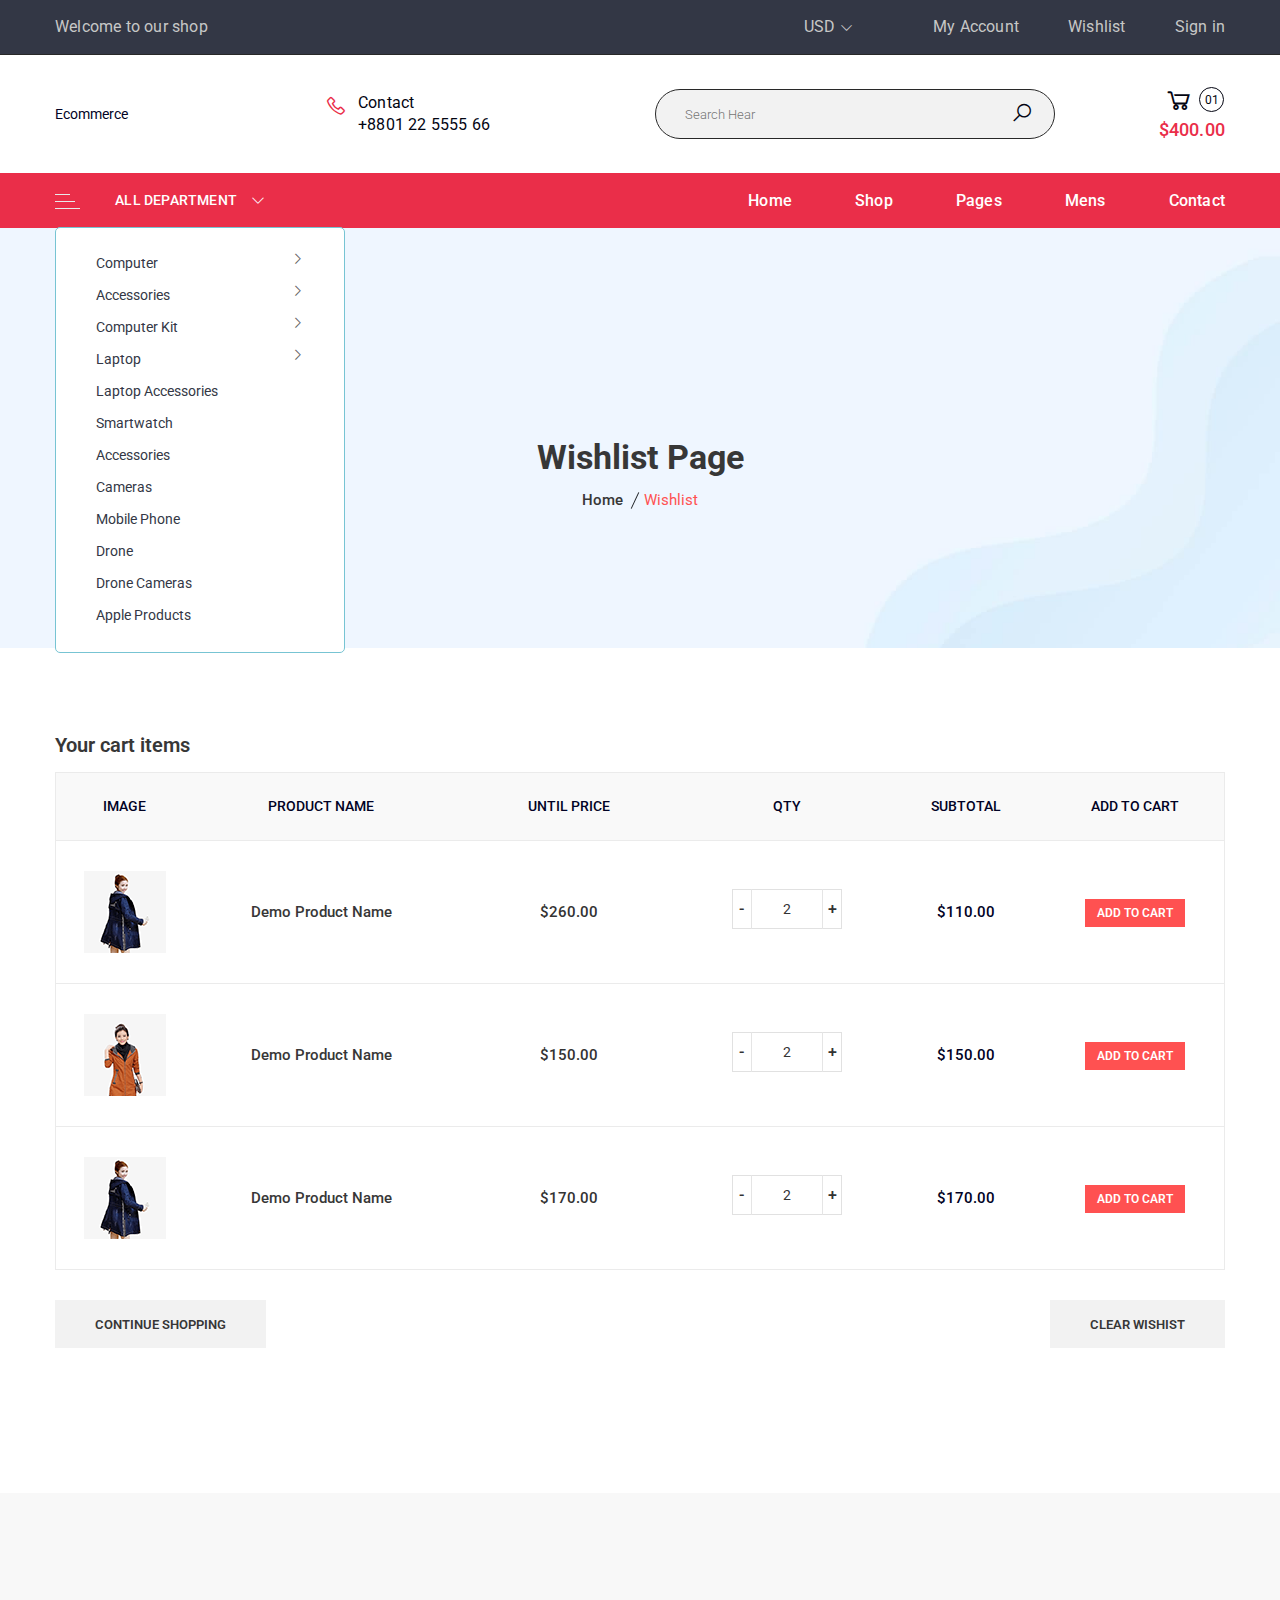
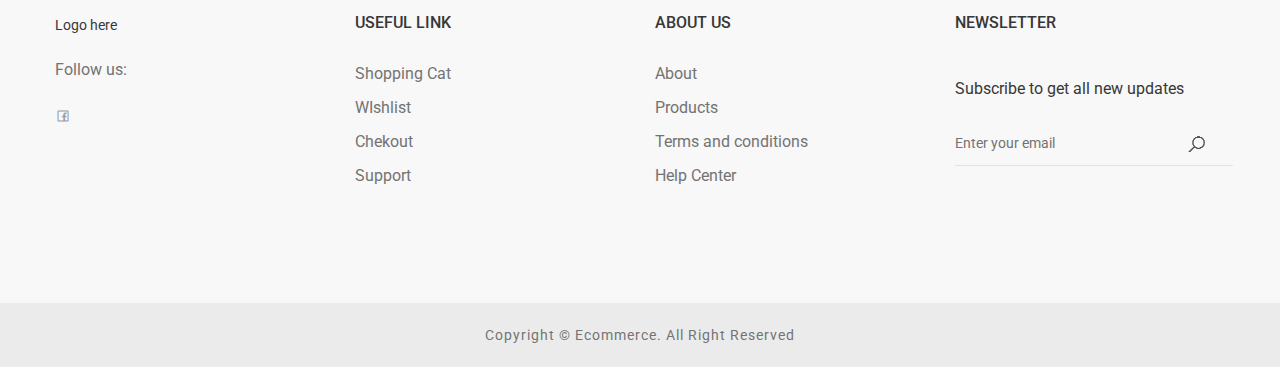
<file: wishlist.html>
<!DOCTYPE html>
<html lang="en">
  <head>
    <meta charset="UTF-8" />
    <meta name="viewport" content="width=device-width, initial-scale=1.0" />
    <title>Wishlist | Ecommerce</title>
    <link
      rel="shortcut icon"
      type="image/x-icon"
      href="assets/images/favicon.png"
    />

    <!-- Fonts -->
    <link rel="stylesheet" href="https://fonts.googleapis.com/css?family=Marck+Script|Poppins:300,400,500,600,700|Roboto+Mono:400,500,700|Roboto+Slab:300,400,700|Roboto:300,400,500,700,900">
    <!-- CSS -->
    <link rel="stylesheet" href="assets/css/vendor/bootstrap.min.css" />
    <link rel="stylesheet" href="assets/css/vendor/line-awesome.css" />
    <link rel="stylesheet" href="assets/css/plugins/animate.css" />
    <link rel="stylesheet" href="assets/css/plugins/owl-carousel.css" />
    <link rel="stylesheet" href="assets/css/plugins/slick.css" />
    <link rel="stylesheet" href="assets/css/plugins/magnific-popup.css" />
    <link rel="stylesheet" href="assets/css/plugins/jquery-ui.css" />
    <link rel="stylesheet" href="assets/css/styles.css" />
    <link rel="stylesheet" href="assets/css/responsive.css" />
  </head>
  <body>

    <div class="page__wrapper">
        <!-- Header  --> 
        <header class="heaader__area">
          <div class="header__area-main">
              <div class="header__area-top pt-15 pb-15 bg-black">
                  <div class="container">
                      <div class="row">
                          <div class="col-lg-4">
                              <div class="header__top-left">
                                  <p>Welcome to our shop</p>
                              </div>
                          </div>
                          <div class="col-lg-8">
                              <div class="header__top-right">
                                  <div class="top__content-left">
                                      <a class="currency__dropdown-active" href="#">USD <i class="la la-angle-down"></i></a>
                                      <div class="currency__dropdown">
                                          <ul>
                                              <li><a href="#">USD</a></li>
                                              <li><a href="#">Euro</a></li>
                                              <li><a href="#">INR</a></li>
                                              <li><a href="#">NPR</a></li>
                                          </ul>
                                      </div>
                                  </div>
                                  <div class="top__content-right">
                                      <a href="account.html">My Account</a>
                                      <a href="wishlist.html">Wishlist</a>
                                      <a href="login-register.html">Sign in</a>
                                  </div>
                              </div>
                          </div>
                      </div>
                  </div>
              </div>
              <div class="header__area-center border__top pt-30 pb-30">
                  <div class="container">
                      <div class="row align-items-center">
                          <div class="col-xl-2 col-lg-2">
                              <div class="logo">
                                Ecommerce
                               </div>
                          </div>
                          <div class="col-xl-9 col-lg-8">
                              <div class="header__contact-center header__contact-center-mr">
                                  <div class="header__contact">
                                      <div class="header__contact-icon">
                                          <i class="la la-phone"></i>
                                      </div>
                                      <div class="header__contact-text">
                                          <span>Contact</span>
                                          <p>+8801 22 5555 66</p>
                                      </div>
                                  </div>
                                  <div class="header__search">
                                      <form>
                                          <div class="header__side__menu-search-form">
                                              <input id="search" class="input-text" value="" placeholder="Search Hear" type="search">
                                              <button>
                                                  <i class="la la-search"></i>
                                              </button>
                                          </div>
                                      </form>
                                  </div>
                              </div>
                          </div>
                          <div class="col-xl-1 col-lg-2">
                              <div class="header__cart header__cart-1 header__cart-white">
                                  <button class="header__cart-active">
                                      <i class="la la-shopping-cart"></i> <br>
                                      <span class="header__cart-price">$400.00</span>
                                      <span class="cart__items-count">01</span>
                                  </button>
                                  <div class="shopping__cart-content">
                                      <div class="shopping__cart-title">
                                          <h4>Your Cart</h4>
                                          <a class="shopping__cart-close" href="#"><i class="la la-close"></i></a>
                                      </div>
                                      <ul>
                                          <li class="shopping__cart-single">
                                              <div class="shopping__cart-img">
                                                  <a href="#"><img alt="" src="assets/images/cart/cart-1.png"></a>
                                                  <div class="shopping__cart-item-close">
                                                      <a href="#"><i class="sli sli-close"></i></a>
                                                  </div>
                                              </div>
                                              <div class="shopping__cart-s-title">
                                                  <h4><a href="#">Golden Easy Spot Chair.</a></h4>
                                                  <span>$99.00</span>
                                              </div>
                                              <div class="shopping__cart-s-delete">
                                                  <a href="#"><i class="la la-trash"></i></a>
                                              </div>
                                          </li>
                                      </ul>
                                      <div class="shopping__cart-bottom">
                                          <div class="shopping__cart-total">
                                              <h4>Subtotal <span class="shopping__cart-price">$290.00</span></h4>
                                          </div>
                                          <div class="shopping__cart-btn btn-hover default-btn text-center">
                                              <a class="black" href="checkout.html">Continue to Checkout</a>
                                          </div>
                                      </div>
                                  </div>
                              </div>
                          </div>
                      </div>
  
                  </div>
              </div>
              <div class="header__area-bottom header__nav-sticky background__red">
                  <div class="container">
                      <div class="row align-items-center">
                          <div class="col-lg-4">
                              <div class="header__menu-category">
                                  <h3 class="header__menu-category-show">
                                      <a href="#">
                                          <img class="category__menu-non-stick" src="assets/images/icon-img/category-menu.png" alt="icon">
                                          <img class="category__menu-stick" src="assets/images/icon-img/category-menu-stick.png" alt="icon">
                                          All Department <i class="la la-angle-down"></i>
                                      </a>
                                  </h3>
                                  <div class="nav__category-menu nav__category-hide">
                                      <nav>
                                          <ul>
                                              <li class="mobile__category-dd"><a href="#">Computer <span class="la la-angle-right"></span></a>
                                                  <div class="nav__category-menu-dropdown res__height">
                                                      <div class="nav__category-single-menu category__menu-mb nav__category-menu-border">
                                                          <h4>Laptop Accessories</h4>
                                                          <ul>
                                                              <li><a href="shop.html">Laptop Keyboard</a></li>
                                                              <li><a href="shop.html">Laptop Mouse</a></li>
                                                              <li><a href="shop.html">Bluetooth Speaker</a></li>
                                                              <li><a href="shop.html">LED Light</a></li>
                                                          </ul>
                                                      </div>
                                                      <div class="nav__category-single-menu category__menu-mb category__menu-ml">
                                                          <h4>Laptop Accessories</h4>
                                                          <ul>
                                                              <li><a href="shop.html">Laptop Keyboard</a></li>
                                                              <li><a href="shop.html">Laptop Mouse</a></li>
                                                              <li><a href="shop.html">Bluetooth Speaker</a></li>
                                                              <li><a href="shop.html">LED Light</a></li>
                                                          </ul>
                                                      </div>
                                                      <div class="nav__category-single-menu">
                                                          <h4>Laptop Accessories</h4>
                                                          <ul>
                                                              <li><a href="shop.html">Laptop Keyboard</a></li>
                                                              <li><a href="shop.html">Laptop Mouse</a></li>
                                                              <li><a href="shop.html">Bluetooth Speaker</a></li>
                                                              <li><a href="shop.html">LED Light</a></li>
                                                          </ul>
                                                      </div>                                                    
                                                  </div>
                                              </li>
                                              <li class="mobile__category-dd"><a href="#">Accessories <span class="la la-angle-right"></span></a>
                                                  <div class="nav__category-menu-dropdown res__height-2">
                                                      <div class="nav__category-single-menu">
                                                          <h4>Laptop Accessories</h4>
                                                          <ul>
                                                              <li><a href="shop.html">Laptop Keyboard</a></li>
                                                              <li><a href="shop.html">Laptop Mouse</a></li>
                                                              <li><a href="shop.html">Bluetooth Speaker</a></li>
                                                              <li><a href="shop.html">LED Light</a></li>
                                                          </ul>
                                                      </div>
                                                      <div class="nav__category-single-menu category__menu-ml">
                                                          <h4>Laptop Accessories</h4>
                                                          <ul>
                                                              <li><a href="shop.html">Laptop Keyboard</a></li>
                                                              <li><a href="shop.html">Laptop Mouse</a></li>
                                                              <li><a href="shop.html">Bluetooth Speaker</a></li>
                                                              <li><a href="shop.html">LED Light</a></li>
                                                          </ul>
                                                      </div>
                                                  </div>
                                              </li>
                                              <li class="mobile__category-dd"><a href="#">Computer Kit <span class="la la-angle-right"></span></a>
                                                  <div class="nav__category-menu-dropdown res__height">
                                                      <div class="nav__category-single-menu category__menu-mb nav__category-menu-border">
                                                          <h4>Laptop Accessories</h4>
                                                          <ul>
                                                              <li><a href="shop.html">Laptop Keyboard</a></li>
                                                              <li><a href="shop.html">Laptop Mouse</a></li>
                                                              <li><a href="shop.html">Bluetooth Speaker</a></li>
                                                              <li><a href="shop.html">LED Light</a></li>
                                                          </ul>
                                                      </div>
                                                      <div class="nav__category-single-menu category__menu-mb category__menu-ml">
                                                          <h4>Laptop Accessories</h4>
                                                          <ul>
                                                              <li><a href="shop.html">Laptop Keyboard</a></li>
                                                              <li><a href="shop.html">Laptop Mouse</a></li>
                                                              <li><a href="shop.html">Bluetooth Speaker</a></li>
                                                              <li><a href="shop.html">LED Light</a></li>
                                                          </ul>
                                                      </div>
                                                      <div class="nav__category-single-menu">
                                                          <h4>Laptop Accessories</h4>
                                                          <ul>
                                                              <li><a href="shop.html">Laptop Keyboard</a></li>
                                                              <li><a href="shop.html">Laptop Mouse</a></li>
                                                              <li><a href="shop.html">Bluetooth Speaker</a></li>
                                                              <li><a href="shop.html">LED Light</a></li>
                                                          </ul>
                                                      </div>
                                                  </div>
                                              </li>
                                              <li class="mobile__category-dd"><a href="#">Laptop <span class="la la-angle-right"></span></a>
                                                  <div class="nav__category-menu-dropdown res__height-2">
                                                      <div class="nav__category-single-menu">
                                                          <h4>Laptop Accessories</h4>
                                                          <ul>
                                                              <li><a href="#">Laptop Keyboard</a></li>
                                                              <li><a href="#">Laptop Mouse</a></li>
                                                              <li><a href="#">Bluetooth Speaker</a></li>
                                                              <li><a href="#">LED Light</a></li>
                                                          </ul>
                                                      </div>
                                                      <div class="nav__category-single-menu category__menu-ml">
                                                          <h4>Laptop Accessories</h4>
                                                          <ul>
                                                              <li><a href="shop.html">Laptop Keyboard</a></li>
                                                              <li><a href="shop.html">Laptop Mouse</a></li>
                                                              <li><a href="shop.html">Bluetooth Speaker</a></li>
                                                              <li><a href="shop.html">LED Light</a></li>
                                                          </ul>
                                                      </div>
                                                  </div>
                                              </li>
                                              <li class="mobile__category-dd"><a href="shop.html">Laptop Accessories </a></li>
                                              <li class="mobile__category-dd"><a href="shop.html">Smartwatch</a></li>
                                              <li class="mobile__category-dd"><a href="#">Accessories</span></a></li>
                                              <li class="mobile__category-dd"><a href="shop.html">Cameras</a></li>
                                              <li class="mobile__category-dd"><a href="#">Mobile Phone</a></li>
                                              <li class="mobile__category-dd"><a href="shop.html">Drone</a></li>
                                              <li class="mobile__category-dd"><a href="shop.html">Drone Cameras</a></li>
                                              <li class="mobile__category-dd"><a href="shop.html">Apple Products </a></li>
                                          </ul>
                                      </nav>
                                  </div>
                              </div>
                          </div>
                          <div class="col-md-8 d-flex justify-content-end">
                              <div class="header__main-menu header__menu-common header__menu-lh header__menu-ma header__menu-font header__menu-font-white header__menu-res">
                                  <nav>
                                      <ul>
                                          <li class="menu__angle"><a href="index.html">Home</a>
                                              <ul class="header__sub-menu">
                                                  <li><a href="index.html">Home version 1 </a></li>
                                                  <li><a href="index-2.html">Home version 2 </a></li>
                                                  <li><a href="index-3.html">Home version 3 </a></li>
                                                  <li><a href="index-4.html">Home version 4 </a></li>
                                                  <li><a href="index-5.html">Home version 5 </a></li>
                                                  <li><a href="index-6.html">Home version 6 </a></li>
                                                  <li><a href="index-7.html">Home version 7 </a></li>
                                                  <li><a href="index-8.html">Home version 8 </a></li>
                                                  <li><a href="index-9.html">Home version 9 </a></li>
                                                  <li><a href="index-10.html">Home version 10 </a></li>
                                              </ul>
                                          </li>
                                          <li class="menu__angle"><a href="shop.html">Shop </a>
                                              <ul class="header__mega-menu header__mega-menu-nmg">
                                                  <li><a class="mega__menu-title" href="#">Shop Layout</a>
                                                      <ul>
                                                          <li><a href="shop.html">standard style</a></li>
                                                          <li><a href="shop-2.html">standard style 2</a></li>
                                                          <li><a href="shop-2-col.html">shop 2 column</a></li>
                                                          <li><a href="shop-no-sidebar.html">shop no sidebar</a></li>
                                                          <li><a href="shop-fullwide.html">shop fullwide</a></li>
                                                      </ul>
                                                  </li>
                                                  <li><a class="mega__menu-title" href="#">Shop Layout</a>
                                                      <ul>
                                                          <li><a href="shop-fullwide-no-sidebar.html">fullwide no sidebar </a></li>
                                                          <li><a href="shop-list.html">list style</a></li>
                                                          <li><a href="shop-list-2col.html">list 2 column</a></li>
                                                          <li><a href="shop-list-no-sidebar.html">list no sidebar</a></li>
                                                      </ul>
                                                  </li>
                                                  <li><a class="mega__menu-title" href="#">Product Details</a>
                                                      <ul>
                                                          <li><a href="product-details.html">standard style</a></li>
                                                          <li><a href="product-details-2.html">standard style 2</a></li>
                                                          <li><a href="product-details-tab1.html">tab style 1</a></li>
                                                          <li><a href="product-details-tab2.html">tab style 2</a></li>
                                                          <li><a href="product-details-tab3.html">tab style 3 </a></li>
                                                      </ul>
                                                  </li>
                                                  <li><a class="mega__menu-title" href="#">Product Details</a>
                                                      <ul>
                                                          <li><a href="product-details-gallery.html">gallery style </a></li>
                                                          <li><a href="product-details-sticky.html">sticky style</a></li>
                                                          <li><a href="product-details-slider.html">slider style</a></li>
                                                          <li><a href="product-details-affiliate.html">Affiliate style</a></li>
                                                      </ul>
                                                  </li>
                                              </ul>
                                          </li>
                                          <li class="menu__angle"><a href="#">Pages</a>
                                              <ul class="header__sub-menu">
                                                  <li><a href="about.html">about us </a></li>
                                                  <li><a href="cart.html">cart page </a></li>
                                                  <li><a href="checkout.html">checkout </a></li>
                                                  <li><a href="compare.html">compare </a></li>
                                                  <li><a href="wishlist.html">wishlist </a></li>
                                                  <li><a href="account.html">my account </a></li>
                                                  <li><a href="contact.html">contact us </a></li>
                                                  <li><a href="login-register.html">login/register </a></li>
                                              </ul>
                                          </li>     
                                          <li><a href="shop.html">Mens</a></li>
                                          <li><a href="contact.html">Contact</a></li>
                                      </ul>
                                  </nav>
                              </div>
                          </div>
                      </div>
                  </div>
              </div>
          </div>
          <div class="mobile__header">
              <div class="container">
                  <div class="row align-items-center">
                      <div class="col-6">
                          <div class="mobile__header-logo">
                              <a href="index.html">
                                  Ecommerce
                              </a>
                          </div>
                      </div>
                      <div class="col-6">
                          <div class="mobile__header-right">
                              <div class="header__cart common">
                                  <button class="header__cart-active">
                                      <i class="la la-shopping-cart"></i>
                                      <span class="cart__items-count">2 Items</span>
                                  </button>
                                  <div class="shopping__cart-content">
                                      <div class="shopping__cart-title">
                                          <h4>Your Cart</h4>
                                          <a class="shopping__cart-close" href="#"><i class="la la-close"></i></a>
                                      </div>
                                      <ul>
                                          <li class="shopping__cart-single">
                                              <div class="shopping__cart-img">
                                                  <a href="#"><img alt="" src="assets/images/cart/cart-1.png"></a>
                                                  <div class="shopping__cart-item-close">
                                                      <a href="#"><i class="sli sli-close"></i></a>
                                                  </div>
                                              </div>
                                              <div class="shopping__cart-s-title">
                                                  <h4><a href="#">Golden Easy Spot Chair.</a></h4>
                                                  <span>$99.00</span>
                                              </div>
                                              <div class="shopping__cart-s-delete">
                                                  <a href="#"><i class="la la-trash"></i></a>
                                              </div>
                                          </li>
                                          <li class="shopping__cart-single">
                                              <div class="shopping__cart-img">
                                                  <a href="#"><img alt="" src="assets/images/cart/cart-2.png"></a>
                                                  <div class="shopping__cart-item-close">
                                                      <a href="#"><i class="sli sli-close"></i></a>
                                                  </div>
                                              </div>
                                              <div class="shopping__cart-s-title">
                                                  <h4><a href="#">Golden Easy Spot Chair.</a></h4>
                                                  <span>$99.00</span>
                                              </div>
                                              <div class="shopping__cart-s-delete">
                                                  <a href="#"><i class="la la-trash"></i></a>
                                              </div>
                                          </li>
                                          <li class="shopping__cart-single">
                                              <div class="shopping__cart-img">
                                                  <a href="#"><img alt="" src="assets/images/cart/cart-3.png"></a>
                                                  <div class="shopping__cart-item-close">
                                                      <a href="#"><i class="sli sli-close"></i></a>
                                                  </div>
                                              </div>
                                              <div class="shopping__cart-s-title">
                                                  <h4><a href="#">Golden Easy Spot Chair.</a></h4>
                                                  <span>$99.00</span>
                                              </div>
                                              <div class="shopping__cart-s-delete">
                                                  <a href="#"><i class="la la-trash"></i></a>
                                              </div>
                                          </li>
                                      </ul>
                                      <div class="shopping__cart-bottom">
                                          <div class="shopping__cart-total">
                                              <h4>Subtotal <span class="shopping__cart-price">$290.00</span></h4>
                                          </div>
                                          <div class="shopping__cart-btn btn-hover default-btn text-center">
                                              <a class="black" href="checkout.html">Continue to Chackout</a>
                                          </div>
                                      </div>
                                  </div>
                              </div>
                              <div class="off__canvas-mobile">
                                  <a class="mobile__side-menu" href="#"><i class="la la-navicon la-2x"></i></a>
                              </div>
                          </div>
                      </div>
                  </div>
              </div>
          </div>
          <div class="background__red pt-20 pb-20 mobile__category-menu">
              <div class="container">
                  <div class="header__menu-category">
                      <h3 class="header__menu-category-show">
                          <a href="#">
                              <img class="category__menu-non-stick" src="assets/images/icon-img/category-menu.png" alt="icon">
                              <img class="category__menu-stick" src="assets/images/icon-img/category-menu-stick.png" alt="icon">
                              All Department <i class="la la-angle-down"></i>
                          </a>
                      </h3>
                      <div class="nav__category-menu mobile-nav__category-menu nav__category-hide">
                          <nav>
                              <ul>
                                  <li class="mobile__category-dd"><a href="#">Computer <span class="la la-angle-down"></span></a>
                                      <ul class="category__hide-dsk">
                                          <li class="category__sub-dd category__sub-style"><a href="#">Laptop Accessories <i class="la la-angle-down"></i></a>
                                              <ul>
                                                  <li><a href="shop.html">Laptop Keyboard</a></li>
                                                  <li><a href="shop.html">Laptop Mouse</a></li>
                                                  <li><a href="shop.html">Bluetooth Speaker</a></li>
                                                  <li><a href="shop.html">LED Light</a></li>
                                              </ul>
                                          </li>
                                          <li class="category__sub-dd category__sub-style"><a href="#">Laptop Accessories <i class="la la-angle-down"></i></a>
                                              <ul>
                                                  <li><a href="shop.html">Laptop Keyboard</a></li>
                                                  <li><a href="shop.html">Laptop Mouse</a></li>
                                                  <li><a href="shop.html">Bluetooth Speaker</a></li>
                                                  <li><a href="shop.html">LED Light</a></li>
                                              </ul>
                                          </li>
                                          <li class="category__sub-dd category__sub-style"><a href="#">Laptop Accessories <i class="la la-angle-down"></i></a>
                                              <ul>
                                                  <li><a href="shop.html">Laptop Keyboard</a></li>
                                                  <li><a href="shop.html">Laptop Mouse</a></li>
                                                  <li><a href="shop.html">Bluetooth Speaker</a></li>
                                                  <li><a href="shop.html">LED Light</a></li>
                                              </ul>
                                          </li>
                                      </ul>
                                  </li>
                                  <li class="mobile__category-dd"><a href="#">Accessories <span class="la la-angle-down"></span></a>
                                      <ul class="category__hide-dsk">
                                          <li class="category__sub-dd category__sub-style"><a href="#">Laptop Accessories <i class="la la-angle-down"></i></a>
                                              <ul>
                                                  <li><a href="shop.html">Laptop Keyboard</a></li>
                                                  <li><a href="shop.html">Laptop Mouse</a></li>
                                                  <li><a href="shop.html">Bluetooth Speaker</a></li>
                                                  <li><a href="shop.html">LED Light</a></li>
                                              </ul>
                                          </li>
                                          <li class="category__sub-dd category__sub-style"><a href="#">Laptop Accessories <i class="la la-angle-down"></i></a>
                                              <ul>
                                                  <li><a href="shop.html">Laptop Keyboard</a></li>
                                                  <li><a href="shop.html">Laptop Mouse</a></li>
                                                  <li><a href="shop.html">Bluetooth Speaker</a></li>
                                                  <li><a href="shop.html">LED Light</a></li>
                                              </ul>
                                          </li>
                                      </ul>
                                  </li>
                                  <li class="mobile__category-dd"><a href="#">Computer Kit <span class="la la-angle-down"></span></a>
                                      <ul class="category__hide-dsk">
                                          <li class="category__sub-dd category__sub-style"><a href="#">Laptop Accessories <i class="la la-angle-down"></i></a>
                                              <ul>
                                                  <li><a href="shop.html">Laptop Keyboard</a></li>
                                                  <li><a href="shop.html">Laptop Mouse</a></li>
                                                  <li><a href="shop.html">Bluetooth Speaker</a></li>
                                                  <li><a href="shop.html">LED Light</a></li>
                                              </ul>
                                          </li>
                                          <li class="category__sub-dd category__sub-style"><a href="#">Laptop Accessories <i class="la la-angle-down"></i></a>
                                              <ul>
                                                  <li><a href="shop.html">Laptop Keyboard</a></li>
                                                  <li><a href="shop.html">Laptop Mouse</a></li>
                                                  <li><a href="shop.html">Bluetooth Speaker</a></li>
                                                  <li><a href="shop.html">LED Light</a></li>
                                              </ul>
                                          </li>
                                          <li class="category__sub-dd category__sub-style"><a href="#">Laptop Accessories <i class="la la-angle-down"></i></a>
                                              <ul>
                                                  <li><a href="shop.html">Laptop Keyboard</a></li>
                                                  <li><a href="shop.html">Laptop Mouse</a></li>
                                                  <li><a href="shop.html">Bluetooth Speaker</a></li>
                                                  <li><a href="shop.html">LED Light</a></li>
                                              </ul>
                                          </li>
                                      </ul>
                                  </li>
                                  <li class="mobile__category-dd"><a href="#">Laptop <span class="la la-angle-down"></span></a>
                                      <ul class="category__hide-dsk">
                                          <li class="category__sub-dd category__sub-style"><a href="#">Laptop Accessories <i class="la la-angle-down"></i></a>
                                              <ul>
                                                  <li><a href="shop.html">Laptop Keyboard</a></li>
                                                  <li><a href="shop.html">Laptop Mouse</a></li>
                                                  <li><a href="shop.html">Bluetooth Speaker</a></li>
                                                  <li><a href="shop.html">LED Light</a></li>
                                              </ul>
                                          </li>
                                          <li class="category__sub-dd category__sub-style"><a href="#">Laptop Accessories <i class="la la-angle-down"></i></a>
                                              <ul>
                                                  <li><a href="shop.html">Laptop Keyboard</a></li>
                                                  <li><a href="shop.html">Laptop Mouse</a></li>
                                                  <li><a href="shop.html">Bluetooth Speaker</a></li>
                                                  <li><a href="shop.html">LED Light</a></li>
                                              </ul>
                                          </li>
                                      </ul>
                                  </li>
                                  <li class="mobile__category-dd"><a href="#">Laptop Accessories </a></li>
                                  <li class="mobile__category-dd"><a href="#">Smartwatch</a></li>
                                  <li class="mobile__category-dd"><a href="#">Accessories <span class="la la-angle-down"></span></a>
                                      <ul class="category__hide-dsk">
                                          <li class="category__sub-dd category__sub-style"><a href="#">Laptop Accessories <i class="la la-angle-down"></i></a>
                                              <ul>
                                                  <li><a href="shop.html">Laptop Keyboard</a></li>
                                                  <li><a href="shop.html">Laptop Mouse</a></li>
                                                  <li><a href="shop.html">Bluetooth Speaker</a></li>
                                                  <li><a href="shop.html">LED Light</a></li>
                                              </ul>
                                          </li>
                                          <li class="category__sub-dd category__sub-style"><a href="#">Laptop Accessories <i class="la la-angle-down"></i></a>
                                              <ul>
                                                  <li><a href="shop.html">Laptop Keyboard</a></li>
                                                  <li><a href="shop.html">Laptop Mouse</a></li>
                                                  <li><a href="shop.html">Bluetooth Speaker</a></li>
                                                  <li><a href="shop.html">LED Light</a></li>
                                              </ul>
                                          </li>
                                      </ul>
                                  </li>
                                  <li class="mobile__category-dd"><a href="#">Cameras</a></li>
                                  <li class="mobile__category-dd"><a href="#">Mobile Phone <span class="la la-angle-down"></span></a>
                                      <ul class="category__hide-dsk">
                                          <li class="category__sub-dd category__sub-style"><a href="#">Laptop Accessories <i class="la la-angle-down"></i></a>
                                              <ul>
                                                  <li><a href="shop.html">Laptop Keyboard</a></li>
                                                  <li><a href="shop.html">Laptop Mouse</a></li>
                                                  <li><a href="shop.html">Bluetooth Speaker</a></li>
                                                  <li><a href="shop.html">LED Light</a></li>
                                              </ul>
                                          </li>
                                          <li class="category__sub-dd category__sub-style"><a href="#">Laptop Accessories <i class="la la-angle-down"></i></a>
                                              <ul>
                                                  <li><a href="shop.html">Laptop Keyboard</a></li>
                                                  <li><a href="shop.html">Laptop Mouse</a></li>
                                                  <li><a href="shop.html">Bluetooth Speaker</a></li>
                                                  <li><a href="shop.html">LED Light</a></li>
                                              </ul>
                                          </li>
                                          <li class="category__sub-dd category__sub-style"><a href="#">Laptop Accessories <i class="la la-angle-down"></i></a>
                                              <ul>
                                                  <li><a href="shop.html">Laptop Keyboard</a></li>
                                                  <li><a href="shop.html">Laptop Mouse</a></li>
                                                  <li><a href="shop.html">Bluetooth Speaker</a></li>
                                                  <li><a href="shop.html">LED Light</a></li>
                                              </ul>
                                          </li>
                                      </ul>
                                  </li>
                                  <li class="mobile__category-dd"><a href="#">Drone</a></li>
                                  <li class="mobile__category-dd"><a href="#">Drone Cameras</a></li>
                                  <li class="mobile__category-dd"><a href="#">Apple Products </a></li>
                              </ul>
                          </nav>
                      </div>
                  </div>
              </div>
          </div>
      </header>
      <div class="off__canvas-mobile-active">
          <a class="mobile__side-close"><i class="la la-close"></i></a>
          <div class="mobile__header-side">
              <div class="side__menu-search">
                  <form class="side__menu-search-form" action="#">
                      <input type="text" placeholder="Search entire store…">
                      <button class="btn__search"><i class="la la-search"></i></button>
                  </form>
              </div>
              <div class="mobile__menu-container">
                  <!-- mobile menu start -->
                  <div class="nav__menu">
                      <!-- mobile menu navigation start -->
                      <nav>
                          <ul class="mobile__menu-items">
                              <li class="mobile__menu-item"><a href="index.html">Home</a></li>
                              <li class="mobile__menu-item "><a href="#">shop</a>
                                  <ul class="dropdown">
                                      <li class="mobile__menu-item"><a href="#">shop layout</a>
                                          <ul class="dropdown">
                                              <li><a href="shop.html">standard grid style</a></li>
                                              <li><a href="shop-2.html">standard style 2</a></li>
                                              <li><a href="shop-2-col.html">shop 2 column</a></li>
                                              <li><a href="shop-no-sidebar.html">shop no sidebar</a></li>
                                              <li><a href="shop-fullwide.html">shop fullwide</a></li>
                                              <li><a href="shop-fullwide-no-sidebar.html">fullwide no sidebar </a></li>
                                          </ul>
                                      </li>
                                      <li class="mobile__menu-item"><a href="#">shop list layout</a>
                                          <ul class="dropdown">
                                              <li><a href="shop-list.html">list style</a></li>
                                              <li><a href="shop-list-2col.html">list 2 column</a></li>
                                              <li><a href="shop-list-no-sidebar.html">list no sidebar</a></li>
                                          </ul>
                                      </li>
                                      <li class="mobile__menu-item"><a href="#">product details</a>
                                          <ul class="dropdown">
                                              <li><a href="product-details.html">standard style</a></li>
                                              <li><a href="product-details-2.html">standard style 2</a></li>
                                              <li><a href="product-details-tab1.html">tab style 1</a></li>
                                              <li><a href="product-details-tab2.html">tab style 2</a></li>
                                              <li><a href="product-details-tab3.html">tab style 3 </a></li>
                                              <li><a href="product-details-gallery.html">gallery style </a></li>
                                              <li><a href="product-details-sticky.html">sticky style</a></li>
                                              <li><a href="product-details-slider.html">slider style</a></li>
                                              <li><a href="product-details-affiliate.html">Affiliate style</a></li>
                                          </ul>
                                      </li>
                                  </ul>
                              </li>
                              <li class="mobile__menu-item"><a href="#">Pages</a>
                                  <ul class="dropdown">
                                      <li><a href="about.html">about us </a></li>
                                      <li><a href="cart.html">cart page </a></li>
                                      <li><a href="checkout.html">checkout </a></li>
                                      <li><a href="compare.html">compare </a></li>
                                      <li><a href="wishlist.html">wishlist </a></li>
                                      <li><a href="account.html">my account </a></li>
                                      <li><a href="contact.html">contact us </a></li>
                                      <li><a href="login-register.html">login/register </a></li>
                                  </ul>
                              </li>
                              <li class="mobile__menu-item "><a href="#">Blog</a>
                                  <ul class="dropdown">
                                      <li><a href="blog.html">standard style </a></li>
                                      <li><a href="blog-2col.html">blog 2 column </a></li>
                                      <li><a href="blog-sidebar.html">blog sidebar </a></li>
                                      <li><a href="blog-details.html">blog details </a></li>
                                  </ul>
                              </li>
                              <li><a href="contact.html">Contact us</a></li>
                          </ul>
                      </nav>
                      <!-- mobile menu navigation end -->
                  </div>
                  <!-- mobile menu end -->
              </div>
              <div class="language">
                  <div class="mobile__language">
                      <a class="mobile__language-active" href="#">Language <i class="la la-angle-down"></i></a>
                      <div class="language__dropdown language__dropdown-active">
                          <ul>
                              <li><a href="#">English (US)</a></li>
                              <li><a href="#">English (UK)</a></li>
                              <li><a href="#">Spanish</a></li>
                          </ul>
                      </div>
                  </div>
                  <div class="mobile__language">
                      <a class="mobile__currency-active" href="#">Currency <i class="la la-angle-down"></i></a>
                      <div class="language__dropdown currency__dropdown-active">
                          <ul>
                              <li><a href="#">USD</a></li>
                              <li><a href="#">EUR</a></li>
                              <li><a href="#">Real</a></li>
                              <li><a href="#">BDT</a></li>
                          </ul>
                      </div>
                  </div>
                  <div class="mobile__language">
                      <a class="mobile__account-active" href="#">My Account <i class="la la-angle-down"></i></a>
                      <div class="language__dropdown account__dropdown-active">
                          <ul>
                              <li><a href="#">Login</a></li>
                              <li><a href="#">Creat Account</a></li>
                              <li><a href="#">My Account</a></li>
                          </ul>
                      </div>
                  </div>
              </div>
              <div class="social__media">
                  <a class="facebook" href="#"><i class="ti-facebook"></i></a>
                  <a class="twitter" href="#"><i class="ti-twitter-alt"></i></a>
                  <a class="pinterest" href="#"><i class="ti-pinterest"></i></a>
                  <a class="instagram" href="#"><i class="ti-instagram"></i></a>
                  <a class="google" href="#"><i class="ti-google"></i></a>
              </div>
          </div>
      </div>
        <!-- Header Ends -->
  <!-- Breadcrumb -->

  <div
  class="breadcrumb__area bg-img"
  style="background-image: url(assets/images/bg/breadcrumb.jpg)"
>
  <div class="container">
    <div class="breadcrumb__content text-center">
      <h2>Wishlist page</h2>
      <ul>
        <li>
          <a href="index.html">Home</a>
        </li>
        <li class="active">Wishlist</li>
      </ul>
    </div>
  </div>
</div>

 <!-- Breadcrumb End-->

<!-- Wishlist Section Start -->
<div class="cart__main-area pt-85 pb-90">
    <div class="container">
      <h3 class="cart__page-title">Your cart items</h3>
      <div class="row">
        <div class="col-lg-12 col-md-12 col-sm-12 col-12">
          
            <div class="table-content table-responsive cart__table-content">
              <table>
                <thead>
                  <tr>
                    <th>Image</th>
                    <th>Product Name</th>
                    <th>Until Price</th>
                    <th>Qty</th>
                    <th>Subtotal</th>
                    <th>Add To Cart</th>
                  </tr>
                </thead>
                <tbody>
                  <tr>
                    <td class="product__thumbnail">
                      <a href="#"
                        ><img src="assets/images/cart/cart-1.png" alt=""
                      /></a>
                    </td>
                    <td class="product__name">
                      <a href="#">Demo Product Name</a>
                    </td>
                    <td class="product__price-cart">
                      <span class="amount">$260.00</span>
                    </td>
                    <td class="product__quantity">
                      <div class="cart__plus-minus">
                        <input
                          class="cart__plus-minus-box"
                          type="text"
                          name="qtybutton"
                          value="2"
                        />
                      </div>
                    </td>
                    <td class="product__subtotal">$110.00</td>
                    <td class="product__wishlist-cart">
                      <a href="#">add to cart</a>
                    </td>
                  </tr>
                  <tr>
                    <td class="product__thumbnail">
                      <a href="#"
                        ><img src="assets/images/cart/cart-2.png" alt=""
                      /></a>
                    </td>
                    <td class="product__name">
                      <a href="#">Demo Product Name</a>
                    </td>
                    <td class="product__price-cart">
                      <span class="amount">$150.00</span>
                    </td>
                    <td class="product__quantity">
                      <div class="cart__plus-minus">
                        <input
                          class="cart__plus-minus-box"
                          type="text"
                          name="qtybutton"
                          value="2"
                        />
                      </div>
                    </td>
                    <td class="product__subtotal">$150.00</td>
                    <td class="product__wishlist-cart">
                      <a href="#">add to cart</a>
                    </td>
                  </tr>
                  <tr>
                    <td class="product__thumbnail">
                      <a href="#"
                        ><img src="assets/images/cart/cart-3.png" alt=""
                      /></a>
                    </td>
                    <td class="product__name">
                      <a href="#">Demo Product Name</a>
                    </td>
                    <td class="product__price-cart">
                      <span class="amount">$170.00</span>
                    </td>
                    <td class="product__quantity">
                      <div class="cart__plus-minus">
                        <input
                          class="cart__plus-minus-box"
                          type="text"
                          name="qtybutton"
                          value="2"
                        />
                      </div>
                    </td>
                    <td class="product__subtotal">$170.00</td>
                    <td class="product__wishlist-cart">
                      <a href="#">add to cart</a>
                    </td>
                  </tr>
                </tbody>
              </table>
            </div>
        </div>
      </div>

      <div class="row">
        <div class="col-lg-12">
            <div class="cart__shiping-update-wrapper">
                <div class="cart__shiping-update">
                    <a href="#">Continue Shopping</a>
                </div>
                <div class="cart__clear">
                    
                    <a href="#">Clear Wishist</a>
                </div>
            </div>
        </div>
     </div>
    </div>
  </div>
     <!-- Wishlist Section End -->


     <!-- Footer Section -->

      <footer class="footer__area">
        <div class="footer__area-top bg-gray pt-120 pb-85">
          <div class="container">
            <div class="row">
              <div class="col-lg-3 col-md-3 col-12 col-sm-6">
                <div class="footer__area-widget mb-30">
                  <a href="#"
                    >Logo here</a>
                  <div class="footer__area-social">
                    <span>Follow us:</span>
                    <ul>
                      <li>
                        <a href="#"><i class="la la-facebook"></i></a>
                      </li>
                      
                    </ul>
                  </div>
                </div>
              </div>
              <div class="col-lg-3 col-md-3 col-12 col-sm-6">
                <div class="footer__area-widget mb-30 footer__area-ml">
                  <div class="footer__area-title">
                    <h3>Useful Link</h3>
                  </div>
                  <div class="footer__area-list">
                    <ul>
                      <li><a href="cart.html">Shopping Cat</a></li>
                      <li><a href="wishlist.html">WIshlist</a></li>
                      <li><a href="checkout.html">Chekout</a></li>
                      <li><a href="contact.html">Support</a></li>
                    </ul>
                  </div>
                </div>
              </div>
              <div class="col-lg-3 col-md-2 col-12 col-sm-6">
                <div class="footer__area-widget mb-30">
                  <div class="footer__area-title">
                    <h3>About us</h3>
                  </div>
                  <div class="footer__area-list">
                    <ul>
                      <li><a href="cart.html">About</a></li>
                      <li><a href="wishlist.html">Products</a></li>
                      <li><a href="checkout.html">Terms and conditions</a></li>
                      <li><a href="contact.html">Help Center</a></li>
                    </ul>
                  </div>
                </div>
              </div>
              <div class="col-lg-3 col-md-4 col-12 col-sm-6">
                <div class="footer__area-widget mb-30">
                  <div class="footer__area-title">
                    <h3>Newsletter</h3>
                  </div>
                  <div class="footer__area-subscribe mt-45">
                    <p>Subscribe to get all new updates</p>
                    <div id="signup" class="footer__area-subscribe__form mt-20">
                      <form
                        id="signup"
                        class="validate footer__subscribe"
                        novalidate=""
                        target="_blank"
                        name="signup"
                        method="post"
                        action="#" >
                        <div id="signup" class="footer__area-form">
                          <input
                            class="email"
                            type="email"
                            required=""
                            placeholder="Enter your email"
                            name="EMAIL"
                            value=""
                          />
                          <div class="footer__area-news" aria-hidden="true">
                            <input
                              type="text"
                              value=""
                              tabindex="-1"
                              name=""
                            />
                          </div>
                          <div class="footer__clear">
                            <input
                              id="subscribe"
                              class="button"
                              type="submit"
                              name="subscribe"
                              value=""
                            />
                          </div>
                        </div>
                      </form>
                    </div>
                  </div>
                </div>
              </div>
            </div>
          </div>
        </div>
        <div class="footer__bottom bg-gray-1 ptb-20">
          <div class="container">
            <div class="copyright text-center">
              <p>Copyright © <a href="#">Ecommerce</a>. All Right Reserved</p>
            </div>
          </div>
        </div>
      </footer>

      <!-- Footer Section Ends -->

        </div>


    <!-- Script -->
    <script src="assets/js/vendor/modernizr-3.6.0.min.js"></script>
    <script src="assets/js/vendor/jquery-3.3.1.min.js"></script>
    <script src="assets/js/vendor/popper.js"></script>
    <script src="assets/js/vendor/bootstrap.min.js"></script>
    <script src="assets/js/plugins/jquery-ui.js"></script>
    <script src="assets/js/plugins/jquery-ui-touch-punch.js"></script>
    <script src="assets/js/plugins/magnific-popup.js"></script>
    <script src="assets/js/plugins/owl-carousel.js"></script>
    <script src="assets/js/plugins/scrollup.js"></script>
    <script src="assets/js/plugins/waypoints.js"></script>
    <script src="assets/js/plugins/slick.js"></script>
    <script src="assets/js/plugins/wow.js"></script>
    <script src="assets/js/plugins/elevatezoom.js"></script>
    <script src="assets/js/plugins/smoothscroll.js"></script>
    <script src="assets/js/main.js"></script>
  </body>
</html>
</file>
<file: assets/css/vendor/line-awesome.css>
/*!
 *  Line Awesome 1.1.0 by @icons_8 - https://icons8.com/line-awesome
 *  License - https://icons8.com/good-boy-license/ (Font: SIL OFL 1.1, CSS: MIT License)
 *
 * Made with love by Icons8 [ https://icons8.com/ ] using FontCustom [ https://github.com/FontCustom/fontcustom ]
 *
 * Contacts:
 *    [ https://icons8.com/contact ]
 *
 * Follow Icon8 on
 *    Twitter [ https://twitter.com/icons_8 ]
 *    Facebook [ https://www.facebook.com/Icons8 ]
 *    Google+ [ https://plus.google.com/+Icons8 ]
 *    GitHub [ https://github.com/icons8 ]
 */.la,.la-stack{display:inline-block}.la-fw,.la-li{text-align:center}@font-face{font-family:LineAwesome;src:url(../../fonts/line-awesome.eot?v=1.1.);src:url(../../fonts/line-awesome.eot??v=1.1.#iefix) format("embedded-opentype"),url(../../fonts/line-awesome.woff2?v=1.1.) format("woff2"),url(../../fonts/line-awesome.woff?v=1.1.) format("woff"),url(../../fonts/line-awesome.ttf?v=1.1.) format("truetype"),url(../../fonts/line-awesome.svg?v=1.1.#fa) format("svg");font-weight:400;font-style:normal}@media screen and (-webkit-min-device-pixel-ratio:0){@font-face{font-family:LineAwesome;src:url(../../fonts/line-awesome.svg?v=1.1.#fa) format("svg")}}.la{font:normal normal normal 16px/1 LineAwesome;font-size:inherit;text-decoration:inherit;text-rendering:optimizeLegibility;text-transform:none;-moz-osx-font-smoothing:grayscale;-webkit-font-smoothing:antialiased;font-smoothing:antialiased}.la-lg{font-size:1.33333333em;line-height:.75em;vertical-align:-15%}.la-2x{font-size:2em}.la-3x{font-size:3em}.la-4x{font-size:4em}.la-5x{font-size:5em}.la-fw{width:1.28571429em}.la-ul{padding-left:0;margin-left:2.14285714em;list-style-type:none}.la-ul>li{position:relative}.la-li{position:absolute;left:-2.14285714em;width:2.14285714em;top:.14285714em}.la-li.la-lg{left:-1.85714286em}.la-border{padding:.2em .25em .15em;border:.08em solid #eee;border-radius:.1em}.pull-right{float:right}.pull-left{float:left}.li.pull-left{margin-right:.3em}.li.pull-right{margin-left:.3em}.la-spin{-webkit-animation:fa-spin 2s infinite linear;animation:fa-spin 2s infinite linear}@-webkit-keyframes fa-spin{0%{-webkit-transform:rotate(0);transform:rotate(0)}100%{-webkit-transform:rotate(359deg);transform:rotate(359deg)}}@keyframes fa-spin{0%{-webkit-transform:rotate(0);transform:rotate(0)}100%{-webkit-transform:rotate(359deg);transform:rotate(359deg)}}.la-rotate-90{filter:progid:DXImageTransform.Microsoft.BasicImage(rotation=1);-webkit-transform:rotate(90deg);-ms-transform:rotate(90deg);transform:rotate(90deg)}.la-rotate-180{filter:progid:DXImageTransform.Microsoft.BasicImage(rotation=2);-webkit-transform:rotate(180deg);-ms-transform:rotate(180deg);transform:rotate(180deg)}.la-rotate-270{filter:progid:DXImageTransform.Microsoft.BasicImage(rotation=3);-webkit-transform:rotate(270deg);-ms-transform:rotate(270deg);transform:rotate(270deg)}.la-flip-horizontal{filter:progid:DXImageTransform.Microsoft.BasicImage(rotation=0, mirror=1);-webkit-transform:scale(-1,1);-ms-transform:scale(-1,1);transform:scale(-1,1)}.la-flip-vertical{filter:progid:DXImageTransform.Microsoft.BasicImage(rotation=2, mirror=1);-webkit-transform:scale(1,-1);-ms-transform:scale(1,-1);transform:scale(1,-1)}:root .la-flip-horizontal,:root .la-flip-vertical,:root .la-rotate-180,:root .la-rotate-270,:root .la-rotate-90{filter:none}.la-stack{position:relative;width:2em;height:2em;line-height:2em;vertical-align:middle}.la-stack-1x,.la-stack-2x{position:absolute;left:0;width:100%;text-align:center}.la-stack-1x{line-height:inherit}.la-stack-2x{font-size:2em}.la-inverse{color:#fff}.la-500px:before{content:"\f100"}.la-adjust:before{content:"\f101"}.la-adn:before{content:"\f102"}.la-align-center:before{content:"\f103"}.la-align-justify:before{content:"\f104"}.la-align-left:before{content:"\f105"}.la-align-right:before{content:"\f106"}.la-amazon:before{content:"\f107"}.la-ambulance:before{content:"\f108"}.la-anchor:before{content:"\f109"}.la-android:before{content:"\f10a"}.la-angellist:before{content:"\f10b"}.la-angle-double-down:before{content:"\f10c"}.la-angle-double-left:before{content:"\f10d"}.la-angle-double-right:before{content:"\f10e"}.la-angle-double-up:before{content:"\f10f"}.la-angle-down:before{content:"\f110"}.la-angle-left:before{content:"\f111"}.la-angle-right:before{content:"\f112"}.la-angle-up:before{content:"\f113"}.la-apple:before{content:"\f114"}.la-archive:before{content:"\f115"}.la-area-chart:before{content:"\f116"}.la-arrow-circle-down:before{content:"\f117"}.la-arrow-circle-left:before{content:"\f118"}.la-arrow-circle-o-down:before{content:"\f119"}.la-arrow-circle-o-left:before{content:"\f11a"}.la-arrow-circle-o-right:before{content:"\f11b"}.la-arrow-circle-o-up:before{content:"\f11c"}.la-arrow-circle-right:before{content:"\f11d"}.la-arrow-circle-up:before{content:"\f11e"}.la-arrow-down:before{content:"\f11f"}.la-arrow-left:before{content:"\f120"}.la-arrow-right:before{content:"\f121"}.la-arrow-up:before{content:"\f122"}.la-arrows:before{content:"\f123"}.la-arrows-alt:before{content:"\f124"}.la-arrows-h:before{content:"\f125"}.la-arrows-v:before{content:"\f126"}.la-asterisk:before{content:"\f127"}.la-at:before{content:"\f128"}.la-automobile:before{content:"\f129"}.la-backward:before{content:"\f12a"}.la-balance-scale:before{content:"\f12b"}.la-ban:before{content:"\f12c"}.la-bank:before{content:"\f12d"}.la-bar-chart:before{content:"\f12e"}.la-bar-chart-o:before{content:"\f12f"}.la-barcode:before{content:"\f130"}.la-bars:before{content:"\f131"}.la-battery-0:before{content:"\f132"}.la-battery-1:before{content:"\f133"}.la-battery-2:before{content:"\f134"}.la-battery-3:before{content:"\f135"}.la-battery-4:before{content:"\f136"}.la-battery-empty:before{content:"\f137"}.la-battery-full:before{content:"\f138"}.la-battery-half:before{content:"\f139"}.la-battery-quarter:before{content:"\f13a"}.la-battery-three-quarters:before{content:"\f13b"}.la-bed:before{content:"\f13c"}.la-beer:before{content:"\f13d"}.la-behance:before{content:"\f13e"}.la-behance-square:before{content:"\f13f"}.la-bell:before{content:"\f140"}.la-bell-o:before{content:"\f141"}.la-bell-slash:before{content:"\f142"}.la-bell-slash-o:before{content:"\f143"}.la-bicycle:before{content:"\f144"}.la-binoculars:before{content:"\f145"}.la-birthday-cake:before{content:"\f146"}.la-bitbucket:before{content:"\f147"}.la-bitbucket-square:before{content:"\f148"}.la-bitcoin:before{content:"\f149"}.la-black-tie:before{content:"\f14a"}.la-bold:before{content:"\f14b"}.la-bolt:before{content:"\f14c"}.la-bomb:before{content:"\f14d"}.la-book:before{content:"\f14e"}.la-bookmark:before{content:"\f14f"}.la-bookmark-o:before{content:"\f150"}.la-briefcase:before{content:"\f151"}.la-btc:before{content:"\f152"}.la-bug:before{content:"\f153"}.la-building:before{content:"\f154"}.la-building-o:before{content:"\f155"}.la-bullhorn:before{content:"\f156"}.la-bullseye:before{content:"\f157"}.la-bus:before{content:"\f158"}.la-buysellads:before{content:"\f159"}.la-cab:before{content:"\f15a"}.la-calculator:before{content:"\f15b"}.la-calendar:before{content:"\f15c"}.la-calendar-check-o:before{content:"\f15d"}.la-calendar-minus-o:before{content:"\f15e"}.la-calendar-o:before{content:"\f15f"}.la-calendar-plus-o:before{content:"\f160"}.la-calendar-times-o:before{content:"\f161"}.la-camera:before{content:"\f162"}.la-camera-retro:before{content:"\f163"}.la-car:before{content:"\f164"}.la-caret-down:before{content:"\f165"}.la-caret-left:before{content:"\f166"}.la-caret-right:before{content:"\f167"}.la-caret-square-o-down:before,.la-toggle-down:before{content:"\f168"}.la-caret-square-o-left:before,.la-toggle-left:before{content:"\f169"}.la-caret-square-o-right:before,.la-toggle-right:before{content:"\f16a"}.la-caret-square-o-up:before,.la-toggle-up:before{content:"\f16b"}.la-caret-up:before{content:"\f16c"}.la-cart-arrow-down:before{content:"\f16d"}.la-cart-plus:before{content:"\f16e"}.la-cc:before{content:"\f16f"}.la-cc-amex:before{content:"\f170"}.la-cc-diners-club:before{content:"\f171"}.la-cc-discover:before{content:"\f172"}.la-cc-jcb:before{content:"\f173"}.la-cc-mastercard:before{content:"\f174"}.la-cc-paypal:before{content:"\f175"}.la-cc-stripe:before{content:"\f176"}.la-cc-visa:before{content:"\f177"}.la-certificate:before{content:"\f178"}.la-chain:before{content:"\f179"}.la-chain-broken:before{content:"\f17a"}.la-check:before{content:"\f17b"}.la-check-circle:before{content:"\f17c"}.la-check-circle-o:before{content:"\f17d"}.la-check-square:before{content:"\f17e"}.la-check-square-o:before{content:"\f17f"}.la-chevron-circle-down:before{content:"\f180"}.la-chevron-circle-left:before{content:"\f181"}.la-chevron-circle-right:before{content:"\f182"}.la-chevron-circle-up:before{content:"\f183"}.la-chevron-down:before{content:"\f184"}.la-chevron-left:before{content:"\f185"}.la-chevron-right:before{content:"\f186"}.la-chevron-up:before{content:"\f187"}.la-child:before{content:"\f188"}.la-chrome:before{content:"\f189"}.la-circle:before{content:"\f18a"}.la-circle-o:before{content:"\f18b"}.la-circle-o-notch:before{content:"\f18c"}.la-circle-thin:before{content:"\f18d"}.la-clipboard:before{content:"\f18e"}.la-clock-o:before{content:"\f18f"}.la-clone:before{content:"\f190"}.la-close:before{content:"\f191"}.la-cloud:before{content:"\f192"}.la-cloud-download:before{content:"\f193"}.la-cloud-upload:before{content:"\f194"}.la-cny:before{content:"\f195"}.la-code:before{content:"\f196"}.la-code-fork:before{content:"\f197"}.la-codepen:before{content:"\f198"}.la-coffee:before{content:"\f199"}.la-cog:before{content:"\f19a"}.la-cogs:before{content:"\f19b"}.la-columns:before{content:"\f19c"}.la-comment:before{content:"\f19d"}.la-comment-o:before{content:"\f19e"}.la-commenting:before{content:"\f19f"}.la-commenting-o:before{content:"\f1a0"}.la-comments:before{content:"\f1a1"}.la-comments-o:before{content:"\f1a2"}.la-compass:before{content:"\f1a3"}.la-compress:before{content:"\f1a4"}.la-connectdevelop:before{content:"\f1a5"}.la-contao:before{content:"\f1a6"}.la-copy:before{content:"\f1a7"}.la-copyright:before{content:"\f1a8"}.la-creative-commons:before{content:"\f1a9"}.la-credit-card:before{content:"\f1aa"}.la-crop:before{content:"\f1ab"}.la-crosshairs:before{content:"\f1ac"}.la-css3:before{content:"\f1ad"}.la-cube:before{content:"\f1ae"}.la-cubes:before{content:"\f1af"}.la-cut:before{content:"\f1b0"}.la-cutlery:before{content:"\f1b1"}.la-dashboard:before{content:"\f1b2"}.la-dashcube:before{content:"\f1b3"}.la-database:before{content:"\f1b4"}.la-dedent:before{content:"\f1b5"}.la-delicious:before{content:"\f1b6"}.la-desktop:before{content:"\f1b7"}.la-deviantart:before{content:"\f1b8"}.la-diamond:before{content:"\f1b9"}.la-digg:before{content:"\f1ba"}.la-dollar:before{content:"\f1bb"}.la-dot-circle-o:before{content:"\f1bc"}.la-download:before{content:"\f1bd"}.la-dribbble:before{content:"\f1be"}.la-dropbox:before{content:"\f1bf"}.la-drupal:before{content:"\f1c0"}.la-edit:before{content:"\f1c1"}.la-eject:before{content:"\f1c2"}.la-ellipsis-h:before{content:"\f1c3"}.la-ellipsis-v:before{content:"\f1c4"}.la-empire:before,.la-ge:before{content:"\f1c5"}.la-envelope:before{content:"\f1c6"}.la-envelope-o:before{content:"\f1c7"}.la-envelope-square:before{content:"\f1c8"}.la-eraser:before{content:"\f1c9"}.la-eur:before{content:"\f1ca"}.la-euro:before{content:"\f1cb"}.la-exchange:before{content:"\f1cc"}.la-exclamation:before{content:"\f1cd"}.la-exclamation-circle:before{content:"\f1ce"}.la-exclamation-triangle:before{content:"\f1cf"}.la-expand:before{content:"\f1d0"}.la-expeditedssl:before{content:"\f1d1"}.la-external-link:before{content:"\f1d2"}.la-external-link-square:before{content:"\f1d3"}.la-eye:before{content:"\f1d4"}.la-eye-slash:before{content:"\f1d5"}.la-eyedropper:before{content:"\f1d6"}.la-facebook-f:before,.la-facebook:before{content:"\f1d7"}.la-facebook-official:before{content:"\f1d8"}.la-facebook-square:before{content:"\f1d9"}.la-fast-backward:before{content:"\f1da"}.la-fast-forward:before{content:"\f1db"}.la-fax:before{content:"\f1dc"}.la-female:before{content:"\f1dd"}.la-fighter-jet:before{content:"\f1de"}.la-file:before{content:"\f1df"}.la-file-archive-o:before{content:"\f1e0"}.la-file-audio-o:before{content:"\f1e1"}.la-file-code-o:before{content:"\f1e2"}.la-file-excel-o:before{content:"\f1e3"}.la-file-image-o:before{content:"\f1e4"}.la-file-movie-o:before{content:"\f1e5"}.la-file-o:before{content:"\f1e6"}.la-file-pdf-o:before{content:"\f1e7"}.la-file-photo-o:before{content:"\f1e8"}.la-file-picture-o:before{content:"\f1e9"}.la-file-powerpoint-o:before{content:"\f1ea"}.la-file-sound-o:before{content:"\f1eb"}.la-file-text:before{content:"\f1ec"}.la-file-text-o:before{content:"\f1ed"}.la-file-video-o:before{content:"\f1ee"}.la-file-word-o:before{content:"\f1ef"}.la-file-zip-o:before{content:"\f1f0"}.la-files-o:before{content:"\f1f1"}.la-film:before{content:"\f1f2"}.la-filter:before{content:"\f1f3"}.la-fire:before{content:"\f1f4"}.la-fire-extinguisher:before{content:"\f1f5"}.la-firefox:before{content:"\f1f6"}.la-flag:before{content:"\f1f7"}.la-flag-checkered:before{content:"\f1f8"}.la-flag-o:before{content:"\f1f9"}.la-flash:before{content:"\f1fa"}.la-flask:before{content:"\f1fb"}.la-flickr:before{content:"\f1fc"}.la-floppy-o:before{content:"\f1fd"}.la-folder:before{content:"\f1fe"}.la-folder-o:before{content:"\f1ff"}.la-folder-open:before{content:"\f200"}.la-folder-open-o:before{content:"\f201"}.la-font:before{content:"\f202"}.la-fonticons:before{content:"\f203"}.la-forumbee:before{content:"\f204"}.la-forward:before{content:"\f205"}.la-foursquare:before{content:"\f206"}.la-frown-o:before{content:"\f207"}.la-futbol-o:before,.la-soccer-ball-o:before{content:"\f208"}.la-gamepad:before{content:"\f209"}.la-gavel:before{content:"\f20a"}.la-gbp:before{content:"\f20b"}.la-gear:before{content:"\f20c"}.la-gears:before{content:"\f20d"}.la-genderless:before{content:"\f20e"}.la-get-pocket:before{content:"\f20f"}.la-gg:before{content:"\f210"}.la-gg-circle:before{content:"\f211"}.la-gift:before{content:"\f212"}.la-git:before{content:"\f213"}.la-git-square:before{content:"\f214"}.la-github:before{content:"\f215"}.la-github-alt:before{content:"\f216"}.la-github-square:before{content:"\f217"}.la-glass:before{content:"\f218"}.la-globe:before{content:"\f219"}.la-google:before{content:"\f21a"}.la-google-plus:before{content:"\f21b"}.la-google-plus-square:before{content:"\f21c"}.la-google-wallet:before{content:"\f21d"}.la-graduation-cap:before{content:"\f21e"}.la-gittip:before,.la-gratipay:before{content:"\f21f"}.la-group:before{content:"\f220"}.la-h-square:before{content:"\f221"}.la-hacker-news:before{content:"\f222"}.la-hand-grab-o:before{content:"\f223"}.la-hand-lizard-o:before{content:"\f224"}.la-hand-o-down:before{content:"\f225"}.la-hand-o-left:before{content:"\f226"}.la-hand-o-right:before{content:"\f227"}.la-hand-o-up:before{content:"\f228"}.la-hand-paper-o:before{content:"\f229"}.la-hand-peace-o:before{content:"\f22a"}.la-hand-pointer-o:before{content:"\f22b"}.la-hand-rock-o:before{content:"\f22c"}.la-hand-scissors-o:before{content:"\f22d"}.la-hand-spock-o:before{content:"\f22e"}.la-hand-stop-o:before{content:"\f22f"}.la-hdd-o:before{content:"\f230"}.la-header:before{content:"\f231"}.la-headphones:before{content:"\f232"}.la-heart:before{content:"\f233"}.la-heart-o:before{content:"\f234"}.la-heartbeat:before{content:"\f235"}.la-history:before{content:"\f236"}.la-home:before{content:"\f237"}.la-hospital-o:before{content:"\f238"}.la-hotel:before{content:"\f239"}.la-hourglass:before{content:"\f23a"}.la-hourglass-1:before{content:"\f23b"}.la-hourglass-2:before{content:"\f23c"}.la-hourglass-3:before{content:"\f23d"}.la-hourglass-end:before{content:"\f23e"}.la-hourglass-half:before{content:"\f23f"}.la-hourglass-o:before{content:"\f240"}.la-hourglass-start:before{content:"\f241"}.la-houzz:before{content:"\f242"}.la-html5:before{content:"\f243"}.la-i-cursor:before{content:"\f244"}.la-ils:before{content:"\f245"}.la-image:before{content:"\f246"}.la-inbox:before{content:"\f247"}.la-indent:before{content:"\f248"}.la-industry:before{content:"\f249"}.la-info:before{content:"\f24a"}.la-info-circle:before{content:"\f24b"}.la-inr:before{content:"\f24c"}.la-instagram:before{content:"\f24d"}.la-institution:before{content:"\f24e"}.la-internet-explorer:before{content:"\f24f"}.la-ioxhost:before{content:"\f250"}.la-italic:before{content:"\f251"}.la-joomla:before{content:"\f252"}.la-jpy:before{content:"\f253"}.la-jsfiddle:before{content:"\f254"}.la-key:before{content:"\f255"}.la-keyboard-o:before{content:"\f256"}.la-krw:before{content:"\f257"}.la-language:before{content:"\f258"}.la-laptop:before{content:"\f259"}.la-lastfm:before{content:"\f25a"}.la-lastfm-square:before{content:"\f25b"}.la-leaf:before{content:"\f25c"}.la-leanpub:before{content:"\f25d"}.la-legal:before{content:"\f25e"}.la-lemon-o:before{content:"\f25f"}.la-level-down:before{content:"\f260"}.la-level-up:before{content:"\f261"}.la-life-bouy:before{content:"\f262"}.la-life-buoy:before{content:"\f263"}.la-life-ring:before,.la-support:before{content:"\f264"}.la-life-saver:before{content:"\f265"}.la-lightbulb-o:before{content:"\f266"}.la-line-chart:before{content:"\f267"}.la-link:before{content:"\f268"}.la-linkedin:before{content:"\f269"}.la-linkedin-square:before{content:"\f26a"}.la-linux:before{content:"\f26b"}.la-list:before{content:"\f26c"}.la-list-alt:before{content:"\f26d"}.la-list-ol:before{content:"\f26e"}.la-list-ul:before{content:"\f26f"}.la-location-arrow:before{content:"\f270"}.la-lock:before{content:"\f271"}.la-long-arrow-down:before{content:"\f272"}.la-long-arrow-left:before{content:"\f273"}.la-long-arrow-right:before{content:"\f274"}.la-long-arrow-up:before{content:"\f275"}.la-magic:before{content:"\f276"}.la-magnet:before{content:"\f277"}.la-mail-forward:before{content:"\f278"}.la-mail-reply:before{content:"\f279"}.la-mail-reply-all:before{content:"\f27a"}.la-male:before{content:"\f27b"}.la-map:before{content:"\f27c"}.la-map-marker:before{content:"\f27d"}.la-map-o:before{content:"\f27e"}.la-map-pin:before{content:"\f27f"}.la-map-signs:before{content:"\f280"}.la-mars:before{content:"\f281"}.la-mars-double:before{content:"\f282"}.la-mars-stroke:before{content:"\f283"}.la-mars-stroke-h:before{content:"\f284"}.la-mars-stroke-v:before{content:"\f285"}.la-maxcdn:before{content:"\f286"}.la-meanpath:before{content:"\f287"}.la-medium:before{content:"\f288"}.la-medkit:before{content:"\f289"}.la-meh-o:before{content:"\f28a"}.la-mercury:before{content:"\f28b"}.la-microphone:before{content:"\f28c"}.la-microphone-slash:before{content:"\f28d"}.la-minus:before{content:"\f28e"}.la-minus-circle:before{content:"\f28f"}.la-minus-square:before{content:"\f290"}.la-minus-square-o:before{content:"\f291"}.la-mobile:before{content:"\f292"}.la-mobile-phone:before{content:"\f293"}.la-money:before{content:"\f294"}.la-moon-o:before{content:"\f295"}.la-mortar-board:before{content:"\f296"}.la-motorcycle:before{content:"\f297"}.la-mouse-pointer:before{content:"\f298"}.la-music:before{content:"\f299"}.la-navicon:before{content:"\f29a"}.la-neuter:before{content:"\f29b"}.la-newspaper-o:before{content:"\f29c"}.la-object-group:before{content:"\f29d"}.la-object-ungroup:before{content:"\f29e"}.la-odnoklassniki:before{content:"\f29f"}.la-odnoklassniki-square:before{content:"\f2a0"}.la-opencart:before{content:"\f2a1"}.la-openid:before{content:"\f2a2"}.la-opera:before{content:"\f2a3"}.la-optin-monster:before{content:"\f2a4"}.la-outdent:before{content:"\f2a5"}.la-pagelines:before{content:"\f2a6"}.la-paint-brush:before{content:"\f2a7"}.la-paper-plane:before,.la-send:before{content:"\f2a8"}.la-paper-plane-o:before,.la-send-o:before{content:"\f2a9"}.la-paperclip:before{content:"\f2aa"}.la-paragraph:before{content:"\f2ab"}.la-paste:before{content:"\f2ac"}.la-pause:before{content:"\f2ad"}.la-paw:before{content:"\f2ae"}.la-paypal:before{content:"\f2af"}.la-pencil:before{content:"\f2b0"}.la-pencil-square:before{content:"\f2b1"}.la-pencil-square-o:before{content:"\f2b2"}.la-phone:before{content:"\f2b3"}.la-phone-square:before{content:"\f2b4"}.la-photo:before{content:"\f2b5"}.la-picture-o:before{content:"\f2b6"}.la-pie-chart:before{content:"\f2b7"}.la-pied-piper:before{content:"\f2b8"}.la-pied-piper-alt:before{content:"\f2b9"}.la-pinterest:before{content:"\f2ba"}.la-pinterest-p:before{content:"\f2bb"}.la-pinterest-square:before{content:"\f2bc"}.la-plane:before{content:"\f2bd"}.la-play:before{content:"\f2be"}.la-play-circle:before{content:"\f2bf"}.la-play-circle-o:before{content:"\f2c0"}.la-plug:before{content:"\f2c1"}.la-plus:before{content:"\f2c2"}.la-plus-circle:before{content:"\f2c3"}.la-plus-square:before{content:"\f2c4"}.la-plus-square-o:before{content:"\f2c5"}.la-power-off:before{content:"\f2c6"}.la-print:before{content:"\f2c7"}.la-puzzle-piece:before{content:"\f2c8"}.la-qq:before{content:"\f2c9"}.la-qrcode:before{content:"\f2ca"}.la-question:before{content:"\f2cb"}.la-question-circle:before{content:"\f2cc"}.la-quote-left:before{content:"\f2cd"}.la-quote-right:before{content:"\f2ce"}.la-ra:before{content:"\f2cf"}.la-random:before{content:"\f2d0"}.la-rebel:before{content:"\f2d1"}.la-recycle:before{content:"\f2d2"}.la-reddit:before{content:"\f2d3"}.la-reddit-square:before{content:"\f2d4"}.la-refresh:before{content:"\f2d5"}.la-registered:before{content:"\f2d6"}.la-renren:before{content:"\f2d7"}.la-reorder:before{content:"\f2d8"}.la-repeat:before{content:"\f2d9"}.la-reply:before{content:"\f2da"}.la-reply-all:before{content:"\f2db"}.la-retweet:before{content:"\f2dc"}.la-rmb:before{content:"\f2dd"}.la-road:before{content:"\f2de"}.la-rocket:before{content:"\f2df"}.la-rotate-left:before{content:"\f2e0"}.la-rotate-right:before{content:"\f2e1"}.la-rouble:before{content:"\f2e2"}.la-feed:before,.la-rss:before{content:"\f2e3"}.la-rss-square:before{content:"\f2e4"}.la-rub:before{content:"\f2e5"}.la-ruble:before{content:"\f2e6"}.la-rupee:before{content:"\f2e7"}.la-safari:before{content:"\f2e8"}.la-save:before{content:"\f2e9"}.la-scissors:before{content:"\f2ea"}.la-search:before{content:"\f2eb"}.la-search-minus:before{content:"\f2ec"}.la-search-plus:before{content:"\f2ed"}.la-sellsy:before{content:"\f2ee"}.la-server:before{content:"\f2ef"}.la-share:before{content:"\f2f0"}.la-share-alt:before{content:"\f2f1"}.la-share-alt-square:before{content:"\f2f2"}.la-share-square:before{content:"\f2f3"}.la-share-square-o:before{content:"\f2f4"}.la-shekel:before{content:"\f2f5"}.la-sheqel:before{content:"\f2f6"}.la-shield:before{content:"\f2f7"}.la-ship:before{content:"\f2f8"}.la-shirtsinbulk:before{content:"\f2f9"}.la-shopping-cart:before{content:"\f2fa"}.la-sign-in:before{content:"\f2fb"}.la-sign-out:before{content:"\f2fc"}.la-signal:before{content:"\f2fd"}.la-simplybuilt:before{content:"\f2fe"}.la-sitemap:before{content:"\f2ff"}.la-skyatlas:before{content:"\f300"}.la-skype:before{content:"\f301"}.la-slack:before{content:"\f302"}.la-sliders:before{content:"\f303"}.la-slideshare:before{content:"\f304"}.la-smile-o:before{content:"\f305"}.la-sort:before,.la-unsorted:before{content:"\f306"}.la-sort-alpha-asc:before{content:"\f307"}.la-sort-alpha-desc:before{content:"\f308"}.la-sort-amount-asc:before{content:"\f309"}.la-sort-amount-desc:before{content:"\f30a"}.la-sort-asc:before,.la-sort-up:before{content:"\f30b"}.la-sort-desc:before,.la-sort-down:before{content:"\f30c"}.la-sort-numeric-asc:before{content:"\f30d"}.la-sort-numeric-desc:before{content:"\f30e"}.la-soundcloud:before{content:"\f30f"}.la-space-shuttle:before{content:"\f310"}.la-spinner:before{content:"\f311"}.la-spoon:before{content:"\f312"}.la-spotify:before{content:"\f313"}.la-square:before{content:"\f314"}.la-square-o:before{content:"\f315"}.la-stack-exchange:before{content:"\f316"}.la-stack-overflow:before{content:"\f317"}.la-star:before{content:"\f318"}.la-star-half:before{content:"\f319"}.la-star-half-empty:before,.la-star-half-full:before,.la-star-half-o:before{content:"\f31a"}.la-star-o:before{content:"\f31b"}.la-steam:before{content:"\f31c"}.la-steam-square:before{content:"\f31d"}.la-step-backward:before{content:"\f31e"}.la-step-forward:before{content:"\f31f"}.la-stethoscope:before{content:"\f320"}.la-sticky-note:before{content:"\f321"}.la-sticky-note-o:before{content:"\f322"}.la-stop:before{content:"\f323"}.la-street-view:before{content:"\f324"}.la-strikethrough:before{content:"\f325"}.la-stumbleupon:before{content:"\f326"}.la-stumbleupon-circle:before{content:"\f327"}.la-subscript:before{content:"\f328"}.la-subway:before{content:"\f329"}.la-suitcase:before{content:"\f32a"}.la-sun-o:before{content:"\f32b"}.la-superscript:before{content:"\f32c"}.la-table:before{content:"\f32d"}.la-tablet:before{content:"\f32e"}.la-tachometer:before{content:"\f32f"}.la-tag:before{content:"\f330"}.la-tags:before{content:"\f331"}.la-tasks:before{content:"\f332"}.la-taxi:before{content:"\f333"}.la-television:before,.la-tv:before{content:"\f334"}.la-tencent-weibo:before{content:"\f335"}.la-terminal:before{content:"\f336"}.la-text-height:before{content:"\f337"}.la-text-width:before{content:"\f338"}.la-th:before{content:"\f339"}.la-th-large:before{content:"\f33a"}.la-th-list:before{content:"\f33b"}.la-thumb-tack:before{content:"\f33c"}.la-thumbs-down:before{content:"\f33d"}.la-thumbs-o-down:before{content:"\f33e"}.la-thumbs-o-up:before{content:"\f33f"}.la-thumbs-up:before{content:"\f340"}.la-ticket:before{content:"\f341"}.la-remove:before,.la-times:before{content:"\f342"}.la-times-circle:before{content:"\f343"}.la-times-circle-o:before{content:"\f344"}.la-tint:before{content:"\f345"}.la-toggle-off:before{content:"\f346"}.la-toggle-on:before{content:"\f347"}.la-trademark:before{content:"\f348"}.la-train:before{content:"\f349"}.la-intersex:before,.la-transgender:before{content:"\f34a"}.la-transgender-alt:before{content:"\f34b"}.la-trash:before{content:"\f34c"}.la-trash-o:before{content:"\f34d"}.la-tree:before{content:"\f34e"}.la-trello:before{content:"\f34f"}.la-tripadvisor:before{content:"\f350"}.la-trophy:before{content:"\f351"}.la-truck:before{content:"\f352"}.la-try:before{content:"\f353"}.la-tty:before{content:"\f354"}.la-tumblr:before{content:"\f355"}.la-tumblr-square:before{content:"\f356"}.la-turkish-lira:before{content:"\f357"}.la-twitch:before{content:"\f358"}.la-twitter:before{content:"\f359"}.la-twitter-square:before{content:"\f35a"}.la-umbrella:before{content:"\f35b"}.la-underline:before{content:"\f35c"}.la-undo:before{content:"\f35d"}.la-university:before{content:"\f35e"}.la-unlink:before{content:"\f35f"}.la-unlock:before{content:"\f360"}.la-unlock-alt:before{content:"\f361"}.la-upload:before{content:"\f362"}.la-usd:before{content:"\f363"}.la-user:before{content:"\f364"}.la-user-md:before{content:"\f365"}.la-user-plus:before{content:"\f366"}.la-user-secret:before{content:"\f367"}.la-user-times:before{content:"\f368"}.la-users:before{content:"\f369"}.la-venus:before{content:"\f36a"}.la-venus-double:before{content:"\f36b"}.la-venus-mars:before{content:"\f36c"}.la-viacoin:before{content:"\f36d"}.la-video-camera:before{content:"\f36e"}.la-vimeo:before{content:"\f36f"}.la-vimeo-square:before{content:"\f370"}.la-vine:before{content:"\f371"}.la-vk:before{content:"\f372"}.la-volume-down:before{content:"\f373"}.la-volume-off:before{content:"\f374"}.la-volume-up:before{content:"\f375"}.la-warning:before{content:"\f376"}.la-wechat:before{content:"\f377"}.la-weibo:before{content:"\f378"}.la-weixin:before{content:"\f379"}.la-whatsapp:before{content:"\f37a"}.la-wheelchair:before{content:"\f37b"}.la-wifi:before{content:"\f37c"}.la-wikipedia-w:before{content:"\f37d"}.la-windows:before{content:"\f37e"}.la-won:before{content:"\f37f"}.la-wordpress:before{content:"\f380"}.la-wrench:before{content:"\f381"}.la-xing:before{content:"\f382"}.la-xing-square:before{content:"\f383"}.la-y-combinator:before{content:"\f384"}.la-y-combinator-square:before{content:"\f385"}.la-yahoo:before{content:"\f386"}.la-yc:before{content:"\f387"}.la-yc-square:before{content:"\f388"}.la-yelp:before{content:"\f389"}.la-yen:before{content:"\f38a"}.la-youtube:before{content:"\f38b"}.la-youtube-play:before{content:"\f38c"}.la-youtube-square:before{content:"\f38d"}
</file>
<file: assets/css/plugins/owl-carousel.css>
/**
 * Owl Carousel v2.2.1
 * Copyright 2013-2017 David Deutsch
 * Licensed under  ()
 */
.owl-carousel,.owl-carousel .owl-item{-webkit-tap-highlight-color:transparent;position:relative}.owl-carousel{display:none;width:100%;z-index:1}.owl-carousel .owl-stage{position:relative;-ms-touch-action:pan-Y;-moz-backface-visibility:hidden}.owl-carousel .owl-stage:after{content:".";display:block;clear:both;visibility:hidden;line-height:0;height:0}.owl-carousel .owl-stage-outer{position:relative;overflow:hidden;-webkit-transform:translate3d(0,0,0)}.owl-carousel .owl-item,.owl-carousel .owl-wrapper{-webkit-backface-visibility:hidden;-moz-backface-visibility:hidden;-ms-backface-visibility:hidden;-webkit-transform:translate3d(0,0,0);-moz-transform:translate3d(0,0,0);-ms-transform:translate3d(0,0,0)}.owl-carousel .owl-item{min-height:1px;float:left;-webkit-backface-visibility:hidden;-webkit-touch-callout:none}.owl-carousel .owl-item img{display:block;width:100%}.owl-carousel .owl-dots.disabled,.owl-carousel .owl-nav.disabled{display:none}.no-js .owl-carousel,.owl-carousel.owl-loaded{display:block}.owl-carousel .owl-dot,.owl-carousel .owl-nav .owl-next,.owl-carousel .owl-nav .owl-prev{cursor:pointer;cursor:hand;-webkit-user-select:none;-khtml-user-select:none;-moz-user-select:none;-ms-user-select:none;user-select:none}.owl-carousel.owl-loading{opacity:0;display:block}.owl-carousel.owl-hidden{opacity:0}.owl-carousel.owl-refresh .owl-item{visibility:hidden}.owl-carousel.owl-drag .owl-item{-webkit-user-select:none;-moz-user-select:none;-ms-user-select:none;user-select:none}.owl-carousel.owl-grab{cursor:move;cursor:grab}.owl-carousel.owl-rtl{direction:rtl}.owl-carousel.owl-rtl .owl-item{float:right}.owl-carousel .animated{animation-duration:1s;animation-fill-mode:both}.owl-carousel .owl-animated-in{z-index:0}.owl-carousel .owl-animated-out{z-index:1}.owl-carousel .fadeOut{animation-name:fadeOut}@keyframes fadeOut{0%{opacity:1}100%{opacity:0}}.owl-height{transition:height .5s ease-in-out}.owl-carousel .owl-item .owl-lazy{opacity:0;transition:opacity .4s ease}.owl-carousel .owl-item img.owl-lazy{transform-style:preserve-3d}.owl-carousel .owl-video-wrapper{position:relative;height:100%;background:#000}.owl-carousel .owl-video-play-icon{position:absolute;height:80px;width:80px;left:50%;top:50%;margin-left:-40px;margin-top:-40px;background:url(owl.video.play.png) no-repeat;cursor:pointer;z-index:1;-webkit-backface-visibility:hidden;transition:transform .1s ease}.owl-carousel .owl-video-play-icon:hover{-ms-transform:scale(1.3,1.3);transform:scale(1.3,1.3)}.owl-carousel .owl-video-playing .owl-video-play-icon,.owl-carousel .owl-video-playing .owl-video-tn{display:none}.owl-carousel .owl-video-tn{opacity:0;height:100%;background-position:center center;background-repeat:no-repeat;background-size:contain;transition:opacity .4s ease}.owl-carousel .owl-video-frame{position:relative;z-index:1;height:100%;width:100%}
</file>
<file: assets/css/styles.css>
/* Common css */
*,
*::after,
*::before {
  -webkit-box-sizing: border-box;
  box-sizing: border-box;
}

html,
body {
  height: 100%;
}

body {
  background-color: #ffffff;
  line-height: 24px;
  font-size: 14px;
  font-style: normal;
  font-weight: 400;
  font-family: "Roboto", sans-serif;
  color: #010225;
  -webkit-font-smoothing: antialiased;
  -moz-osx-font-smoothing: grayscale;
}

h1,
h2,
h3,
h4,
h5,
h6 {
  color: #373737;
  font-family: "Roboto", sans-serif;
  font-weight: 400;
  margin-top: 0;
}

p {
  font-size: 14px;
  font-weight: 400;
  line-height: 24px;
  color: #737373;
  margin-bottom: 15px;
  font-family: "Roboto", sans-serif;
}

h1 {
  font-size: 36px;
}

h2 {
  font-size: 30px;
}

h3 {
  font-size: 24px;
}

h4 {
  font-size: 18px;
}

h5 {
  font-size: 14px;
}

h6 {
  font-size: 12px;
}

p:last-child {
  margin-bottom: 0;
}

a,
button {
  color: inherit;
  line-height: inherit;
  text-decoration: none;
  cursor: pointer;
  color: #373737;
}

a,
button,
img,
input,
span {
  -webkit-transition: all 0.3s ease 0s;
  transition: all 0.3s ease 0s;
}

*:focus {
  outline: none !important;
}

a:focus {
  color: inherit;
  outline: none;
  text-decoration: none;
}

a:hover {
  text-decoration: none;
}

button,
input[type="submit"] {
  cursor: pointer;
}

ul {
  list-style: outside none none;
  margin: 0;
  padding: 0;
}

/* Common class */

.clear {
  clear: both;
}

.section {
  float: left;
  width: 100%;
}

.bg-img {
  background-position: center center;
  background-size: cover;
}

.border-top-1 {
  border-top: 1px solid #e5e5e5;
}

.border__top {
  border-top: 1px solid #282828;
}

a:hover {
  color: #ff5151;
}

.mt-10 {
  margin-top: 10px;
}

.mt-15 {
  margin-top: 15px;
}

.mt-20 {
  margin-top: 20px;
}

.mt-25 {
  margin-top: 25px;
}

.mt-30 {
  margin-top: 30px;
}

.mt-35 {
  margin-top: 35px;
}

.mt-40 {
  margin-top: 40px;
}

.mt-45 {
  margin-top: 45px;
}

.mr-50 {
  margin-right: 50px;
}

.mb-0 {
  margin-bottom: 0;
}

.mb-15 {
  margin-bottom: 15px;
}

.mb-20 {
  margin-bottom: 20px;
}

.mb-25 {
  margin-bottom: 25px;
}

.mb-30 {
  margin-bottom: 30px;
}

.mb-35 {
  margin-bottom: 35px;
}

.mb-40 {
  margin-bottom: 40px;
}

.mb-50 {
  margin-bottom: 50px;
}

.ml-20 {
  margin-left: 20px;
}

.ml-35 {
  margin-left: 35px;
}

.ml-40 {
  margin-left: 40px;
}

.ml-55 {
  margin-left: 55px;
}

.ml-70 {
  margin-left: 70px;
}

.ml-135 {
  margin-left: 135px;
}

.pt-10 {
  padding-top: 10px;
}

.pt-15 {
  padding-top: 15px;
}

.pt-20 {
  padding-top: 20px;
}

.pt-30 {
  padding-top: 30px;
}

.pt-40 {
  padding-top: 40px;
}

.pt-50 {
  padding-top: 50px;
}

.pt-80 {
  padding-top: 80px;
}

.pt-85 {
  padding-top: 85px;
}

.pt-95 {
  padding-top: 95px;
}

.pt-90 {
  padding-top: 90px;
}

.pt-100 {
  padding-top: 100px;
}

.pt-120 {
  padding-top: 120px;
}

.pb-15 {
  padding-bottom: 15px;
}

.pb-20 {
  padding-bottom: 20px;
}

.pb-30 {
  padding-bottom: 30px;
}

.pb-40 {
  padding-bottom: 40px;
}

.pb-50 {
  padding-bottom: 50px;
}

.pb-60 {
  padding-bottom: 60px;
}

.pb-70 {
  padding-bottom: 70px;
}

.pb-85 {
  padding-bottom: 85px;
}

.pb-90 {
  padding-bottom: 90px;
}

.pb-100 {
  padding-bottom: 100px;
}

.pb-135 {
  padding-bottom: 135px;
}

.ptb-20 {
  padding: 20px 0;
}

/* Input placeholder */
input:-moz-placeholder,
textarea:-moz-placeholder {
  opacity: 1;
  -ms-filter: "progid:DXImageTransform.Microsoft.Alpha(Opacity=100)";
}

input::-webkit-input-placeholder,
textarea::-webkit-input-placeholder {
  opacity: 1;
  -ms-filter: "progid:DXImageTransform.Microsoft.Alpha(Opacity=100)";
}

input::-moz-placeholder,
textarea::-moz-placeholder {
  opacity: 1;
  -ms-filter: "progid:DXImageTransform.Microsoft.Alpha(Opacity=100)";
}

input:-ms-input-placeholder,
textarea:-ms-input-placeholder {
  opacity: 1;
  -ms-filter: "progid:DXImageTransform.Microsoft.Alpha(Opacity=100)";
}

input {
  background: #eceff8;
  border: 2px solid #eceff8;
  height: 45px;
  -webkit-box-shadow: none;
  box-shadow: none;
  padding-left: 10px;
  font-size: 14px;
  color: #737373;
  width: 100%;
}

select {
  width: 100%;
  background: transparent;
  border: 0px solid #eceff8;
  -webkit-box-shadow: none;
  box-shadow: none;
  font-size: 14px;
  color: #737373;
}

option {
  background: #fff;
  border: 0px solid #626262;
  padding-left: 10px;
  font-size: 14px;
}

input:focus {
  background: transparent;
}

textarea {
  resize: vertical;
  background: #eceff8;
  border: 2px solid #eceff8;
  padding: 10px;
  width: 100%;
  font-size: 14px;
  color: #737373;
}

textarea:focus {
  background: transparent;
  border: 2px solid #4fc1f0;
  outline: none;
}

button,
input,
optgroup,
select,
textarea {
  font-family: "Roboto", sans-serif;
}

#scrollUp {
  width: 50px;
  height: 50px;
  background-color: #ff5151;
  color: #fff;
  right: 20px;
  bottom: 60px;
  text-align: center;
  overflow: hidden;
  border-radius: 50px;
  z-index: 9811 !important;
}

#scrollUp i {
  display: block;
  line-height: 50px;
  font-size: 22px;
}

#scrollUp:hover i {
  -webkit-animation-name: fadeInUp;
  animation-name: fadeInUp;
  -webkit-animation-duration: 1s;
  animation-duration: 1s;
  -webkit-animation-fill-mode: both;
  animation-fill-mode: both;
  -webkit-animation-iteration-count: infinite;
  animation-iteration-count: infinite;
}

.height-100vh {
  height: 100vh;
}

.transparent-bar {
  left: 0;
  position: absolute;
  top: 0;
  width: 100%;
  z-index: 99;
}

.bg-gray {
  background-color: #f8f8f8;
}

.bg-gray-1 {
  background-color: #ebebeb;
}

.bg-black {
  background-color: #333745;
}

.background__red {
  background-color: #ea2e49;
}

.default-btn a {
  font-weight: 500;
  text-transform: uppercase;
  display: inline-block;
  line-height: 1;
  z-index: 1;
}

.default-btn a.btn-color-theme {
  color: #ff5151;
}

.default-btn a.btn-color-theme-bg {
  background-color: #ff5151;
}

.default-btn a.btn-color-white {
  color: #ffffff;
}

.default-btn a.btn-size-md {
  padding: 14px 30px 14px;
}

.default-btn a.btn-style-outline {
  background-color: transparent;
  border: 1px solid #ff5151;
}

.default-btn a.border-radious {
  border-radius: 50px;
}

.btn-hover a {
  position: relative;
  -webkit-transition: all 0.5s ease-in-out 0s;
  transition: all 0.5s ease-in-out 0s;
}

.btn-hover a:hover {
  border: 1px solid #ff5151;
  color: #fff;
}

.btn-hover a::before,
.btn-hover a::after {
  content: "";
  position: absolute;
  bottom: 0;
  left: 0;
  width: 100%;
  height: 100%;
  -webkit-transition: all 0.5s cubic-bezier(0.645, 0.045, 0.355, 1);
  transition: all 0.5s cubic-bezier(0.645, 0.045, 0.355, 1);
  z-index: -1;
}

.btn-hover a::after {
  width: 0;
  left: auto;
  right: 0;
  background: #ff5151;
}

.btn-hover a.black::after {
  background: #373737;
}

.btn-hover a.white-color::after {
  background: #fff;
}

.btn-hover a:hover::after {
  width: 100%;
  left: 0;
  right: auto;
}

.btn-hover.btn-hover-radious a::before,
.btn-hover.btn-hover-radious a::after {
  border-radius: 50px;
}

.btn-hover.hover-border-none a.black::after {
  border-radius: 5px;
}

.btn-hover.hover-border-none a:hover {
  border: none;
}

.section-padding .container-fluid {
  padding: 0 100px;
}

/* Header Section */
.mobile__header {
  display: none;
  padding: 25px 0;
}

.header__main-menu.header__menu-common nav ul li {
  display: inline-block;
  position: relative;
  margin-right: 41px;
}

.header__main-menu.header__menu-common nav ul li:last-child {
  margin-right: 0;
}

.header__main-menu.header__menu-common nav ul li.menu__angle::before {
  border-bottom: 16px solid #fff;
  border-left: 9px solid transparent;
  border-right: 9px solid transparent;
  content: "";
  height: 0;
  left: 50%;
  -webkit-transform: translateX(-50%);
  transform: translateX(-50%);
  position: absolute;
  bottom: 0px;
  width: 0;
  opacity: 0;
  visibility: hidden;
  -webkit-transition: all 0.5s ease 0s;
  transition: all 0.5s ease 0s;
  z-index: 9999;
  -moz-transform: translateX(-50%);
  -ms-transform: translateX(-50%);
  -o-transform: translateX(-50%);
}

.header__main-menu.header__menu-common nav ul li a {
  font-size: 18px;
  display: inline-block;
  letter-spacing: 0.2px;
}

.header__main-menu.header__menu-common nav ul li ul.header__sub-menu {
  background: #fff none repeat scroll 0 0;
  -webkit-box-shadow: 0 0 20px 0.4px rgba(0, 0, 0, 0.1);
  box-shadow: 0 0 20px 0.4px rgba(0, 0, 0, 0.1);
  display: block;
  left: 0;
  padding: 28px 30px 28px;
  position: absolute;
  top: 100%;
  -webkit-transform: rotateX(90deg);
  transform: rotateX(90deg);
  -webkit-transform-origin: center top 0;
  transform-origin: center top 0;
  -webkit-transition: all 0.5s ease 0s;
  transition: all 0.5s ease 0s;
  visibility: hidden;
  width: 190px;
  z-index: 999;
}

.header__main-menu.header__menu-common nav ul li ul.header__sub-menu li {
  margin-bottom: 22px;
  margin-right: 0;
  display: block;
}

.header__main-menu.header__menu-common
  nav
  ul
  li
  ul.header__sub-menu
  li:last-child {
  margin-bottom: 0px;
}

.header__main-menu.header__menu-common nav ul li ul.header__sub-menu li a {
  font-size: 14px;
  color: #000000;
  letter-spacing: 0.2px;
  display: block;
  line-height: 1;
  text-transform: capitalize;
  text-align: left;
}

.header__main-menu.header__menu-common
  nav
  ul
  li
  ul.header__sub-menu
  li
  a:hover {
  color: #ff5151;
}

.header__main-menu.header__menu-common nav ul li ul.header__mega-menu {
  background-color: #fff;
  display: block;
  left: -273px;
  padding: 23px 30px 67px 0;
  position: absolute;
  text-align: left;
  top: 100%;
  -webkit-transform: rotateX(90deg);
  transform: rotateX(90deg);
  -webkit-transform-origin: center top 0;
  transform-origin: center top 0;
  -webkit-transition: all 0.5s ease 0s;
  transition: all 0.5s ease 0s;
  visibility: hidden;
  width: 972px;
  z-index: 9999;
  -webkit-box-shadow: 0 0 20px 0.4px rgba(0, 0, 0, 0.1);
  box-shadow: 0 0 20px 0.4px rgba(0, 0, 0, 0.1);
}

.header__main-menu.header__menu-common
  nav
  ul
  li
  ul.header__mega-menu.header__mega-menu-nmg {
  left: -445px;
}

.header__main-menu.header__menu-common nav ul li ul.header__mega-menu > li {
  display: inline-block;
  float: left;
  padding-left: 30px;
  margin-right: 0;
  width: 25%;
}

.header__main-menu.header__menu-common
  nav
  ul
  li
  ul.header__mega-menu
  > li
  a.mega__menu-title {
  color: #000000;
  font-size: 16px;
  letter-spacing: 0.2px;
  display: block;
  border-bottom: 1px solid #cccccc;
  padding-bottom: 21px;
  line-height: 1;
}

.header__main-menu.header__menu-common
  nav
  ul
  li
  ul.header__mega-menu
  > li
  a.menu-banner {
  margin-top: 37px;
}

.header__main-menu.header__menu-common
  nav
  ul
  li
  ul.header__mega-menu
  > li
  a.menu-banner
  img {
  width: 100%;
}

.header__main-menu.header__menu-common nav ul li ul.header__mega-menu > li ul {
  margin-top: 30px;
}

.header__main-menu.header__menu-common
  nav
  ul
  li
  ul.header__mega-menu
  > li
  ul
  li {
  display: block;
  margin-bottom: 32px;
  margin-right: 0;
}

.header__main-menu.header__menu-common
  nav
  ul
  li
  ul.header__mega-menu
  > li
  ul
  li:last-child {
  margin-bottom: 0px;
}

.header__main-menu.header__menu-common
  nav
  ul
  li
  ul.header__mega-menu
  > li
  ul
  li
  a {
  font-size: 14px;
  color: #000000;
  letter-spacing: 0.2px;
  display: block;
  line-height: 1;
  text-transform: capitalize;
}

.header__main-menu.header__menu-common
  nav
  ul
  li
  ul.header__mega-menu
  > li
  ul
  li
  a:hover {
  color: #ff5151;
}

.header__main-menu.header__menu-common nav ul li:hover > ul.header__mega-menu {
  -webkit-transform: rotateX(0deg);
  transform: rotateX(0deg);
  visibility: visible;
}

.header__main-menu.header__menu-common nav ul li:hover > ul.header__sub-menu {
  -webkit-transform: rotateX(0deg);
  transform: rotateX(0deg);
  visibility: visible;
}

.header__main-menu.header__menu-common nav ul li:hover a {
  color: #ff5151;
}

.header__main-menu.header__menu-common nav ul li:hover.menu__angle::before {
  opacity: 1;
  visibility: visible;
}

.header__main-menu.header__menu-common.header__menu-font > nav > ul > li > a {
  font-size: 16px;
  font-weight: 500;
  color: #010211;
}

.header__main-menu.header__menu-common.header__menu-font.header__menu-font-white
  > nav
  > ul
  > li
  > a {
  color: #fff;
}

.header__main-menu.header__menu-common.header__menu-font.header__menu-font-white
  > nav
  > ul
  > li:hover
  > a {
  color: #010211;
}

.header__main-menu.header__menu-common.header__menu-ma {
  position: relative;
  z-index: 9;
}

.header__main-menu.header__menu-common.header__menu-ma > nav > ul > li {
  margin-right: 76px;
}

.header__main-menu.header__menu-common.header__menu-ma
  > nav
  > ul
  > li:last-child {
  margin-right: 0;
}

.header__main-menu.header__menu-common.header__menu-ma
  > nav
  > ul
  > li:hover
  > a {
  color: #ff5151;
}

.header__main-menu.header__menu-common.header__menu-lh nav ul li a {
  line-height: 55px;
}

.header__main-menu.header__menu-common.header__menu-lh
  nav
  ul
  li
  ul.header__sub-menu
  li
  a {
  line-height: 1;
}

.header__main-menu.header__menu-common.header__menu-lh
  nav
  ul
  li
  ul.header__mega-menu
  li
  a {
  line-height: 1;
}

.header__main-menu.header__menu-common.header__menu-lh
  nav
  ul
  li
  ul.header__mega-menu
  li
  ul
  li
  a {
  line-height: 1;
}

.stick
  .header__main-menu.header__menu-common.header__menu-font.header__menu-font-white
  > nav
  > ul
  > li
  > a {
  color: #010211;
}

.stick
  .header__main-menu.header__menu-common.header__menu-font.header__menu-font-white
  > nav
  > ul
  > li:hover
  > a {
  color: #ff5151;
}

.stick .logo.mt-40 {
  margin-top: 25px;
}

.stick .logo.mt-45 {
  margin-top: 25px;
}

.stick .mobile__header-right.mt-40 {
  margin-top: 27px;
}

.stick .mobile__header-right.mt-40.stick-mt-40 {
  margin-top: 20px;
}

.stick .mobile__header-right.mt-35 {
  margin-top: 27px;
}

.stick .header__menu-category h3 a {
  color: #373737;
}

.stick .header__menu-category h3 a i {
  color: #373737;
}

.stick .header__menu-category h3 a img.category__menu-non-stick {
  display: none;
}

.stick .header__menu-category h3 a img.category__menu-stick {
  display: inline-block;
}

.stick .nav__category-menu {
  display: none;
}

.stick .sidebar-header__main-menu a.clickable-mainmenu-active {
  height: 100px;
  line-height: 100px;
}

.stick.pt-10 {
  padding-top: 0;
}

.stick .sidebar-header__main-menu a.clickable-mainmenu-button {
  width: 120px;
  height: 80px;
  line-height: 80px;
}

.mobile__header-right {
  display: -webkit-box;
  display: -ms-flexbox;
  display: flex;
  -webkit-box-pack: end;
  -ms-flex-pack: end;
  justify-content: flex-end;
}

.mobile__header-right .common button {
  background-color: transparent;
  border: none;
  font-size: 30px;
  padding: 0;
}

.mobile__header-right .common:hover button {
  color: #ff5151;
}

.mobile__header-right .header__cart button {
  display: -webkit-box;
  display: -ms-flexbox;
  display: flex;
  -webkit-box-align: center;
  -ms-flex-align: center;
  align-items: center;
}

.mobile__header-right .header__cart button i {
  line-height: 1;
}

.mobile__header-right .header__cart button span {
  font-size: 18px;
  display: block;
  line-height: 1;
  margin-left: 7px;
}

.mobile__header-right .header__top-right a {
  display: -webkit-box;
  display: -ms-flexbox;
  display: flex;
  -webkit-box-align: center;
  -ms-flex-align: center;
  align-items: center;
  color: #010211;
  letter-spacing: 0.2px;
}

.mobile__header-right .header__top-right a i {
  font-size: 22px;
  margin: 0 8px 0 0;
}

.mobile__header-right .header__top-right a:hover {
  color: #ff5151;
}

.shopping__cart-content {
  background: #fff none repeat scroll 0 0;
  padding: 28px 20px 20px;
  position: absolute;
  right: 15px;
  top: 100%;
  width: 300px;
  z-index: 9999;
  -webkit-box-shadow: 0 0 20px 0.4px rgba(0, 0, 0, 0.1);
  box-shadow: 0 0 20px 0.4px rgba(0, 0, 0, 0.1);
  max-height: 591px;
  overflow-y: auto;
  opacity: 0;
  visibility: hidden;
  -webkit-transition: all 0.5s ease 0s;
  transition: all 0.5s ease 0s;
  -webkit-transform-origin: center top 0;
  transform-origin: center top 0;
  -webkit-transform: rotateX(90deg);
  transform: rotateX(90deg);
  text-align: left;
}

.shopping__cart-content.show {
  opacity: 1;
  visibility: visible;
  -webkit-transform: rotateX(0deg);
  transform: rotateX(0deg);
}

.shopping__cart-content .shopping__cart-title {
  display: -webkit-box;
  display: -ms-flexbox;
  display: flex;
  -webkit-box-pack: justify;
  -ms-flex-pack: justify;
  justify-content: space-between;
  border-bottom: 1px solid #cccccc;
  padding-bottom: 12px;
  margin-bottom: 20px;
}

.shopping__cart-content .shopping__cart-title h4 {
  font-size: 12px;
  margin: 0;
  line-height: 1;
  color: #282828;
  text-transform: uppercase;
  letter-spacing: 1px;
  font-weight: 300;
}

.shopping__cart-content .shopping__cart-title a {
  color: #282828;
  font-size: 12px;
  margin-top: -6px;
}

.shopping__cart-content .shopping__cart-title a:hover {
  color: #ff5151;
}

.shopping__cart-content ul li {
  display: -webkit-box;
  display: -ms-flexbox;
  display: flex;
  -ms-flex-wrap: wrap;
  flex-wrap: wrap;
  margin-bottom: 20px;
}

.shopping__cart-content ul li .shopping__cart-img {
  -webkit-box-flex: 0;
  -ms-flex: 0 0 70px;
  flex: 0 0 70px;
  margin-right: 10px;
}

.shopping__cart-content ul li .shopping__cart-img img {
  width: 100%;
}

.shopping__cart-content ul li .shopping__cart-s-title h4 {
  font-size: 14px;
  margin: 0 0 3px;
}

.shopping__cart-content ul li .shopping__cart-s-title h4 a {
  color: #000000;
  line-height: 1;
  display: block;
}

.shopping__cart-content ul li .shopping__cart-s-title h4 a:hover {
  color: #ff5151;
}

.shopping__cart-content ul li .shopping__cart-s-title span {
  font-size: 16px;
  font-weight: 500;
  color: #373737;
}

.shopping__cart-content ul li:last-child {
  margin-bottom: 0;
}

.shopping__cart-content ul li .shopping__cart-s-delete {
  display: -webkit-box;
  display: -ms-flexbox;
  display: flex;
  -webkit-box-flex: 100;
  -ms-flex-positive: 100;
  flex-grow: 100;
  -webkit-box-pack: end;
  -ms-flex-pack: end;
  justify-content: flex-end;
}

.shopping__cart-content ul li .shopping__cart-s-delete a {
  font-size: 16px;
  color: #282828;
  margin-top: -4px;
}

.shopping__cart-content ul li .shopping__cart-s-delete a:hover {
  color: #ff5151;
}

.shopping__cart-content .shopping__cart-total {
  margin: 50px 0 20px;
  border-bottom: 1px solid #cccccc;
  padding: 0px 0px 17px;
}

.shopping__cart-content .shopping__cart-total h4 {
  font-size: 20px;
  margin: 0;
}

.shopping__cart-content .shopping__cart-total h4 span {
  float: right;
}

.shopping__cart-content .shopping__cart-btn a {
  margin-bottom: 10px;
  padding: 16px 40px 17px;
  font-size: 16px;
  display: block;
  text-transform: capitalize;
  background-color: #ff7474;
  color: #ffffff;
  border: 1px solid transparent;
}

.shopping__cart-content .shopping__cart-btn a:hover {
  border: 1px solid #373737;
}

.header__nav-sticky.stick {
  animation: 700ms ease-in-out 0s normal none 1 running fadeInDown;
  -webkit-animation: 700ms ease-in-out 0s normal none 1 running fadeInDown;
  background-color: #fff;
  border-bottom: 0 solid #4a90e2;
  -webkit-box-shadow: 0 0 25px 0 rgba(0, 0, 0, 0.06);
  box-shadow: 0 0 25px 0 rgba(0, 0, 0, 0.06);
  position: fixed;
  top: 0;
  width: 100%;
  z-index: 999;
  left: 0;
  -webkit-transition: all 0.3s ease 0s;
  transition: all 0.3s ease 0s;
}

.off__canvas-mobile-active {
  position: fixed;
  top: 0;
  width: 330px;
  min-height: 100vh;
  bottom: 0;
  z-index: 111;
  right: -330px;
  visibility: hidden;
  opacity: 1;
  -webkit-transition: all 400ms ease-out;
  transition: all 400ms ease-out;
  background-color: #fff;
  -webkit-box-shadow: 0 0 87px 0 rgba(0, 0, 0, 0.09);
  box-shadow: 0 0 87px 0 rgba(0, 0, 0, 0.09);
  z-index: 9999;
}

.off__canvas-mobile-active.inside {
  visibility: visible;
  opacity: 1;
  right: 0px;
}

.off__canvas-mobile-active .mobile__side-close {
  position: absolute;
  left: -40px;
  top: 0px;
  z-index: 9;
  width: 40px;
  height: 40px;
  color: #fff;
  line-height: 40px;
  text-align: center;
  font-size: 18px;
  background-color: #343538;
}

.off__canvas-mobile-active .mobile__side-close i {
  -webkit-transition: all 0.3s ease-in-out;
  transition: all 0.3s ease-in-out;
  display: inline-block;
  color: #fff;
}

.off__canvas-mobile-active .mobile__side-close:hover i {
  color: #ff5151;
  -webkit-transform: rotate(90deg);
  transform: rotate(90deg);
}

.off__canvas-mobile-active .mobile__header-side {
  padding: 40px 30px 50px;
  overflow: auto;
  height: 100%;
}

.off__canvas-mobile-active .mobile__header-side .side__menu-search {
  border-bottom: 1px solid #ddd;
  margin-bottom: 27px;
  padding-bottom: 40px;
}

.off__canvas-mobile-active .mobile__header-side .side__menu-search form {
  position: relative;
}

.off__canvas-mobile-active .mobile__header-side .side__menu-search form input {
  background-color: #f6f6f6;
  border: none;
  border-radius: 0px;
  height: 50px;
  padding: 0 60px 0 15px;
  width: 100%;
  font-size: 14px;
}

.off__canvas-mobile-active .mobile__header-side .side__menu-search form button {
  background-color: transparent;
  border-color: #ddd;
  -o-border-image: none;
  border-image: none;
  border-radius: 5px 0 0 5px;
  border-style: none none none solid;
  border-width: medium medium medium 1px;
  color: #000000;
  font-size: 18px;
  height: 100%;
  padding: 0 15px 0 14px;
  position: absolute;
  right: 0;
  top: 50%;
  -webkit-transform: translateY(-50%);
  transform: translateY(-50%);
  -webkit-transition: all 0.3s ease 0s;
  transition: all 0.3s ease 0s;
}

.off__canvas-mobile-active
  .mobile__header-side
  .side__menu-search
  form
  button:hover {
  color: #ff5151;
}

.off__canvas-mobile-active
  .mobile__header-side
  .side__menu-search
  form
  button
  i {
  margin-top: 5px;
  display: inline-block;
}

.off__canvas-mobile-active .mobile__header-side .mobile__menu-container {
  border-bottom: 1px solid #ddd;
  margin-bottom: 36px;
  padding-bottom: 27px;
}

.off__canvas-mobile-active
  .mobile__header-side
  .mobile__menu-container
  .nav__menu
  nav {
  height: 100%;
}

.off__canvas-mobile-active
  .mobile__header-side
  .mobile__menu-container
  .nav__menu
  nav
  .mobile__menu-items
  li {
  display: block;
  position: relative;
}

.off__canvas-mobile-active
  .mobile__header-side
  .mobile__menu-container
  .nav__menu
  nav
  .mobile__menu-items
  li.mobile__menu-item
  .menu-expand {
  line-height: 50;
  top: -5px;
  left: 95%;
  width: 30px;
  position: absolute;
  height: 50px;
  text-align: center;
  cursor: pointer;
}

.off__canvas-mobile-active
  .mobile__header-side
  .mobile__menu-container
  .nav__menu
  nav
  .mobile__menu-items
  li.mobile__menu-item
  .menu-expand
  i {
  display: block;
  position: relative;
  width: 10px;
  margin-top: 25px;
  border-bottom: 1px solid #1f2226;
  -webkit-transition: all 250ms ease-out;
  transition: all 250ms ease-out;
}

.off__canvas-mobile-active
  .mobile__header-side
  .mobile__menu-container
  .nav__menu
  nav
  .mobile__menu-items
  li.mobile__menu-item
  .menu-expand
  i::before {
  top: 0;
  width: 100%;
  content: "";
  display: block;
  position: absolute;
  -webkit-transform: rotate(90deg);
  transform: rotate(90deg);
  border-bottom: 1px solid #1f2226;
  -webkit-transition: 0.4s;
  transition: 0.4s;
}

.off__canvas-mobile-active
  .mobile__header-side
  .mobile__menu-container
  .nav__menu
  nav
  .mobile__menu-items
  li.mobile__menu-item.active
  > .menu-expand
  i::before {
  -webkit-transform: rotate(0);
  transform: rotate(0);
}

.off__canvas-mobile-active
  .mobile__header-side
  .mobile__menu-container
  .nav__menu
  nav
  .mobile__menu-items
  li
  a {
  font-size: 16px;
  text-transform: capitalize;
  line-height: 18px;
  position: relative;
  display: inline-block;
  padding: 10px 0;
  font-family: "Roboto", sans-serif;
}

.off__canvas-mobile-active
  .mobile__header-side
  .mobile__menu-container
  .nav__menu
  nav
  .mobile__menu-items
  li
  ul
  li
  a {
  padding: 10px 15px 5px;
  font-size: 14px;
  color: #000000;
  font-weight: 300;
}

.off__canvas-mobile-active
  .mobile__header-side
  .mobile__menu-container
  .nav__menu
  nav
  .mobile__menu-items
  li
  ul
  li
  a:hover {
  color: #ff5151;
}

.off__canvas-mobile-active
  .mobile__header-side
  .mobile__menu-container
  .nav__menu
  nav
  .mobile__menu-items
  li
  ul
  li
  ul
  li
  a {
  padding: 10px 30px 5px;
  font-size: 14px;
  color: #000000;
  font-weight: 300;
}

.off__canvas-mobile-active .mobile__header-side .language {
  border-bottom: 1px solid #ddd;
  margin-bottom: 31px;
  padding-bottom: 37px;
}

.off__canvas-mobile-active .mobile__header-side .language .mobile__language {
  position: relative;
  margin-bottom: 15px;
}

.off__canvas-mobile-active
  .mobile__header-side
  .language
  .mobile__language:last-child {
  margin-bottom: 0;
}

.off__canvas-mobile-active .mobile__header-side .language .mobile__language a {
  font-size: 16px;
  display: block;
  letter-spacing: 0.2px;
  font-family: "Roboto", sans-serif;
}

.off__canvas-mobile-active
  .mobile__header-side
  .language
  .mobile__language
  a
  i {
  float: right;
  font-size: 10px;
  position: relative;
  top: 8px;
}

.off__canvas-mobile-active
  .mobile__header-side
  .language
  .mobile__language
  .language__dropdown {
  margin-top: 5px;
  display: none;
  background-color: #fff;
  -webkit-box-shadow: 0 0 20px 0.4px rgba(0, 0, 0, 0.1);
  box-shadow: 0 0 20px 0.4px rgba(0, 0, 0, 0.1);
  padding: 22px 30px 26px;
  width: 100%;
  z-index: 11;
}

.off__canvas-mobile-active
  .mobile__header-side
  .language
  .mobile__language
  .language__dropdown
  ul
  li {
  padding-bottom: 10px;
}

.off__canvas-mobile-active
  .mobile__header-side
  .language
  .mobile__language
  .language__dropdown
  ul
  li:last-child {
  padding-bottom: 0px;
}

.off__canvas-mobile-active
  .mobile__header-side
  .language
  .mobile__language
  .language__dropdown
  ul
  li
  a {
  font-size: 14px;
  letter-spacing: 0.2px;
  font-family: "Poppins", sans-serif;
  font-weight: 300;
}

.off__canvas-mobile-active
  .mobile__header-side
  .language
  .mobile__language
  .language__dropdown
  ul
  li
  a:hover {
  color: #ff5151;
}

.off__canvas-mobile-active
  .mobile__header-side
  .language
  .mobile__language:hover
  > a {
  color: #ff5151;
}

.off__canvas-mobile-active .mobile__header-side .social__media {
  margin-bottom: 20px;
}

.off__canvas-mobile-active .mobile__header-side .social__media a {
  font-size: 16px;
  margin-right: 20px;
}

.off__canvas-mobile-active .mobile__header-side .social__media a:last-child {
  margin-right: 0;
}

.off__canvas-mobile-active .mobile__header-side .social__media a.facebook {
  color: #3b5999;
}

.off__canvas-mobile-active .mobile__header-side .social__media a.twitter {
  color: #55acee;
}

.off__canvas-mobile-active .mobile__header-side .social__media a.pinterest {
  color: #bd081c;
}

.off__canvas-mobile-active .mobile__header-side .social__media a.instagram {
  color: #e4405f;
}

.off__canvas-mobile-active .mobile__header-side .social__media a.google {
  color: #dd4b39;
}

.mobile__header .mobile__header-right {
  -webkit-box-align: center;
  -ms-flex-align: center;
  align-items: center;
}

.mobile__header .mobile__header-right .off__canvas-mobile {
  margin-left: 20px;
  margin-top: 4px;
}

.mobile__header .mobile__header-right .off__canvas-mobile a {
  font-size: 12px;
}

.page__wrapper .body__overlay {
  background: rgba(35, 35, 36, 0.7) none repeat scroll 0 0;
  height: 100%;
  left: 0;
  opacity: 0;
  position: fixed;
  top: 0;
  -webkit-transition: all 0.5s ease-in-out 0s;
  transition: all 0.5s ease-in-out 0s;
  visibility: hidden;
  width: 100%;
  z-index: 9999;
  -moz-transition: all 0.5s ease-in-out 0s;
  -ms-transition: all 0.5s ease-in-out 0s;
  -o-transition: all 0.5s ease-in-out 0s;
}

.page__wrapper.overlay__active .body__overlay {
  opacity: 1;
  visibility: visible;
}

.header__top-left p {
  font-size: 16px;
  color: #c7c7c7;
  margin: 0;
  letter-spacing: 0.2px;
}

.header__top-right {
  display: -webkit-box;
  display: -ms-flexbox;
  display: flex;
  -webkit-box-pack: end;
  -ms-flex-pack: end;
  justify-content: flex-end;
}

.header__top-right .top__content-left {
  position: relative;
  margin-right: 80px;
}

.header__top-right .top__content-left a {
  font-size: 16px;
  color: #c7c7c7;
  letter-spacing: 0.2px;
}

.header__top-right .top__content-left a i {
  color: #c7c7c7;
  font-size: 13px;
}

.header__top-right .top__content-left .currency__dropdown {
  background: #fff none repeat scroll 0 0;
  -webkit-box-shadow: 0 1px 7px -2px rgba(0, 0, 0, 0.3);
  box-shadow: 0 1px 7px -2px rgba(0, 0, 0, 0.3);
  left: 0;
  padding: 8px 12px 10px;
  position: absolute;
  text-align: left;
  top: 160%;
  width: 100px;
  z-index: 220;
  display: none;
}

.header__top-right .top__content-left .currency__dropdown ul li {
  padding: 0 0 5px;
}

.header__top-right .top__content-left .currency__dropdown ul li:last-child {
  padding: 0 0 0px;
}

.header__top-right .top__content-left .currency__dropdown ul li a {
  font-size: 14px;
  color: #030512;
  text-transform: uppercase;
}

.header__top-right .top__content-left .currency__dropdown ul li a:hover {
  color: #ff5151;
}

.header__top-right .top__content-left:hover a {
  color: #ff5151;
}

.header__top-right .top__content-right a {
  font-size: 16px;
  color: #c7c7c7;
  letter-spacing: 0.2px;
  margin-left: 46px;
}

.header__top-right .top__content-right a:hover {
  color: #ff5151;
}

.header__top-right .top__content-right a:first-child {
  margin-left: 0;
}

.header__contact-center {
  display: -webkit-box;
  display: -ms-flexbox;
  display: flex;
  -webkit-box-pack: justify;
  -ms-flex-pack: justify;
  justify-content: space-between;
  -webkit-box-align: center;
  -ms-flex-align: center;
  align-items: center;
}

.header__contact-center .header__contact {
  display: -webkit-box;
  display: -ms-flexbox;
  display: flex;
}

.header__contact-center .header__contact .header__contact-icon {
  margin: 0 11px 0 0;
}

.header__contact-center .header__contact .header__contact-icon i {
  font-size: 22px;
  color: #ea2e49;
}

.header__contact-center .header__contact .header__contact-text span,
.header__contact-center .header__contact .header__contact-text p {
  font-size: 16px;
  color: #030512;
  display: block;
  line-height: 1;
  letter-spacing: 0.2px;
}

.header__contact-center .header__contact .header__contact-text p {
  margin: 6px 0 0;
}

.header__contact-center .header__search .header__side__menu-search-form {
  position: relative;
}

.header__contact-center .header__search .header__side__menu-search-form input {
  background-color: #f2f2f2;
  border: 1px solid #282828;
  height: 50px;
  border-radius: 50px;
  font-weight: 300;
  color: #030512;
  font-size: 13px;
  width: 400px;
  padding: 2px 60px 2px 29px;
}

.header__contact-center .header__search .header__side__menu-search-form button {
  border: none;
  background-color: transparent;
  padding: 0;
  position: absolute;
  top: 50%;
  -webkit-transform: translateY(-50%);
  transform: translateY(-50%);
  right: 22px;
  font-size: 22px;
  color: #030512;
  -webkit-transition: all 0.3s ease 0s;
  transition: all 0.3s ease 0s;
}

.header__contact-center
  .header__search
  .header__side__menu-search-form
  button:hover {
  color: #ff5151;
}

.header__contact-center.header__contact-center-mr {
  margin: 0 70px;
}

.header__cart-1 {
  text-align: right;
}

.header__cart-1 button {
  border: none;
  background-color: transparent;
  padding: 0;
  position: relative;
  -webkit-transition: all 0.3s ease 0s;
  transition: all 0.3s ease 0s;
}

.header__cart-1 button i {
  font-size: 30px;
  color: #fff;
  margin-right: 25px;
  -webkit-transition: all 0.3s ease 0s;
  transition: all 0.3s ease 0s;
}

.header__cart-1 button span.header__cart-price {
  font-size: 18px;
  color: #fff;
  font-weight: 500;
  color: #ff5151;
  letter-spacing: 0.2px;
}

.header__cart-1 button span.cart__items-count {
  position: absolute;
  font-size: 12px;
  height: 25px;
  line-height: 24px;
  color: #fff;
  display: block;
  top: 2px;
  right: 1px;
  width: 25px;
  text-align: center;
  border-radius: 50%;
  border: 1px solid #fff;
}

.header__cart-1 button:hover i {
  color: #ff5151;
}

.header__cart-1.header__cart-white button i {
  color: #030512;
}

.header__cart-1.header__cart-white button span.header__cart-price {
  color: #ea2e49;
}

.header__cart-1.header__cart-white button span.cart__items-count {
  color: #030512;
  border: 1px solid #030512;
}

.header__menu-category {
  position: relative;
}

.header__menu-category h3 {
  font-size: 14px;
  color: #fff;
  letter-spacing: 0.2px;
  font-weight: 500;
  text-transform: uppercase;
  margin: 0;
}

.header__menu-category h3 a {
  color: #fff;
}

.header__menu-category h3 a img {
  margin-right: 32px;
}

.header__menu-category h3 a img.category__menu-stick {
  display: none;
}

.header__menu-category h3 a i {
  margin-left: 11px;
}

.nav__category-menu {
  border: 1px solid #77c4d3;
  width: 290px;
  position: absolute;
  top: 205%;
  left: 0;
  z-index: 9;
  background-color: #fff;
  border-radius: 5px;
  padding: 23px 0 25px;
}

.nav__category-menu nav > ul > li {
  margin-bottom: 23px;
  position: relative;
}

.nav__category-menu nav > ul > li:last-child {
  margin-bottom: 0px;
}

.nav__category-menu nav > ul > li > a {
  color: #333745;
  padding: 0 40px;
  display: block;
}

.nav__category-menu nav > ul > li > a span {
  float: right;
  font-size: 14px;
  color: #616161;
  position: relative;
  top: 1px;
}

.nav__category-menu nav > ul > li .nav__category-menu-dropdown {
  position: absolute;
  left: 100%;
  top: -22px;
  width: 570px;
  background-color: #fff;
  border-radius: 5px;
  padding: 30px 52px 40px 30px;
  margin-left: 1px;
  -webkit-transform: rotateX(90deg);
  transform: rotateX(90deg);
  -webkit-transform-origin: center top 0;
  transform-origin: center top 0;
  -webkit-transition: all 0.5s ease 0s;
  transition: all 0.5s ease 0s;
  visibility: hidden;
  z-index: 99;
  -webkit-box-shadow: 0 0 30px 0.4px rgba(0, 0, 0, 0.1);
  box-shadow: 0 0 30px 0.4px rgba(0, 0, 0, 0.1);
}

.nav__category-menu
  nav
  > ul
  > li
  .nav__category-menu-dropdown
  .nav__category-single-menu {
  display: inline-block;
  width: 50%;
  float: left;
}

.nav__category-menu
  nav
  > ul
  > li
  .nav__category-menu-dropdown
  .nav__category-single-menu.category__menu-mb {
  margin-bottom: 74px;
}

.nav__category-menu
  nav
  > ul
  > li
  .nav__category-menu-dropdown
  .nav__category-single-menu.category__menu-ml {
  padding-left: 38px;
}

.nav__category-menu
  nav
  > ul
  > li
  .nav__category-menu-dropdown
  .nav__category-single-menu.nav__category-menu-border {
  position: relative;
}

.nav__category-menu
  nav
  > ul
  > li
  .nav__category-menu-dropdown
  .nav__category-single-menu.nav__category-menu-border:before {
  position: absolute;
  content: "";
  bottom: -36px;
  left: 0;
  background-color: #d6d7da;
  height: 1px;
  width: 180px;
}

.nav__category-menu
  nav
  > ul
  > li
  .nav__category-menu-dropdown
  .nav__category-single-menu
  h4 {
  color: #333745;
  font-weight: 500;
  font-size: 14px;
  margin: 0 0 18px;
  letter-spacing: 0.2px;
  text-transform: uppercase;
}

.nav__category-menu
  nav
  > ul
  > li
  .nav__category-menu-dropdown
  .nav__category-single-menu
  ul
  li {
  padding: 0 0 9px;
}

.nav__category-menu
  nav
  > ul
  > li
  .nav__category-menu-dropdown
  .nav__category-single-menu
  ul
  li:last-child {
  padding: 0 0 0px;
}

.nav__category-menu
  nav
  > ul
  > li
  .nav__category-menu-dropdown
  .nav__category-single-menu
  ul
  li
  a {
  color: #333745;
}

.nav__category-menu
  nav
  > ul
  > li
  .nav__category-menu-dropdown
  .nav__category-single-menu
  ul
  li
  a:hover {
  color: #ea2e49;
}

.nav__category-menu
  nav
  > ul
  > li
  .nav__category-menu-dropdown
  .nav__category-single-menu
  > a
  img {
  width: 100%;
}

.nav__category-menu nav > ul > li .category__hide-dsk {
  display: none;
  padding: 15px 0 0 60px;
}

.nav__category-menu nav > ul > li .category__hide-dsk li {
  padding: 0 0 6px;
}

.nav__category-menu nav > ul > li .category__hide-dsk li:last-child {
  padding: 0 0 0px;
}

.nav__category-menu nav > ul > li .category__hide-dsk li a {
  display: block;
  padding: 0 40px 0 0;
}

.nav__category-menu nav > ul > li .category__hide-dsk li a i {
  float: right;
  font-size: 12px;
}

.nav__category-menu nav > ul > li .category__hide-dsk li ul {
  padding: 10px 0 0;
}

.nav__category-menu nav > ul > li .category__hide-dsk li ul li a {
  padding: 0 0px 0 20px;
}

.nav__category-menu nav > ul > li:hover > a,
.nav__category-menu nav > ul > li:hover > a span {
  color: #ea2e49;
}

.nav__category-menu nav > ul > li:hover .nav__category-menu-dropdown {
  -webkit-transform: rotateX(0deg);
  transform: rotateX(0deg);
  visibility: visible;
}

.mobile__category-menu {
  display: none;
}

.mobile__category-menu .header__menu-category h3 {
  display: -webkit-box;
  display: -ms-flexbox;
  display: flex;
  -webkit-box-pack: center;
  -ms-flex-pack: center;
  justify-content: center;
}

.mobile__category-menu .header__menu-category .nav__category-menu {
  display: none;
}

/* Header Ends */

/* Footer Starts */
.footer__area-widget .footer__area-social {
  margin-top: 21px;
}

.footer__area-widget .footer__area-social span {
  font-size: 16px;
  color: #737373;
}

.footer__area-widget .footer__area-social ul {
  margin-top: 23px;
}

.footer__area-widget .footer__area-social ul li {
  display: inline-block;
  margin-right: 23px;
}

.footer__area-widget .footer__area-social ul li:last-child {
  margin-right: 0;
}

.footer__area-widget .footer__area-social ul li a {
  font-size: 16px;
  color: #9d9d9d;
}

.footer__area-widget .footer__area-social ul li a:hover {
  color: #ff5151;
}

.footer__area-widget .footer__area-title {
  margin: 0 0 30px;
}

.footer__area-widget .footer__area-title h3 {
  font-size: 16px;
  color: #373737;
  text-transform: uppercase;
  font-weight: 500;
  margin: 0;
}

.footer__area-widget .footer__area-list ul li {
  margin: 0 0 10px;
}

.footer__area-widget .footer__area-list ul li:last-child {
  margin-right: 0;
}

.footer__area-widget .footer__area-list ul li a {
  color: #737373;
  font-size: 16px;
}

.footer__area-widget .footer__area-list ul li a:hover {
  color: #ff5151;
}

.footer__area-widget .footer__area-subscribe > p {
  color: #373737;
  font-size: 16px;
  margin: 0;
}

.footer__area-widget
  .footer__area-subscribe
  .footer__area-subscribe__form
  .footer__area-form {
  position: relative;
}

.footer__area-widget
  .footer__area-subscribe
  .footer__area-subscribe__form
  .footer__area-form
  input {
  font-size: 14px;
  color: #737373;
  letter-spacing: 0.02px;
  background-color: transparent;
  border: none;
  border-bottom: 1px solid #e3e3e3;
  padding: 2px 60px 2px 0;
}

.footer__area-widget
  .footer__area-subscribe
  .footer__area-subscribe__form
  .footer__area-form
  input::-webkit-input-placeholder {
  color: #737373;
  opacity: 1;
}

.footer__area-widget
  .footer__area-subscribe
  .footer__area-subscribe__form
  .footer__area-form
  .footer__area-news {
  display: none;
}

.footer__area-widget
  .footer__area-subscribe
  .footer__area-subscribe__form
  .footer__area-form
  .footer__clear {
  display: inline-block;
  position: absolute;
  right: 2px;
  top: 0;
  -webkit-transition: all 0.3s ease 0s;
  transition: all 0.3s ease 0s;
  width: 50px;
  border: none;
  padding: 0;
  z-index: 99;
  background: rgba(0, 0, 0, 0)
    url("../../assets/images/icon-img/footer-search.png") no-repeat scroll right
    18px center;
}

.footer__area-widget
  .footer__area-subscribe
  .footer__area-subscribe__form
  .footer__area-form
  .footer__clear
  input {
  width: 50px;
  cursor: pointer;
  z-index: -1;
}

.footer__area-widget
  .footer__area-subscribe
  .footer__area-subscribe__form
  .footer__area-form
  .footer__clear:hover {
  background: rgba(0, 0, 0, 0)
    url("../../assets/images/icon-img/footer-search-hover.png") no-repeat scroll
    right 18px center;
}

.copyright p {
  letter-spacing: 13px;
  letter-spacing: 1px;
}

.copyright p a {
  color: #737373;
}

.copyright p a:hover {
  color: #ff5151;
}
/* Footer Ends */

/* Slider Starts */
.slider__area {
  position: relative;
}

.slider__area .slider__single-slide {
  display: -webkit-box;
  display: -ms-flexbox;
  display: flex;
  -webkit-box-align: center;
  -ms-flex-align: center;
  align-items: center;
}

.slider__area .slider__area-nav .owl-nav {
  position: absolute;
  top: 50%;
  -webkit-transform: translateY(-50%);
  transform: translateY(-50%);
  font-size: 20px;
}

.slider__area .slider__area-nav .owl-nav .owl-prev {
  margin-bottom: 62px;
  -webkit-transition: all 0.3s ease 0s;
  transition: all 0.3s ease 0s;
}

.slider__area .slider__area-nav .owl-nav .owl-prev:hover {
  color: #ff5151;
}

.slider__area .slider__area-nav .owl-nav .owl-next {
  margin-top: 63px;
  -webkit-transition: all 0.3s ease 0s;
  transition: all 0.3s ease 0s;
}

.slider__area .slider__area-nav .owl-nav .owl-next:hover {
  color: #ff5151;
}

.slider__area .slider__area-nav.slider__dot-left .owl-nav {
  left: 50px;
}

.slider__area .slider__area-dot .owl-dots {
  position: absolute;
  top: 50%;
  -webkit-transform: translateY(-50%);
  transform: translateY(-50%);
  left: 50px;
  font-size: 20px;
}

.slider__area .slider__area-dot .owl-dots .owl-dot {
  display: none;
  font-size: 20px;
}

.slider__area .slider__area-dot .owl-dots .owl-dot.active {
  display: block;
}

.slider__area .slider__area-dot .owl-dots.slider__dot-left .owl-dots {
  left: 50px;
}

.slider__content {
  margin-top: 65px;
}

.slider__content h3 {
  font-size: 80px;
  font-family: "Marck Script", cursive;
  color: #ff5151;
  margin: 0;
}

.slider__content h1 {
  font-size: 70px;
  font-weight: bold;
  margin: 29px 0 14px;
}

.slider__content p {
  font-size: 22px;
  margin: 0px 0 44px;
  font-family: "Poppins", sans-serif;
  color: #010225;
  letter-spacing: 0.2px;
}

.slider__single-img.slider__single-mr {
  margin-left: -205px;
  margin-right: -35px;
  margin-top: 140px;
}

.owl-item.active .slider__animated h3 {
  -webkit-animation-delay: 1s;
  animation-delay: 1s;
  -webkit-animation-name: fadeInRight;
  animation-name: fadeInRight;
}

.owl-item.active .slider__animated h5 {
  -webkit-animation-delay: 1s;
  animation-delay: 1s;
  -webkit-animation-name: fadeInRight;
  animation-name: fadeInRight;
}

.owl-item.active .slider__animated h1 {
  -webkit-animation-delay: 1.3s;
  animation-delay: 1.3s;
  -webkit-animation-name: fadeInRight;
  animation-name: fadeInRight;
}

.owl-item.active .slider__animated img {
  -webkit-animation-delay: 1.3s;
  animation-delay: 1.3s;
  -webkit-animation-name: fadeInRight;
  animation-name: fadeInRight;
}

.owl-item.active .slider__animated p {
  -webkit-animation-delay: 1.5s;
  animation-delay: 1.5s;
  -webkit-animation-name: fadeInRight;
  animation-name: fadeInRight;
}

.owl-item.active .slider__animated a {
  -webkit-animation-delay: 1.6s;
  animation-delay: 1.6s;
  -webkit-animation-name: fadeInRight;
  animation-name: fadeInRight;
}

.owl-item.active .slider__animated.slider__single-img img {
  -webkit-animation-delay: 1.6s;
  animation-delay: 1.6s;
  -webkit-animation-name: fadeInLeft;
  animation-name: fadeInLeft;
}
/* Slider Ends */

/* Best Products */

.product__wrap {
  position: relative;
}

.product__wrap .product__img {
  position: relative;
  overflow: hidden;
}

.product__wrap .product__img a img {
  width: 100%;
}

.product__wrap .product__img > span {
  position: absolute;
  width: 45px;
  height: 45px;
  text-align: center;
  color: #fff;
  border-radius: 100%;
  background-color: #ff5151;
  top: 10px;
}

.product__wrap .product__img > span.price__dec {
  line-height: 45px;
  right: 10px;
}

.product__wrap .product__img > span.font__dec {
  font-size: 12px;
  left: 10px;
}

.product__wrap .product__img > span.new__stock {
  font-size: 12px;
  line-height: 58px;
  right: 10px;
}

.product__wrap .product__img > span.new__stock > span {
  line-height: 1;
  display: inline-block;
}

.product__wrap .product__img .product__action {
  position: absolute;
  left: 20px;
  bottom: 15px;
  display: -webkit-box;
  display: -ms-flexbox;
  display: flex;
  -webkit-box-orient: vertical;
  -webkit-box-direction: normal;
  -ms-flex-direction: column;
  flex-direction: column;
}

.product__wrap .product__img .product__action a {
  font-size: 22px;
  color: #737373;
  border: 1px solid #e6e6e6;
  background-color: #fff;
  display: inline-block;
  width: 40px;
  height: 40px;
  line-height: 40px;
  border-radius: 100%;
  text-align: center;
  margin: 5px 0 5px -20px;
  opacity: 0;
  visibility: hidden;
}

.product__wrap .product__img .product__action a:nth-child(1) {
  -webkit-transition-delay: 0.2s;
  transition-delay: 0.2s;
}

.product__wrap .product__img .product__action a:nth-child(2) {
  -webkit-transition-delay: 0.1s;
  transition-delay: 0.1s;
}

.product__wrap .product__img .product__action a:nth-child(3) {
  -webkit-transition-delay: 0s;
  transition-delay: 0s;
}

.product__wrap .product__img .product__action a:hover {
  border: 1px solid #ff5151;
  background-color: #ff5151;
  color: #ffffff;
}

.product__wrap .product__content > span {
  color: #737373;
  font-size: 14px;
}

.product__wrap .product__content h4 {
  font-size: 16px;
  margin: 0px 0 5px;
}

.product__wrap .product__content .price__add-to-cart {
  display: -webkit-box;
  display: -ms-flexbox;
  display: flex;
  -webkit-box-pack: justify;
  -ms-flex-pack: justify;
  justify-content: space-between;
}

.product__wrap .product__content .price__add-to-cart .product__price span {
  color: #373737;
  font-size: 16px;
  font-weight: 500;
}

.product__wrap .product__content .price__add-to-cart .product__price span.old {
  font-weight: 300;
  font-size: 14px;
  text-decoration: line-through;
  margin-left: 9px;
}

.product__wrap .product__content .price__add-to-cart .product-add-to-cart a {
  color: #ff5151;
  opacity: 0;
  visibility: hidden;
  margin-right: 0;
  -webkit-transition: all 0.5s ease 0s;
  transition: all 0.5s ease 0s;
}

.product__wrap
  .product__content
  .price__add-to-cart
  .product-add-to-cart
  a:hover {
  color: #212529;
}

.product__wrap:hover .product__content .product-add-to-cart a {
  opacity: 1;
  visibility: visible;
  margin-right: 30px;
}

.product__wrap:hover .product__action a {
  opacity: 1;
  visibility: visible;
  margin: 5px 0 5px 0px;
}

.product__wrap:hover .product__action a:nth-child(1) {
  -webkit-transition-delay: 0s;
  transition-delay: 0s;
}

.product__wrap:hover .product__action a:nth-child(2) {
  -webkit-transition-delay: 0.2s;
  transition-delay: 0.2s;
}

.product__wrap:hover .product__action a:nth-child(3) {
  -webkit-transition-delay: 0.3s;
  transition-delay: 0.3s;
}

/* Section Title */

.section__title h2 {
  font-size: 36px;
  font-weight: bold;
  margin-bottom: 21px;
  line-height: 30px;
}

.section__title p {
  width: 41%;
  margin: 0 auto;
  line-height: 26px;
}

/* Product Modal */

.modal-dialog {
  margin: 2% auto 8%;
  max-width: 960px;
  width: 960px;
  padding: 35px;
}

.modal-dialog .modal-header .close {
  color: #333;
  cursor: pointer;
  opacity: 1;
}

.modal-dialog .modal-header .close:hover {
  color: #ff5151;
}

.modal-dialog .modal-body {
  padding: 35px 15px;
}

.modal-dialog .quickview__big-img img {
  width: 100%;
}

.product__details-content > span {
  font-size: 18px;
  color: #333333;
  margin: 0 0 10px;
}

.product__details-content h2 {
  font-weight: bold;
  color: #333333;
  font-size: 28px;
  margin: 13px 0 10px;
}

.product__details-content .product__rating-review {
  display: -webkit-box;
  display: -ms-flexbox;
  display: flex;
  -webkit-box-align: center;
  -ms-flex-align: center;
  align-items: center;
  margin: 0 0 38px;
}

.product__details-content .product__rating-review .product__rating {
  margin-right: 20px;
}

.product__details-content .product__rating-review .product__rating i {
  font-size: 18px;
  color: #ff5151;
  opacity: 0.4;
}

.product__details-content .product__rating-review .product__review span {
  font-size: 14px;
  color: #959595;
  letter-spacing: 0.2px;
}

.product__details-content .pro__details-color-wrap {
  margin: 0 0 35px;
}

.product__details-content .pro__details-color-wrap span {
  font-size: 16px;
  font-weight: bold;
  color: #333333;
  margin: 0 0 14px;
  display: block;
}

.product__details-content .pro__details-color-wrap .pro__details-color-content {
  display: block;
  overflow: hidden;
}

.product__details-content
  .pro__details-color-wrap
  .pro__details-color-content
  ul
  li {
  border-radius: 100%;
  cursor: pointer;
  display: block;
  float: left;
  height: 28px;
  margin-right: 15px;
  -webkit-transition: all 0.4s ease 0s;
  transition: all 0.4s ease 0s;
  width: 28px;
}

.product__details-content
  .pro__details-color-wrap
  .pro__details-color-content
  ul
  li.green {
  background-color: #75ffba;
}

.product__details-content
  .pro__details-color-wrap
  .pro__details-color-content
  ul
  li.yellow {
  background-color: #ffcd75;
}

.product__details-content
  .pro__details-color-wrap
  .pro__details-color-content
  ul
  li.red {
  background-color: #ff4f4f;
}

.product__details-content
  .pro__details-color-wrap
  .pro__details-color-content
  ul
  li.blue {
  background-color: #5666ff;
}

.product__details-content .pro__details-size {
  margin-bottom: 35px;
}

.product__details-content .pro__details-size span {
  font-size: 16px;
  font-weight: bold;
  color: #333333;
  margin: 0 0 8px;
  display: block;
}

.product__details-content .pro__details-size .pro__details-size-content ul li {
  display: inline-block;
  margin-right: 38px;
}

.product__details-content
  .pro__details-size
  .pro__details-size-content
  ul
  li:last-child {
  margin-right: 0px;
}

.product__details-content
  .pro__details-size
  .pro__details-size-content
  ul
  li
  a {
  font-size: 16px;
  color: #333333;
  text-transform: uppercase;
}

.product__details-content
  .pro__details-size
  .pro__details-size-content
  ul
  li
  a:hover {
  color: #ff5151;
}

.product__details-content .pro__details-price-wrap {
  display: -webkit-box;
  display: -ms-flexbox;
  display: flex;
  margin-bottom: 36px;
}

.product__details-content .pro__details-price-wrap .product__price span {
  font-size: 28px;
  font-weight: bold;
  color: #333333;
}

.product__details-content .pro__details-price-wrap .product__price span.old {
  font-size: 16px;
  text-decoration: line-through;
  font-weight: 400;
  margin-left: 10px;
}

.product__details-content .pro__details-price-wrap .dec__rang span {
  color: #fff;
  display: inline-block;
  background-color: #333333;
  padding: 3px 6px;
  line-height: 1;
  margin-left: 20px;
}

.product__details-content .pro__details-quality .cart__plus-minus {
  border: 1px solid #ffb9b9;
  display: inline-block;
  height: 41px;
  overflow: hidden;
  padding: 0;
  position: relative;
  width: 120px;
  border-radius: 100px;
}

.product__details-content .pro__details-quality .cart__plus-minus .qtybutton {
  color: #333;
  cursor: pointer;
  float: inherit;
  font-size: 18px;
  line-height: 20px;
  margin: 0;
  position: absolute;
  text-align: center;
  -webkit-transition: all 0.3s ease 0s;
  transition: all 0.3s ease 0s;
  width: 24px;
}

.product__details-content
  .pro__details-quality
  .cart__plus-minus
  .qtybutton.dec {
  height: 60px;
  left: 21px;
  padding-top: 9px;
  top: 0;
}

.product__details-content
  .pro__details-quality
  .cart__plus-minus
  .qtybutton.inc {
  height: 60px;
  padding-top: 9px;
  right: 18px;
  top: 0;
}

.product__details-content
  .pro__details-quality
  .cart__plus-minus
  input.cart__plus-minus-box {
  background: transparent none repeat scroll 0 0;
  border: medium none;
  color: #333333;
  float: left;
  font-size: 18px;
  height: 39px;
  margin: 0;
  padding: 0;
  text-align: center;
  width: 120px;
}

.product__details-content .pro__details-compare-wishlist {
  display: -webkit-box;
  display: -ms-flexbox;
  display: flex;
  border-bottom: 1px solid #f1f1f1;
  margin: 37px 0 30px;
  padding-bottom: 16px;
}

.product__details-content .pro__details-compare-wishlist .pro__details-compare {
  margin-right: 11px;
}

.product__details-content
  .pro__details-compare-wishlist
  .pro__details-compare
  a {
  font-size: 14px;
  color: #333333;
}

.product__details-content
  .pro__details-compare-wishlist
  .pro__details-compare
  a:hover {
  color: #ff5151;
}

.product__details-content
  .pro__details-compare-wishlist
  .pro__details-compare
  a
  i {
  font-size: 16px;
  color: #333333;
  margin-left: 5px;
}

.product__details-content
  .pro__details-compare-wishlist
  .pro__details-wishlist
  a {
  font-size: 14px;
  color: #333333;
}

.product__details-content
  .pro__details-compare-wishlist
  .pro__details-wishlist
  a:hover {
  color: #ff5151;
}

.product__details-content
  .pro__details-compare-wishlist
  .pro__details-wishlist
  a
  i {
  font-size: 16px;
  color: #333333;
  margin-left: 5px;
}

.product__details-content .pro__details-buy-now a {
  display: inline-block;
  font-size: 14px;
  line-height: 1;
  color: #333;
  border: 1px solid #ffb9b9;
  -webkit-transition: all 0.5s ease-in-out 0s;
  transition: all 0.5s ease-in-out 0s;
  padding: 12px 30px 12px;
  border-radius: 50px;
  z-index: 1;
}

.product__details-content .pro__details-buy-now a:hover {
  color: #ffffff;
}

.nav__style.owl-carousel > .owl-nav div {
  color: #1f2226;
  display: inline-block;
  font-size: 13px;
  left: 0px;
  opacity: 0;
  visibility: hidden;
  position: absolute;
  text-align: center;
  top: 50%;
  -webkit-transform: translateY(-50%);
  transform: translateY(-50%);
  -webkit-transition: all 0.3s ease 0s;
  transition: all 0.3s ease 0s;
  border: 1px solid #e1e2e2;
  background-color: #ffffff;
  display: inline-block;
  width: 30px;
  height: 30px;
  line-height: 30px;
  border-radius: 100%;
}

.nav__style.owl-carousel > .owl-nav div:hover {
  color: #ffffff;
  background-color: #ff5151;
  border: 1px solid #ff5151;
}

.nav__style.owl-carousel > .owl-nav div.owl-next {
  right: 0px;
  left: auto;
}

.nav__style.owl-carousel:hover > .owl-nav div {
  opacity: 1;
  visibility: visible;
}

.tab-content.jump .tab-pane {
  display: block;
  height: 0;
  opacity: 0;
  overflow: hidden;
}

.tab-content.jump .tab-pane.active {
  display: block;
  height: auto;
  opacity: 1;
  overflow: visible;
}
/* Modal Ends Here */

/* Breadcrumb Starts */
.breadcrumb__area {
  height: 420px;
  display: -webkit-box;
  display: -ms-flexbox;
  display: flex;
  -webkit-box-align: center;
  -ms-flex-align: center;
  align-items: center;
}

.breadcrumb__content {
  margin: 73px 0 0;
}

.breadcrumb__content h2 {
  font-size: 34px;
  text-transform: capitalize;
  font-weight: bold;
  margin: 0 0 10px;
}

.breadcrumb__content ul li {
  display: inline-block;
  font-size: 15px;
  font-weight: 400;
  margin-right: 18px;
  text-transform: capitalize;
  position: relative;
  color: #ff5151;
}

.breadcrumb__content ul li::before {
  position: absolute;
  width: 18px;
  height: 1px;
  background-color: #1f2226;
  content: "";
  right: -21px;
  top: 12px;
  z-index: 9;
  -webkit-transform: rotate(115deg);
  transform: rotate(115deg);
}

.breadcrumb__content ul li:last-child::before {
  display: none;
}

.breadcrumb__content ul li:last-child {
  margin-right: 0px;
}

.breadcrumb__content ul li a {
  font-weight: 500;
  color: #373737;
}

.breadcrumb__content ul li a:hover {
  color: #ff5151;
}
/* Breadcrumb Ends Here */

/* Cart Page Section */
.cart__page-title {
  font-size: 20px;
  font-weight: 600;
  margin: 0 0 15px;
}

.cart__table-content table {
  border: 1px solid #ebebeb;
}

.cart__table-content table thead > tr {
  background-color: #f9f9f9;
  border: 1px solid #ebebeb;
}

.cart__table-content table thead > tr th {
  border-top: medium none;
  font-size: 14px;
  font-weight: 500;
  padding: 21px 45px 22px;
  text-align: center;
  text-transform: uppercase;
  vertical-align: middle;
  white-space: nowrap;
}

.cart__table-content table tbody > tr {
  border-bottom: 1px solid #ebebeb;
}

.cart__table-content table tbody > tr td.product__thumbnail {
  width: 150px;
}

.cart__table-content table tbody > tr td.product__name {
  width: 435px;
}

.cart__table-content table tbody > tr td.product__name a {
  font-size: 15px;
}

.cart__table-content table tbody > tr td.product__name a:hover {
  color: #ff5151;
}

.cart__table-content table tbody > tr td.product__price-cart {
  width: 435px;
}

.cart__table-content table tbody > tr td.product__price-cart span {
  color: #333;
  font-weight: 500;
}

.cart__table-content table tbody > tr td.product__quantity {
  width: 435px;
}

.cart__table-content table tbody > tr td.product__quantity .cart__plus-minus {
  display: inline-block;
  height: 40px;
  padding: 0;
  position: relative;
  width: 110px;
}

.cart__table-content
  table
  tbody
  > tr
  td.product__quantity
  .cart__plus-minus
  .qtybutton {
  color: #333;
  cursor: pointer;
  float: inherit;
  font-size: 16px;
  margin: 0;
  position: absolute;
  -webkit-transition: all 0.3s ease 0s;
  transition: all 0.3s ease 0s;
  width: 20px;
  text-align: center;
}

.cart__table-content
  table
  tbody
  > tr
  td.product__quantity
  .cart__plus-minus
  .dec.qtybutton {
  border-right: 1px solid #e5e5e5;
  height: 40px;
  left: 0;
  padding-top: 8px;
  top: 0;
}

.cart__table-content
  table
  tbody
  > tr
  td.product__quantity
  .cart__plus-minus
  .inc.qtybutton {
  border-left: 1px solid #e5e5e5;
  height: 40px;
  padding-top: 9px;
  right: 0;
  top: 0;
}

.cart__table-content
  table
  tbody
  > tr
  td.product__quantity
  .cart__plus-minus
  input.cart__plus-minus-box {
  color: #333;
  float: left;
  font-size: 14px;
  height: 40px;
  margin: 0;
  width: 110px;
  background: transparent none repeat scroll 0 0;
  border: 1px solid #e1e1e1;
  padding: 0;
  text-align: center;
}

.cart__table-content table tbody > tr td.product__remove {
  width: 100px;
}

.cart__table-content table tbody > tr td.product__remove a {
  font-size: 17px;
  margin: 0 6px;
}

.cart__table-content table tbody > tr td.product__remove a:hover {
  color: #ff5151;
}

.cart__table-content table tbody > tr td.product__wishlist-cart > a {
  background-color: #ff5151;
  color: #fff;
  font-size: 12px;
  font-weight: 600;
  line-height: 1;
  padding: 7px 12px;
  text-transform: uppercase;
}

.cart__table-content table tbody > tr td.product__wishlist-cart > a:hover {
  background-color: #333;
}

.cart__table-content table tbody > tr td {
  font-size: 15px;
  padding: 30px 0;
  text-align: center;
  font-weight: 500;
}

.cart__shiping-update-wrapper {
  display: -webkit-box;
  display: -ms-flexbox;
  display: flex;
  -webkit-box-pack: justify;
  -ms-flex-pack: justify;
  justify-content: space-between;
  padding: 30px 0px 55px;
}

.cart__shiping-update-wrapper .cart__shiping-update > a,
.cart__shiping-update-wrapper .cart__clear > button,
.cart__shiping-update-wrapper .cart__clear > a {
  background-color: #f2f2f2;
  display: inline-block;
  font-size: 13px;
  font-weight: 600;
  line-height: 1;
  padding: 18px 40px 17px;
  text-transform: uppercase;
}

.cart__shiping-update-wrapper .cart__shiping-update > a:hover,
.cart__shiping-update-wrapper .cart__clear > button:hover,
.cart__shiping-update-wrapper .cart__clear > a:hover {
  background-color: #ff5151;
  color: #fff;
}

.cart__shiping-update-wrapper .cart__clear > button {
  border: medium none;
  cursor: pointer;
  margin-right: 27px;
  -webkit-transition: all 0.3s ease 0s;
  transition: all 0.3s ease 0s;
}

.cart__tax,
.discount__code-wrapper {
  background-color: #f9f9f9;
  border: 1px solid #ebebeb;
  border-radius: 5px;
  padding: 45px 30px 50px;
}

.cart__tax .title__wrap,
.discount__code-wrapper .title__wrap {
  position: relative;
}

.cart__tax .title__wrap::before,
.discount__code-wrapper .title__wrap::before {
  background-color: #e3e1e1;
  content: "";
  height: 1px;
  left: 0;
  position: absolute;
  top: 10px;
  -webkit-transition: all 0.4s ease 0s;
  transition: all 0.4s ease 0s;
  width: 100%;
  z-index: 1;
}

.cart__tax .title__wrap h4.cart__bottom-title,
.discount__code-wrapper .title__wrap h4.cart__bottom-title {
  display: inline-block;
  font-size: 18px;
  font-weight: 600;
  margin: 0;
  padding-right: 18px;
}

.cart__tax .title__wrap .section__bg-gray,
.discount__code-wrapper .title__wrap .section__bg-gray {
  background-color: #f8f9f9;
  position: relative;
  z-index: 99;
}

.cart__tax .tax__wrapper,
.discount__code-wrapper .tax__wrapper {
  margin-top: 22px;
}

.cart__tax .tax__wrapper p,
.discount__code-wrapper .tax__wrapper p {
  margin: 0;
}

.cart__tax .tax__wrapper .tax__select-wrapper,
.discount__code-wrapper .tax__wrapper .tax__select-wrapper {
  margin: 5px 0 0;
}

.cart__tax .tax__wrapper .tax__select-wrapper .tax__select,
.discount__code-wrapper .tax__wrapper .tax__select-wrapper .tax__select {
  margin: 0 0 26px;
}

.cart__tax .tax__wrapper .tax__select-wrapper .tax__select label,
.discount__code-wrapper .tax__wrapper .tax__select-wrapper .tax__select label {
  color: #333;
  font-size: 14px;
  margin: 0 0 5px;
  font-weight: 400;
}

.cart__tax .tax__wrapper .tax__select-wrapper .tax__select select,
.discount__code-wrapper .tax__wrapper .tax__select-wrapper .tax__select select {
  -moz-appearance: none;
  -webkit-appearance: none;
  background: #fff url("../../assets/images/icon-img/cart.png") no-repeat scroll
    right 18px center;
  border: 1px solid #ebebeb;
  -webkit-box-shadow: none;
  box-shadow: none;
  color: #242424;
  font-size: 13px;
  height: 40px;
  padding: 0 50px 0 15px;
  width: 100%;
  cursor: pointer;
}

.cart__tax .tax__wrapper .tax__select-wrapper .tax__select input,
.discount__code-wrapper .tax__wrapper .tax__select-wrapper .tax__select input {
  background: #fff none repeat scroll 0 0;
  border: 1px solid #ebebeb;
  height: 40px;
}

.cart__tax .tax__wrapper .tax__select-wrapper button.cart__btn,
.discount__code-wrapper .tax__wrapper .tax__select-wrapper button.cart__btn {
  background-color: #333;
  border: medium none;
  color: #fff;
  cursor: pointer;
  font-size: 13px;
  font-weight: 600;
  padding: 12px 40px 13px;
  text-transform: uppercase;
  -webkit-transition: all 0.3s ease 0s;
  transition: all 0.3s ease 0s;
}

.cart__tax .tax__wrapper .tax__select-wrapper button.cart__btn:hover,
.discount__code-wrapper
  .tax__wrapper
  .tax__select-wrapper
  button.cart__btn:hover {
  background-color: #ff5151;
}

.cart__tax .discount__code,
.discount__code-wrapper .discount__code {
  margin: 21px 0 0;
}

.cart__tax .discount__code p,
.discount__code-wrapper .discount__code p {
  margin: 0 0 15px;
}

.cart__tax .discount__code form input,
.discount__code-wrapper .discount__code form input {
  background: #fff;
  border: 1px solid #ebebeb;
  height: 40px;
  margin-bottom: 30px;
  padding-left: 10px;
}

.cart__tax .discount__code form button.cart__btn,
.discount__code-wrapper .discount__code form button.cart__btn {
  background-color: #333;
  border: medium none;
  color: #fff;
  cursor: pointer;
  font-size: 13px;
  font-weight: 600;
  padding: 12px 40px 13px;
  text-transform: uppercase;
  -webkit-transition: all 0.3s ease 0s;
  transition: all 0.3s ease 0s;
}

.cart__tax .discount__code form button.cart__btn:hover,
.discount__code-wrapper .discount__code form button.cart__btn:hover {
  background-color: #ff5151;
}

.grand__totall {
  background-color: #f9f9f9;
  border: 1px solid #ebebeb;
  border-radius: 5px;
  padding: 45px 30px 50px;
}

.grand__totall .title__wrap {
  position: relative;
}

.grand__totall .title__wrap::before {
  background-color: #e3e1e1;
  content: "";
  height: 1px;
  left: 0;
  position: absolute;
  top: 10px;
  -webkit-transition: all 0.4s ease 0s;
  transition: all 0.4s ease 0s;
  width: 100%;
  z-index: 1;
}

.grand__totall .title__wrap h4.cart__bottom-title {
  display: inline-block;
  font-size: 18px;
  font-weight: 600;
  margin: 0;
  padding-right: 18px;
}

.grand__totall .title__wrap .section__bg-gary-cart {
  background-color: #f9f9f9;
  position: relative;
  z-index: 9;
}

.grand__totall h5 {
  font-size: 14px;
  margin: 36px 0 27px;
  font-weight: 600;
}

.grand__totall h5 span {
  float: right;
  font-size: 18px;
  font-weight: 500;
}

.grand__totall .total__shipping {
  border-bottom: 1px solid #ebebeb;
  border-top: 1px solid #ebebeb;
  margin: 0 0 27px;
  padding: 28px 0;
}

.grand__totall .total__shipping h5 {
  font-size: 14px;
  margin: 0;
}

.grand__totall .total__shipping ul {
  padding: 19px 0 0 0px;
}

.grand__totall .total__shipping ul li {
  color: #242424;
  list-style: outside none none;
  margin: 0 0 6px;
}

.grand__totall .total__shipping ul li:last-child {
  margin: 0 0 0px;
}

.grand__totall .total__shipping ul li input {
  background: #e9e9e9 none repeat scroll 0 0;
  border: 1px solid #d7d7d7;
  border-radius: 5px !important;
  color: #626262;
  cursor: pointer;
  height: 13px;
  margin-right: 10px;
  padding: 0;
  position: relative;
  top: 2px;
  width: 13px;
}

.grand__totall .total__shipping ul li span {
  float: right;
}

.grand__totall h4.grand__totall-title {
  color: #ff5151;
  font-size: 20px;
  font-weight: 500;
  margin: 0 0 25px;
}

.grand__totall h4.grand__totall-title span {
  float: right;
}

.grand__totall a {
  background-color: #333;
  color: #fff;
  display: block;
  font-size: 13px;
  font-weight: 600;
  line-height: 1;
  padding: 18px 10px 17px;
  text-align: center;
  text-transform: uppercase;
}

.grand__totall a:hover {
  background-color: #ff5151;
}
/* Cart Section End */

/* Contact Section Starts */

.info__wrap h3 {
  text-transform: capitalize;
  font-size: 25px;
  font-weight: 600;
  margin: 0 0 30px;
}

.contact__info {
  background-color: #f7f7f7;
  padding: 48px 10px 49px;
}

.contact__info > i {
  font-size: 36px;
  color: #ff5151;
  -webkit-transition: all 0.3s ease 0s;
  transition: all 0.3s ease 0s;
  display: block;
}

.contact__info h4 {
  font-size: 20px;
  font-weight: 600;
  letter-spacing: 0.4px;
  text-transform: capitalize;
  margin: 19px 0 10px;
}

.contact__info p {
  letter-spacing: 0.4px;
  font-size: 15px;
  color: #333;
}

.contact__info ul li {
  border-bottom: 2px solid #fff;
  letter-spacing: 0.4px;
  margin-bottom: 30px;
  padding-bottom: 33px;
  font-size: 15px;
}

.contact__info ul li:last-child {
  padding-bottom: 0px;
  margin-bottom: 0px;
  border-bottom: none;
}

.contact__info ul li i {
  font-size: 18px;
  margin-right: 7px;
  color: #ff5151;
  top: 3px;
  position: relative;
  -webkit-transition: all 0.3s ease 0s;
  transition: all 0.3s ease 0s;
  display: inline-block;
}

.contact__info ul li:hover i {
  -webkit-animation: 500ms ease-in-out 0s normal none 1 running tada;
  animation: 500ms ease-in-out 0s normal none 1 running tada;
}

.contact__info:hover > i {
  -webkit-animation: 500ms ease-in-out 0s normal none 1 running tada;
  animation: 500ms ease-in-out 0s normal none 1 running tada;
}

.form__wrap input,
.form__wrap textarea {
  background: #f7f7f7 none repeat scroll 0 0;
  border: none;
  color: #000;
  height: 60px;
  padding: 2px 20px;
  margin-bottom: 30px;
  position: relative;
}

.form__wrap textarea {
  height: 200px;
  padding: 20px 20px;
}

.form__wrap button {
  border: none;
  background-color: transparent;
  text-transform: capitalize;
  background-color: #ff5151;
  color: #fff;
  padding: 12px 30px;
  font-size: 15px;
  letter-spacing: 0.2px;
  font-weight: 500;
}

.form__wrap button:hover {
  background-color: #000;
}
/* Cart page ends */

/* About Page */
.about__content h2 {
  font-size: 35px;
  font-weight: 500;
  margin-bottom: 24px;
  padding-bottom: 28px;
  position: relative;
  text-transform: capitalize;
  line-height: 1;
}

.about__content h2 span {
  color: #ff5151;
}

.about__content h2::before {
  background-color: #ff5151;
  bottom: 0;
  content: "";
  height: 2px;
  left: 0;
  position: absolute;
  -webkit-transition: all 0.4s ease 0s;
  transition: all 0.4s ease 0s;
  width: 80px;
}

.about__content p {
  margin: 0;
  color: #333;
  font-size: 15px;
  line-height: 26px;
}

.about__content p.paragraph {
  font-size: 16px;
  font-weight: 600;
  margin-bottom: 20px;
  line-height: 28px;
}

.about__content .about__btn {
  margin-top: 45px;
}

.about__content .about__btn a {
  display: inline-block;
  background-color: #ff5151;
  color: #fff;
  text-transform: uppercase;
  font-weight: 500;
  line-height: 1;
  z-index: 1;
  padding: 12px 22px;
  border-radius: 5px;
}

.about__img {
  margin-right: 30px;
}

.about__img img {
  width: 100%;
}

.feature__border {
  border: 1px solid #f1f1f1;
  padding: 63px 0 30px;
}

.feature__wrap h5 {
  font-size: 16px;
  margin: 18px 0 6px;
}

.feature__wrap p {
  margin: 0;
}

.feature__wrap:hover img {
  -webkit-animation: 500ms ease-in-out 0s normal none 1 running flip;
  animation: 500ms ease-in-out 0s normal none 1 running flip;
}
/* Banner Section */

.banner__wrap {
  position: relative;
  overflow: hidden;
}

.banner__wrap a img {
  width: 100%;
  -webkit-transition: all 0.5s ease 0s;
  transition: all 0.5s ease 0s;
}

.banner__wrap .banner__content-left {
  position: absolute;
  top: 62px;
  left: 30px;
}

.banner__wrap .banner__content-left h2 {
  font-size: 26px;
  font-weight: bold;
  color: #393939;
  margin: 0;
  line-height: 1;
}

.banner__wrap .banner__content-btn {
  position: absolute;
  left: 30px;
  bottom: 37px;
}

.banner__wrap .banner__content-btn a {
  text-transform: uppercase;
  font-weight: bold;
  letter-spacing: 1px;
  display: inline-block;
  line-height: 1;
  border-bottom: 1px solid #a7a6a6;
}

.banner__wrap .banner__content-btn a:hover {
  border-bottom: 1px solid #ff5151;
}

.banner__wrap .banner__content-right {
  position: absolute;
  top: 50%;
  -webkit-transform: translateY(-50%);
  transform: translateY(-50%);
  left: 0;
  right: 0;
  text-align: center;
  -moz-transform: translateY(-50%);
  -ms-transform: translateY(-50%);
  -o-transform: translateY(-50%);
}

.banner__wrap .banner__content-right h2 {
  font-size: 92px;
  color: #ffffff;
  margin: 0;
  font-weight: bold;
  line-height: 68px;
  text-shadow: 0 0 20px rgba(0, 0, 0, 0.1);
}

.banner__wrap .banner__content-right h3 {
  font-size: 28px;
  color: #000000;
  margin: 9px 0 27px;
  font-weight: 300;
  letter-spacing: 7.4px;
}

.banner__wrap .banner__content-right h4 {
  font-size: 18px;
  color: #000000;
  margin: 0;
  font-weight: 500;
  letter-spacing: 6.4px;
}

.banner__wrap:hover a img {
  -webkit-transform: scale(1.1);
  transform: scale(1.1);
}
/* Banner Ends here */
/* Shop Page Starts */
.shop__topbar-wrapper {
  border: 1px solid #e9e9e9;
  display: -webkit-box;
  display: -ms-flexbox;
  display: flex;
  -webkit-box-pack: justify;
  -ms-flex-pack: justify;
  justify-content: space-between;
  margin-bottom: 30px;
  padding: 15px 24px;
}

.shop__topbar-wrapper .shop__topbar-left .view__mode {
  display: inline-block;
  float: left;
  margin-right: 33px;
  display: inline-block;
}

.shop__topbar-wrapper .shop__topbar-left .view__mode a {
  color: #333;
  font-size: 25px;
  display: inline-block;
  margin: 0 10px 0 0;
}

.shop__topbar-wrapper .shop__topbar-left .view__mode a.active {
  color: #ff5151;
}

.shop__topbar-wrapper .shop__topbar-left p {
  display: inline-block;
  margin: 0px 0 0;
  color: #333;
}

.shop__topbar-wrapper .product__sorting-wrapper {
  display: -webkit-box;
  display: -ms-flexbox;
  display: flex;
  -ms-flex-wrap: wrap;
  flex-wrap: wrap;
}

.shop__topbar-wrapper .product__sorting-wrapper .shorting__style {
  margin-left: 20px;
  display: -webkit-box;
  display: -ms-flexbox;
  display: flex;
}

.shop__topbar-wrapper .product__sorting-wrapper .shorting__style label {
  color: #242424;
  cursor: pointer;
  margin: 3px 11px 0 0;
  font-size: 14px;
}

.shop__topbar-wrapper .product__sorting-wrapper .shorting__style select {
  -moz-appearance: none;
  -webkit-appearance: none;
  background: #fff url("../../assets/images/icon-img/shop.png") no-repeat scroll
    right 10px center;
  border: 1px solid #ebebeb;
  border-radius: 3px;
  -webkit-box-shadow: none;
  box-shadow: none;
  color: #242424;
  cursor: pointer;
  font-size: 14px;
  height: 30px;
  padding-left: 10px;
  width: 210px;
}

.shop__topbar-wrapper .product__sorting-wrapper .shorting__style select option {
  background: #fff;
  border: 0px solid #626262;
  padding-left: 10px;
  font-size: 14px;
}

.shop__topbar-wrapper
  .product__sorting-wrapper
  .shorting__style.product__shorting {
  margin-left: 0;
}

.shop__topbar-wrapper
  .product__sorting-wrapper
  .shorting__style.product__shorting
  select {
  width: 110px;
}

.shop__list-wrap .product__list-img {
  position: relative;
  -webkit-transition: all 0.3s ease 0s;
  transition: all 0.3s ease 0s;
}

.shop__list-wrap .product__list-img a img {
  width: 100%;
}

.shop__list-wrap .product__list-img .product__list-quickview {
  position: absolute;
  top: 50%;
  left: 50%;
  -webkit-transform: translate(-50%, -50%);
  transform: translate(-50%, -50%);
  opacity: 0;
  visibility: hidden;
  -webkit-transition: all 0.3s ease 0s;
  transition: all 0.3s ease 0s;
  margin-top: 20px;
}

.shop__list-wrap .product__list-img .product__list-quickview a {
  font-size: 22px;
  color: #737373;
  border: 1px solid #e6e6e6;
  background-color: #fff;
  display: inline-block;
  width: 40px;
  height: 40px;
  line-height: 40px;
  border-radius: 100%;
  text-align: center;
}

.shop__list-wrap .product__list-img .product__list-quickview a:hover {
  color: #fff;
  border: 1px solid #ff5151;
  background-color: #ff5151;
}

.shop__list-wrap .shop__list-content span {
  color: #737373;
  font-size: 15px;
}

.shop__list-wrap .shop__list-content h4 {
  font-size: 20px;
  margin: 5px 0 17px;
  font-weight: 500;
}

.shop__list-wrap .shop__list-content .pro__list-price span {
  color: #373737;
  font-weight: bold;
  font-size: 22px;
  line-height: 1;
}

.shop__list-wrap .shop__list-content .pro__list-price span.old__price {
  font-weight: 400;
  text-decoration: line-through;
  font-size: 16px;
  margin: 0 0 0 10px;
}

.shop__list-wrap .shop__list-content p {
  font-size: 15px;
  color: #333333;
  line-height: 25px;
  margin: 10px 0 20px;
}

.shop__list-wrap .shop__list-content .product__list-action a {
  font-size: 22px;
  color: #222;
  border: 1px solid #e6e6e6;
  background-color: #f7f8fa;
  display: inline-block;
  width: 40px;
  height: 40px;
  line-height: 40px;
  border-radius: 100%;
  text-align: center;
  margin-right: 10px;
}

.shop__list-wrap .shop__list-content .product__list-action a:last-child {
  margin-right: 0;
}

.shop__list-wrap .shop__list-content .product__list-action a:hover {
  color: #fff;
  border: 1px solid #ff5151;
  background-color: #ff5151;
}

.shop__list-wrap:hover .product__list-img .product__list-quickview {
  opacity: 1;
  visibility: visible;
  margin-top: 0px;
}

.pagination-prod ul li {
  display: inline-block;
}

.pagination-prod ul li a {
  font-size: 18px;
  color: #706c6c;
  width: 35px;
  height: 35px;
  line-height: 37px;
  border-radius: 100%;
  background-color: transparent;
  text-align: center;
  display: inline-block;
}

.pagination-prod ul li a.active,
.pagination-prod ul li a:hover {
  color: #fff;
  background-color: #ff5151;
}

.pagination-prod ul li a.next {
  width: 48px;
  color: #fff;
  background-color: #ff5151;
  height: 35px;
  border-radius: 0 50px 50px 0px;
  margin: 0 0px 0 20px;
}

.pagination-prod ul li a.next:hover {
  background-color: #333;
}

.pagination-prod ul li a.prev {
  width: 48px;
  color: #fff;
  background-color: #ff5151;
  height: 35px;
  border-radius: 50px 0px 0px 50px;
  margin: 0 20px 0 0;
}

.pagination-prod ul li a.prev:hover {
  background-color: #333;
}

/* Shop Page Sidebar */

.sidebar__wrapper {
  border: 1px solid #efefef;
  padding: 17px 18px 29px;
}

.sidebar__widget h4.sidebar__title {
  font-size: 18px;
  font-weight: 500;
  margin: 0;
  line-height: 1;
  color: #222;
}

.sidebar__widget .sidebar__search .sidebar__side__menu-search-form {
  position: relative;
}

.sidebar__widget .sidebar__search .sidebar__side__menu-search-form input {
  background: transparent none repeat scroll 0 0;
  border: 1px solid #e6e6e6;
  font-size: 14px;
  height: 43px;
  padding: 2px 55px 2px 18px;
  color: #444;
}

.sidebar__widget .sidebar__search .sidebar__side__menu-search-form button {
  background: transparent none repeat scroll 0 0;
  border-color: #a1a5aa;
  -o-border-image: none;
  border-image: none;
  border-style: none none none solid;
  border-width: medium medium medium 1px;
  padding: 1px 15px 0;
  position: absolute;
  right: 0;
  top: 50%;
  -webkit-transform: translateY(-50%);
  transform: translateY(-50%);
  cursor: pointer;
  color: #000;
  -webkit-transition: all 0.3s ease 0s;
  transition: all 0.3s ease 0s;
  font-size: 17px;
}

.sidebar__widget
  .sidebar__search
  .sidebar__side__menu-search-form
  button:hover {
  color: #ff5151;
}

.sidebar__widget .shop__category > ul > li {
  padding: 0 0 13px;
  display: block;
}

.sidebar__widget .shop__category > ul > li:last-child {
  padding: 0 0 0;
}

.sidebar__widget .shop__category > ul > li > a {
  font-size: 15px;
  display: block;
}

.sidebar__widget .shop__category > ul > li > a i {
  float: right;
  font-size: 12px;
}

.sidebar__widget .shop__category > ul > li ul li {
  padding: 7px 0 0 15px;
}

.sidebar__widget .shop__category > ul > li ul li a {
  display: block;
}

.sidebar__widget .price__filter span {
  display: block;
  margin: 0 0 21px;
}

.sidebar__widget .price__filter .price__slider-amount input {
  background: transparent;
  padding: 0;
  border: none;
  font-size: 15px;
  font-weight: 500;
}

.sidebar__widget .price__filter #slider__range {
  background: #dbdbdb none repeat scroll 0 0;
  border: medium none;
  border-radius: 0px;
  height: 5px;
  margin-bottom: 12px;
  margin-left: auto;
  margin-top: 5px;
}

.sidebar__widget .price__filter #slider__range span {
  -webkit-transition: all 0s ease 0s;
  transition: all 0s ease 0s;
}

.sidebar__widget .price__filter .price__slider-amount .label-input input {
  color: #333;
  height: 37px;
}

.sidebar__widget .price__filter .price__slider-amount button {
  background-color: #333;
  border: medium none;
  color: #fff;
  line-height: 1;
  padding: 8px 16px;
  cursor: pointer;
  -webkit-transition: all 0.3s ease 0s;
  transition: all 0.3s ease 0s;
}

.sidebar__widget .sidebar__widget-list ul li {
  -webkit-box-align: center;
  -ms-flex-align: center;
  align-items: center;
  position: relative;
  padding: 0px 0 18px;
}

.sidebar__widget .sidebar__widget-list ul li:last-child {
  padding: 0px 0 0px;
}

.sidebar__widget .sidebar__widget-list ul li .sidebar__widget-list-left {
  position: relative;
}

.sidebar__widget .sidebar__widget-list ul li .sidebar__widget-list-left input {
  position: absolute;
  opacity: 0;
  cursor: pointer;
  z-index: 999;
  width: auto;
}

.sidebar__widget
  .sidebar__widget-list
  ul
  li
  .sidebar__widget-list-left
  input:checked
  ~ .checkmark {
  background-color: #ff5151;
  border: 2px solid #ff5151;
}

.sidebar__widget
  .sidebar__widget-list
  ul
  li
  .sidebar__widget-list-left
  input:checked
  ~ .checkmark::after {
  display: block;
}

.sidebar__widget
  .sidebar__widget-list
  ul
  li
  .sidebar__widget-list-left
  .checkmark {
  position: absolute;
  top: 5px;
  left: 0;
  height: 15px;
  width: 15px;
  background-color: #fff;
  border: 1px solid #888888;
}

.sidebar__widget
  .sidebar__widget-list
  ul
  li
  .sidebar__widget-list-left
  .checkmark::after {
  content: "";
  position: absolute;
  display: none;
}

.sidebar__widget
  .sidebar__widget-list
  ul
  li
  .sidebar__widget-list-left
  .checkmark::after {
  left: 3px;
  top: 0px;
  width: 5px;
  height: 8px;
  border: solid white;
  border-top-width: medium;
  border-right-width: medium;
  border-bottom-width: medium;
  border-left-width: medium;
  border-width: 0 2px 2px 0;
  -webkit-transform: rotate(45deg);
  transform: rotate(45deg);
}

.sidebar__widget .sidebar__widget-list ul li a {
  margin-left: 30px;
  display: block;
}

.sidebar__widget .sidebar__widget-list ul li a span {
  background-color: #eeeeee;
  width: 25px;
  height: 25px;
  display: inline-block;
  text-align: center;
  line-height: 25px;
  border-radius: 50px;
  float: right;
  -webkit-transition: all 0.3s ease 0s;
  transition: all 0.3s ease 0s;
  font-size: 13px;
}

.sidebar__widget .sidebar__widget-list ul li a:hover span {
  color: #fff;
  background-color: #ff5151;
}

.sidebar__widget .sidebar__widget-tag ul li {
  display: inline-block;
  margin: 0 10px 15px 0;
}

.sidebar__widget .sidebar__widget-tag ul li a {
  display: inline-block;
  padding: 10px 17px 10px;
  line-height: 1;
  border: 1px solid #ebebeb;
}

.sidebar__widget .sidebar__widget-tag ul li a:hover {
  background-color: #ff5151;
  color: #fff;
}

.sidebar__widget .single-sidebar-blog {
  border-bottom: 1px solid #dee0e4;
  display: -webkit-box;
  display: -ms-flexbox;
  display: flex;
  margin: 0 0 20px;
  padding: 0 0 20px;
  -webkit-box-align: center;
  -ms-flex-align: center;
  align-items: center;
}

.sidebar__widget .single-sidebar-blog:last-child {
  border-bottom: none;
  margin: 0 0 0px;
  padding: 0 0 0px;
}

.sidebar__widget .single-sidebar-blog .sidebar-blog-img {
  -webkit-box-flex: 0;
  -ms-flex: 0 0 70px;
  flex: 0 0 70px;
  margin: 0 20px 0 0;
}

.sidebar__widget .single-sidebar-blog .sidebar-blog-img img {
  width: 100%;
}

.sidebar__widget .single-sidebar-blog .sidebar-blog-content span {
  display: block;
  font-size: 13px;
  font-weight: 400;
  line-height: 1;
  margin: 0px;
  text-transform: capitalize;
  color: #666;
}

.sidebar__widget .single-sidebar-blog .sidebar-blog-content h4 {
  font-size: 14px;
  margin: 0px 0 5px;
  font-weight: 500;
  text-transform: capitalize;
}

.sidebar__widget .sidebar__widget-archives ul li {
  margin-bottom: 6px;
}

.sidebar__widget .sidebar__widget-archives ul li:last-child {
  margin-bottom: 0px;
}

.sidebar__widget .sidebar__widget-video {
  position: relative;
}

.sidebar__widget .sidebar__widget-video a {
  display: block;
}

.sidebar__widget .sidebar__widget-video a img {
  width: 100%;
}

.sidebar__widget .sidebar__widget-video .blog-video-icon {
  position: absolute;
  top: 50%;
  -webkit-transform: translateY(-50%);
  transform: translateY(-50%);
  left: 0;
  right: 0;
  text-align: center;
}

.sidebar__widget .sidebar__widget-video .blog-video-icon a {
  font-size: 25px;
  color: #fff;
  background-color: #ff5151;
  width: 40px;
  height: 40px;
  line-height: 40px;
  text-align: center;
  border-radius: 50px;
  display: inline-block;
}

.sidebar__widget .sidebar__widget-video .blog-video-icon a:hover {
  color: #ff5151;
  background-color: #fff;
}

.shop__sidebar-border {
  border-top: 1px solid #ebebeb;
}

/* Login Register Section */
.login__register-wrapper .login__register-tab-list {
  display: -webkit-box;
  display: -ms-flexbox;
  display: flex;
  -webkit-box-pack: center;
  -ms-flex-pack: center;
  justify-content: center;
  margin-bottom: 40px;
}

.login__register-wrapper .login__register-tab-list a {
  position: relative;
}

.login__register-wrapper .login__register-tab-list a::before {
  background-color: #454545;
  bottom: 5px;
  content: "";
  height: 18px;
  margin: 0 auto;
  position: absolute;
  right: -2px;
  -webkit-transition: all 0.4s ease 0s;
  transition: all 0.4s ease 0s;
  width: 1px;
}

.login__register-wrapper .login__register-tab-list a h4 {
  font-size: 25px;
  font-weight: 700;
  margin: 0 20px;
  text-transform: capitalize;
  -webkit-transition: all 0.3s ease 0s;
  transition: all 0.3s ease 0s;
  -moz-transition: all 0.3s ease 0s;
  -ms-transition: all 0.3s ease 0s;
  -o-transition: all 0.3s ease 0s;
}

.login__register-wrapper .login__register-tab-list a:last-child::before {
  display: none;
}

.login__register-wrapper .login__register-tab-list a.active h4 {
  color: #ff5151;
}

.login__register-wrapper .login__form-wrapper {
  background: transparent none repeat scroll 0 0;
  -webkit-box-shadow: 0 0 6px rgba(0, 0, 0, 0.1);
  box-shadow: 0 0 6px rgba(0, 0, 0, 0.1);
  padding: 80px;
  text-align: left;
}

.login__register-wrapper .login__form-wrapper .login__register-form form input {
  background-color: transparent;
  border: 1px solid #ebebeb;
  font-size: 14px;
  height: 50px;
  margin-bottom: 30px;
  padding: 0 15px;
  color: #010225;
}

.login__register-wrapper
  .login__form-wrapper
  .login__register-form
  form
  input[type="checkbox"] {
  height: 15px;
  margin: 0;
  position: relative;
  top: 2px;
  width: 17px;
  color: #010225;
}

.login__register-wrapper
  .login__form-wrapper
  .login__register-form
  form
  .button__box
  .login__toggle-btn {
  padding: 10px 0 19px;
}

.login__register-wrapper
  .login__form-wrapper
  .login__register-form
  form
  .button__box
  .login__toggle-btn
  label {
  font-size: 15px;
  font-weight: 400;
}

.login__register-wrapper
  .login__form-wrapper
  .login__register-form
  form
  .button__box
  .login__toggle-btn
  a {
  float: right;
  font-size: 15px;
  color: #010225;
  -webkit-transition: all 0.3s ease 0s;
  transition: all 0.3s ease 0s;
}

.login__register-wrapper
  .login__form-wrapper
  .login__register-form
  form
  .button__box
  .login__toggle-btn
  a:hover {
  color: #ff5151;
}

.login__register-wrapper
  .login__form-wrapper
  .login__register-form
  form
  .button__box
  button {
  background-color: #ff5151;
  color: #fff;
  border: medium none;
  cursor: pointer;
  font-size: 13px;
  font-weight: 600;
  line-height: 1;
  padding: 13px 30px 13px;
  text-transform: uppercase;
  -webkit-transition: all 0.3s ease 0s;
  transition: all 0.3s ease 0s;
}

.login__register-wrapper
  .login__form-wrapper
  .login__register-form
  form
  .button__box
  button:hover {
  background-color: #010225;
}

/* Login Ends here */
/* Checkout Starts */
.customer__area > p {
  font-size: 14px;
  position: relative;
  padding: 14px 30px 14px 60px;
  background-color: #eeeff2;
  margin: 0;
  position: relative;
  color: #373737;
}

.customer__area > p:before {
  content: "\f17c";
  color: #6dde6d;
  display: inline-block;
  position: absolute;
  font-family: LineAwesome;
  left: 15px;
  top: 15px;
  font-size: 18px;
}

.checkout__login-info {
  margin: 20px 0 0;
  display: none;
}

.checkout__login-info p {
  font-size: 14px;
  margin: 0 0 12px;
}

.checkout__login-info form {
  display: block;
  overflow: hidden;
}

.checkout__login-info form .checkout__login {
  margin-bottom: 30px;
}

.checkout__login-info form .checkout__login label {
  font-size: 14px;
  text-transform: capitalize;
  margin: 0 0 5px;
}

.checkout__login-info form .checkout__login label span {
  color: red;
}

.checkout__login-info form .checkout__login input {
  border: 1px solid #e8e8e8;
  height: 50px;
  background-color: transparent;
}

.checkout__login-info form .checkout__login input:focus {
  border: 1px solid #343538;
}

.checkout__login-info form .btn__wrap {
  display: block;
  overflow: hidden;
}

.checkout__login-info form .btn__wrap button {
  border: 1px solid #aaa;
  font-size: 13px;
  padding: 10px 30px 9px;
  display: inline-block;
  float: left;
  margin-right: 20px;
  font-weight: 600;
  text-transform: uppercase;
}

.checkout__login-info form .btn__wrap button:hover {
  background-color: #ff5151;
  color: #fff;
  border: 1px solid #ff5151;
}

.checkout__login-info form .btn__wrap .checkout__login-btn {
  display: -webkit-box;
  display: -ms-flexbox;
  display: flex;
  margin: 8px 0 0;
}

.checkout__login-info form .btn__wrap .checkout__login-btn input {
  height: 15px;
  margin: 0;
  position: relative;
  top: 5px;
  width: 17px;
}

.checkout__login-info form .btn__wrap .checkout__login-btn label {
  font-size: 14px;
  margin: 0 0 0 5px;
}

.checkout__login-info form .lost__password {
  margin: 20px 0 11px;
}

.checkout__login-info form .lost__password a {
  font-size: 14px;
}

.checkout__login-info .checkout-login-social span {
  font-size: 14px;
  margin: 0 0 13px;
  display: block;
}

.checkout__login-info .checkout-login-social ul li {
  display: inline-block;
  margin: 0 14px 0 0;
}

.checkout__login-info .checkout-login-social ul li:last-child {
  margin: 0 0px 0 0;
}

.checkout__login-info .checkout-login-social ul li a {
  background-color: #f5f5f5;
  text-transform: uppercase;
  font-weight: 500;
  display: block;
  float: left;
  font-size: 13px;
  padding: 20px;
  padding: 24px 106px 25px;
  line-height: 1;
}

.checkout__login-info .checkout-login-social ul li a:hover {
  background-color: #ff5151;
  color: #fff;
}

.checkout__login-info2 {
  display: none;
  margin: 20px 0 0;
}

.checkout__login-info2 ul li {
  display: inline-block;
}

.checkout__login-info2 ul li a {
  color: #8a8a8a;
  font-size: 12px;
}

.checkout__login-info2 ul li a:hover {
  color: #ff5151;
}

.coupon__area {
  display: none;
  margin-top: 20px;
}

.coupon__area form input[type="text"] {
  border: 1px solid #e8e8e8;
  height: 50px;
  background-color: transparent;
  width: 48%;
  font-size: 14px;
  padding: 0 20px;
}

.coupon__area form input[type="text"]:focus {
  border: 1px solid #1f2226;
}

.coupon__area form input[type="submit"] {
  background: #1f2226 none repeat scroll 0 0;
  border: medium none;
  color: #fff;
  height: 50px;
  margin-left: 6px;
  padding: 5px 30px;
  font-size: 13px;
  text-transform: uppercase;
  font-weight: 600;
  width: inherit;
}

.coupon__area form input[type="submit"]:hover {
  background-color: #ff5151;
}

.bill__info-wrap h3 {
  font-size: 20px;
  font-weight: 600;
  position: relative;
  margin: 0 0 55px;
  text-transform: uppercase;
}

.bill__info-wrap h3:before {
  position: absolute;
  content: "";
  left: 0;
  bottom: -12px;
  background-color: #ff5151;
  width: 50px;
  height: 2px;
}

.bill__info-wrap .bill__info label {
  font-size: 14px;
  text-transform: capitalize;
  display: block;
  margin: 0 0 5px;
}

.bill__info-wrap .bill__info label abbr {
  color: red;
}

.bill__info-wrap .bill__info input {
  border: 1px solid #e8e8e8;
  height: 50px;
  background-color: transparent;
  padding: 2px 20px;
  color: #1f2226;
  font-size: 14px;
}

.bill__info-wrap .bill__info input:focus {
  border: 1px solid #343538;
}

.bill__info-wrap .bill__info input.bill__address {
  margin-bottom: 20px;
}

.bill__info-wrap .bill__select label {
  font-size: 14px;
  text-transform: capitalize;
  display: block;
  margin: 0 0 5px;
}

.bill__info-wrap .bill__select label abbr {
  color: red;
}

.bill__info-wrap .bill__select select {
  border: 1px solid #e6e6e6;
  -moz-appearance: none;
  -webkit-appearance: none;
  color: #333;
  font-size: 14px;
  height: 50px;
  padding: 2px 20px;
  background: rgba(0, 0, 0, 0) url("../../assets/images/icon-img/select.png")
    no-repeat scroll right 18px center;
  cursor: pointer;
}

.bill__info-wrap .bill__select select option {
  background: #fff;
  border: 0px solid #626262;
  padding-left: 10px;
  color: #333;
  font-size: 12px;
}

.bill__info-wrap .checkout__acount input {
  border: 1px solid #9fa0a2;
  display: inline-block;
  float: left;
  height: 10px;
  width: 10px;
  position: relative;
  top: 6px;
  color: #333;
}

.bill__info-wrap .checkout__acount span {
  color: #333;
  font-weight: 400;
  margin: 0 0 0 12px;
  font-size: 14px;
  text-transform: uppercase;
}

.bill__info-wrap .checkout__acount-toggle label {
  font-size: 14px;
  text-transform: capitalize;
  display: block;
  margin: 0 0 5px;
}

.bill__info-wrap .checkout__acount-toggle label abbr {
  color: red;
}

.bill__info-wrap .checkout__acount-toggle input {
  border: 1px solid #e8e8e8;
  height: 50px;
  background-color: transparent;
  color: #333;
  font-size: 14px;
  padding: 2px 20px;
}

.bill__info-wrap .checkout__acount-toggle input:focus {
  border: 1px solid #343538;
}

.bill__info-wrap .diff__address {
  display: none;
}

.bill__info-wrap .add__info {
  margin: 22px 0 0;
}

.bill__info-wrap .add__info label {
  color: #010225;
  font-size: 14px;
  text-transform: capitalize;
  display: block;
  margin: 0 0 5px;
}

.bill__info-wrap .add__info textarea {
  min-height: 120px;
  background-color: #f7f7f7;
  border-color: #f7f7f7;
  padding: 20px;
  color: #333;
  font-size: 14px;
}

.order__area {
  padding: 40px 50px 50px;
  border-width: 2px;
  border-style: solid;
  position: relative;
  border-color: rgba(52, 53, 56, 0.1);
}

.order__area h3 {
  font-size: 20px;
  font-weight: 600;
  position: relative;
  margin: 0 0 45px;
  text-transform: uppercase;
}

.order__area h3:before {
  position: absolute;
  content: "";
  left: 0;
  bottom: -12px;
  background-color: #ff5151;
  width: 50px;
  height: 2px;
}

.order__area .order__wrap .order__info {
  border-bottom: 1px solid #e8e8e8;
}

.order__area .order__wrap .order__info ul li {
  font-size: 14px;
  padding: 0 0 7px;
  text-transform: uppercase;
  font-weight: 500;
}

.order__area .order__wrap .order__info ul li span {
  float: right;
  color: #ff5151;
}

.order__area .order__wrap .order__info.order__subtotal {
  padding: 15px 0 10px;
}

.order__area .order__wrap .order__info.order__subtotal ul li span {
  font-size: 16px;
}

.order__area .order__wrap .order__info.order__shipping {
  padding: 15px 0 13px;
  display: block;
  overflow: hidden;
}

.order__area .order__wrap .order__info.order__shipping ul li > p {
  float: right;
  font-size: 14px;
  text-align: right;
  color: #333;
  text-transform: capitalize;
}

.order__area .order__wrap .order__info.order__total {
  padding: 15px 0 10px;
}

.order__area .order__wrap .order__info.order__total ul li span {
  font-size: 16px;
}

.order__area .order__wrap .order__info-center {
  border-bottom: 1px solid #e8e8e8;
  padding: 24px 0 23px;
}

.order__area .order__wrap .order__info-center ul li {
  font-size: 14px;
  margin: 0 0 11px;
}

.order__area .order__wrap .order__info-center ul li:last-child {
  margin-bottom: 0;
}

.order__area .order__wrap .order__info-center ul li span {
  float: right;
  font-size: 16px;
}

.order__area .order__wrap .payment__method {
  margin: 17px 0 0;
}

.order__area .order__wrap .payment__method .payment__single {
  margin-bottom: 20px;
}

.order__area .order__wrap .payment__method .payment__single input {
  width: auto;
  display: inline-block;
  float: left;
  height: auto;
  margin-top: 5px;
}

.order__area .order__wrap .payment__method .payment__single label {
  font-size: 14px;
  text-transform: uppercase;
  margin: 0px 0 0 21px;
  display: -webkit-box;
  display: -ms-flexbox;
  display: flex;
  -webkit-box-align: center;
  -ms-flex-align: center;
  align-items: center;
  font-weight: 500;
}

.order__area .order__wrap .payment__method .payment__single label img {
  max-width: 140px;
  display: inline-block;
  margin: 0 5px;
}

.order__area .order__wrap .payment__method .payment__single label a {
  text-decoration: underline;
}

.order__area .order__wrap .payment__method .payment__single .payment__box {
  margin: 6px 0 0;
  display: none;
}

.order__area .order__wrap .payment__method .payment__single .payment__box p {
  font-size: 14px;
  margin: 0;
}

.order__area .Place__order a {
  background-color: #ff5151;
  display: block;
  cursor: pointer;
  padding: 16px 50px 17px;
  text-transform: uppercase;
  font-weight: 700;
  width: 100%;
  color: #fff;
  font-size: 14px;
  font-weight: 600;
  text-align: center;
}

.order__area .Place__order a:hover {
  background-color: #333;
}

/* Compare Page */
.compare__table .table tbody tr td {
  text-align: center;
  padding: 20px 20px;
  vertical-align: middle;
  border-color: #ccc;
}

.compare__table .table tbody tr td.first__col {
  min-width: 175px;
  font-size: 15px;
  font-weight: 600;
  margin: 0;
}

.compare__table .table tbody tr td.product__img-title {
  min-width: 310px;
  vertical-align: bottom;
  text-align: left;
}

.compare__table .table tbody tr td.product__img-title .image {
  clear: both;
  width: 100%;
  margin-bottom: 15px;
  display: block;
}

.compare__table .table tbody tr td.product__img-title .image img {
  width: 100%;
}

.compare__table .table tbody tr td.product__img-title .category {
  float: left;
  clear: both;
  color: #ff5151;
  text-transform: capitalize;
  letter-spacing: 0.5px;
}

.compare__table .table tbody tr td.product__img-title .title {
  float: left;
  clear: both;
  font-size: 18px;
  line-height: 1.2;
  font-weight: 500;
  text-transform: capitalize;
  margin-top: 5px;
}

.compare__table .table tbody tr td.product__img-title .title:hover {
  color: #ff5151;
}

.compare__table .table tbody tr td.product__description p {
  text-align: left;
  margin: 0;
}

.compare__table .table tbody tr td.compare__price,
.compare__table .table tbody tr td.compare__color,
.compare__table .table tbody tr td.product__instock {
  font-size: 14px;
  font-weight: 400;
}

.compare__table .table tbody tr td.product__remove button {
  border: none;
  background-color: transparent;
  padding: 0;
  cursor: pointer;
}

.compare__table .table tbody tr td.product__remove button:hover {
  color: #ff5151;
}

.compare__table .table tbody tr td.product__remove button i {
  font-size: 20px;
}

.compare__table .table tbody tr td.product__rating i {
  color: #e7a415;
}
/* Compare Page Ends */
/* Account Page */
.account__tab-menu {
  -webkit-box-orient: vertical;
  -webkit-box-direction: normal;
  -ms-flex-direction: column;
  flex-direction: column;
}

.account__tab-menu a {
  border: 1px solid #ccc;
  border-bottom: none;
  font-weight: 600;
  font-size: 13px;
  display: block;
  padding: 10px 15px;
  text-transform: uppercase;
}

.account__tab-menu a:last-child {
  border-bottom: 1px solid #ccc;
}

.account__tab-menu a:hover,
.account__tab-menu a.active {
  background-color: #ff5151;
  border-color: #ff5151;
  color: #ffffff;
}

.account__tab-menu a i.fa {
  font-size: 14px;
  text-align: center;
  width: 25px;
}

.account__content {
  border: 1px solid #eeeeee;
  padding: 30px;
}

.account__content form {
  margin-top: -20px;
}

.account__content h3 {
  font-size: 20px;
  border-bottom: 1px dashed #ccc;
  padding-bottom: 10px;
  margin-bottom: 25px;
  font-weight: 600;
}

.account__content .welcome a:hover {
  color: #ff5151;
}

.account__content .welcome strong {
  font-weight: 600;
  color: #ff5151;
}

.account__content fieldset {
  margin-top: 20px;
}

.account__content fieldset legend {
  font-size: 16px;
  margin-bottom: 20px;
  font-weight: 600;
  padding-bottom: 10px;
  border-bottom: 1px solid #ccc;
}

.account__content .account__form {
  margin-top: 50px;
}

.account__content .account__form .input__item {
  margin-bottom: 20px;
}

.account__content .account__form .input__item label {
  font-size: 14px;
  text-transform: capitalize;
  display: block;
  margin: 0 0 5px;
}

.account__content .account__form .input__item input {
  border: 1px solid #e8e8e8;
  height: 50px;
  background-color: transparent;
  padding: 2px 20px;
  color: #1f2226;
  font-size: 13px;
}

.account__content .account__form .input__item input:focus {
  border: 1px solid #343538;
}

.account__content .account__form .input__item button {
  border: none;
  background-color: #ff5151;
  text-transform: uppercase;
  font-weight: 600;
  padding: 9px 25px;
  color: #fff;
  font-size: 13px;
}

.account__content .account__form .input__item button:hover {
  background-color: #1f2226;
}

.account__table {
  white-space: nowrap;
  font-size: 14px;
}

.account__table table th,
.account__table .table th {
  padding: 10px;
  font-weight: 600;
  background-color: #f8f8f8;
  border-color: #ccc;
  border-bottom: 0;
  color: #1f2226;
}

.account__table table td,
.account__table .table td {
  padding: 10px;
  vertical-align: middle;
  border-color: #ccc;
}

.message__saved {
  background-color: #fff;
  border-top: 3px solid #ff5151;
  font-size: 14px;
  padding: 20px 0;
  color: #333;
}

.error h1 {
  font-size: 17rem;
  font-weight: bold;
  letter-spacing: 1rem;
  line-height: 1.1;
  margin-bottom: 30px;
  color: #010225;
}

.error h2 {
  font-size: 25px;
  font-weight: 600;
}

.error__btn {
  position: relative;
  -webkit-transition: all 0.3s;
  transition: all 0.3s;
  color: #fff;
  font-size: 16px;
  min-width: 184px;
  min-height: 55px;
  line-height: 55px;
  margin-bottom: 6px;
  padding: 0 10px;
  border: none;
  border-radius: 0;
  background-color: #010225;
  display: inline-block;
}

.error__btn:after {
  position: absolute;
  content: "";
  left: 0;
  bottom: -6px;
  height: 3px;
  width: 100%;
  background-color: #010225;
  -webkit-transition: all 0.3s;
  transition: all 0.3s;
}

.error__btn:hover {
  background-color: #111111;
  color: #fff;
}

.error__btn:hover:after {
  background-color: #111111;
}

.searchform {
  position: relative;
}

.searchform input {
  border: 1px solid #eeeeee;
  height: 45px;
  width: 100%;
  padding-left: 15px;
  padding-right: 80px;
  background-color: transparent;
}

.searchform button {
  border: none;
  background-color: #373737;
  width: 70px;
  color: #fff;
  cursor: pointer;
  position: absolute;
  right: 0;
  top: 0;
  height: 100%;
}

.searchform button:hover {
  background-color: #000;
}

/* product details page */
.product__details-content-modify {
  margin-left: 70px;
}

.desc__review-topbar {
  display: -webkit-box;
  display: -ms-flexbox;
  display: flex;
  -webkit-box-pack: center;
  -ms-flex-pack: center;
  justify-content: center;
  border-bottom: 1px solid #f1f1f1;
  border-top: 1px solid #f1f1f1;
  padding: 11px 0 14px;
}

.desc__review-topbar a {
  font-size: 14px;
  color: #bababa;
  font-weight: 500;
  margin: 0 49px;
}

.desc__review-topbar a.active {
  color: #333333;
}

.desc__review-bottom .sesc__wrap p {
  line-height: 26px;
  font-size: 16px;
  margin: 0;
  color: #666666;
}

.desc__review-bottom .spec__wrap table {
  width: 100%;
}

.desc__review-bottom .spec__wrap table tbody {
  border: 1px solid #f0f0f0;
  width: 100%;
}

.desc__review-bottom .spec__wrap table tbody tr {
  border-bottom: 1px solid #f0f0f0;
}

.desc__review-bottom .spec__wrap table tbody tr td {
  border-right: 1px solid #f0f0f0;
  font-size: 14px;
  color: #333333;
  padding: 17px 70px;
}

.desc__review-bottom .spec__wrap table tbody tr td.width1 {
  width: 300px;
}

.desc__review-bottom .desc__review-wrap .desc__review-img-wrap {
  display: -webkit-box;
  display: -ms-flexbox;
  display: flex;
  -webkit-box-align: center;
  -ms-flex-align: center;
  align-items: center;
}

.desc__review-bottom
  .desc__review-wrap
  .desc__review-img-wrap
  .desc__review-img {
  -webkit-box-flex: 0;
  -ms-flex: 0 0 70px;
  flex: 0 0 70px;
  margin-right: 30px;
}

.desc__review-bottom
  .desc__review-wrap
  .desc__review-img-wrap
  .desc__review-img
  img {
  width: 100%;
}

.desc__review-bottom
  .desc__review-wrap
  .desc__review-img-wrap
  .customer__name
  h4 {
  margin: 0 0 2px;
  font-size: 18px;
  color: #333333;
}

.desc__review-bottom
  .desc__review-wrap
  .desc__review-img-wrap
  .customer__name
  .dec-client-rating
  i {
  font-size: 16px;
  color: #ff5151;
  opacity: 0.4;
  margin: 0 0px 0 0;
}

.desc__review-bottom .desc__review-wrap .review__content {
  margin-left: 52px;
}

.desc__review-bottom .desc__review-wrap .review__content p {
  color: #666666;
  line-height: 26px;
  margin: 0;
}

.desc__review-bottom
  .desc__review-wrap
  .review__content
  .review__content-bottom {
  display: -webkit-box;
  display: -ms-flexbox;
  display: flex;
  -webkit-box-pack: justify;
  -ms-flex-pack: justify;
  justify-content: space-between;
  margin: 7px 0 0;
}

.desc__review-bottom
  .desc__review-wrap
  .review__content
  .review__content-bottom
  .review-like
  span {
  font-size: 13px;
  font-weight: 300;
  color: #ff5151;
  display: block;
  line-height: 1;
}

.desc__review-bottom
  .desc__review-wrap
  .review__content
  .review__content-bottom
  .review-like
  span
  i {
  font-size: 16px;
  margin: 0 7px 0 0;
  position: relative;
  top: 2px;
}

.desc__review-bottom
  .desc__review-wrap
  .review__content
  .review__content-bottom
  .review-date
  span {
  font-size: 13px;
  font-weight: 300;
  color: #ff5151;
  display: block;
  line-height: 1;
}

.product__details-img {
  position: relative;
}

.product__details-img .zoompro-span {
  position: relative;
}

.product__details-img .zoompro-span .zoompro {
  width: 100%;
}

.product__details-img .zoompro-span > span {
  background-color: #ff5151;
  color: #fff;
  left: 20px;
  line-height: 1;
  padding: 4px 10px 5px;
  position: absolute;
  top: 20px;
  z-index: 99;
  font-weight: 600;
  font-size: 14px;
  text-transform: uppercase;
}

.product__details-img .product__dec-slider {
  padding: 0 50px 0 70px;
}

.product__details-img .product__dec-slider .product-dec-icon {
  color: #1f2226;
  display: inline-block;
  font-size: 13px;
  left: 30px;
  opacity: 1;
  position: absolute;
  top: 50%;
  -webkit-transform: translateY(-50%);
  transform: translateY(-50%);
  cursor: pointer;
  z-index: 99;
  width: 30px;
  height: 30px;
  line-height: 28px;
  border-radius: 100%;
  border: 1px solid #e1e2e2;
  text-align: center;
}

.product__details-img .product__dec-slider .product-dec-icon:hover {
  background-color: #ff5151;
  border: 1px solid #ff5151;
  color: #ffffff;
}

.product__details-img .product__dec-slider .product-dec-icon.product-dec-next {
  left: auto;
  right: 30px;
}

.product__details-img .product-zoom-right {
  display: inline-block;
  position: relative;
  width: 80%;
  float: left;
}
</file>
<file: assets/css/responsive.css>
@media only screen and (min-width: 1366px) and (max-width: 1600px) {
  .section-padding .container-fluid {
    padding: 0 65px;
  }

  /* Header Section */
  .header__main-menu.header__menu-common
    nav
    ul
    li
    ul.header__mega-menu.header__mega-menu-nmg {
    left: -460px;
  }

  .header__main-menu.header__menu-common.header__menu-ma > nav > ul > li {
    margin-right: 38px;
  }

  .header__main-menu.header__menu-common.header__menu-ma.header__menu-res
    > nav
    > ul
    > li {
    margin-right: 55px;
  }

  .header__main-menu.header__menu-common.header__menu-ma.header__menu-res
    > nav
    > ul
    > li:last-child {
    margin-right: 0;
  }

  .nav__category-menu nav > ul > li {
    margin-bottom: 8px;
  }

  .nav__category-menu nav > ul > li .nav__category-menu-dropdown.res__height {
    height: 280px;
    overflow-y: auto;
  }

  /* Header Ends */
  .slider__single-img.slider__single-mr {
    margin-left: -80px;
    margin-right: 0px;
  }
}

@media only screen and (min-width: 1200px) and (max-width: 1365px) {
  .section-padding .container-fluid {
    padding: 0 15px;
  }
  /* Header Section */
  .header__main-menu.header__menu-common
    nav
    ul
    li
    ul.header__mega-menu.header__mega-menu-nmg {
    left: -520px;
  }

  .header__main-menu.header__menu-common.header__menu-ma > nav > ul > li {
    margin-right: 32px;
  }

  .header__main-menu.header__menu-common.header__menu-ma.header__menu-res
    > nav
    > ul
    > li {
    margin-right: 60px;
  }

  .header__main-menu.header__menu-common.header__menu-ma.header__menu-res
    > nav
    > ul
    > li:last-child {
    margin-right: 0;
  }

  .shopping__cart-content {
    max-height: 400px;
  }

  .nav__category-menu nav > ul > li {
    margin-bottom: 8px;
  }

  .nav__category-menu nav > ul > li .nav__category-menu-dropdown.res__height {
    height: 280px;
    overflow-y: auto;
  }
  /* Header Ends */
  .slider__single-img.slider__single-mr {
    margin-left: 0px;
    margin-right: 0px;
  }
}

@media only screen and (min-width: 992px) and (max-width: 1199px) {
  .section-padding .container-fluid {
    padding: 0 30px;
  }

  /* Header Section */
  .header__main-menu.header__menu-common nav ul li {
    margin-right: 28px;
  }

  .header__main-menu.header__menu-common nav ul li ul.header__mega-menu {
    width: 900px;
    left: -320px;
  }

  .header__main-menu.header__menu-common
    nav
    ul
    li
    ul.header__mega-menu.header__mega-menu-nmg {
    left: -470px;
  }

  .header__main-menu.header__menu-common.header__menu-ma > nav > ul > li {
    margin-right: 27px;
  }

  .header__main-menu.header__menu-common.header__menu-ma.header__menu-res
    > nav
    > ul
    > li {
    margin-right: 50px;
  }

  .header__main-menu.header__menu-common.header__menu-ma.header__menu-res
    > nav
    > ul
    > li:last-child {
    margin-right: 0;
  }

  .shopping__cart-content {
    overflow-y: auto;
    height: 400px;
  }

  .header__contact-center
    .header__search
    .header__side__menu-search-form
    input {
    width: 285px;
  }

  .header__contact-center.header__contact-center-mr {
    margin: 0 30px;
  }

  .nav__category-menu nav > ul > li {
    margin-bottom: 6px;
  }

  .nav__category-menu nav > ul > li .nav__category-menu-dropdown.res__height {
    height: 280px;
    overflow-y: auto;
  }
  /* Header Ends */
  .slider__content h1 {
    font-size: 55px;
    margin: 20px 0 14px;
  }

  .slider__content p {
    font-size: 22px;
  }

  .slider__single-img.slider__single-mr {
    margin-left: -80px;
  }

  .slider__content h3 {
    font-size: 70px;
  }

  .section__title p {
    width: 52%;
  }

  .product__details-content h2 {
    font-size: 25px;
  }

  .cart__table-content table thead > tr th {
    padding: 21px 35px 22px;
  }

  .cart__tax,
  .discount__code-wrapper {
    padding: 45px 18px 50px;
  }

  .cart__tax .title__wrap h4.cart__bottom-title,
  .discount__code-wrapper .title__wrap h4.cart__bottom-title {
    font-size: 16px;
  }

  .grand__totall {
    padding: 45px 18px 50px;
  }

  .about__content h2 {
    font-size: 32px;
    margin-bottom: 18px;
    padding-bottom: 22px;
  }

  .about__content .about__btn {
    margin-top: 30px;
  }

  .about__img {
    margin-right: 0px;
  }

  .shop__topbar-wrapper .shop__topbar-left .view__mode {
    margin-right: 10px;
  }

  .shop__topbar-wrapper .product__sorting-wrapper .shorting__style select {
    width: 150px;
  }

  .shop__topbar-wrapper
    .product__sorting-wrapper
    .shorting__style.product__shorting
    select {
    width: 75px;
  }

  .sidebar__widget .sidebar__widget-tag ul li {
    margin: 0 3px 15px 0;
  }

  .sidebar__widget .sidebar__widget-tag ul li a {
    padding: 9px 7px 10px;
  }

  .sidebar__widget .single-sidebar-blog .sidebar-blog-img {
    margin: 0 8px 0 0;
  }

  .sidebar__widget .single-sidebar-blog .sidebar-blog-content h4 {
    font-size: 14px;
  }

  .login__register-wrapper .login__form-wrapper {
    padding: 80px 50px;
  }

  .coupon__area form input[type="submit"] {
    padding: 5px 15px;
  }

  .bill__info-wrap.mr-50 {
    margin-right: 30px;
  }

  .order__area {
    padding: 40px 25px 50px;
  }

  .error h1 {
    font-size: 15rem;
    margin-bottom: 4px;
  }

  .product__details-content-modify {
    margin-left: 50px;
  }
}

@media only screen and (min-width: 768px) and (max-width: 991px) {
  .section-padding .container-fluid {
    padding: 0 45px;
  }

  /* Header Section */
  .header__area-main {
    display: none;
  }

  .mobile__header {
    display: block;
  }

  .shopping__cart-content {
    overflow-y: auto;
    height: 350px;
    margin-top: 18px;
    top: 100%;
    margin-top: 14px;
  }

  .nav__category-menu {
    left: 50%;
    -webkit-transform: translateX(-50%);
    transform: translateX(-50%);
  }

  .mobile__category-menu {
    display: block;
  }
  /* Header Ends */

  /* Footer Starts */
  .footer__area-widget
    .footer__area-subscribe
    .footer__area-subscribe__form
    .footer__area-form
    input {
    padding: 2px 40px 2px 0;
  }

  .footer__area-widget
    .footer__area-subscribe
    .footer__area-subscribe__form
    .footer__area-form
    .footer__clear {
    background: rgba(0, 0, 0, 0)
      url("../../assets/images/icon-img/footer-search.png") no-repeat scroll
      right 0px center;
  }
  /* Footer Ends */

  /* Slider Starts */
  .slider__content h3 {
    font-size: 65px;
  }

  .slider__content h1 {
    font-size: 50px;
    margin: 10px 0 14px;
  }

  .slider__content.ml-70 {
    margin-left: 0;
  }

  .slider__single-img.slider__single-mr {
    margin-left: -122px;
    margin-right: 0;
    margin-top: 95px;
  }

  .section__title p {
    width: 69%;
  }

  /* Product Modal */
  .modal-dialog {
    width: 720px;
    max-width: 720px;
  }

  .product__details-content h2 {
    font-size: 22px;
  }

  .product__details-content .product__ratting-review {
    margin: 0 0 18px;
  }

  .product__details-content .pro__details-color-wrap {
    margin: 0 0 20px;
  }

  .product__details-content .pro__details-size {
    margin: 0 0 20px;
  }

  .product__details-content .pro__details-price-wrap {
    margin: 0 0 20px;
  }

  .product__details-content .pro__details-price-wrap .product__price span {
    font-size: 25px;
  }

  .product__details-content .pro__details-compare-wishlist {
    margin: 20px 0 20px;
  }

  .breadcrumb__area {
    height: 300px;
    background-position: 100%;
  }

  .cart__shiping-update-wrapper .cart__shiping-update > a,
  .cart__shiping-update-wrapper .cart__clear > button,
  .cart__shiping-update-wrapper .cart__clear > a {
    padding: 18px 25px 17px;
    font-size: 13px;
  }

  .cart__shiping-update-wrapper .cart__clear > button {
    margin-right: 15px;
  }

  .cart__tax,
  .discount__code-wrapper {
    padding: 45px 20px 50px;
  }

  .grand__totall {
    padding: 45px 20px 50px;
    margin-top: 30px;
  }

  .about__content h2 {
    font-size: 25px;
    margin-bottom: 15px;
    padding-bottom: 19px;
  }

  .about__content p.paragraph {
    margin-bottom: 12px;
  }

  .about__content .about__btn {
    margin-top: 20px;
  }

  .about__img {
    margin-right: 0px;
  }

  .feature__border {
    padding: 43px 20px 10px 20px;
  }

  .feature__border.feature__border-abt {
    padding: 43px 20px 10px 20px;
  }

  .feature__wrap {
    text-align: center;
  }

  .banner__wrap .banner__content-left {
    top: 35px;
  }

  .banner__wrap .banner__content-left h2 {
    font-size: 17px;
  }

  .banner__wrap .banner__content-right h4 {
    letter-spacing: 3.4px;
  }

  .shop__topbar-wrapper .shop__topbar-left .view__mode {
    margin-right: 10px;
  }

  .shop__topbar-wrapper .product__sorting-wrapper .shorting__style select {
    width: 150px;
  }

  .shop__topbar-wrapper
    .product__sorting-wrapper
    .shorting__style.product__shorting
    select {
    width: 75px;
  }

  .sidebar__wrapper {
    margin-top: 50px;
  }

  .checkout__login-info .checkout-login-social ul li a {
    padding: 24px 70px 25px;
  }

  .bill__info-wrap.mr-50 {
    margin-right: 0px;
  }

  .order__area {
    margin-top: 30px;
  }

  .error h1 {
    font-size: 12rem;
  }

  .product__details-content-modify {
    margin-left: 0px;
  }

  .desc__review-bottom .desc__review-wrap .review__content {
    margin-left: 0px;
  }

  .product__details-img .product__dec-slider {
    padding: 0 0px 0 15px;
  }

  .product__details-img .product__dec-slider .product-dec-icon {
    left: 0px;
  }

  .product__details-img
    .product__dec-slider
    .product-dec-icon.product-dec-next {
    right: 0px;
  }
}

@media only screen and (max-width: 767px) {
  /* Common css */
  .pt-85 {
    padding-top: 45px;
  }

  .pt-80 {
    padding-top: 50px;
  }

  .pt-90 {
    padding-top: 50px;
  }

  .pt-100 {
    padding-top: 50px;
  }

  .pt-120 {
    padding-top: 50px;
  }

  .pb-50 {
    padding-bottom: 20px;
  }

  .pb-70 {
    padding-bottom: 20px;
  }

  .pb-90 {
    padding-bottom: 50px;
  }

  .pb-100 {
    padding-bottom: 50px;
  }

  .pb-135 {
    padding-bottom: 86px;
  }

  /* ScrollUp */
  #scrollUp {
    width: 40px;
    height: 40px;
  }

  #scrollUp i {
    line-height: 40px;
    font-size: 16px;
  }

  .section-padding .container-fluid {
    padding: 0 15px;
  }

  /* Header Section */
  .header__area-main {
    display: none;
  }

  .mobile__header {
    display: block;
  }

  .mobile__header-right .common button {
    font-size: 25px;
  }

  .mobile__header-right .header__cart button span {
    font-size: 16px;
    margin-left: 4px;
  }

  .shopping__cart-content {
    width: 295px;
    right: 15px;
    padding: 31px 15px 10px;
    overflow-y: auto;
    height: 350px;
    top: 100%;
    margin-top: 14px;
  }

  .off__canvas-mobile-active {
    width: 260px;
    right: -260px;
  }

  .off__canvas-mobile-active .mobile__header-side {
    padding: 30px 20px 50px;
  }

  .off__canvas-mobile-active
    .mobile__header-side
    .side__menu-search
    form
    button {
    font-size: 16px;
  }

  .off__canvas-mobile-active .mobile__header-side .language {
    display: block;
  }

  .off__canvas-mobile-active .mobile__header-side .language .mobile__language {
    margin-bottom: 5px;
  }

  .off__canvas-mobile-active
    .mobile__header-side
    .language
    .mobile__language:last-child {
    margin-bottom: 0;
  }

  .mobile__header .mobile__header-right .off__canvas-mobile {
    margin-left: 12px;
  }

  .nav__category-menu {
    left: 50%;
    -webkit-transform: translateX(-50%);
    transform: translateX(-50%);
    -moz-transform: translateX(-50%);
    -ms-transform: translateX(-50%);
    -o-transform: translateX(-50%);
  }

  .mobile__category-menu {
    display: block;
  }
  /* Header Ends */
  /* Footer Starts */
  .footer__area-widget .footer__area-title {
    margin: 0 0 18px;
  }

  .footer__area-widget .footer__area-subscribe.mt-45 {
    margin-top: 18px;
  }

  .footer__area-top.pb-85 {
    padding-bottom: 20px;
  }
  /* Footer Ends */
  /*Slider Starts*/
  .slider__area .slider__single-slide {
    display: block;
    -webkit-box-align: inherit;
    -ms-flex-align: inherit;
    align-items: inherit;
    padding: 0px 0 70px;
  }

  .slider__area .slider__single-slide.height-100vh {
    height: auto;
  }

  .slider__area .slider__area-nav .owl-nav .owl-prev {
    margin-bottom: 35px;
  }

  .slider__area .slider__area-nav .owl-nav .owl-next {
    margin-top: 35px;
  }

  .slider__area .slider__area-nav.slider__dot-left .owl-nav {
    left: 15px;
  }

  .slider__area .slider__area-dot .owl-dots {
    left: 15px;
  }

  .slider__content h3 {
    font-size: 50px;
  }

  .slider__content p {
    font-size: 18px;
    margin: 0px 0 30px;
  }

  .slider__content h1 {
    font-size: 40px;
    margin: 16px 0 10px;
  }

  .slider__content {
    margin-top: 35px;
    text-align: center;
  }

  .slider__content.ml-70 {
    margin-left: 0;
  }

  .slider__single-img.slider__single-mr {
    margin-left: 0px;
    margin-right: 0;
    margin-top: 130px;
  }
  /* Slider Ends */

  .product__wrap.mb-40 {
    margin-bottom: 30px;
  }

  .product__area.pb-60 {
    padding-bottom: 10px;
  }

  .product__wrap:hover .product__content .product-add-to-cart a {
    margin-right: 15px;
  }

  .section__title h2 {
    margin-bottom: 14px;
    font-size: 30px;
    line-height: 26px;
  }

  .section__title p {
    width: 100%;
  }

  .section__title.mb-40 {
    margin-bottom: 30px;
  }

  /* Product Modal */
  .modal-dialog {
    width: 100%;
    max-width: 100%;
    padding: 35px 0;
  }

  .product__details-content h2 {
    font-size: 20px;
    margin: 7px 0 10px;
  }

  .product__details-content .product__ratting-review {
    margin: 0 0 15px;
  }

  .product__details-content .pro__details-color-wrap {
    margin: 0 0 15px;
  }

  .product__details-content .pro__details-size {
    margin: 0 0 15px;
  }

  .product__details-content .pro__details-price-wrap {
    margin: 0 0 15px;
  }

  .product__details-content .pro__details-price-wrap .product__price span {
    font-size: 20px;
  }

  .product__details-content .pro__details-compare-wishlist {
    margin: 15px 0 15px;
  }

  .product__details-content.quickview__content {
    margin-top: 30px;
  }
  /* Product modal ends */
  .breadcrumb__area {
    height: 280px;
    background-position: 100%;
  }

  .breadcrumb__content h2 {
    font-size: 28px;
  }

  .cart__main-area.pt-85 {
    padding-top: 45px;
  }

  .cart__table-content table thead > tr th {
    padding: 21px 20px 22px;
  }

  .cart__table-content table tbody > tr td {
    padding: 30px 0 30px 10px;
  }

  .cart__shiping-update-wrapper {
    display: block;
    padding: 30px 0px 15px;
  }

  .cart__shiping-update-wrapper .cart__shiping-update > a,
  .cart__shiping-update-wrapper .cart__clear > button,
  .cart__shiping-update-wrapper .cart__clear > a {
    padding: 18px 40px 17px;
    margin: 0 0 15px;
  }

  .cart__tax,
  .discount__code-wrapper {
    padding: 45px 18px 50px;
  }

  .cart__tax .title__wrap h4.cart__bottom-title,
  .discount__code-wrapper .title__wrap h4.cart__bottom-title {
    font-size: 17px;
  }

  .discount__code-wrapper {
    margin: 30px 0;
  }

  .about__content {
    margin-top: 30px;
  }

  .about__content h2 {
    font-size: 22px;
    margin-bottom: 15px;
    padding-bottom: 19px;
  }

  .about__content p.paragraph {
    margin-bottom: 15px;
    font-weight: 500;
    font-size: 15px;
  }

  .about__content .about__btn {
    margin-top: 20px;
  }

  .about__img {
    margin-right: 0px;
  }

  .feature__border {
    padding: 43px 20px 10px 20px;
  }

  .feature__wrap {
    text-align: center;
  }

  .banner__wrap .banner__content-left h2 {
    font-size: 20px;
  }

  .banner__wrap .banner__content-right h2 {
    font-size: 50px;
    line-height: 40px;
  }

  .banner__wrap .banner__content-right h3 {
    margin: 5px 0 10px;
    line-height: 1;
  }

  .banner__wrap .banner__content-right h4 {
    letter-spacing: 1.4px;
  }

  .banner__area.pt-50 {
    padding-top: 20px;
  }

  /* Shop Page */
  .shop__topbar-wrapper {
    display: block;
    padding: 15px 15px;
    -webkit-box-pack: inherit;
    -ms-flex-pack: inherit;
    justify-content: inherit;
  }

  .shop__topbar-wrapper .shop__topbar-left .view__mode {
    margin-right: 7px;
  }

  .shop__topbar-wrapper .product__sorting-wrapper {
    display: block;
    -ms-flex-wrap: inherit;
    flex-wrap: inherit;
    overflow: hidden;
    width: 100%;
  }

  .shop__topbar-wrapper .product__sorting-wrapper .shorting__style {
    margin-left: 0px;
    display: block;
    margin-bottom: 15px;
    margin-top: 15px;
  }

  .shop__topbar-wrapper .product__sorting-wrapper .shorting__style select {
    width: 150px;
  }

  .shop__topbar-wrapper
    .product__sorting-wrapper
    .shorting__style.product__shorting
    select {
    width: 163px;
  }

  .shop__list-wrap .shop__list-content {
    margin-top: 15px;
  }

  .pagination-prod ul li a {
    width: 30px;
    height: 30px;
    line-height: 32px;
    font-size: 15px;
  }

  .pagination-prod ul li a.next {
    width: 35px;
    margin: 0 0px 0 5px;
    line-height: 35px;
  }

  .pagination-prod ul li a.prev {
    width: 35px;
    margin: 0 5px 0 0;
    line-height: 35px;
  }

  .pagination-prod.mt-40 {
    margin-top: 0;
  }

  .sidebar__wrapper {
    margin-top: 40px;
  }

  .login__register-wrapper .login__register-tab-list {
    margin-bottom: 20px;
  }

  .login__register-wrapper .login__form-wrapper {
    padding: 40px 15px;
  }

  .login__register-wrapper
    .login__form-wrapper
    .login__register-form
    form
    .button__box
    .login__toggle-btn
    label {
    font-size: 14px;
  }

  .login__register-wrapper
    .login__form-wrapper
    .login__register-form
    form
    .button__box
    .login__toggle-btn
    a {
    font-size: 14px;
  }

  .login__register-area.pb-100 {
    padding-bottom: 60px;
  }

  .customer__area > p {
    padding: 14px 30px 14px 40px;
  }

  .checkout__login-info .checkout-login-social ul li {
    margin: 0 5px 0 0;
  }

  .checkout__login-info .checkout-login-social ul li a {
    padding: 15px 13px 16px;
  }

  .coupon__area form input[type="submit"] {
    padding: 5px 16px;
  }

  .bill__info-wrap h3 {
    margin-bottom: 40px;
  }

  .bill__info-wrap.mr-50 {
    margin-right: 0px;
  }

  .order__area {
    padding: 40px 12px 50px;
    margin-top: 30px;
  }

  .order__area .order__wrap .payment__method .payment__single label {
    display: block;
  }

  .checkout__area.pb-70 {
    padding-bottom: 50px;
  }

  .compare__table .table tbody tr td.first__col {
    min-width: 115px;
  }

  .compare__table .table tbody tr td.product__img-title {
    min-width: 220px;
  }

  #myaccountContent {
    margin-top: 30px;
  }

  .account__content {
    padding: 20px 15px;
  }

  .error h1 {
    font-size: 7rem;
    line-height: 88px;
  }

  .searchform.mb-50 {
    margin-bottom: 20px;
  }

  .product__details-content-modify {
    margin-left: 0px;
    margin-top: 20px;
  }

  .desc__review-topbar a {
    margin: 0 10px;
  }

  .desc__review-bottom .spec__wrap table tbody tr td {
    padding: 17px 15px;
  }

  .desc__review-bottom .spec__wrap table tbody tr td.width1 {
    width: 150px;
  }

  .desc__review-bottom .desc__review-wrap .review__content {
    margin-left: 0px;
    margin-top: 20px;
  }

  .desc__review-bottom .desc__review-wrap.mb-50 {
    margin-bottom: 30px;
  }

  .product__details-img .product__dec-slider {
    padding: 0 30px 0 45px;
    margin-bottom: 20px;
  }

  .product__details-img .product__dec-slider .product-dec-icon {
    left: 0px;
  }

  .product__details-img
    .product__dec-slider
    .product-dec-icon.product-dec-next {
    right: 0px;
  }

  .product__details-img .product-zoom-right {
    width: 70%;
  }
}

@media only screen and (min-width: 576px) and (max-width: 767px) {
  .slider__content h3 {
    font-size: 45px;
  }

  .slider__content h1 {
    font-size: 32px;
    margin: 10px 0 10px;
  }

  .slider__content {
    margin-top: 70px;
    text-align: left;
  }

  .section__title p {
    width: 95%;
  }

  .shop__topbar-wrapper .product__sorting-wrapper {
    display: -webkit-box;
    display: -ms-flexbox;
    display: flex;
    -ms-flex-wrap: wrap;
    flex-wrap: wrap;
  }

  .shop__topbar-wrapper .product__sorting-wrapper .shorting__style {
    margin-left: 15px;
    margin-bottom: 0px;
  }

  .shop__list-wrap .shop__list-content {
    margin-top: 0px;
  }

  .error h1 {
    font-size: 9rem;
    line-height: 100px;
  }

  .desc__review-topbar a {
    margin: 0 30px;
  }

  .product__details-img .product-zoom-right {
    width: 80%;
  }
}
</file>
